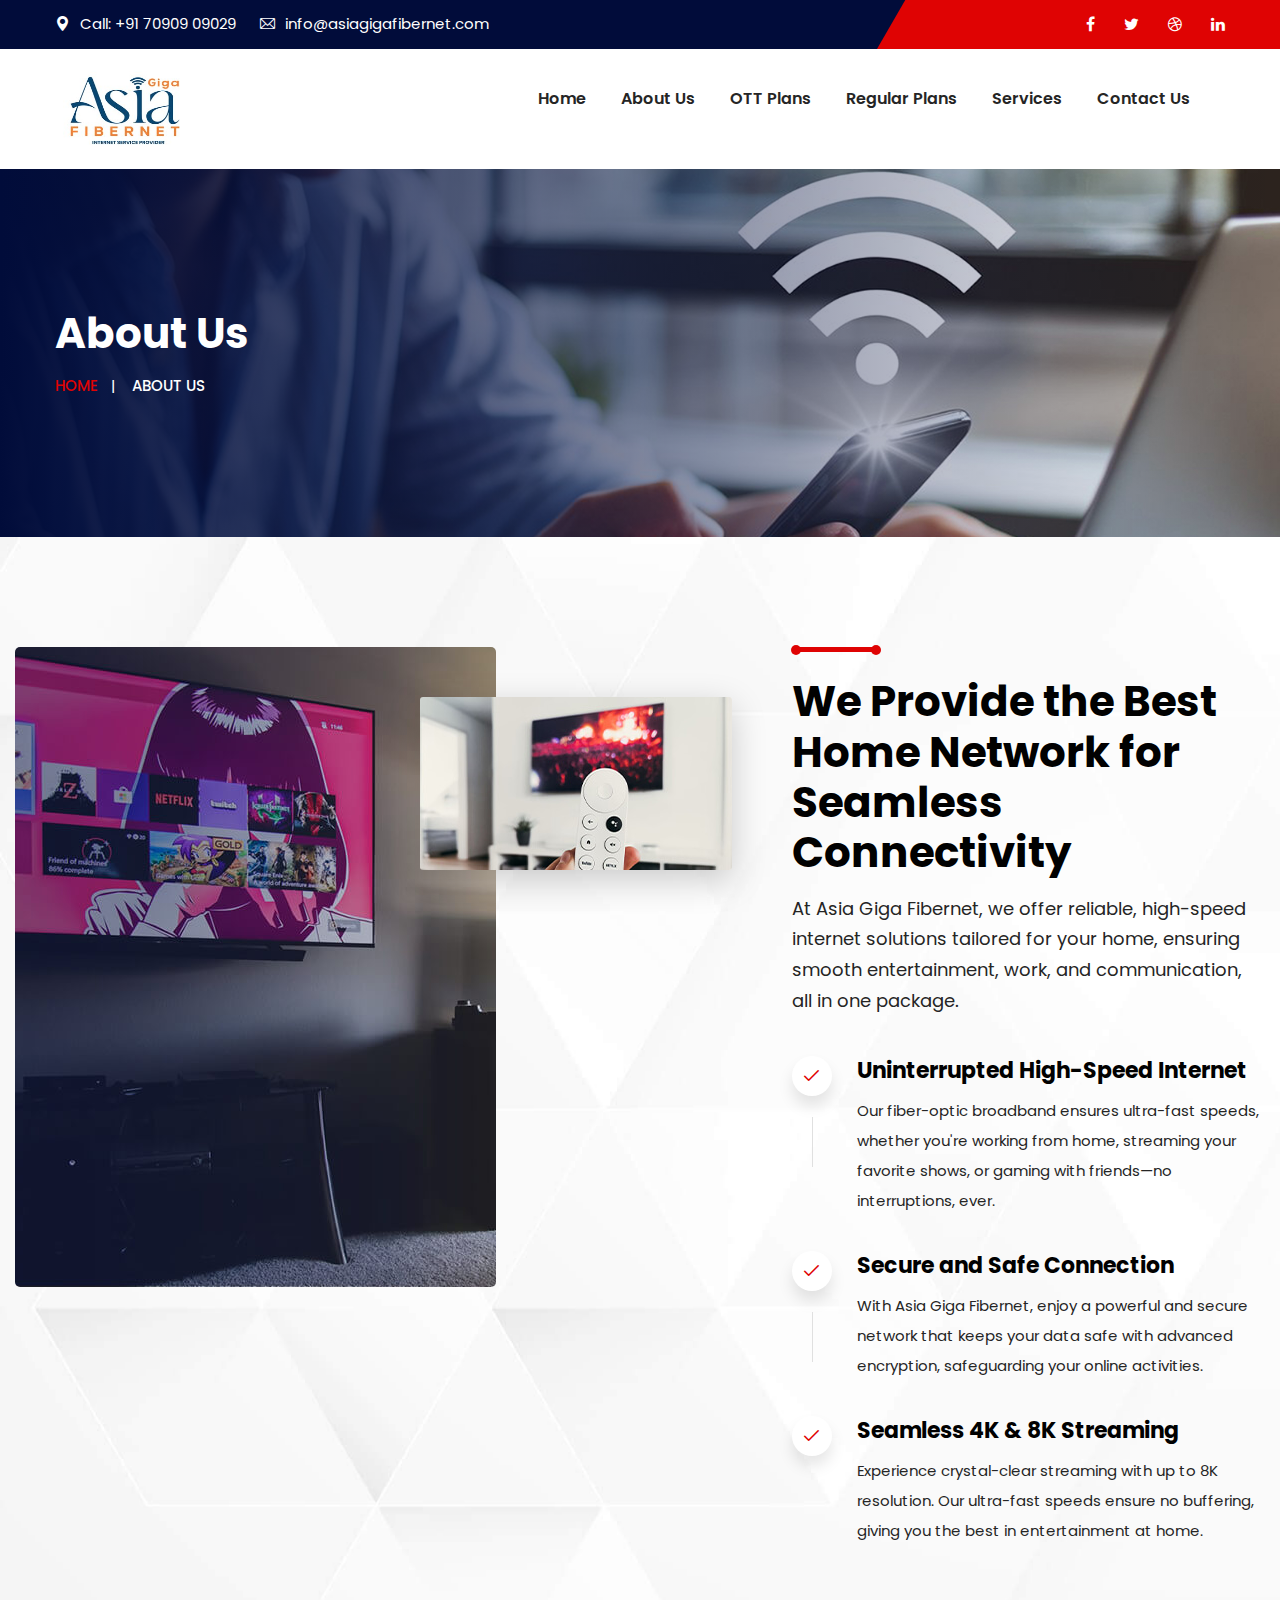
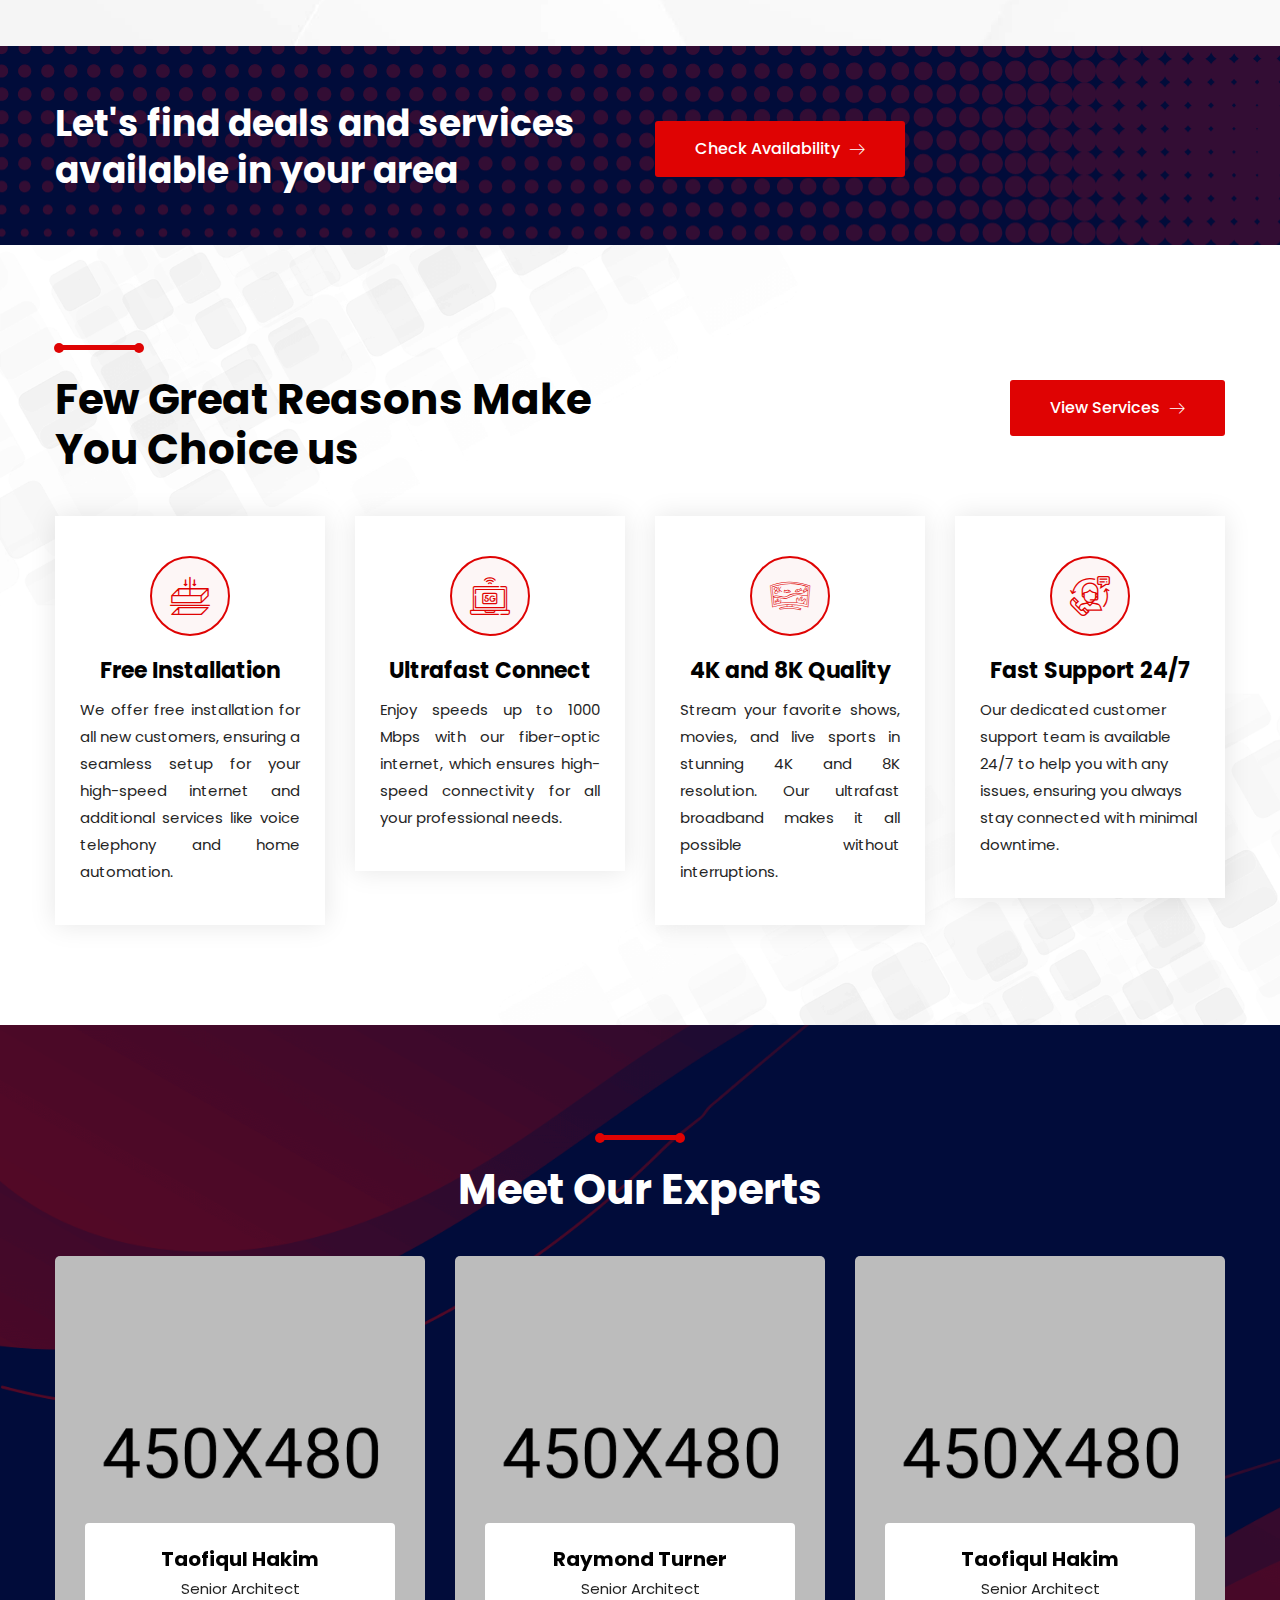
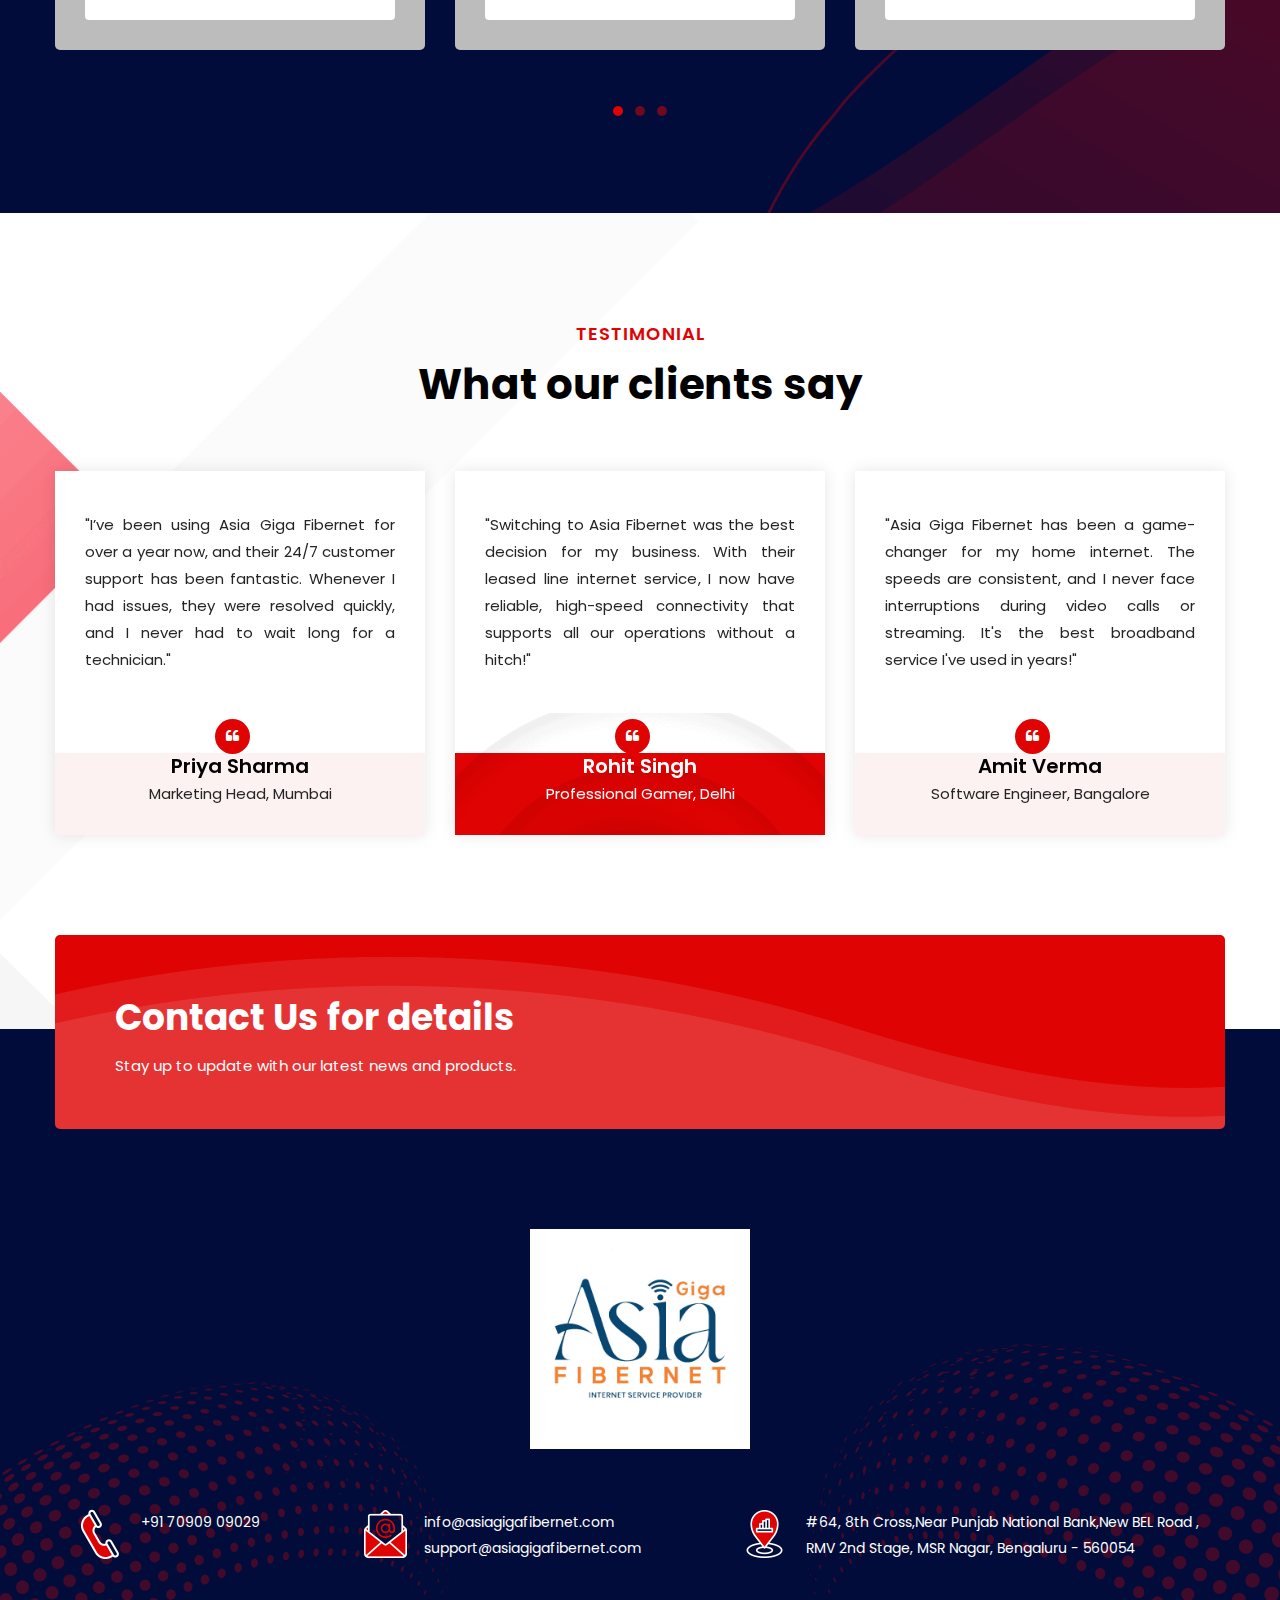
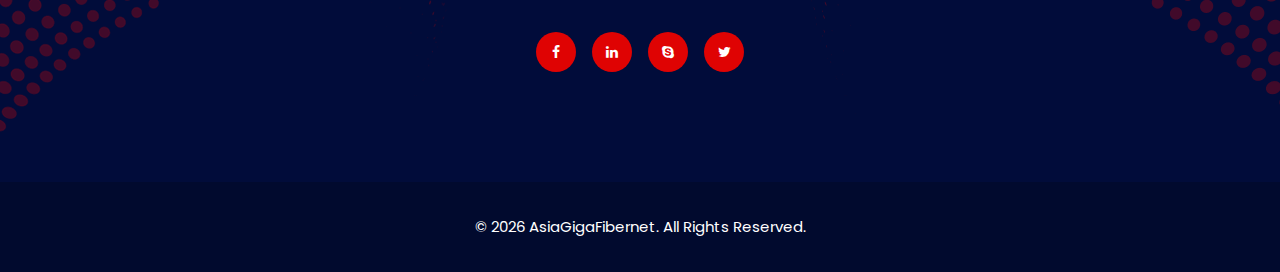
<file: about.html>
<!DOCTYPE html>
<html>
<head>
<meta charset="utf-8">
<title>AsiaGiga Fibernet | About Us</title>
<!-- Stylesheets -->
<link href="css/bootstrap.css" rel="stylesheet">
<link href="css/style.css" rel="stylesheet">
<link href="css/responsive.css" rel="stylesheet">

<link href="https://fonts.googleapis.com/css2?family=Poppins:wght@100;300;400;500;600;700;800;900&display=swap" rel="stylesheet">

<link rel="shortcut icon" href="images/icons/android-chrome-192x192.png" type="image/x-icon">
<link rel="icon" href="images/icons/android-chrome-192x192.png" type="image/x-icon">

<!-- Responsive -->

<meta http-equiv="X-UA-Compatible" content="IE=edge">
<meta name="viewport" content="width=device-width, initial-scale=1.0, maximum-scale=1.0, user-scalable=0">

</head>

<body class="hidden-bar-wrapper">

<div class="page-wrapper">
 	
    <!-- Preloader -->
    <div class="preloader">
		<span></span>
	</div>
 	
 	<!-- Main Header -->
    <header class="main-header">
    	
		<!-- Header Top -->
		<div class="header-top">
			<div class="auto-container clearfix">
				
				<div class="pull-left">
					<ul class="info">
						<li><a href="tel:+6789-875-2235"><span class="icon flaticon-maps-and-flags"></span>Call: +91 70909 09029</a></li>
						<li><a href="mailto:info@asiagigafibernet.com"><span class="icon flaticon-email-2"></span>info@asiagigafibernet.com</a></li>
					</ul>
				</div>
				
				<div class="pull-right clearfix">
					<!-- Social Box -->
					<ul class="social-box">
						<li><a href="https://www.facebook.com/" class="fa fa-facebook-f"></a></li>
						<li><a href="https://www.twitter.com/" class="fa fa-twitter"></a></li>
						<li><a href="https://dribbble.com/" class="fa fa-dribbble"></a></li>
						<li><a href="https://www.linkedin.com/" class="fa fa-linkedin"></a></li>
					</ul>
				</div>
				
			</div>
		</div>


<style>.logo {
  position: relative;
  top: -10px;  /* Adjust the value as needed */
}
.sticky-header {
  display: none !important;
}

</style>

<script>
window.addEventListener("scroll", function () {
  const header = document.querySelector(".header-lower");

  if (window.scrollY > 50) {
    header.style.display = "none";
  } else {
    header.style.display = "block";
  }
});
</script>
		
        <!-- Header Lower -->
        <div class="header-lower">
            
			<div class="auto-container clearfix">
				<div class="inner-container clearfix">
					
					<div class="pull-left logo-box">
						<div class="logo"><a href="index.html"><img src="logoresize.jpg" style="height:100px; width:140px;" alt="" title=""></a></div>
					</div>
					<div class="nav-outer clearfix">
						
						<!-- Mobile Navigation Toggler -->
						<div class="mobile-nav-toggler"><span class="icon flaticon-menu"></span></div>
						<!-- Main Menu -->
						<nav class="main-menu show navbar-expand-md">
							<div class="navbar-header">
								<button class="navbar-toggler" type="button" data-toggle="collapse" data-target="#navbarSupportedContent" aria-controls="navbarSupportedContent" aria-expanded="false" aria-label="Toggle navigation">
									<span class="icon-bar"></span>
									<span class="icon-bar"></span>
									<span class="icon-bar"></span>
								</button>
							</div>
							
							<div class="navbar-collapse collapse clearfix" id="navbarSupportedContent">
								<ul class="navigation clearfix">
									<!-- <li class="current dropdown"><a href="#">Home</a>
										<ul>
											<li><a href="index.html">Homepage One</a></li> -->
											<!-- <li><a href="index-2.html">Homepage Two</a></li>
											<li><a href="index-3.html">Homepage Three</a></li>
											<li><a href="index-4.html">Homepage Four</a></li>
											<li><a href="index-5.html">Homepage Five</a></li>
											<li><a href="index-6.html">Homepage Six</a></li>
											<li><a href="index-7.html">Homepage Seven</a></li>
											<li><a href="index-8.html">Homepage Eight</a></li>
											<li><a href="index-9.html">Homepage Nine</a></li> -->
										<!-- </ul>
									</li> -->

									<li><a href="index.html">Home</a></li>

									<li><a href="about.html">About Us</a></li>
<li><a href="price.html">OTT Plans</a></li>
									<li><a href="regularplans.html">Regular Plans</a></li>
									<!-- <li class="dropdown"><a href="#">About</a>
										<ul>
											<li><a href="about.html">About Us</a></li>
											<li><a href="price.html">Pricing</a></li> -->
											<!-- <li><a href="movie.html">Movie's</a></li> -->
										<!-- </ul>
									</li> -->
									<li class="dropdown"><a href="#">Services</a>
										<ul>
											<li><a href="services.html">Services</a></li>
											<li><a href="services-detail.html">Services Detail</a></li>
										</ul>
									</li>
									<!-- <li class="dropdown"><a href="#">Shop</a>
										<ul>
											<li><a href="shop.html">Our Products</a></li>
											<li><a href="shop-single.html">Product Single</a></li>
											<li><a href="shoping-cart.html">Shoping Cart</a></li>
											<li><a href="checkout.html">Checkout</a></li>
										</ul>
									</li> -->
									<!-- <li class="dropdown"><a href="#">Blog</a>
										<ul>
											<li><a href="blog.html">Our Blog</a></li>
											<li><a href="news-detail.html">Blog Single</a></li>
											<li><a href="not-found.html">Not Found</a></li>
										</ul>
									</li> -->
									<li><a href="contact.html">Contact us</a></li>
								</ul>
							</div>
							
						</nav>
						<!-- Main Menu End-->
						
						<!-- Outer Box -->
						<div class="outer-box clearfix">
							
							<!--Search Box-->
							<!-- <div class="search-box-outer">
								<div class="search-box-btn"><span class="fa fa-search"></span></div>
							</div> -->
							
							<!-- Cart Box -->
							<!-- <div class="cart-box">
								<div class="dropdown">
									<button class="cart-box-btn dropdown-toggle" type="button" id="dropdownMenu1" data-toggle="dropdown" aria-haspopup="true" aria-expanded="false"><span class="flaticon-shopping-bag-2"></span><span class="total-cart">2</span></button>
									<div class="dropdown-menu pull-right cart-panel" aria-labelledby="dropdownMenu1">
										<div class="cart-product">
											<div class="inner">
												<div class="cross-icon"><span class="icon fa fa-remove"></span></div>
												<div class="image"><img src="images/resource/post-thumb-1.jpg" alt="" /></div>
												<h3><a href="shoping-cart.html">Product 01</a></h3>
												<div class="quantity-text">Quantity 1</div>
												<div class="price">$99.00</div>
											</div>
										</div>
										<div class="cart-product">
											<div class="inner">
												<div class="cross-icon"><span class="icon fa fa-remove"></span></div>
												<div class="image"><img src="images/resource/post-thumb-2.jpg" alt="" /></div>
												<h3><a href="shoping-cart.html">Product 02</a></h3>
												<div class="quantity-text">Quantity 1</div>
												<div class="price">$99.00</div>
											</div>
										</div>
										<div class="cart-total">Sub Total: <span>$198</span></div>
										<ul class="btns-boxed">
											<li><a href="shoping-cart.html">View Cart</a></li>
											<li><a href="checkout.html">CheckOut</a></li>
										</ul>
									</div>
								</div>
							</div> -->
							<!-- End Cart Box -->
							
							<!-- Nav Btn -->
							<!-- <div class="nav-btn navSidebar-button"><span class="icon flaticon-dots-menu"></span></div> -->
							
						</div>
						<!-- End Outer Box -->
						
					</div>
				</div>
				
			</div>
        </div>
        <!-- End Header Lower -->
        
		<!-- Sticky Header  -->
        <div class="sticky-header">
            <div class="auto-container clearfix">
                <!-- Logo -->
                <div class="logo pull-left">
                    <a href="index.html" title=""><img src="logoresize.jpg" style="height:100px; width:100px;" alt="" title=""></a>
                </div>
				
                <!--Right Col-->
                <div class="pull-right">
                    <!-- Main Menu -->
                    <nav class="main-menu">
                        <!--Keep This Empty / Menu will come through Javascript-->
                    </nav><!-- Main Menu End-->
					
					<!-- Outer Box -->
					<div class="outer-box clearfix">
						
						<!--Search Box-->
						<!-- <div class="search-box-outer">
							<div class="search-box-btn"><span class="fa fa-search"></span></div>
						</div> -->
						
						<!-- Cart Box -->
						<!-- <div class="cart-box">
							<div class="dropdown">
								<button class="cart-box-btn dropdown-toggle" type="button" id="dropdownMenu2" data-toggle="dropdown" aria-haspopup="true" aria-expanded="false"><span class="flaticon-shopping-bag-2"></span><span class="total-cart">2</span></button>
								<div class="dropdown-menu pull-right cart-panel" aria-labelledby="dropdownMenu2">
									<div class="cart-product">
										<div class="inner">
											<div class="cross-icon"><span class="icon fa fa-remove"></span></div>
											<div class="image"><img src="images/resource/post-thumb-1.jpg" alt="" /></div>
											<h3><a href="shoping-cart.html">Product 01</a></h3>
											<div class="quantity-text">Quantity 1</div>
											<div class="price">$99.00</div>
										</div>
									</div>
									<div class="cart-product">
										<div class="inner">
											<div class="cross-icon"><span class="icon fa fa-remove"></span></div>
											<div class="image"><img src="images/resource/post-thumb-2.jpg" alt="" /></div>
											<h3><a href="shoping-cart.html">Product 02</a></h3>
											<div class="quantity-text">Quantity 1</div>
											<div class="price">$99.00</div>
										</div>
									</div>
									<div class="cart-total">Sub Total: <span>$198</span></div>
									<ul class="btns-boxed">
										<li><a href="shoping-cart.html">View Cart</a></li>
										<li><a href="checkout.html">CheckOut</a></li>
									</ul>
								</div>
							</div>
						</div> -->
						<!-- End Cart Box -->
						
						<!-- Nav Btn -->
						<!-- <div class="nav-btn navSidebar-button"><span class="icon flaticon-dots-menu"></span></div> -->
						
					</div>
					<!-- End Outer Box -->
					
                </div>
            </div>
        </div><!-- End Sticky Menu -->
    
		<!-- Mobile Menu  -->
        <div class="mobile-menu">
            <div class="menu-backdrop"></div>
            <div class="close-btn"><span class="icon flaticon-multiply"></span></div>
            
            <nav class="menu-box">
                <div class="nav-logo"><a href="index.html"><img src="logoresize.jpg" style="height:220px; width:220px;" alt="" title=""></a></div>
                <div class="menu-outer"><!--Here Menu Will Come Automatically Via Javascript / Same Menu as in Header--></div>
            </nav>
        </div><!-- End Mobile Menu -->
	
    </header>
    <!-- End Main Header -->
	
	<!-- Sidebar Cart Item -->
	<div class="xs-sidebar-group info-group">
		<div class="xs-overlay xs-bg-black"></div>
		<div class="xs-sidebar-widget">
			<div class="sidebar-widget-container">
				<div class="widget-heading">
					<a href="#" class="close-side-widget">
						X
					</a>
				</div>
				<div class="sidebar-textwidget">
					
					<!-- Sidebar Info Content -->
					<div class="sidebar-info-contents">
						<div class="content-inner">
							<div class="logo">
								<a href="index.html"><img src="logoresize.jpg" alt="" /></a>
							</div>
							<div class="content-box">
								<h5>About Us</h5>
								<p class="text">The argument in favor of using filler text goes something like this: If you use real content in the Consulting Process, anytime you reach a review point you’ll end up reviewing and negotiating the content itself and not the design.</p>
								<a href="contact.html" class="theme-btn btn-style-one"><span class="txt">Consultation</span></a>
							</div>
							<div class="contact-info">
								<h5>Contact Info</h5>
								<ul class="list-style-one">
									<li><span class="icon fa fa-location-arrow"></span>Chicago 12, Melborne City, USA</li>
									<li><span class="icon fa fa-phone"></span>(111) 111-111-1111</li>
									<li><span class="icon fa fa-envelope"></span>info@asiagigafibernet.com</li>
									<li><span class="icon fa fa-clock-o"></span>Week Days: 09.00 to 18.00 Sunday: Closed</li>
								</ul>
							</div>
							<!-- Social Box -->
							<ul class="social-box">
								<li><a href="https://www.facebook.com/" class="fa fa-facebook-f"></a></li>
								<li><a href="https://www.twitter.com/" class="fa fa-twitter"></a></li>
								<li><a href="https://dribbble.com/" class="fa fa-dribbble"></a></li>
								<li><a href="https://www.linkedin.com/" class="fa fa-linkedin"></a></li>
							</ul>
						</div>
					</div>
					
				</div>
			</div>
		</div>
	</div>
	<!-- END sidebar widget item -->
	
	<!-- Page Title -->
    <section class="page-title" style="background-image: url(images/newimages/banner2.jpg)">
        <div class="auto-container">
			<h2>About Us</h2>
			<ul class="bread-crumb clearfix">
				<li><a href="index.html">Home</a></li>
				<li>About Us</li>
			</ul>
        </div>
    </section>
    <!--End Page Title-->
	
	<!-- Network Section / Style Two -->
	<section class="network-section style-two" style="background-image: url(images/background/2.jpg)">
		<div class="auto-container">
			<div class="inner-container">
				<div class="row clearfix">
					
					<!-- Image Column -->
					<div class="images-column col-lg-7 col-md-12 col-sm-12">
						<div class="inner-column">
							<div class="image wow fadeInLeft" data-wow-delay="0ms" data-wow-duration="1500ms">
								<img src="images/newimages/about.jpg" alt="" />
							</div>
							<div class="image-two wow fadeInRight" data-wow-delay="0ms" data-wow-duration="1500ms">
								<img src="images/newimages/about1.jpg" alt="" />
							</div>
							<div class="image-three wow fadeInUp" data-wow-delay="0ms" data-wow-duration="1500ms">
								<img src="images/newimages/about2.png" alt="" />
							</div>
						</div>
					</div>
					
					<!-- Content Column -->
					<div class="content-column col-lg-5 col-md-12 col-sm-12">
						<div class="inner-column">
							<!-- Sec Title -->
							<div class="sec-title">
    <div class="separator"></div>
    <h2>We Provide the Best Home Network for Seamless Connectivity</h2>
    <div class="text">At Asia Giga Fibernet, we offer reliable, high-speed internet solutions tailored for your home, ensuring smooth entertainment, work, and communication, all in one package.</div>
</div>

<!-- Network List -->
<ul class="network-list">
    <li>
        <span class="icon flaticon-tick-1"></span>
        <strong>Uninterrupted High-Speed Internet</strong>
        Our fiber-optic broadband ensures ultra-fast speeds, whether you're working from home, streaming your favorite shows, or gaming with friends—no interruptions, ever.
    </li>
    <li>
        <span class="icon flaticon-tick-1"></span>
        <strong>Secure and Safe Connection</strong>
        With Asia Giga Fibernet, enjoy a powerful and secure network that keeps your data safe with advanced encryption, safeguarding your online activities.
    </li>
    <li>
        <span class="icon flaticon-tick-1"></span>
        <strong>Seamless 4K & 8K Streaming</strong>
        Experience crystal-clear streaming with up to 8K resolution. Our ultra-fast speeds ensure no buffering, giving you the best in entertainment at home.
    </li>
</ul>

							
						</div>
					</div>
					
				</div>
			</div>
		</div>
	</section>
	<!-- End Network Section / Style Two -->
	
	<!-- Appointment Section -->
	<section class="appointment-section" style="background-image: url(images/background/pattern-1.png)">
		<div class="auto-container">
			<div class="row clearfix">
				
				<!-- Title Column -->
				<div class="title-column col-lg-6 col-md-12 col-sm-12">
					<div class="inner-column">
						<h3>Let's find deals and services available in your area</h3>
					</div>
				</div>
				
				<!-- Form Column -->
				<div class="form-column col-lg-6 col-md-12 col-sm-12">
					<div class="inner-column">
						<div class="appointment-form">
    <div class="form-group">
        <a href="contact.html" class="theme-btn btn-style-two">
            <span class="txt">
                Check Availability <i class="lnr lnr-arrow-right"></i>
            </span>
        </a>
    </div>
</div>
					</div>
				</div>
				
			</div>
		</div>
	</section>
	<!-- End Appointment Section -->
	
	<!-- Services Section Three -->
	<section class="services-section-three" style="background-image: url(images/background/pattern-6.png)">
		<div class="auto-container">
			<div class="sec-title clearfix">
				<div class="pull-left">
					<div class="separator"></div>
					<h2>Few Great Reasons Make <br> You Choice us</h2>
				</div>
				<div class="pull-right">
					<a href="services.html" class="theme-btn btn-style-four"><span class="txt">View Services <i class="lnr lnr-arrow-right"></i></span></a>
				</div>
			</div>
			<div class="row clearfix">
				
				<!-- Facility Block -->
				<div class="facility-block col-lg-3 col-md-6 col-sm-12">
					<div class="inner-box">
						<div class="pattern-layer" style="background-image: url(images/background/pattern-14.png)"></div>
						<div class="icon-box flaticon-swimming-pool"></div>
						<h5><a href="services-detail.html">Free Installation</a></h5>
						 <div class="text" style="text-align: justify;">We offer free installation for all new customers, ensuring a seamless setup for your high-speed internet and additional services like voice telephony and home automation.</div>
					</div>
				</div>
				
				<!-- Facility Block -->
				<div class="facility-block col-lg-3 col-md-6 col-sm-12">
					<div class="inner-box">
						<div class="pattern-layer" style="background-image: url(images/background/pattern-14.png)"></div>
						<div class="icon-box flaticon-5g"></div>
						<h5><a href="services-detail.html">Ultrafast Connect</a></h5>
						<div class="text" style="text-align: justify;">Enjoy speeds up to 1000 Mbps with our fiber-optic internet, which ensures high-speed connectivity for all your professional needs.</div>
					</div>
				</div>
				
				<!-- Facility Block -->
				<div class="facility-block col-lg-3 col-md-6 col-sm-12">
					<div class="inner-box">
						<div class="pattern-layer" style="background-image: url(images/background/pattern-14.png)"></div>
						<div class="icon-box flaticon-8k"></div>
						<h5><a href="services-detail.html">4K and 8K Quality</a></h5>
					   <div class="text" style="text-align: justify;">Stream your favorite shows, movies, and live sports in stunning 4K and 8K resolution. Our ultrafast broadband makes it all possible without interruptions.</div>
					</div>
				</div>
				
				<!-- Facility Block -->
				<div class="facility-block col-lg-3 col-md-6 col-sm-12">
					<div class="inner-box">
						<div class="pattern-layer" style="background-image: url(images/background/pattern-14.png)"></div>
						<div class="icon-box flaticon-customer-service"></div>
						<h5><a href="contact.html">Fast Support 24/7</a></h5>
					  <div class="text" style="text-align: left;">Our dedicated customer support team is available 24/7 to help you with any issues, ensuring you always stay connected with minimal downtime.</div>
					</div>
				</div>

			</div>
			
		</div>
	</section>
	<!-- End Services Section Three -->
	
	<!-- Team Section -->
	<section class="team-section" style="background-image: url(images/background/pattern-25.png)">
		<div class="auto-container">
		
			<!-- Sec Title -->
			<div class="sec-title centered light">
				<div class="separator"></div>
				<h2>Meet Our Experts</h2>
			</div>
			<!-- End Sec Title -->
			
			<div class="three-item-carousel owl-carousel owl-theme">
				
				<!-- Team Block -->
				<div class="team-block">
					<div class="inner-box">
						<div class="image">
							<img src="images/resource/team-1.jpg" alt="" />
							<div class="overlay-box">
								<h6>Taofiqul Hakim</h6>
								<div class="designation">Senior Architect</div>
							</div>
							<div class="overlay-box-two">
								<h6>Taofiqul Hakim</h6>
								<div class="designation">Senior Architect</div>
								<div class="text">Neque porro quisquam est qui dolorem ipsum quia he dolor sit amet, consec tetur adipisci velit adipisci velit.</div>
								<!-- Social Box -->
								<ul class="social-box">
									<li><a href="https://www.facebook.com/" class="fa fa-facebook-f"></a></li>
									<li><a href="https://www.twitter.com/" class="fa fa-twitter"></a></li>
									<li><a href="https://dribbble.com/" class="fa fa-dribbble"></a></li>
									<li><a href="https://www.linkedin.com/" class="fa fa-linkedin"></a></li>
								</ul>
							</div>
						</div>
					</div>
				</div>
				
				<!-- Team Block -->
				<div class="team-block">
					<div class="inner-box">
						<div class="image">
							<img src="images/resource/team-2.jpg" alt="" />
							<div class="overlay-box">
								<h6>Raymond Turner</h6>
								<div class="designation">Senior Architect</div>
							</div>
							<div class="overlay-box-two">
								<h6>Raymond Turner</h6>
								<div class="designation">Senior Architect</div>
								<div class="text">Neque porro quisquam est qui dolorem ipsum quia he dolor sit amet, consec tetur adipisci velit adipisci velit.</div>
								<!-- Social Box -->
								<ul class="social-box">
									<li><a href="https://www.facebook.com/" class="fa fa-facebook-f"></a></li>
									<li><a href="https://www.twitter.com/" class="fa fa-twitter"></a></li>
									<li><a href="https://dribbble.com/" class="fa fa-dribbble"></a></li>
									<li><a href="https://www.linkedin.com/" class="fa fa-linkedin"></a></li>
								</ul>
							</div>
						</div>
					</div>
				</div>
				
				<!-- Team Block -->
				<div class="team-block">
					<div class="inner-box">
						<div class="image">
							<img src="images/resource/team-3.jpg" alt="" />
							<div class="overlay-box">
								<h6>Taofiqul Hakim</h6>
								<div class="designation">Senior Architect</div>
							</div>
							<div class="overlay-box-two">
								<h6>Taofiqul Hakim</h6>
								<div class="designation">Senior Architect</div>
								<div class="text">Neque porro quisquam est qui dolorem ipsum quia he dolor sit amet, consec tetur adipisci velit adipisci velit.</div>
								<!-- Social Box -->
								<ul class="social-box">
									<li><a href="https://www.facebook.com/" class="fa fa-facebook-f"></a></li>
									<li><a href="https://www.twitter.com/" class="fa fa-twitter"></a></li>
									<li><a href="https://dribbble.com/" class="fa fa-dribbble"></a></li>
									<li><a href="https://www.linkedin.com/" class="fa fa-linkedin"></a></li>
								</ul>
							</div>
						</div>
					</div>
				</div>
				
				<!-- Team Block -->
				<div class="team-block">
					<div class="inner-box">
						<div class="image">
							<img src="images/resource/team-1.jpg" alt="" />
							<div class="overlay-box">
								<h6>Taofiqul Hakim</h6>
								<div class="designation">Senior Architect</div>
							</div>
							<div class="overlay-box-two">
								<h6>Taofiqul Hakim</h6>
								<div class="designation">Senior Architect</div>
								<div class="text">Neque porro quisquam est qui dolorem ipsum quia he dolor sit amet, consec tetur adipisci velit adipisci velit.</div>
								<!-- Social Box -->
								<ul class="social-box">
									<li><a href="https://www.facebook.com/" class="fa fa-facebook-f"></a></li>
									<li><a href="https://www.twitter.com/" class="fa fa-twitter"></a></li>
									<li><a href="https://dribbble.com/" class="fa fa-dribbble"></a></li>
									<li><a href="https://www.linkedin.com/" class="fa fa-linkedin"></a></li>
								</ul>
							</div>
						</div>
					</div>
				</div>
				
				<!-- Team Block -->
				<div class="team-block">
					<div class="inner-box">
						<div class="image">
							<img src="images/resource/team-2.jpg" alt="" />
							<div class="overlay-box">
								<h6>Raymond Turner</h6>
								<div class="designation">Senior Architect</div>
							</div>
							<div class="overlay-box-two">
								<h6>Raymond Turner</h6>
								<div class="designation">Senior Architect</div>
								<div class="text">Neque porro quisquam est qui dolorem ipsum quia he dolor sit amet, consec tetur adipisci velit adipisci velit.</div>
								<!-- Social Box -->
								<ul class="social-box">
									<li><a href="https://www.facebook.com/" class="fa fa-facebook-f"></a></li>
									<li><a href="https://www.twitter.com/" class="fa fa-twitter"></a></li>
									<li><a href="https://dribbble.com/" class="fa fa-dribbble"></a></li>
									<li><a href="https://www.linkedin.com/" class="fa fa-linkedin"></a></li>
								</ul>
							</div>
						</div>
					</div>
				</div>
				
				<!-- Team Block -->
				<div class="team-block">
					<div class="inner-box">
						<div class="image">
							<img src="images/resource/team-3.jpg" alt="" />
							<div class="overlay-box">
								<h6>Taofiqul Hakim</h6>
								<div class="designation">Senior Architect</div>
							</div>
							<div class="overlay-box-two">
								<h6>Taofiqul Hakim</h6>
								<div class="designation">Senior Architect</div>
								<div class="text">Neque porro quisquam est qui dolorem ipsum quia he dolor sit amet, consec tetur adipisci velit adipisci velit.</div>
								<!-- Social Box -->
								<ul class="social-box">
									<li><a href="https://www.facebook.com/" class="fa fa-facebook-f"></a></li>
									<li><a href="https://www.twitter.com/" class="fa fa-twitter"></a></li>
									<li><a href="https://dribbble.com/" class="fa fa-dribbble"></a></li>
									<li><a href="https://www.linkedin.com/" class="fa fa-linkedin"></a></li>
								</ul>
							</div>
						</div>
					</div>
				</div>
				
				<!-- Team Block -->
				<div class="team-block">
					<div class="inner-box">
						<div class="image">
							<img src="images/resource/team-1.jpg" alt="" />
							<div class="overlay-box">
								<h6>Taofiqul Hakim</h6>
								<div class="designation">Senior Architect</div>
							</div>
							<div class="overlay-box-two">
								<h6>Taofiqul Hakim</h6>
								<div class="designation">Senior Architect</div>
								<div class="text">Neque porro quisquam est qui dolorem ipsum quia he dolor sit amet, consec tetur adipisci velit adipisci velit.</div>
								<!-- Social Box -->
								<ul class="social-box">
									<li><a href="https://www.facebook.com/" class="fa fa-facebook-f"></a></li>
									<li><a href="https://www.twitter.com/" class="fa fa-twitter"></a></li>
									<li><a href="https://dribbble.com/" class="fa fa-dribbble"></a></li>
									<li><a href="https://www.linkedin.com/" class="fa fa-linkedin"></a></li>
								</ul>
							</div>
						</div>
					</div>
				</div>
				
				<!-- Team Block -->
				<div class="team-block">
					<div class="inner-box">
						<div class="image">
							<img src="images/resource/team-2.jpg" alt="" />
							<div class="overlay-box">
								<h6>Raymond Turner</h6>
								<div class="designation">Senior Architect</div>
							</div>
							<div class="overlay-box-two">
								<h6>Raymond Turner</h6>
								<div class="designation">Senior Architect</div>
								<div class="text">Neque porro quisquam est qui dolorem ipsum quia he dolor sit amet, consec tetur adipisci velit adipisci velit.</div>
								<!-- Social Box -->
								<ul class="social-box">
									<li><a href="https://www.facebook.com/" class="fa fa-facebook-f"></a></li>
									<li><a href="https://www.twitter.com/" class="fa fa-twitter"></a></li>
									<li><a href="https://dribbble.com/" class="fa fa-dribbble"></a></li>
									<li><a href="https://www.linkedin.com/" class="fa fa-linkedin"></a></li>
								</ul>
							</div>
						</div>
					</div>
				</div>
				
				<!-- Team Block -->
				<div class="team-block">
					<div class="inner-box">
						<div class="image">
							<img src="images/resource/team-3.jpg" alt="" />
							<div class="overlay-box">
								<h6>Taofiqul Hakim</h6>
								<div class="designation">Senior Architect</div>
							</div>
							<div class="overlay-box-two">
								<h6>Taofiqul Hakim</h6>
								<div class="designation">Senior Architect</div>
								<div class="text">Neque porro quisquam est qui dolorem ipsum quia he dolor sit amet, consec tetur adipisci velit adipisci velit.</div>
								<!-- Social Box -->
								<ul class="social-box">
									<li><a href="https://www.facebook.com/" class="fa fa-facebook-f"></a></li>
									<li><a href="https://www.twitter.com/" class="fa fa-twitter"></a></li>
									<li><a href="https://dribbble.com/" class="fa fa-dribbble"></a></li>
									<li><a href="https://www.linkedin.com/" class="fa fa-linkedin"></a></li>
								</ul>
							</div>
						</div>
					</div>
				</div>
				
			</div>
		</div>
	</section>
	<!-- End Team Section -->
	
	<!-- Testimonial Section -->
	<section class="testimonial-section">
		<div class="image-layer style-two" style="background-image: url(images/background/pattern-7.png)"></div>
		<div class="auto-container">
			<!-- Sec Title -->
			<div class="sec-title centered">
				<div class="title">testimonial</div>
				<h2>What our clients say</h2>
			</div>
			<!-- End Sec Title -->
			
			<div class="testimonial-carousel owl-carousel owl-theme">
				
				<!-- Testimonial Block -->
				<div class="testimonial-block">
					<div class="inner-box">
						<div class="upper-box">
							 <div class="text" style="text-align: justify;">"Switching to Asia Fibernet was the best decision for my business. With their leased line internet service, I now have reliable, high-speed connectivity that supports all our operations without a hitch!"</div>
						</div>
						<div class="lower-box">
							<div class="color-layer"></div>
							<div class="pattern-layer" style="background-image: url(images/background/pattern-8.png)"></div>
							<div class="author-image-outer">
								<span class="quote-icon fa fa-quote-left"></span>
																
							</div>
							<div class="author-name">Rohit Singh</div>
            <div class="designation">Professional Gamer, Delhi</div>
						</div>
					</div>
				</div>
				
				<!-- Testimonial Block -->
				<div class="testimonial-block">
					<div class="inner-box">
						<div class="upper-box">
							<div class="text" style="text-align: justify;">"Asia Giga Fibernet has been a game-changer for my home internet. The speeds are consistent, and I never face interruptions during video calls or streaming. It's the best broadband service I've used in years!"</div>
						</div>
						<div class="lower-box">
							<div class="color-layer"></div>
							<div class="pattern-layer" style="background-image: url(images/background/pattern-8.png)"></div>
							<div class="author-image-outer">
								<span class="quote-icon fa fa-quote-left"></span>
															
							</div>
							<div class="author-name">Amit Verma</div>
            <div class="designation">Software Engineer, Bangalore</div>
						</div>
					</div>
				</div>
				
				<!-- Testimonial Block -->
				<div class="testimonial-block">
					<div class="inner-box">
						<div class="upper-box">
							 <div class="text" style="text-align: justify;">"I’ve been using Asia Giga Fibernet for over a year now, and their 24/7 customer support has been fantastic. Whenever I had issues, they were resolved quickly, and I never had to wait long for a technician."</div>
						</div>
						<div class="lower-box">
							<div class="color-layer"></div>
							<div class="pattern-layer" style="background-image: url(images/background/pattern-8.png)"></div>
							<div class="author-image-outer">
								<span class="quote-icon fa fa-quote-left"></span>
																
							</div>
						  <div class="author-name">Priya Sharma</div>
            <div class="designation">Marketing Head, Mumbai</div>
						</div>
					</div>
				</div>
				
			</div>
			
		</div>
	</section>
	<!-- End Testimonial Section -->
	
	<!-- Clients Section -->
	<!-- <section class="clients-section">
		<div class="auto-container">
			
			<div class="carousel-outer"> -->
                <!--Sponsors Slider-->
                <!-- <ul class="sponsors-carousel owl-carousel owl-theme">
                    <li><div class="image-box"><a href="#"><img src="images/clients/1.png" alt=""></a></div></li>
                    <li><div class="image-box"><a href="#"><img src="images/clients/2.png" alt=""></a></div></li>
                    <li><div class="image-box"><a href="#"><img src="images/clients/3.png" alt=""></a></div></li>
                    <li><div class="image-box"><a href="#"><img src="images/clients/4.png" alt=""></a></div></li>
					<li><div class="image-box"><a href="#"><img src="images/clients/5.png" alt=""></a></div></li>
                    <li><div class="image-box"><a href="#"><img src="images/clients/1.png" alt=""></a></div></li>
                    <li><div class="image-box"><a href="#"><img src="images/clients/2.png" alt=""></a></div></li>
					<li><div class="image-box"><a href="#"><img src="images/clients/3.png" alt=""></a></div></li>
                    <li><div class="image-box"><a href="#"><img src="images/clients/4.png" alt=""></a></div></li>
                </ul>
            </div>
			
		</div>
	</section> -->
	<!-- End Clients Section / Style Two -->
	
	<!-- CTA Section -->
	<section class="cta-section">
		<div class="auto-container">
			<div class="inner-container" style="background-image: url(images/background/pattern-11.png)">
				<div class="row clearfix">
					
					<!-- Title Column -->
					<div class="title-column col-lg-6 col-md-12 col-sm-12">
						<div class="inner-column">
							<h3>Contact Us for details</h3>
							<div class="text">Stay up to update with our latest news and products.</div>
						</div>
					</div>
					
					<!-- Form Column -->
					<!-- <div class="form-column col-lg-6 col-md-12 col-sm-12">
						<div class="inner-column">
							<div class="newsletter-form">
								<form method="post" action="contact.html">
									<div class="form-group">
										<input type="email" name="email" value="" placeholder="Your Email Address" required="">
										<button type="submit" class="theme-btn btn-style-five"><span class="txt">Subscribe</span></button>
									</div>
								</form>
							</div>
						</div>
					</div> -->
					
				</div>
			</div>
		</div>
	</section>
	<!-- End CTA Section -->
	
	<!-- Main Footer -->
    <footer class="main-footer">
		<div class="pattern-layer-one" style="background-image: url(images/background/pattern-12.png)"></div>
		<div class="pattern-layer-two" style="background-image: url(images/background/pattern-13.png)"></div>
    	<div class="auto-container">
            <div class="widgets-section">
            	<div class="logo">
					<a href="index.html"><img src="logo.jpg" style="height:220px; width:220px;" alt="" /></a>
				</div>
				<ul class="contact-info-list">
					<li>
						<span class="icon"><img src="images/icons/icon-1.png" alt="" /></span>
						<a href="tel:+3453-909-6565">+91 70909 09029</a><br>
						<!-- <a href="tel:+2390-875-223">+2390-875-223</a> -->
					</li>
					<li>
						<span class="icon"><img src="images/icons/icon-2.png" alt="" /></span>
						<a href="mailto:info@asiagigafibernet.com">info@asiagigafibernet.com</a><br>
						<a href="mailto:support@asiagigafibernet.com">support@asiagigafibernet.com</a><br>
						<!-- <a href="www.yourname.com">www.yourname.com</a> -->
					</li>
					<li>
						<span class="icon"><img src="images/icons/icon-3.png" alt="" /></span>
#64, 8th Cross,Near Punjab National Bank,New BEL Road ,<br> RMV 2nd Stage, MSR Nagar, Bengaluru - 560054				
	</li>
				</ul>
				
				<!-- Social Box -->
				<ul class="social-box">
					<li><a href="https://www.facebook.com/" class="fa fa-facebook-f"></a></li>
					<li><a href="https://www.linkedin.com/" class="fa fa-linkedin"></a></li>
					<li><a href="https://skype.com/" class="fa fa-skype"></a></li>
					<li><a href="https://www.twitter.com/" class="fa fa-twitter"></a></li>
				</ul>
				
			</div>
			
		</div>
		<!-- Footer Bottom -->
		<div class="footer-bottom">
			<div class="auto-container">
								<div class="copyright">&copy; 2026 AsiaGigaFibernet. All Rights Reserved.

			</div>
		</div>
	</footer>
	<!-- End Main Footer -->
	
</div>
<!--End pagewrapper-->

<!-- Search Popup -->
<div class="search-popup">
	<div class="color-layer"></div>
	<button class="close-search"><span class="fa fa-arrow-up"></span></button>
	<form method="post" action="blog.html">
		<div class="form-group">
			<input type="search" name="search-field" value="" placeholder="Search Here" required="">
			<button type="submit"><i class="fa fa-search"></i></button>
		</div>
	</form>
</div>
<!-- End Header Search -->

<!-- Scroll To Top -->
<div class="scroll-to-top scroll-to-target" data-target="html"><span class="fa fa-arrow-up"></span></div>

<script src="js/jquery.js"></script>
<script src="js/popper.min.js"></script>
<script src="js/bootstrap.min.js"></script>
<script src="js/jquery.mCustomScrollbar.concat.min.js"></script>
<script src="js/jquery.fancybox.js"></script>
<script src="js/appear.js"></script>
<script src="js/parallax.min.js"></script>
<script src="js/tilt.jquery.min.js"></script>
<script src="js/jquery.paroller.min.js"></script>
<script src="js/owl.js"></script>
<script src="js/wow.js"></script>
<script src="js/nav-tool.js"></script>
<script src="js/jquery-ui.js"></script>
<script src="js/script.js"></script>

<!--[if lt IE 9]><script src="https://cdnjs.cloudflare.com/ajax/libs/html5shiv/3.7.3/html5shiv.js"></script><![endif]-->
<!--[if lt IE 9]><script src="js/respond.js"></script><![endif]-->

</body>
</html>
</file>
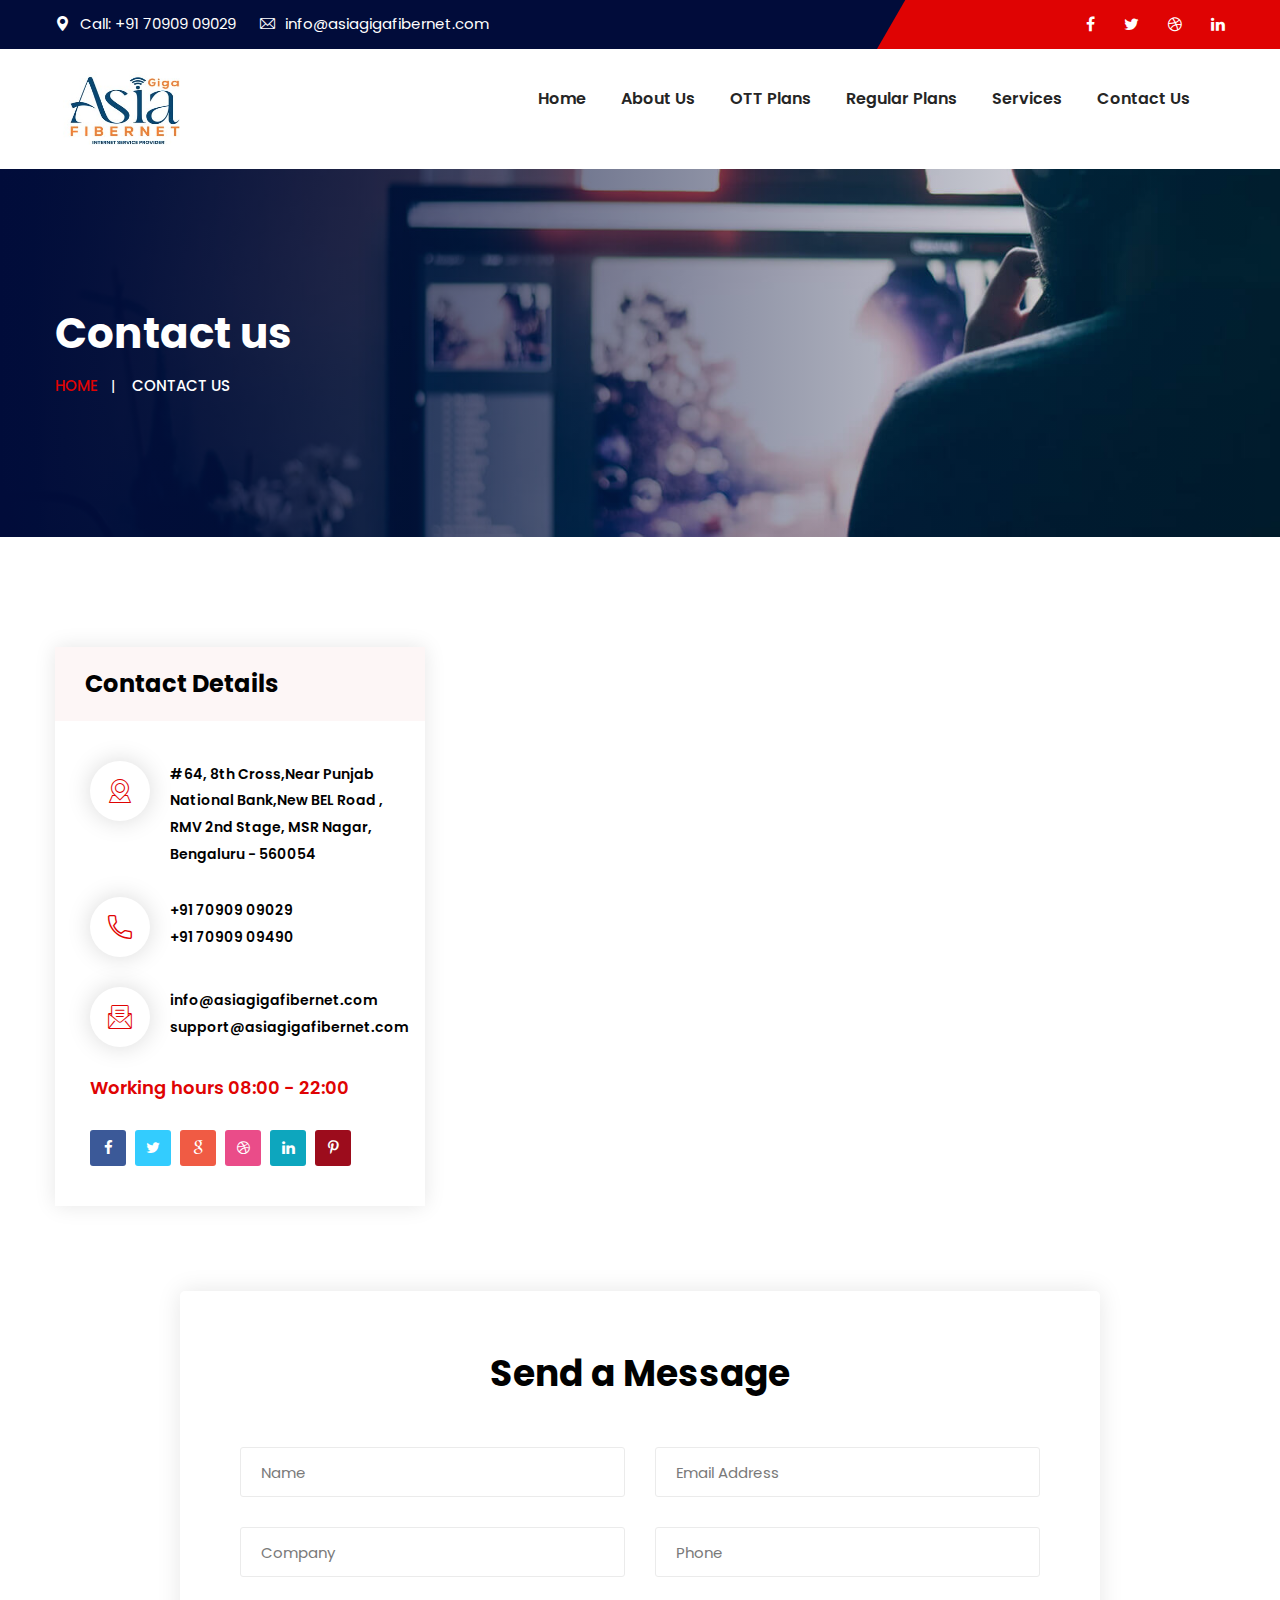
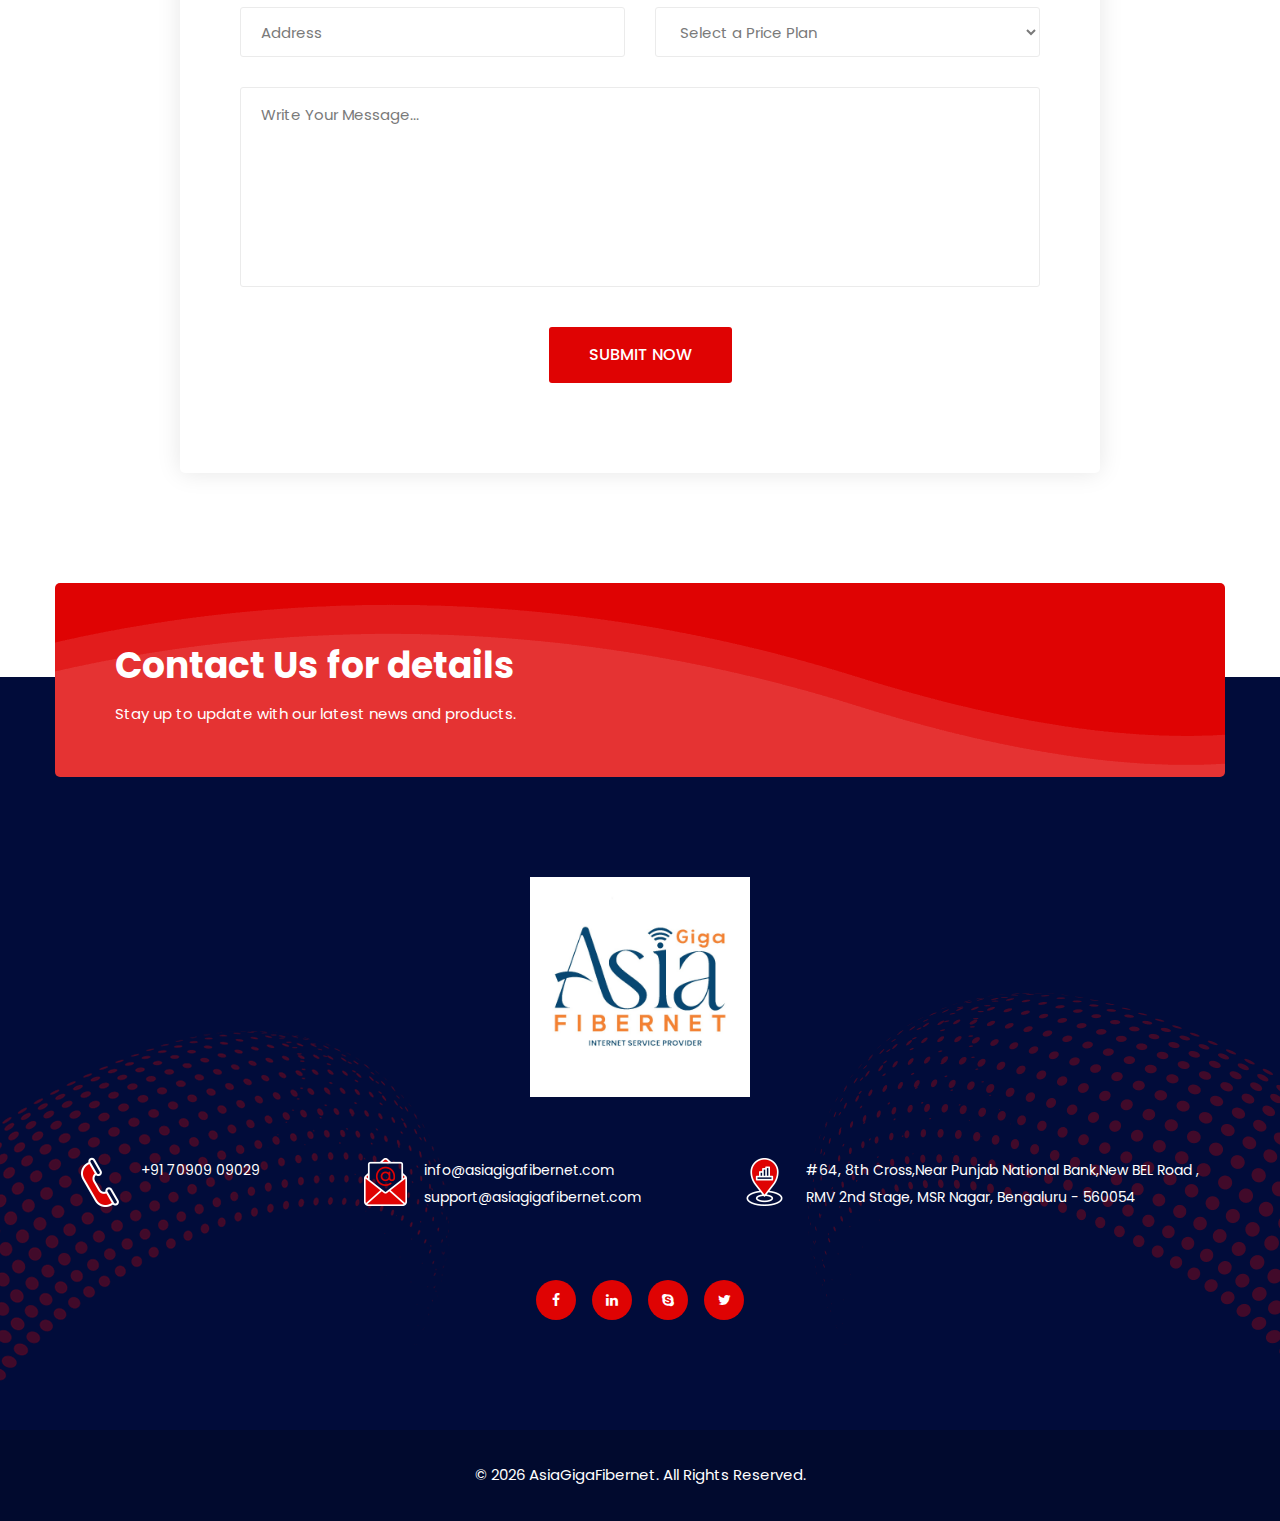
<file: contact.html>
<!DOCTYPE html>
<html>
<head>
<meta charset="utf-8">
<title>AsiaGiga Fibernet | Contact Us</title>
<!-- Stylesheets -->
<link href="css/bootstrap.css" rel="stylesheet">
<link href="css/style.css" rel="stylesheet">
<link href="css/responsive.css" rel="stylesheet">

<link href="https://fonts.googleapis.com/css2?family=Poppins:wght@100;300;400;500;600;700;800;900&display=swap" rel="stylesheet">

<link rel="shortcut icon" href="images/icons/android-chrome-192x192.png" type="image/x-icon">
<link rel="icon" href="images/icons/android-chrome-192x192.png" type="image/x-icon">

<!-- Responsive -->
<meta http-equiv="X-UA-Compatible" content="IE=edge">
<meta name="viewport" content="width=device-width, initial-scale=1.0, maximum-scale=1.0, user-scalable=0">

</head>

<body class="hidden-bar-wrapper">

<div class="page-wrapper">
 	
    <!-- Preloader -->
    <div class="preloader">
		<span></span>
	</div>
 	
 	<!-- Main Header -->
    <header class="main-header">
    	
		<!-- Header Top -->
		<div class="header-top">
			<div class="auto-container clearfix">
				
				<div class="pull-left">
					<ul class="info">
						<li><a href="tel:+6789-875-2235"><span class="icon flaticon-maps-and-flags"></span>Call: +91 70909 09029</a></li>
						<li><a href="mailto:info@asiagigafibernet.com"><span class="icon flaticon-email-2"></span>info@asiagigafibernet.com</a></li>
					</ul>
				</div>
				
				<div class="pull-right clearfix">
					<!-- Social Box -->
					<ul class="social-box">
						<li><a href="https://www.facebook.com/" class="fa fa-facebook-f"></a></li>
						<li><a href="https://www.twitter.com/" class="fa fa-twitter"></a></li>
						<li><a href="https://dribbble.com/" class="fa fa-dribbble"></a></li>
						<li><a href="https://www.linkedin.com/" class="fa fa-linkedin"></a></li>
					</ul>
				</div>
				
			</div>
		</div>
		
        <!-- Header Lower -->
        <div class="header-lower">
            
			<div class="auto-container clearfix">
				<div class="inner-container clearfix">
					
					<div class="pull-left logo-box">
						<div class="logo"><a href="index.html"><img src="logoresize.jpg" style="height:100px; width:140px;" alt="" title=""></a></div>
					</div>
					<div class="nav-outer clearfix">
						
						<!-- Mobile Navigation Toggler -->
						<div class="mobile-nav-toggler"><span class="icon flaticon-menu"></span></div>
						<!-- Main Menu -->
						<nav class="main-menu show navbar-expand-md">
							<div class="navbar-header">
								<button class="navbar-toggler" type="button" data-toggle="collapse" data-target="#navbarSupportedContent" aria-controls="navbarSupportedContent" aria-expanded="false" aria-label="Toggle navigation">
									<span class="icon-bar"></span>
									<span class="icon-bar"></span>
									<span class="icon-bar"></span>
								</button>
							</div>
							
							<div class="navbar-collapse collapse clearfix" id="navbarSupportedContent">
								<ul class="navigation clearfix">
									<!-- <li class="current dropdown"><a href="#">Home</a>
										<ul>
											<li><a href="index.html">Homepage One</a></li> -->
											<!-- <li><a href="index-2.html">Homepage Two</a></li>
											<li><a href="index-3.html">Homepage Three</a></li>
											<li><a href="index-4.html">Homepage Four</a></li>
											<li><a href="index-5.html">Homepage Five</a></li>
											<li><a href="index-6.html">Homepage Six</a></li>
											<li><a href="index-7.html">Homepage Seven</a></li>
											<li><a href="index-8.html">Homepage Eight</a></li>
											<li><a href="index-9.html">Homepage Nine</a></li> -->
										<!-- </ul>
									</li> -->

									<li><a href="index.html">Home</a></li>

									<li><a href="about.html">About Us</a></li>
<li><a href="price.html">OTT Plans</a></li>
									<li><a href="regularplans.html">Regular Plans</a></li>
									<!-- <li class="dropdown"><a href="#">About</a>
										<ul>
											<li><a href="about.html">About Us</a></li>
											<li><a href="price.html">Pricing</a></li> -->
											<!-- <li><a href="movie.html">Movie's</a></li> -->
										<!-- </ul>
									</li> -->
									<li class="dropdown"><a href="#">Services</a>
										<ul>
											<li><a href="services.html">Services</a></li>
											<li><a href="services-detail.html">Services Detail</a></li>
										</ul>
									</li>
									<!-- <li class="dropdown"><a href="#">Shop</a>
										<ul>
											<li><a href="shop.html">Our Products</a></li>
											<li><a href="shop-single.html">Product Single</a></li>
											<li><a href="shoping-cart.html">Shoping Cart</a></li>
											<li><a href="checkout.html">Checkout</a></li>
										</ul>
									</li> -->
									<!-- <li class="dropdown"><a href="#">Blog</a>
										<ul>
											<li><a href="blog.html">Our Blog</a></li>
											<li><a href="news-detail.html">Blog Single</a></li>
											<li><a href="not-found.html">Not Found</a></li>
										</ul>
									</li> -->
									<li><a href="contact.html">Contact us</a></li>
								</ul>
							</div>
							
						</nav>
						<!-- Main Menu End-->
						
						<!-- Outer Box -->
						<div class="outer-box clearfix">
							
							<!--Search Box-->
							<!-- <div class="search-box-outer">
								<div class="search-box-btn"><span class="fa fa-search"></span></div>
							</div> -->
							
							<!-- Cart Box -->
							<!-- <div class="cart-box">
								<div class="dropdown">
									<button class="cart-box-btn dropdown-toggle" type="button" id="dropdownMenu1" data-toggle="dropdown" aria-haspopup="true" aria-expanded="false"><span class="flaticon-shopping-bag-2"></span><span class="total-cart">2</span></button>
									<div class="dropdown-menu pull-right cart-panel" aria-labelledby="dropdownMenu1">
										<div class="cart-product">
											<div class="inner">
												<div class="cross-icon"><span class="icon fa fa-remove"></span></div>
												<div class="image"><img src="images/resource/post-thumb-1.jpg" alt="" /></div>
												<h3><a href="shoping-cart.html">Product 01</a></h3>
												<div class="quantity-text">Quantity 1</div>
												<div class="price">$99.00</div>
											</div>
										</div>
										<div class="cart-product">
											<div class="inner">
												<div class="cross-icon"><span class="icon fa fa-remove"></span></div>
												<div class="image"><img src="images/resource/post-thumb-2.jpg" alt="" /></div>
												<h3><a href="shoping-cart.html">Product 02</a></h3>
												<div class="quantity-text">Quantity 1</div>
												<div class="price">$99.00</div>
											</div>
										</div>
										<div class="cart-total">Sub Total: <span>$198</span></div>
										<ul class="btns-boxed">
											<li><a href="shoping-cart.html">View Cart</a></li>
											<li><a href="checkout.html">CheckOut</a></li>
										</ul>
									</div>
								</div>
							</div> -->
							<!-- End Cart Box -->
							
							<!-- Nav Btn -->
							<!-- <div class="nav-btn navSidebar-button"><span class="icon flaticon-dots-menu"></span></div> -->
							
						</div>
						<!-- End Outer Box -->
						
					</div>
				</div>
				
			</div>
        </div>
        <!-- End Header Lower -->
        
<style>.logo {
  position: relative;
  top: -10px;  /* Adjust the value as needed */
}
.sticky-header {
  display: none !important;
}

</style>

<script>
window.addEventListener("scroll", function () {
  const header = document.querySelector(".header-lower");

  if (window.scrollY > 50) {
    header.style.display = "none";
  } else {
    header.style.display = "block";
  }
});
</script>

		<!-- Sticky Header  -->
        <div class="sticky-header">
            <div class="auto-container clearfix">
                <!-- Logo -->
                <div class="logo pull-left">
                    <a href="index.html" title=""><img src="logoresize.jpg" style="height:100px; width:140px;" alt="" title=""></a>
                </div>
				
                <!--Right Col-->
                <div class="pull-right">
                    <!-- Main Menu -->
                    <nav class="main-menu">
                        <!--Keep This Empty / Menu will come through Javascript-->
                    </nav><!-- Main Menu End-->
					
					<!-- Outer Box -->
					<div class="outer-box clearfix">
						
						<!--Search Box-->
						<!-- <div class="search-box-outer">
							<div class="search-box-btn"><span class="fa fa-search"></span></div>
						</div> -->
						
						<!-- Cart Box -->
						<!-- <div class="cart-box">
							<div class="dropdown">
								<button class="cart-box-btn dropdown-toggle" type="button" id="dropdownMenu2" data-toggle="dropdown" aria-haspopup="true" aria-expanded="false"><span class="flaticon-shopping-bag-2"></span><span class="total-cart">2</span></button>
								<div class="dropdown-menu pull-right cart-panel" aria-labelledby="dropdownMenu2">
									<div class="cart-product">
										<div class="inner">
											<div class="cross-icon"><span class="icon fa fa-remove"></span></div>
											<div class="image"><img src="images/resource/post-thumb-1.jpg" alt="" /></div>
											<h3><a href="shoping-cart.html">Product 01</a></h3>
											<div class="quantity-text">Quantity 1</div>
											<div class="price">$99.00</div>
										</div>
									</div>
									<div class="cart-product">
										<div class="inner">
											<div class="cross-icon"><span class="icon fa fa-remove"></span></div>
											<div class="image"><img src="images/resource/post-thumb-2.jpg" alt="" /></div>
											<h3><a href="shoping-cart.html">Product 02</a></h3>
											<div class="quantity-text">Quantity 1</div>
											<div class="price">$99.00</div>
										</div>
									</div>
									<div class="cart-total">Sub Total: <span>$198</span></div>
									<ul class="btns-boxed">
										<li><a href="shoping-cart.html">View Cart</a></li>
										<li><a href="checkout.html">CheckOut</a></li>
									</ul>
								</div>
							</div>
						</div> -->
						<!-- End Cart Box -->
						
						<!-- Nav Btn -->
						<!-- <div class="nav-btn navSidebar-button"><span class="icon flaticon-dots-menu"></span></div> -->
						
					</div>
					<!-- End Outer Box -->
					
                </div>
            </div>
        </div><!-- End Sticky Menu -->
    
		<!-- Mobile Menu  -->
        <div class="mobile-menu">
            <div class="menu-backdrop"></div>
            <div class="close-btn"><span class="icon flaticon-multiply"></span></div>
            
            <nav class="menu-box">
                <div class="nav-logo"><a href="index.html"><img src="logoresize.jpg" alt="" title=""></a></div>
                <div class="menu-outer"><!--Here Menu Will Come Automatically Via Javascript / Same Menu as in Header--></div>
            </nav>
        </div><!-- End Mobile Menu -->
	
    </header>
    <!-- End Main Header -->
	
	<!-- Sidebar Cart Item -->
	<div class="xs-sidebar-group info-group">
		<div class="xs-overlay xs-bg-black"></div>
		<div class="xs-sidebar-widget">
			<div class="sidebar-widget-container">
				<div class="widget-heading">
					<a href="#" class="close-side-widget">
						X
					</a>
				</div>
				<div class="sidebar-textwidget">
					
					<!-- Sidebar Info Content -->
					<div class="sidebar-info-contents">
						<div class="content-inner">
							<div class="logo">
								<a href="index.html"><img src="logoresize.jpg" alt="" /></a>
							</div>
							<div class="content-box">
								<h5>About Us</h5>
								<p class="text">The argument in favor of using filler text goes something like this: If you use real content in the Consulting Process, anytime you reach a review point you’ll end up reviewing and negotiating the content itself and not the design.</p>
								<a href="contact.html" class="theme-btn btn-style-one"><span class="txt">Consultation</span></a>
							</div>
							<div class="contact-info">
								<h5>Contact Info</h5>
								<ul class="list-style-one">
									<li><span class="icon fa fa-location-arrow"></span>Chicago 12, Melborne City, USA</li>
									<li><span class="icon fa fa-phone"></span>(111) 111-111-1111</li>
									<li><span class="icon fa fa-envelope"></span>info@asiagigafibernet.com</li>
									<li><span class="icon fa fa-clock-o"></span>Week Days: 09.00 to 18.00 Sunday: Closed</li>
								</ul>
							</div>
							<!-- Social Box -->
							<ul class="social-box">
								<li><a href="https://www.facebook.com/" class="fa fa-facebook-f"></a></li>
								<li><a href="https://www.twitter.com/" class="fa fa-twitter"></a></li>
								<li><a href="https://dribbble.com/" class="fa fa-dribbble"></a></li>
								<li><a href="https://www.linkedin.com/" class="fa fa-linkedin"></a></li>
							</ul>
						</div>
					</div>
					
				</div>
			</div>
		</div>
	</div>
	<!-- END sidebar widget item -->
	
	<!-- Page Title -->
    <section class="page-title" style="background-image: url(images/newimages/contact.jpg)">
        <div class="auto-container">
			<h2>Contact us</h2>
			<ul class="bread-crumb clearfix">
				<li><a href="index.html">Home</a></li>
				<li>Contact us</li>
			</ul>
        </div>
    </section>
    <!-- End Page Title -->
	
	<!-- Contact Page Section -->
    <section class="contact-page-section">
    	<div class="auto-container">
        	<div class="row clearfix">
            	
				<!-- Info Column -->
				<div class="info-column col-lg-4 col-md-12 col-sm-12">
					<div class="inner-column">
						<div class="title-box">
							<h4>Contact Details</h4>
						</div>
						<div class="lower-box">
							<ul class="info-list">
								<li>
									<span class="icon flaticon-map"></span>
#64, 8th Cross,Near Punjab National Bank,New BEL Road ,<br> RMV 2nd Stage, MSR Nagar, Bengaluru - 560054							</li>
								<li>
									<span class="icon flaticon-call"></span>
									<a href="tel:+9684-32-45-789">+91 70909 09029</a><br>
									<a href="tel:+9684-32-45-789">+91 70909 09490 </a>
								</li>
								<li>
									<span class="icon flaticon-email-1"></span>
									<a href="mailto:info@asiagigafibernet.com">info@asiagigafibernet.com</a><br>
									<a href="mailto:support@asiagigafibernet.com">support@asiagigafibernet.com</a><br>
									<!-- <a href="www.companyname.com">www.companyname.com</a> -->
								</li>
							</ul>
							<div class="timing">Working hours 08:00 - 22:00</div>
							
							<!-- Social Box -->
							<ul class="social-box">
								<li class="facebook"><a href="#" class="fa fa-facebook-f"></a></li>
								<li class="twitter"><a href="#" class="fa fa-twitter"></a></li>
								<li class="google"><a href="#" class="fa fa-google"></a></li>
								<li class="dribbble"><a href="#" class="fa fa-dribbble"></a></li>
								<li class="linkedin"><a href="#" class="fa fa-linkedin"></a></li>
								<li class="pinterest"><a href="#" class="fa fa-pinterest-p"></a></li>
							</ul>
							
						</div>
					</div>
				</div>
				
				<!-- Map Column -->
				<div class="map-column col-lg-8 col-md-12 col-sm-12">
					<div class="inner-column">
						<!--Map Outer-->
						<div class="map-outer">
							<iframe src="https://www.google.com/maps/embed?pb=!1m18!1m12!1m3!1d805184.6331292129!2d144.49266890254142!3d-37.97123689954809!2m3!1f0!2f0!3f0!3m2!1i1024!2i768!4f13.1!3m3!1m2!1s0x6ad646b5d2ba4df7%3A0x4045675218ccd90!2sMelbourne%20VIC%2C%20Australia!5e0!3m2!1sen!2s!4v1574408946759!5m2!1sen!2s" allowfullscreen=""></iframe>
						</div>
					</div>
				</div>
				
            </div>
        
			<!-- Contact Form Box -->
			<div class="contact-form-box">
				<!-- Form Title Box -->
				<div class="form-title-box">
					<h3>Send a Message</h3>
				</div>
				
				<!-- Contact Form -->
				<div class="contact-form">
					<form method="post" action="sendemail.php" id="contact-form">
						<div class="row clearfix">
							
							<div class="col-lg-6 col-md-6 col-sm-12 form-group">
								<input type="text" name="username" placeholder="Name" required>
							</div>
							
							<div class="col-lg-6 col-md-6 col-sm-12 form-group">
								<input type="email" name="email" placeholder="Email Address" required>
							</div>
							
							<div class="col-lg-6 col-md-6 col-sm-12 form-group">
								<input type="text" name="company" placeholder="Company" required>
							</div>
							
							<div class="col-lg-6 col-md-6 col-sm-12 form-group">
								<input type="text" name="phone" placeholder="Phone" required>
							</div>
							
                            <div class="col-lg-6 col-md-6 col-sm-12 form-group">
								<input type="text" name="address" placeholder="Address" required>
							</div>

							<div class="col-lg-6 col-md-6 col-sm-12 form-group">
  <select name="pricePlan" required>
    <option value="" disabled selected>Select a Price Plan</option>
    <option value="449">₹449 / Month - 50 Mbps Unlimited</option>
    <option value="599">₹599 / Month - 75 Mbps Unlimited</option>
    <option value="799">₹799 / Month - 150 Mbps Unlimited</option>
    <option value="999">₹999 / Month - 200 Mbps Unlimited</option>
    <option value="1249">₹1249 / Month - 300 Mbps Unlimited</option>
    <option value="1799">₹1799 / Month - 500 Mbps Unlimited</option>
  </select>
</div>


							<div class="col-lg-12 col-md-12 col-sm-12 form-group">
								<textarea class="darma" name="message" placeholder="Write Your Message..."></textarea>
							</div>
							
							<div class="col-lg-12 col-md-12 col-sm-12 form-group text-center">
								<button class="theme-btn btn-style-four" type="submit" name="submit-form"><span class="txt">Submit Now</span></button>
							</div>
							
						</div>
					</form>
				</div>
				
			</div>
			<!-- End Contact Form Box -->
			
		</div>
    </section>
    <!-- End Contact Page Section -->
	
	<!-- CTA Section -->
	<section class="cta-section">
		<div class="auto-container">
			<div class="inner-container" style="background-image: url(images/background/pattern-11.png)">
				<div class="row clearfix">
					
					<!-- Title Column -->
				<div class="title-column col-lg-6 col-md-12 col-sm-12">
						<div class="inner-column">
							<h3>Contact Us for details</h3>
							<div class="text">Stay up to update with our latest news and products.</div>
						</div>
					</div>
					
					<!-- Form Column -->
					<!-- <div class="form-column col-lg-6 col-md-12 col-sm-12">
						<div class="inner-column">
							<div class="newsletter-form">
								<form method="post" action="contact.html">
									<div class="form-group">
										<input type="email" name="email" value="" placeholder="Your Email Address" required="">
										<button type="submit" class="theme-btn btn-style-five"><span class="txt">Subscribe</span></button>
									</div>
								</form>
							</div>
						</div>
					</div> -->
					
				</div>
			</div>
		</div>
	</section>
	<!-- End CTA Section -->
	
	<!-- Main Footer -->
    <footer class="main-footer">
		<div class="pattern-layer-one" style="background-image: url(images/background/pattern-12.png)"></div>
		<div class="pattern-layer-two" style="background-image: url(images/background/pattern-13.png)"></div>
    	<div class="auto-container">
            <div class="widgets-section">
            	<div class="logo">
					<a href="index.html"><img src="logo.jpg" style="height:220px; width:220px;" alt="" /></a>
				</div>
				<ul class="contact-info-list">
					<li>
						<span class="icon"><img src="images/icons/icon-1.png" alt="" /></span>
						<a href="tel:+3453-909-6565">+91 70909 09029</a><br>
						<!-- <a href="tel:+2390-875-223">+2390-875-223</a> -->
					</li>
					<li>
						<span class="icon"><img src="images/icons/icon-2.png" alt="" /></span>
						<a href="mailto:info@asiagigafibernet.com">info@asiagigafibernet.com</a><br>
						<a href="mailto:support@asiagigafibernet.com">support@asiagigafibernet.com</a><br>
						<!-- <a href="www.yourname.com">www.yourname.com</a> -->
					</li>
					<li>
						<span class="icon"><img src="images/icons/icon-3.png" alt="" /></span>
#64, 8th Cross,Near Punjab National Bank,New BEL Road ,<br> RMV 2nd Stage, MSR Nagar, Bengaluru - 560054				</li>
				</ul>
				
				<!-- Social Box -->
				<ul class="social-box">
					<li><a href="https://www.facebook.com/" class="fa fa-facebook-f"></a></li>
					<li><a href="https://www.linkedin.com/" class="fa fa-linkedin"></a></li>
					<li><a href="https://skype.com/" class="fa fa-skype"></a></li>
					<li><a href="https://www.twitter.com/" class="fa fa-twitter"></a></li>
				</ul>
				
			</div>
			
		</div>
		<!-- Footer Bottom -->
		<div class="footer-bottom">
			<div class="auto-container">
								<div class="copyright">&copy; 2026 AsiaGigaFibernet. All Rights Reserved.

			</div>
		</div>
	</footer>
	<!-- End Main Footer -->
	
</div>
<!--End pagewrapper-->

<!-- Search Popup -->
<div class="search-popup">
	<div class="color-layer"></div>
	<button class="close-search"><span class="fa fa-arrow-up"></span></button>
	<form method="post" action="blog.html">
		<div class="form-group">
			<input type="search" name="search-field" value="" placeholder="Search Here" required="">
			<button type="submit"><i class="fa fa-search"></i></button>
		</div>
	</form>
</div>
<!-- End Header Search -->

<!-- Scroll To Top -->
<div class="scroll-to-top scroll-to-target" data-target="html"><span class="fa fa-arrow-up"></span></div>

<script src="js/jquery.js"></script>
<script src="js/popper.min.js"></script>
<script src="js/bootstrap.min.js"></script>
<script src="js/jquery.mCustomScrollbar.concat.min.js"></script>
<script src="js/jquery.fancybox.js"></script>
<script src="js/appear.js"></script>
<script src="js/parallax.min.js"></script>
<script src="js/tilt.jquery.min.js"></script>
<script src="js/jquery.paroller.min.js"></script>
<script src="js/owl.js"></script>
<script src="js/wow.js"></script>
<script src="js/validate.js"></script>
<script src="js/nav-tool.js"></script>
<script src="js/jquery-ui.js"></script>
<script src="js/script.js"></script>

<!--[if lt IE 9]><script src="https://cdnjs.cloudflare.com/ajax/libs/html5shiv/3.7.3/html5shiv.js"></script><![endif]-->
<!--[if lt IE 9]><script src="js/respond.js"></script><![endif]-->

</body>
</html>
</file>
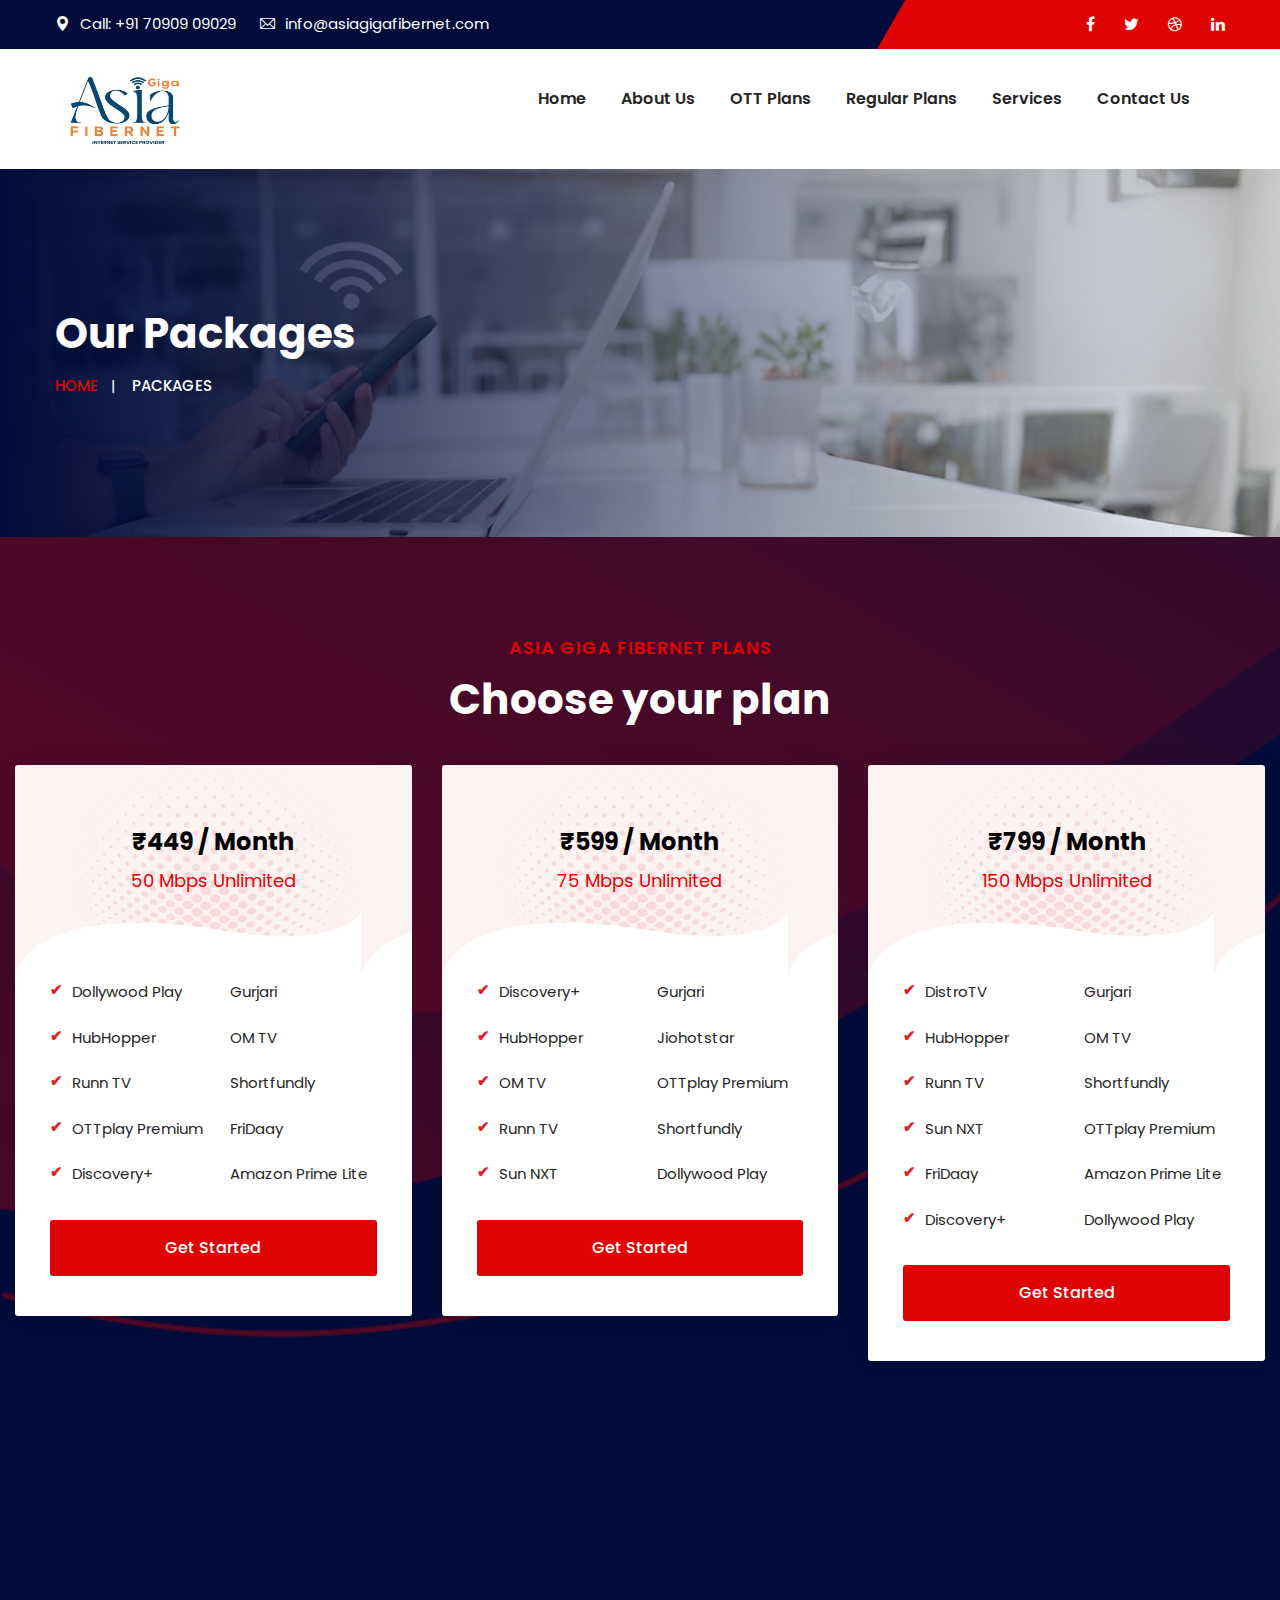
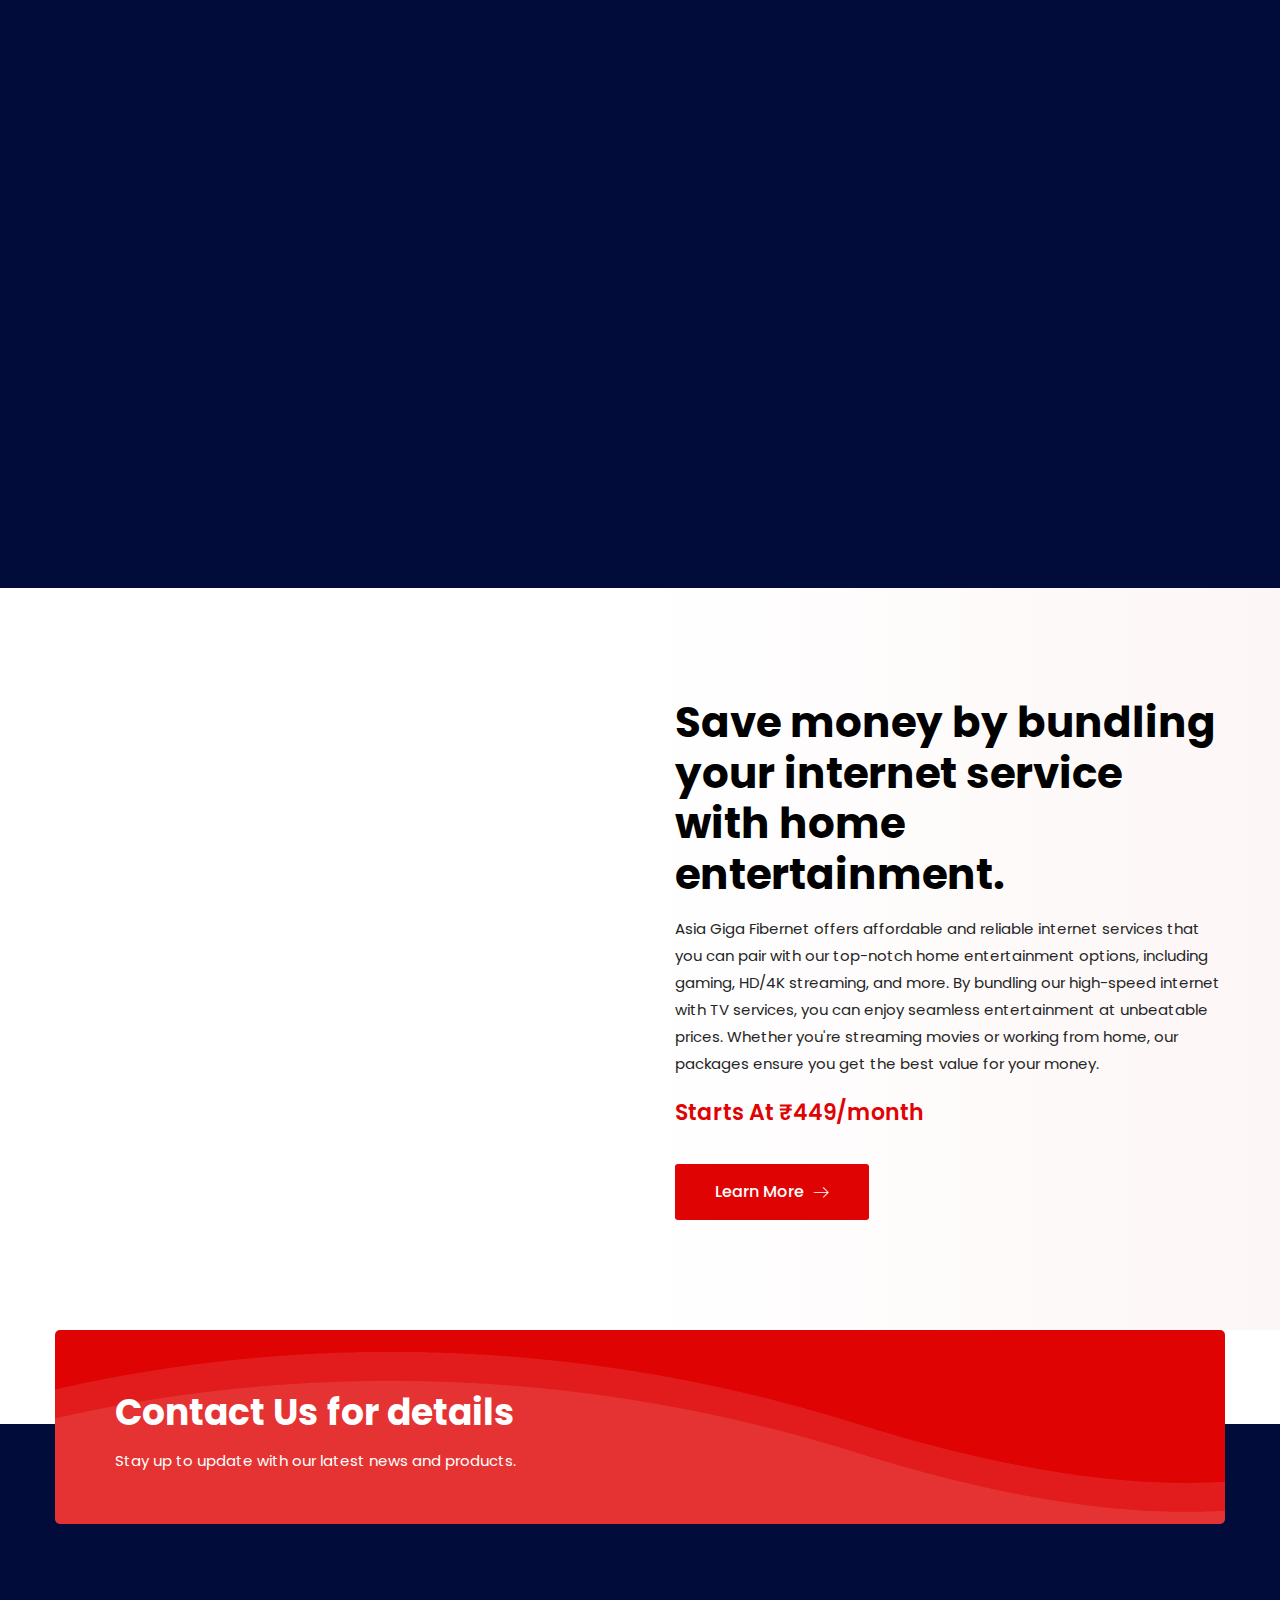
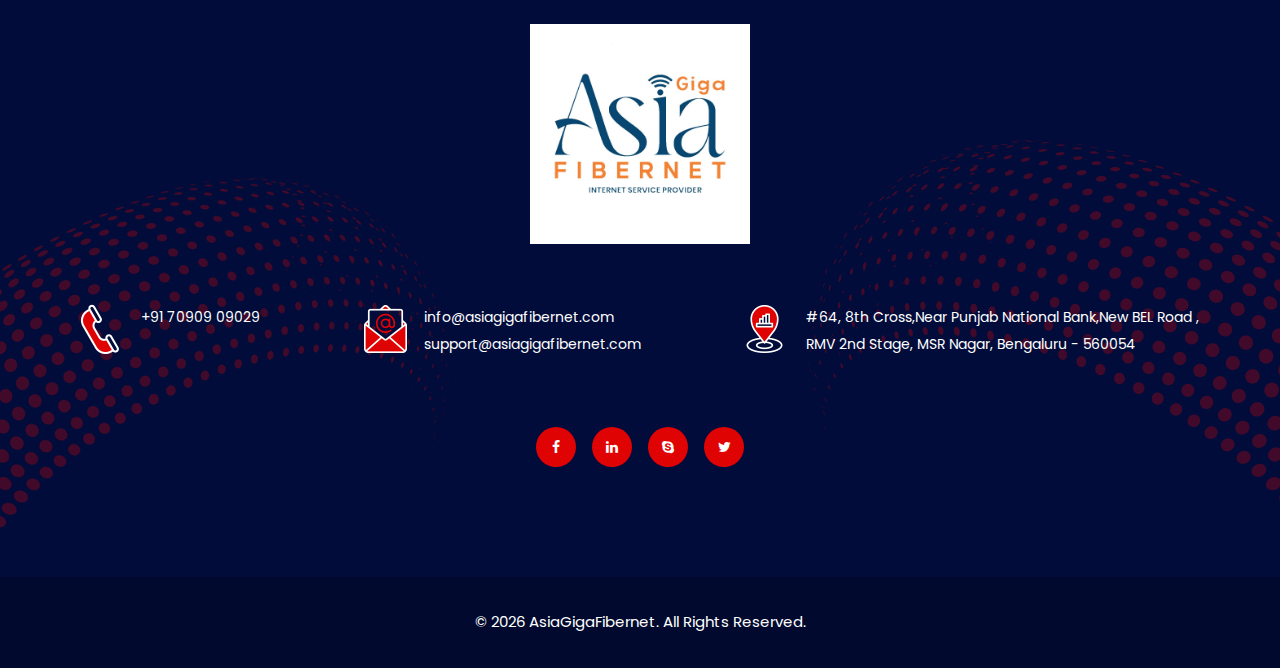
<file: price.html>
<!DOCTYPE html>
<html>
<head>
<meta charset="utf-8">
<title>AsiaGiga Fibernet | Price</title>
<!-- Stylesheets -->
<link href="css/bootstrap.css" rel="stylesheet">
<link href="css/style.css" rel="stylesheet">
<link href="css/responsive.css" rel="stylesheet">

<link href="https://fonts.googleapis.com/css2?family=Poppins:wght@100;300;400;500;600;700;800;900&display=swap" rel="stylesheet">

<link rel="shortcut icon" href="images/icons/android-chrome-192x192.png" type="image/x-icon">
<link rel="icon" href="images/icons/android-chrome-192x192.png" type="image/x-icon">

<!-- Responsive -->
<meta http-equiv="X-UA-Compatible" content="IE=edge">
<meta name="viewport" content="width=device-width, initial-scale=1.0, maximum-scale=1.0, user-scalable=0">

</head>

<body class="hidden-bar-wrapper">

<div class="page-wrapper">
 	
    <!-- Preloader -->
    <div class="preloader">
		<span></span>
	</div>
 	
 	<!-- Main Header -->
    <header class="main-header">
    	
		<!-- Header Top -->
		<div class="header-top">
			<div class="auto-container clearfix">
				
				<div class="pull-left">
					<ul class="info">
						<li><a href="tel:+6789-875-2235"><span class="icon flaticon-maps-and-flags"></span>Call: +91 70909 09029</a></li>
						<li><a href="mailto:info@asiagigafibernet.com"><span class="icon flaticon-email-2"></span>info@asiagigafibernet.com</a></li>
					</ul>
				</div>
				
				<div class="pull-right clearfix">
					<!-- Social Box -->
					<ul class="social-box">
						<li><a href="https://www.facebook.com/" class="fa fa-facebook-f"></a></li>
						<li><a href="https://www.twitter.com/" class="fa fa-twitter"></a></li>
						<li><a href="https://dribbble.com/" class="fa fa-dribbble"></a></li>
						<li><a href="https://www.linkedin.com/" class="fa fa-linkedin"></a></li>
					</ul>
				</div>
				
			</div>
		</div>

		<style>.logo {
  position: relative;
  top: -10px;  /* Adjust the value as needed */
}
.sticky-header {
  display: none !important;
}

</style>

<script>
window.addEventListener("scroll", function () {
  const header = document.querySelector(".header-lower");

  if (window.scrollY > 50) {
    header.style.display = "none";
  } else {
    header.style.display = "block";
  }
});
</script>
		
        <!-- Header Lower -->
        <div class="header-lower">
            
			<div class="auto-container clearfix">
				<div class="inner-container clearfix">
					
					<div class="pull-left logo-box">
						<div class="logo"><a href="index.html"><img src="logoresize.jpg" style="height:100px; width:140px;" alt="" title=""></a></div>
					</div>
					<div class="nav-outer clearfix">
						
						<!-- Mobile Navigation Toggler -->
						<div class="mobile-nav-toggler"><span class="icon flaticon-menu"></span></div>
						<!-- Main Menu -->
						<nav class="main-menu show navbar-expand-md">
							<div class="navbar-header">
								<button class="navbar-toggler" type="button" data-toggle="collapse" data-target="#navbarSupportedContent" aria-controls="navbarSupportedContent" aria-expanded="false" aria-label="Toggle navigation">
									<span class="icon-bar"></span>
									<span class="icon-bar"></span>
									<span class="icon-bar"></span>
								</button>
							</div>
							
							<div class="navbar-collapse collapse clearfix" id="navbarSupportedContent">
								<ul class="navigation clearfix">
									<!-- <li class="current dropdown"><a href="#">Home</a>
										<ul>
											<li><a href="index.html">Homepage One</a></li> -->
											<!-- <li><a href="index-2.html">Homepage Two</a></li>
											<li><a href="index-3.html">Homepage Three</a></li>
											<li><a href="index-4.html">Homepage Four</a></li>
											<li><a href="index-5.html">Homepage Five</a></li>
											<li><a href="index-6.html">Homepage Six</a></li>
											<li><a href="index-7.html">Homepage Seven</a></li>
											<li><a href="index-8.html">Homepage Eight</a></li>
											<li><a href="index-9.html">Homepage Nine</a></li> -->
										<!-- </ul>
									</li> -->

									<li><a href="index.html">Home</a></li>

									<li><a href="about.html">About Us</a></li>
<li><a href="price.html">OTT Plans</a></li>
									<li><a href="regularplans.html">Regular Plans</a></li>
									<!-- <li class="dropdown"><a href="#">About</a>
										<ul>
											<li><a href="about.html">About Us</a></li>
											<li><a href="price.html">Pricing</a></li> -->
											<!-- <li><a href="movie.html">Movie's</a></li> -->
										<!-- </ul>
									</li> -->
									<li class="dropdown"><a href="#">Services</a>
										<ul>
											<li><a href="services.html">Services</a></li>
											<li><a href="services-detail.html">Services Detail</a></li>
										</ul>
									</li>
									<!-- <li class="dropdown"><a href="#">Shop</a>
										<ul>
											<li><a href="shop.html">Our Products</a></li>
											<li><a href="shop-single.html">Product Single</a></li>
											<li><a href="shoping-cart.html">Shoping Cart</a></li>
											<li><a href="checkout.html">Checkout</a></li>
										</ul>
									</li> -->
									<!-- <li class="dropdown"><a href="#">Blog</a>
										<ul>
											<li><a href="blog.html">Our Blog</a></li>
											<li><a href="news-detail.html">Blog Single</a></li>
											<li><a href="not-found.html">Not Found</a></li>
										</ul>
									</li> -->
									<li><a href="contact.html">Contact us</a></li>
								</ul>
							</div>
							
						</nav>
						<!-- Main Menu End-->
						
						<!-- Outer Box -->
						<div class="outer-box clearfix">
							
							<!--Search Box-->
							<!-- <div class="search-box-outer">
								<div class="search-box-btn"><span class="fa fa-search"></span></div>
							</div>
							 -->
							<!-- Cart Box -->
							<!-- <div class="cart-box">
								<div class="dropdown">
									<button class="cart-box-btn dropdown-toggle" type="button" id="dropdownMenu1" data-toggle="dropdown" aria-haspopup="true" aria-expanded="false"><span class="flaticon-shopping-bag-2"></span><span class="total-cart">2</span></button>
									<div class="dropdown-menu pull-right cart-panel" aria-labelledby="dropdownMenu1">
										<div class="cart-product">
											<div class="inner">
												<div class="cross-icon"><span class="icon fa fa-remove"></span></div>
												<div class="image"><img src="images/resource/post-thumb-1.jpg" alt="" /></div>
												<h3><a href="shoping-cart.html">Product 01</a></h3>
												<div class="quantity-text">Quantity 1</div>
												<div class="price">$99.00</div>
											</div>
										</div>
										<div class="cart-product">
											<div class="inner">
												<div class="cross-icon"><span class="icon fa fa-remove"></span></div>
												<div class="image"><img src="images/resource/post-thumb-2.jpg" alt="" /></div>
												<h3><a href="shoping-cart.html">Product 02</a></h3>
												<div class="quantity-text">Quantity 1</div>
												<div class="price">$99.00</div>
											</div>
										</div>
										<div class="cart-total">Sub Total: <span>$198</span></div>
										<ul class="btns-boxed">
											<li><a href="shoping-cart.html">View Cart</a></li>
											<li><a href="checkout.html">CheckOut</a></li>
										</ul>
									</div>
								</div>
							</div> -->
							<!-- End Cart Box -->
							
							<!-- Nav Btn -->
							<!-- <div class="nav-btn navSidebar-button"><span class="icon flaticon-dots-menu"></span></div> -->
							
						</div>
						<!-- End Outer Box -->
						
					</div>
				</div>
				
			</div>
        </div>
        <!-- End Header Lower -->
        
		<!-- Sticky Header  -->
        <div class="sticky-header">
            <div class="auto-container clearfix">
                <!-- Logo -->
                <div class="logo pull-left">
                    <a href="index.html" title=""><img src="logoresize.jpg" style="height:100px; width:140px;" alt="" title=""></a>
                </div>
				
                <!--Right Col-->
                <div class="pull-right">
                    <!-- Main Menu -->
                    <nav class="main-menu">
                        <!--Keep This Empty / Menu will come through Javascript-->
                    </nav><!-- Main Menu End-->
					
					<!-- Outer Box -->
					<div class="outer-box clearfix">
						
						<!--Search Box-->
						<!-- <div class="search-box-outer">
							<div class="search-box-btn"><span class="fa fa-search"></span></div>
						</div> -->
						
						<!-- Cart Box -->
						<!-- <div class="cart-box">
							<div class="dropdown">
								<button class="cart-box-btn dropdown-toggle" type="button" id="dropdownMenu2" data-toggle="dropdown" aria-haspopup="true" aria-expanded="false"><span class="flaticon-shopping-bag-2"></span><span class="total-cart">2</span></button>
								<div class="dropdown-menu pull-right cart-panel" aria-labelledby="dropdownMenu2">
									<div class="cart-product">
										<div class="inner">
											<div class="cross-icon"><span class="icon fa fa-remove"></span></div>
											<div class="image"><img src="images/resource/post-thumb-1.jpg" alt="" /></div>
											<h3><a href="shoping-cart.html">Product 01</a></h3>
											<div class="quantity-text">Quantity 1</div>
											<div class="price">$99.00</div>
										</div>
									</div>
									<div class="cart-product">
										<div class="inner">
											<div class="cross-icon"><span class="icon fa fa-remove"></span></div>
											<div class="image"><img src="images/resource/post-thumb-2.jpg" alt="" /></div>
											<h3><a href="shoping-cart.html">Product 02</a></h3>
											<div class="quantity-text">Quantity 1</div>
											<div class="price">$99.00</div>
										</div>
									</div>
									<div class="cart-total">Sub Total: <span>$198</span></div>
									<ul class="btns-boxed">
										<li><a href="shoping-cart.html">View Cart</a></li>
										<li><a href="checkout.html">CheckOut</a></li>
									</ul>
								</div>
							</div>
						</div> -->
						<!-- End Cart Box -->
						
						<!-- Nav Btn -->
						<!-- <div class="nav-btn navSidebar-button"><span class="icon flaticon-dots-menu"></span></div> -->
						
					</div>
					<!-- End Outer Box -->
					
                </div>
            </div>
        </div><!-- End Sticky Menu -->
    
		<!-- Mobile Menu  -->
        <div class="mobile-menu">
            <div class="menu-backdrop"></div>
            <div class="close-btn"><span class="icon flaticon-multiply"></span></div>
            
            <nav class="menu-box">
                <div class="nav-logo"><a href="index.html"><img src="logoresize.jpg" alt="" title=""></a></div>
                <div class="menu-outer"><!--Here Menu Will Come Automatically Via Javascript / Same Menu as in Header--></div>
            </nav>
        </div><!-- End Mobile Menu -->
	
    </header>
    <!-- End Main Header -->
	
	<!-- Sidebar Cart Item -->
	<div class="xs-sidebar-group info-group">
		<div class="xs-overlay xs-bg-black"></div>
		<div class="xs-sidebar-widget">
			<div class="sidebar-widget-container">
				<div class="widget-heading">
					<a href="#" class="close-side-widget">
						X
					</a>
				</div>
				<div class="sidebar-textwidget">
					
					<!-- Sidebar Info Content -->
					<div class="sidebar-info-contents">
						<div class="content-inner">
							<div class="logo">
								<a href="index.html"><img src="logoresize.jpg" alt="" /></a>
							</div>
							<div class="content-box">
								<h5>About Us</h5>
								<p class="text">The argument in favor of using filler text goes something like this: If you use real content in the Consulting Process, anytime you reach a review point you’ll end up reviewing and negotiating the content itself and not the design.</p>
								<a href="contact.html" class="theme-btn btn-style-one"><span class="txt">Consultation</span></a>
							</div>
							<div class="contact-info">
								<h5>Contact Info</h5>
								<ul class="list-style-one">
									<li><span class="icon fa fa-location-arrow"></span>Chicago 12, Melborne City, USA</li>
									<li><span class="icon fa fa-phone"></span>(111) 111-111-1111</li>
									<li><span class="icon fa fa-envelope"></span>info@asiagigafibernet.com</li>
									<li><span class="icon fa fa-clock-o"></span>Week Days: 09.00 to 18.00 Sunday: Closed</li>
								</ul>
							</div>
							<!-- Social Box -->
							<ul class="social-box">
								<li><a href="https://www.facebook.com/" class="fa fa-facebook-f"></a></li>
								<li><a href="https://www.twitter.com/" class="fa fa-twitter"></a></li>
								<li><a href="https://dribbble.com/" class="fa fa-dribbble"></a></li>
								<li><a href="https://www.linkedin.com/" class="fa fa-linkedin"></a></li>
							</ul>
						</div>
					</div>
					
				</div>
			</div>
		</div>
	</div>
	<!-- END sidebar widget item -->
	
	<!-- Page Title -->
    <section class="page-title" style="background-image: url(images/newimages/banner3.jpg)">
        <div class="auto-container">
			<h2>Our Packages</h2>
			<ul class="bread-crumb clearfix">
				<li><a href="index.html">Home</a></li>
				<li>Packages</li>
			</ul>
        </div>
    </section>
    <!-- End Page Title -->
	
	<!-- Pricing Section -->
	<section class="pricing-section" style="background-image: url(images/background/pattern-3.png)">
	<div class="auto-container">
		<!-- Section Title -->
		<div class="sec-title light centered">
			<div class="title">Asia Giga Fibernet Plans</div>
			<h2>Choose your plan</h2>
		</div>
		<!-- Pricing Row -->
		<div class="row clearfix">

			<!-- 50 Mbps Plan -->
			<div class="price-block col-xl-4 col-lg-4 col-md-6 col-sm-12">
				<div class="inner-box wow fadeInLeft" data-wow-delay="0ms" data-wow-duration="1500ms">
					<div class="upper-box" style="background-image: url(images/background/pattern-4.png)">
						<h4>₹449 / Month <span>50 Mbps Unlimited</span></h4>
					</div>
					<div class="lower-box">
						<ul class="price-list two-column">
							<li><span>Dollywood Play</span> <span>Gurjari</span></li>
							<li><span>HubHopper</span> <span>OM TV</span></li>
							<li><span>Runn TV</span> <span>Shortfundly</span></li>
							<li><span>OTTplay Premium</span> <span>FriDaay</span></li>
							<li><span>Discovery+</span> <span>Amazon Prime Lite</span></li>
						</ul>
						<div class="button-box">
							<a href="price.html" class="theme-btn btn-style-four"><span class="txt">Get started</span></a>
						</div>
					</div>
				</div>
			</div>

			<!-- 75 Mbps Plan -->
			<div class="price-block col-xl-4 col-lg-4 col-md-6 col-sm-12">
				<div class="inner-box wow fadeInLeft" data-wow-delay="150ms" data-wow-duration="1500ms">
					<div class="upper-box" style="background-image: url(images/background/pattern-4.png)">
						<h4>₹599 / Month <span>75 Mbps Unlimited</span></h4>
					</div>
					<div class="lower-box">
						<ul class="price-list two-column">
							<li><span>Discovery+</span> <span>Gurjari</span></li>
							<li><span>HubHopper</span> <span>Jiohotstar</span></li>
							<li><span>OM TV</span> <span>OTTplay Premium</span></li>
							<li><span>Runn TV</span> <span>Shortfundly</span></li>
							<li><span>Sun NXT</span> <span>Dollywood Play</span></li>
						</ul>
						<div class="button-box">
							<a href="contact.html" class="theme-btn btn-style-four"><span class="txt">Get started</span></a>
						</div>
					</div>
				</div>
			</div>

			<!-- 150 Mbps Plan -->
			<div class="price-block col-xl-4 col-lg-4 col-md-6 col-sm-12">
				<div class="inner-box wow fadeInLeft" data-wow-delay="300ms" data-wow-duration="1500ms">
					<div class="upper-box" style="background-image: url(images/background/pattern-4.png)">
						<h4>₹799 / Month <span>150 Mbps Unlimited</span></h4>
					</div>
					<div class="lower-box">
						<ul class="price-list two-column">
							<li><span>DistroTV</span> <span>Gurjari</span></li>
							<li><span>HubHopper</span> <span>OM TV</span></li>
							<li><span>Runn TV</span> <span>Shortfundly</span></li>
							<li><span>Sun NXT</span> <span>OTTplay Premium</span></li>
							<li><span>FriDaay</span> <span>Amazon Prime Lite</span></li>
							<li><span>Discovery+</span> <span>Dollywood Play</span></li>
						</ul>
						<div class="button-box">
							<a href="contact.html" class="theme-btn btn-style-four"><span class="txt">Get started</span></a>
						</div>
					</div>
				</div>
			</div>

			<!-- 200 Mbps Plan -->
			<div class="price-block col-xl-4 col-lg-4 col-md-6 col-sm-12">
				<div class="inner-box wow fadeInLeft" data-wow-delay="450ms" data-wow-duration="1500ms">
					<div class="upper-box" style="background-image: url(images/background/pattern-4.png)">
						<h4>₹999 / Month <span>200 Mbps Unlimited</span></h4>
					</div>
					<div class="lower-box">
						<ul class="price-list two-column">
							<li><span>FriDaay</span> <span>Jiohotstar</span></li>
							<li><span>OM TV</span> <span>OTTplay Premium</span></li>
							<li><span>Shortfundly</span> <span>SonyLiv</span></li>
							<li><span>Sun NXT</span> <span>Zee5</span></li>
							<li><span>Runn TV</span> <span>Gurjari</span></li>
							<li><span>Discovery+</span> <span>DistroTV</span></li>
							<li><span>ShemarooMe</span></li>
						</ul>
						<div class="button-box">
							<a href="contact.html" class="theme-btn btn-style-four"><span class="txt">Get started</span></a>
						</div>
					</div>
				</div>
			</div>

			<!-- 300 Mbps Plan -->
			<div class="price-block col-xl-4 col-lg-4 col-md-6 col-sm-12">
				<div class="inner-box wow fadeInLeft" data-wow-delay="600ms" data-wow-duration="1500ms">
					<div class="upper-box" style="background-image: url(images/background/pattern-4.png)">
						<h4>₹1249 / Month <span>300 Mbps Unlimited</span></h4>
					</div>
					<div class="lower-box">
						<ul class="price-list two-column">
							<li><span>Jiohotstar</span> <span>Zee5</span></li>
							<li><span>Aha</span> <span>SunNxt</span></li>
							<li><span>Discovery+</span> <span>FriDaay</span></li>
							<li><span>Gurjari</span> <span>OM TV</span></li>
							<li><span>OTTplay Premium</span> <span>Runn TV</span></li>
							<li><span>Shortfundly</span> <span>EtvWin</span></li>
							<li><span>DistroTV</span> <span>SonyLiv</span></li>
							<li><span>ShemarooMe</span></li>
						</ul>
						<div class="button-box">
							<a href="contact.html" class="theme-btn btn-style-four"><span class="txt">Get started</span></a>
						</div>
					</div>
				</div>
			</div>

			<!-- 500 Mbps Plan -->
			<div class="price-block col-xl-4 col-lg-4 col-md-6 col-sm-12">
				<div class="inner-box wow fadeInLeft" data-wow-delay="750ms" data-wow-duration="1500ms">
					<div class="upper-box" style="background-image: url(images/background/pattern-4.png)">
						<h4>₹1799 / Month <span>500 Mbps Unlimited</span></h4>
					</div>
					<div class="lower-box">
						<ul class="price-list two-column">
							<li><span>Amazon Prime Lite</span> <span>SonyLiv</span></li>
							<li><span>Sun NXT</span> <span>Zee5</span></li>
							<li><span>Jiohotstar</span> <span>EtvWin</span></li>
							<li><span>Aha</span> <span>Gurjari</span></li>
							<li><span>HubHopper</span> <span>FriDaay</span></li>
							<li><span>Shortfundly</span> <span>Runn TV</span></li>
							<li><span>OTTplay Premium</span> <span>DistroTV</span></li>
							<li><span>Dollywood Play</span> <span>ShemarooMe</span></li>
						</ul>
						<div class="button-box">
							<a href="contact.html" class="theme-btn btn-style-four"><span class="txt">Get started</span></a>
						</div>
					</div>
				</div>
			</div>

		</div>
	</div>

	<!-- Extra CSS for alignment -->
	<style>
		.price-list.two-column li {
			display: flex;
			justify-content: space-between;
			padding: 3px 0;
		}
		.price-list.two-column span {
			width: 48%;
		}
		h4 span {
			display: block;
			font-size: 14px;
			font-weight: 400;
			color: #ccc;
		}
		/* FIX tick alignment */
.price-list.two-column {
  list-style: none;
  padding: 0;
  margin: 0;
}

.price-list.two-column li {
  position: relative;
  display: flex;
  justify-content: space-between;
  padding: 4px 0 4px 22px;
  line-height: 1.5em;
}

/* Create one tick mark per line */
.price-list.two-column li::before {
  content: "✔";
  position: absolute;
  left: 0;
  top: 2px;
  color: #e41e26; /* your brand red */
  font-weight: bold;
}

/* Inner spans stay clean, no extra icons */
.price-list.two-column span {
  width: 48%;
  display: inline-block;
}

	</style>
</section>

	<!-- End Pricing Section -->
	
	<!-- Internet Section -->
	<section class="internet-section" style="background-image: url(images/newimages/11.png)">
		<div class="auto-container">
			<div class="clearfix">
			<div class="content-column">
    <h2>Save money by bundling your internet service with home entertainment.</h2>
    <div class="text">Asia Giga Fibernet offers affordable and reliable internet services that you can pair with our top-notch home entertainment options, including gaming, HD/4K streaming, and more. By bundling our high-speed internet with TV services, you can enjoy seamless entertainment at unbeatable prices. Whether you're streaming movies or working from home, our packages ensure you get the best value for your money.</div>
    <div class="price"> Starts At ₹449/month</div>
    <a href="about.html" class="theme-btn btn-style-four"><span class="txt">Learn More <i class="lnr lnr-arrow-right"></i></span></a>
</div>

			</div>
		</div>
	</section>
	<!-- End Internet Section -->

	
	
	
	<!-- CTA Section -->
	<section class="cta-section">
		<div class="auto-container">
			<div class="inner-container" style="background-image: url(images/background/pattern-11.png)">
				<div class="row clearfix">
					
					<!-- Title Column -->
					<div class="title-column col-lg-6 col-md-12 col-sm-12">
						<div class="inner-column">
							<h3>Contact Us for details</h3>
							<div class="text">Stay up to update with our latest news and products.</div>
						</div>
					</div>
					
					<!-- Form Column -->
					<!-- <div class="form-column col-lg-6 col-md-12 col-sm-12">
						<div class="inner-column">
							<div class="newsletter-form">
								<form method="post" action="contact.html">
									<div class="form-group">
										<input type="email" name="email" value="" placeholder="Your Email Address" required="">
										<button type="submit" class="theme-btn btn-style-five"><span class="txt">Subscribe</span></button>
									</div>
								</form>
							</div>
						</div>
					</div> -->
					
				</div>
			</div>
		</div>
	</section>
	<!-- End CTA Section -->
	
	<!-- Main Footer -->
    <footer class="main-footer">
		<div class="pattern-layer-one" style="background-image: url(images/background/pattern-12.png)"></div>
		<div class="pattern-layer-two" style="background-image: url(images/background/pattern-13.png)"></div>
    	<div class="auto-container">
            <div class="widgets-section">
            	<div class="logo">
					<a href="index.html"><img src="logo.jpg" style="height:220px; width:220px;" alt="" /></a>
				</div>
				<ul class="contact-info-list">
					<li>
						<span class="icon"><img src="images/icons/icon-1.png" alt="" /></span>
						<a href="tel:+3453-909-6565">+91 70909 09029</a><br>
						<!-- <a href="tel:+2390-875-223">+2390-875-223</a> -->
					</li>
					<li>
						<span class="icon"><img src="images/icons/icon-2.png" alt="" /></span>
						<a href="mailto:info@asiagigafibernet.com">info@asiagigafibernet.com</a><br>
						<a href="mailto:support@asiagigafibernet.com">support@asiagigafibernet.com</a><br>
						<!-- <a href="www.yourname.com">www.yourname.com</a> -->
					</li>
					<li>
						<span class="icon"><img src="images/icons/icon-3.png" alt="" /></span>
#64, 8th Cross,Near Punjab National Bank,New BEL Road ,<br> RMV 2nd Stage, MSR Nagar, Bengaluru - 560054			</li>
				</ul>
				
				<!-- Social Box -->
				<ul class="social-box">
					<li><a href="https://www.facebook.com/" class="fa fa-facebook-f"></a></li>
					<li><a href="https://www.linkedin.com/" class="fa fa-linkedin"></a></li>
					<li><a href="https://skype.com/" class="fa fa-skype"></a></li>
					<li><a href="https://www.twitter.com/" class="fa fa-twitter"></a></li>
				</ul>
				
			</div>
			
		</div>
		<!-- Footer Bottom -->
		<div class="footer-bottom">
			<div class="auto-container">
								<div class="copyright">&copy; 2026 AsiaGigaFibernet. All Rights Reserved.

			</div>
		</div>
	</footer>
	<!-- End Main Footer -->
	
</div>
<!--End pagewrapper-->

<!-- Search Popup -->
<div class="search-popup">
	<div class="color-layer"></div>
	<button class="close-search"><span class="fa fa-arrow-up"></span></button>
	<form method="post" action="blog.html">
		<div class="form-group">
			<input type="search" name="search-field" value="" placeholder="Search Here" required="">
			<button type="submit"><i class="fa fa-search"></i></button>
		</div>
	</form>
</div>
<!-- End Header Search -->

<!-- Scroll To Top -->
<div class="scroll-to-top scroll-to-target" data-target="html"><span class="fa fa-arrow-up"></span></div>

<script src="js/jquery.js"></script>
<script src="js/popper.min.js"></script>
<script src="js/bootstrap.min.js"></script>
<script src="js/jquery.mCustomScrollbar.concat.min.js"></script>
<script src="js/jquery.fancybox.js"></script>
<script src="js/appear.js"></script>
<script src="js/parallax.min.js"></script>
<script src="js/tilt.jquery.min.js"></script>
<script src="js/jquery.paroller.min.js"></script>
<script src="js/owl.js"></script>
<script src="js/wow.js"></script>
<script src="js/nav-tool.js"></script>
<script src="js/jquery-ui.js"></script>
<script src="js/script.js"></script>

<!--[if lt IE 9]><script src="https://cdnjs.cloudflare.com/ajax/libs/html5shiv/3.7.3/html5shiv.js"></script><![endif]-->
<!--[if lt IE 9]><script src="js/respond.js"></script><![endif]-->

</body>
</html>
</file>
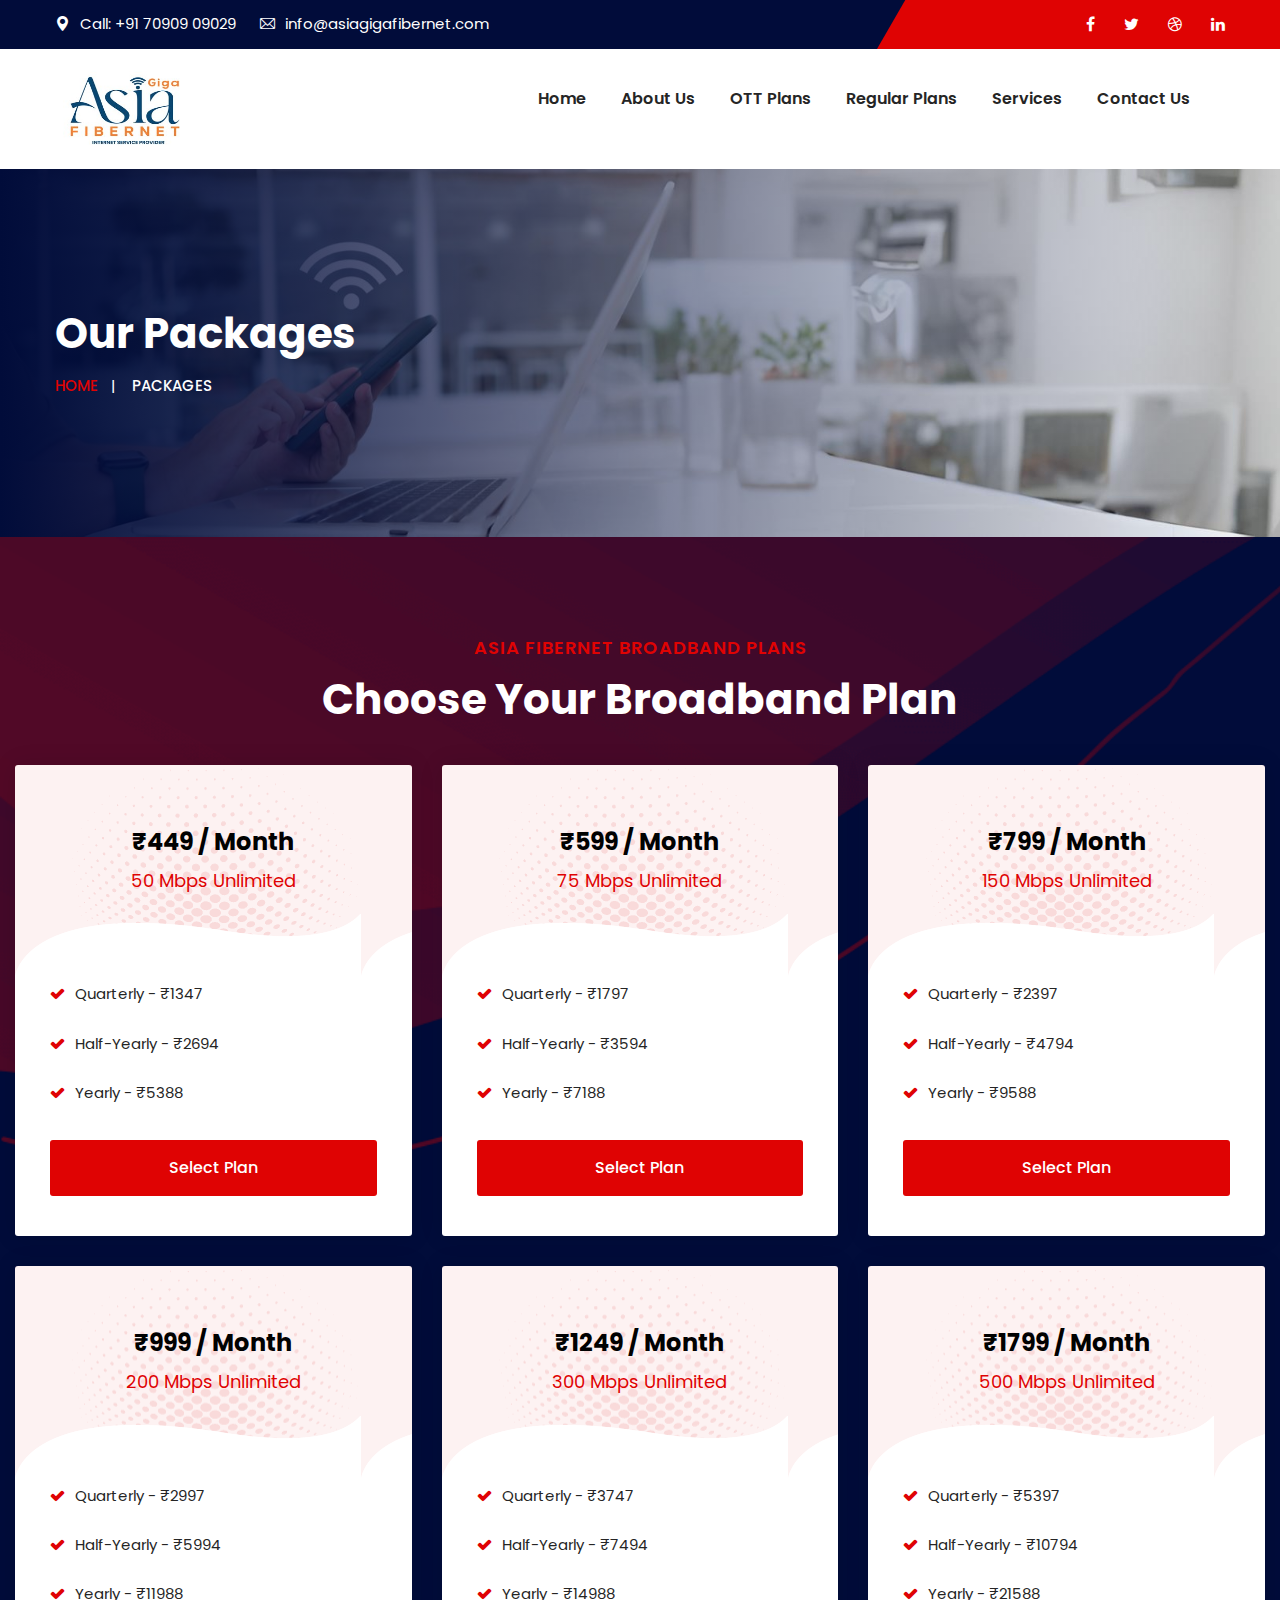
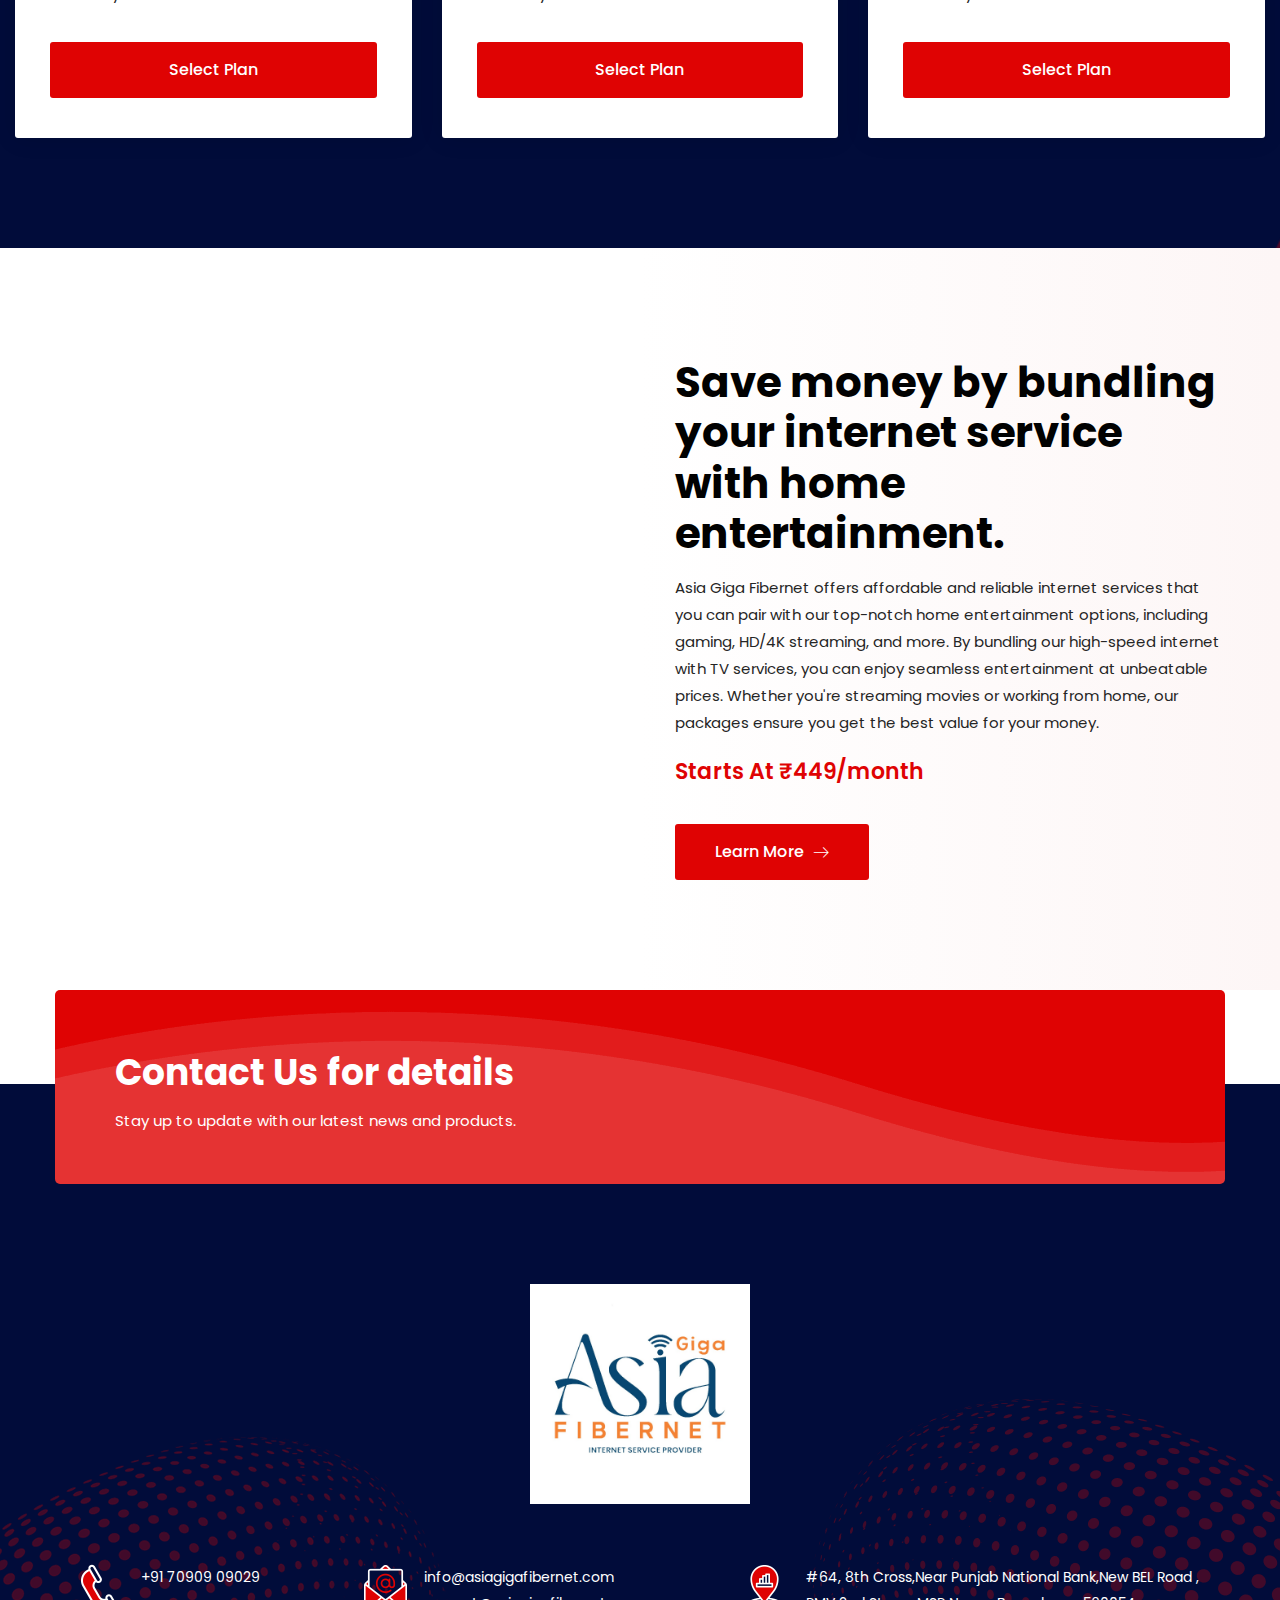
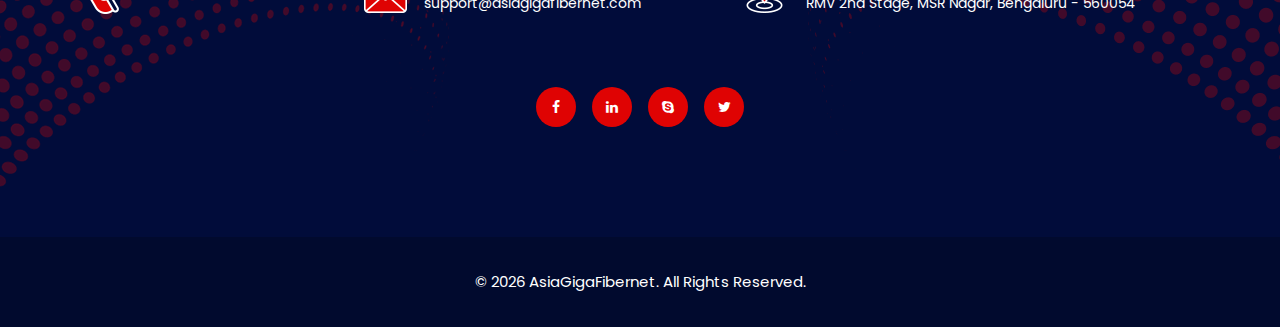
<file: regularplans.html>
<!DOCTYPE html>
<html>
<head>
<meta charset="utf-8">
<title>AsiaGiga Fibernet | Price</title>
<!-- Stylesheets -->
<link href="css/bootstrap.css" rel="stylesheet">
<link href="css/style.css" rel="stylesheet">
<link href="css/responsive.css" rel="stylesheet">

<link href="https://fonts.googleapis.com/css2?family=Poppins:wght@100;300;400;500;600;700;800;900&display=swap" rel="stylesheet">

<link rel="shortcut icon" href="images/icons/android-chrome-192x192.png" type="image/x-icon">
<link rel="icon" href="images/icons/android-chrome-192x192.png" type="image/x-icon">

<!-- Responsive -->
<meta http-equiv="X-UA-Compatible" content="IE=edge">
<meta name="viewport" content="width=device-width, initial-scale=1.0, maximum-scale=1.0, user-scalable=0">

</head>

<body class="hidden-bar-wrapper">

<div class="page-wrapper">
 	
    <!-- Preloader -->
    <div class="preloader">
		<span></span>
	</div>
 	
 	<!-- Main Header -->
    <header class="main-header">
    	
		<!-- Header Top -->
		<div class="header-top">
			<div class="auto-container clearfix">
				
				<div class="pull-left">
					<ul class="info">
						<li><a href="tel:+6789-875-2235"><span class="icon flaticon-maps-and-flags"></span>Call: +91 70909 09029</a></li>
						<li><a href="mailto:info@asiagigafibernet.com"><span class="icon flaticon-email-2"></span>info@asiagigafibernet.com</a></li>
					</ul>
				</div>
				
				<div class="pull-right clearfix">
					<!-- Social Box -->
					<ul class="social-box">
						<li><a href="https://www.facebook.com/" class="fa fa-facebook-f"></a></li>
						<li><a href="https://www.twitter.com/" class="fa fa-twitter"></a></li>
						<li><a href="https://dribbble.com/" class="fa fa-dribbble"></a></li>
						<li><a href="https://www.linkedin.com/" class="fa fa-linkedin"></a></li>
					</ul>
				</div>
				
			</div>
		</div>

		<style>.logo {
  position: relative;
  top: -10px;  /* Adjust the value as needed */
}
.sticky-header {
  display: none !important;
}

</style>

<script>
window.addEventListener("scroll", function () {
  const header = document.querySelector(".header-lower");

  if (window.scrollY > 50) {
    header.style.display = "none";
  } else {
    header.style.display = "block";
  }
});
</script>
		
        <!-- Header Lower -->
        <div class="header-lower">
            
			<div class="auto-container clearfix">
				<div class="inner-container clearfix">
					
					<div class="pull-left logo-box">
						<div class="logo"><a href="index.html"><img src="logoresize.jpg" style="height:100px; width:140px;" alt="" title=""></a></div>
					</div>
					<div class="nav-outer clearfix">
						
						<!-- Mobile Navigation Toggler -->
						<div class="mobile-nav-toggler"><span class="icon flaticon-menu"></span></div>
						<!-- Main Menu -->
						<nav class="main-menu show navbar-expand-md">
							<div class="navbar-header">
								<button class="navbar-toggler" type="button" data-toggle="collapse" data-target="#navbarSupportedContent" aria-controls="navbarSupportedContent" aria-expanded="false" aria-label="Toggle navigation">
									<span class="icon-bar"></span>
									<span class="icon-bar"></span>
									<span class="icon-bar"></span>
								</button>
							</div>
							
							<div class="navbar-collapse collapse clearfix" id="navbarSupportedContent">
								<ul class="navigation clearfix">
									<!-- <li class="current dropdown"><a href="#">Home</a>
										<ul>
											<li><a href="index.html">Homepage One</a></li> -->
											<!-- <li><a href="index-2.html">Homepage Two</a></li>
											<li><a href="index-3.html">Homepage Three</a></li>
											<li><a href="index-4.html">Homepage Four</a></li>
											<li><a href="index-5.html">Homepage Five</a></li>
											<li><a href="index-6.html">Homepage Six</a></li>
											<li><a href="index-7.html">Homepage Seven</a></li>
											<li><a href="index-8.html">Homepage Eight</a></li>
											<li><a href="index-9.html">Homepage Nine</a></li> -->
										<!-- </ul>
									</li> -->

									<li><a href="index.html">Home</a></li>

									<li><a href="about.html">About Us</a></li>
<li><a href="price.html">OTT Plans</a></li>
									<li><a href="regularplans.html">Regular Plans</a></li>
									<!-- <li class="dropdown"><a href="#">About</a>
										<ul>
											<li><a href="about.html">About Us</a></li>
											<li><a href="price.html">Pricing</a></li> -->
											<!-- <li><a href="movie.html">Movie's</a></li> -->
										<!-- </ul>
									</li> -->
									<li class="dropdown"><a href="#">Services</a>
										<ul>
											<li><a href="services.html">Services</a></li>
											<li><a href="services-detail.html">Services Detail</a></li>
										</ul>
									</li>
									<!-- <li class="dropdown"><a href="#">Shop</a>
										<ul>
											<li><a href="shop.html">Our Products</a></li>
											<li><a href="shop-single.html">Product Single</a></li>
											<li><a href="shoping-cart.html">Shoping Cart</a></li>
											<li><a href="checkout.html">Checkout</a></li>
										</ul>
									</li> -->
									<!-- <li class="dropdown"><a href="#">Blog</a>
										<ul>
											<li><a href="blog.html">Our Blog</a></li>
											<li><a href="news-detail.html">Blog Single</a></li>
											<li><a href="not-found.html">Not Found</a></li>
										</ul>
									</li> -->
									<li><a href="contact.html">Contact us</a></li>
								</ul>
							</div>
							
						</nav>
						<!-- Main Menu End-->
						
						<!-- Outer Box -->
						<div class="outer-box clearfix">
							
							<!--Search Box-->
							<!-- <div class="search-box-outer">
								<div class="search-box-btn"><span class="fa fa-search"></span></div>
							</div>
							 -->
							<!-- Cart Box -->
							<!-- <div class="cart-box">
								<div class="dropdown">
									<button class="cart-box-btn dropdown-toggle" type="button" id="dropdownMenu1" data-toggle="dropdown" aria-haspopup="true" aria-expanded="false"><span class="flaticon-shopping-bag-2"></span><span class="total-cart">2</span></button>
									<div class="dropdown-menu pull-right cart-panel" aria-labelledby="dropdownMenu1">
										<div class="cart-product">
											<div class="inner">
												<div class="cross-icon"><span class="icon fa fa-remove"></span></div>
												<div class="image"><img src="images/resource/post-thumb-1.jpg" alt="" /></div>
												<h3><a href="shoping-cart.html">Product 01</a></h3>
												<div class="quantity-text">Quantity 1</div>
												<div class="price">$99.00</div>
											</div>
										</div>
										<div class="cart-product">
											<div class="inner">
												<div class="cross-icon"><span class="icon fa fa-remove"></span></div>
												<div class="image"><img src="images/resource/post-thumb-2.jpg" alt="" /></div>
												<h3><a href="shoping-cart.html">Product 02</a></h3>
												<div class="quantity-text">Quantity 1</div>
												<div class="price">$99.00</div>
											</div>
										</div>
										<div class="cart-total">Sub Total: <span>$198</span></div>
										<ul class="btns-boxed">
											<li><a href="shoping-cart.html">View Cart</a></li>
											<li><a href="checkout.html">CheckOut</a></li>
										</ul>
									</div>
								</div>
							</div> -->
							<!-- End Cart Box -->
							
							<!-- Nav Btn -->
							<!-- <div class="nav-btn navSidebar-button"><span class="icon flaticon-dots-menu"></span></div> -->
							
						</div>
						<!-- End Outer Box -->
						
					</div>
				</div>
				
			</div>
        </div>
        <!-- End Header Lower -->
        
		<!-- Sticky Header  -->
        <div class="sticky-header">
            <div class="auto-container clearfix">
                <!-- Logo -->
                <div class="logo pull-left">
                    <a href="index.html" title=""><img src="logoresize.jpg" style="height:100px; width:140px;" alt="" title=""></a>
                </div>
				
                <!--Right Col-->
                <div class="pull-right">
                    <!-- Main Menu -->
                    <nav class="main-menu">
                        <!--Keep This Empty / Menu will come through Javascript-->
                    </nav><!-- Main Menu End-->
					
					<!-- Outer Box -->
					<div class="outer-box clearfix">
						
						<!--Search Box-->
						<!-- <div class="search-box-outer">
							<div class="search-box-btn"><span class="fa fa-search"></span></div>
						</div> -->
						
						<!-- Cart Box -->
						<!-- <div class="cart-box">
							<div class="dropdown">
								<button class="cart-box-btn dropdown-toggle" type="button" id="dropdownMenu2" data-toggle="dropdown" aria-haspopup="true" aria-expanded="false"><span class="flaticon-shopping-bag-2"></span><span class="total-cart">2</span></button>
								<div class="dropdown-menu pull-right cart-panel" aria-labelledby="dropdownMenu2">
									<div class="cart-product">
										<div class="inner">
											<div class="cross-icon"><span class="icon fa fa-remove"></span></div>
											<div class="image"><img src="images/resource/post-thumb-1.jpg" alt="" /></div>
											<h3><a href="shoping-cart.html">Product 01</a></h3>
											<div class="quantity-text">Quantity 1</div>
											<div class="price">$99.00</div>
										</div>
									</div>
									<div class="cart-product">
										<div class="inner">
											<div class="cross-icon"><span class="icon fa fa-remove"></span></div>
											<div class="image"><img src="images/resource/post-thumb-2.jpg" alt="" /></div>
											<h3><a href="shoping-cart.html">Product 02</a></h3>
											<div class="quantity-text">Quantity 1</div>
											<div class="price">$99.00</div>
										</div>
									</div>
									<div class="cart-total">Sub Total: <span>$198</span></div>
									<ul class="btns-boxed">
										<li><a href="shoping-cart.html">View Cart</a></li>
										<li><a href="checkout.html">CheckOut</a></li>
									</ul>
								</div>
							</div>
						</div> -->
						<!-- End Cart Box -->
						
						<!-- Nav Btn -->
						<!-- <div class="nav-btn navSidebar-button"><span class="icon flaticon-dots-menu"></span></div> -->
						
					</div>
					<!-- End Outer Box -->
					
                </div>
            </div>
        </div><!-- End Sticky Menu -->
    
		<!-- Mobile Menu  -->
        <div class="mobile-menu">
            <div class="menu-backdrop"></div>
            <div class="close-btn"><span class="icon flaticon-multiply"></span></div>
            
            <nav class="menu-box">
                <div class="nav-logo"><a href="index.html"><img src="logoresize.jpg" alt="" title=""></a></div>
                <div class="menu-outer"><!--Here Menu Will Come Automatically Via Javascript / Same Menu as in Header--></div>
            </nav>
        </div><!-- End Mobile Menu -->
	
    </header>
    <!-- End Main Header -->
	
	<!-- Sidebar Cart Item -->
	<div class="xs-sidebar-group info-group">
		<div class="xs-overlay xs-bg-black"></div>
		<div class="xs-sidebar-widget">
			<div class="sidebar-widget-container">
				<div class="widget-heading">
					<a href="#" class="close-side-widget">
						X
					</a>
				</div>
				<div class="sidebar-textwidget">
					
					<!-- Sidebar Info Content -->
					<div class="sidebar-info-contents">
						<div class="content-inner">
							<div class="logo">
								<a href="index.html"><img src="logoresize.jpg" alt="" /></a>
							</div>
							<div class="content-box">
								<h5>About Us</h5>
								<p class="text">The argument in favor of using filler text goes something like this: If you use real content in the Consulting Process, anytime you reach a review point you’ll end up reviewing and negotiating the content itself and not the design.</p>
								<a href="contact.html" class="theme-btn btn-style-one"><span class="txt">Consultation</span></a>
							</div>
							<div class="contact-info">
								<h5>Contact Info</h5>
								<ul class="list-style-one">
									<li><span class="icon fa fa-location-arrow"></span>Chicago 12, Melborne City, USA</li>
									<li><span class="icon fa fa-phone"></span>(111) 111-111-1111</li>
									<li><span class="icon fa fa-envelope"></span>info@asiagigafibernet.com</li>
									<li><span class="icon fa fa-clock-o"></span>Week Days: 09.00 to 18.00 Sunday: Closed</li>
								</ul>
							</div>
							<!-- Social Box -->
							<ul class="social-box">
								<li><a href="https://www.facebook.com/" class="fa fa-facebook-f"></a></li>
								<li><a href="https://www.twitter.com/" class="fa fa-twitter"></a></li>
								<li><a href="https://dribbble.com/" class="fa fa-dribbble"></a></li>
								<li><a href="https://www.linkedin.com/" class="fa fa-linkedin"></a></li>
							</ul>
						</div>
					</div>
					
				</div>
			</div>
		</div>
	</div>
	<!-- END sidebar widget item -->
	
	<!-- Page Title -->
    <section class="page-title" style="background-image: url(images/newimages/banner3.jpg)">
        <div class="auto-container">
			<h2>Our Packages</h2>
			<ul class="bread-crumb clearfix">
				<li><a href="index.html">Home</a></li>
				<li>Packages</li>
			</ul>
        </div>
    </section>
    <!-- End Page Title -->
	
	<!-- Pricing Section -->
<section class="pricing-section" style="background-image: url(images/background/pattern-3.png)">
<div class="auto-container">
    
    <div class="sec-title light centered">
        <div class="title">Asia Fibernet Broadband Plans</div>
        <h2>Choose Your Broadband Plan</h2>
    </div>

    <div class="row clearfix">

        <!-- 30 Mbps -->
        <div class="price-block col-xl-4 col-lg-4 col-md-6 col-sm-12">
            <div class="inner-box">
                <div class="upper-box" style="background-image: url(images/background/pattern-4.png)">
                    <h4>₹449 / Month <span>50 Mbps Unlimited</span></h4>
                </div>
                <div class="lower-box">
                    <ul class="price-list">
                        <li>Quarterly - ₹1347</li>
                        <li>Half-Yearly - ₹2694</li>
                        <li>Yearly - ₹5388</li>
                        <!-- <li>Voice - Not Available</li> -->
                    </ul>
                    <div class="button-box">
                        <a href="#" class="theme-btn btn-style-four"><span class="txt">Select Plan</span></a>
                    </div>
                </div>
            </div>
        </div>

        <!-- 50 Mbps -->
        <div class="price-block col-xl-4 col-lg-4 col-md-6 col-sm-12">
            <div class="inner-box">
                <div class="upper-box" style="background-image: url(images/background/pattern-4.png)">
                    <h4>₹599 / Month <span>75 Mbps Unlimited</span></h4>
                </div>
                <div class="lower-box">
                    <ul class="price-list">
                        <li>Quarterly - ₹1797</li>
                        <li>Half-Yearly - ₹3594</li>
                        <li>Yearly - ₹7188</li>
                        <!-- <li>Voice - Not Available</li> -->
                    </ul>
                    <div class="button-box">
                        <a href="#" class="theme-btn btn-style-four"><span class="txt">Select Plan</span></a>
                    </div>
                </div>
            </div>
        </div>

        <!-- 75 Mbps -->
        <div class="price-block col-xl-4 col-lg-4 col-md-6 col-sm-12">
            <div class="inner-box">
                <div class="upper-box" style="background-image: url(images/background/pattern-4.png)">
                    <h4>₹799 / Month <span>150 Mbps Unlimited</span></h4>
                </div>
                <div class="lower-box">
                    <ul class="price-list">
                        <li>Quarterly - ₹2397</li>
                        <li>Half-Yearly - ₹4794</li>
                        <li>Yearly - ₹9588</li>
                        <!-- <li>Voice - Available ✔</li> -->
                    </ul>
                    <div class="button-box">
                        <a href="#" class="theme-btn btn-style-four"><span class="txt">Select Plan</span></a>
                    </div>
                </div>
            </div>
        </div>

        <!-- 100 Mbps -->
        <div class="price-block col-xl-4 col-lg-4 col-md-6 col-sm-12">
            <div class="inner-box">
                <div class="upper-box" style="background-image: url(images/background/pattern-4.png)">
                    <h4>₹999 / Month <span>200 Mbps Unlimited</span></h4>
                </div>
                <div class="lower-box">
                    <ul class="price-list">
                        <li>Quarterly - ₹2997</li>
                        <li>Half-Yearly - ₹5994</li>
                        <li>Yearly - ₹11988</li>
                        <!-- <li>Voice - Available ✔</li> -->
                    </ul>
                    <div class="button-box">
                        <a href="#" class="theme-btn btn-style-four"><span class="txt">Select Plan</span></a>
                    </div>
                </div>
            </div>
        </div>

        <!-- 150 Mbps -->
        <div class="price-block col-xl-4 col-lg-4 col-md-6 col-sm-12">
            <div class="inner-box">
                <div class="upper-box" style="background-image: url(images/background/pattern-4.png)">
                    <h4>₹1249 / Month <span>300 Mbps Unlimited</span></h4>
                </div>
                <div class="lower-box">
                    <ul class="price-list">
                        <li>Quarterly - ₹3747</li>
                        <li>Half-Yearly - ₹7494</li>
                        <li>Yearly - ₹14988</li>
                        <!-- <li>Voice - Available ✔</li> -->
                    </ul>
                    <div class="button-box">
                        <a href="#" class="theme-btn btn-style-four"><span class="txt">Select Plan</span></a>
                    </div>
                </div>
            </div>
        </div>

        <!-- 200 Mbps -->
        <div class="price-block col-xl-4 col-lg-4 col-md-6 col-sm-12">
            <div class="inner-box">
                <div class="upper-box" style="background-image: url(images/background/pattern-4.png)">
                    <h4>₹1799 / Month <span>500 Mbps Unlimited</span></h4>
                </div>
                <div class="lower-box">
                    <ul class="price-list">
                        <li>Quarterly - ₹5397</li>
                        <li>Half-Yearly - ₹10794</li>
                        <li>Yearly - ₹21588</li>
                        <!-- <li>Voice - Available ✔</li> -->
                    </ul>
                    <div class="button-box">
                        <a href="#" class="theme-btn btn-style-four"><span class="txt">Select Plan</span></a>
                    </div>
                </div>
            </div>
        </div>

    </div>
</div>

<style>
.price-list {
    list-style: none;
    padding: 0;
    margin: 0;
}

.price-list li {
    position: relative;
    padding: 6px 0 6px 22px;
}

.price-list li::before {
    content: "✔";
    position: absolute;
    left: 0;
    color: #e41e26;
    font-weight: bold;
}

h4 span {
    display: block;
    font-size: 14px;
    font-weight: 400;
    color: #ccc;
}
</style>

</section>

	<!-- End Pricing Section -->
	
	<!-- Internet Section -->
	<section class="internet-section" style="background-image: url(images/newimages/11.png)">
		<div class="auto-container">
			<div class="clearfix">
			<div class="content-column">
    <h2>Save money by bundling your internet service with home entertainment.</h2>
    <div class="text">Asia Giga Fibernet offers affordable and reliable internet services that you can pair with our top-notch home entertainment options, including gaming, HD/4K streaming, and more. By bundling our high-speed internet with TV services, you can enjoy seamless entertainment at unbeatable prices. Whether you're streaming movies or working from home, our packages ensure you get the best value for your money.</div>
    <div class="price"> Starts At ₹449/month</div>
    <a href="about.html" class="theme-btn btn-style-four"><span class="txt">Learn More <i class="lnr lnr-arrow-right"></i></span></a>
</div>

			</div>
		</div>
	</section>
	<!-- End Internet Section -->

	
	
	
	<!-- CTA Section -->
	<section class="cta-section">
		<div class="auto-container">
			<div class="inner-container" style="background-image: url(images/background/pattern-11.png)">
				<div class="row clearfix">
					
					<!-- Title Column -->
					<div class="title-column col-lg-6 col-md-12 col-sm-12">
						<div class="inner-column">
							<h3>Contact Us for details</h3>
							<div class="text">Stay up to update with our latest news and products.</div>
						</div>
					</div>
					
					<!-- Form Column -->
					<!-- <div class="form-column col-lg-6 col-md-12 col-sm-12">
						<div class="inner-column">
							<div class="newsletter-form">
								<form method="post" action="contact.html">
									<div class="form-group">
										<input type="email" name="email" value="" placeholder="Your Email Address" required="">
										<button type="submit" class="theme-btn btn-style-five"><span class="txt">Subscribe</span></button>
									</div>
								</form>
							</div>
						</div>
					</div> -->
					
				</div>
			</div>
		</div>
	</section>
	<!-- End CTA Section -->
	
	<!-- Main Footer -->
    <footer class="main-footer">
		<div class="pattern-layer-one" style="background-image: url(images/background/pattern-12.png)"></div>
		<div class="pattern-layer-two" style="background-image: url(images/background/pattern-13.png)"></div>
    	<div class="auto-container">
            <div class="widgets-section">
            	<div class="logo">
					<a href="index.html"><img src="logo.jpg" style="height:220px; width:220px;" alt="" /></a>
				</div>
				<ul class="contact-info-list">
					<li>
						<span class="icon"><img src="images/icons/icon-1.png" alt="" /></span>
						<a href="tel:+3453-909-6565">+91 70909 09029</a><br>
						<!-- <a href="tel:+2390-875-223">+2390-875-223</a> -->
					</li>
					<li>
						<span class="icon"><img src="images/icons/icon-2.png" alt="" /></span>
						<a href="mailto:info@asiagigafibernet.com">info@asiagigafibernet.com</a><br>
						<a href="mailto:support@asiagigafibernet.com">support@asiagigafibernet.com</a><br>
						<!-- <a href="www.yourname.com">www.yourname.com</a> -->
					</li>
					<li>
						<span class="icon"><img src="images/icons/icon-3.png" alt="" /></span>
#64, 8th Cross,Near Punjab National Bank,New BEL Road ,<br> RMV 2nd Stage, MSR Nagar, Bengaluru - 560054			</li>
				</ul>
				
				<!-- Social Box -->
				<ul class="social-box">
					<li><a href="https://www.facebook.com/" class="fa fa-facebook-f"></a></li>
					<li><a href="https://www.linkedin.com/" class="fa fa-linkedin"></a></li>
					<li><a href="https://skype.com/" class="fa fa-skype"></a></li>
					<li><a href="https://www.twitter.com/" class="fa fa-twitter"></a></li>
				</ul>
				
			</div>
			
		</div>
		<!-- Footer Bottom -->
		<div class="footer-bottom">
			<div class="auto-container">
								<div class="copyright">&copy; 2026 AsiaGigaFibernet. All Rights Reserved.

			</div>
		</div>
	</footer>
	<!-- End Main Footer -->
	
</div>
<!--End pagewrapper-->

<!-- Search Popup -->
<div class="search-popup">
	<div class="color-layer"></div>
	<button class="close-search"><span class="fa fa-arrow-up"></span></button>
	<form method="post" action="blog.html">
		<div class="form-group">
			<input type="search" name="search-field" value="" placeholder="Search Here" required="">
			<button type="submit"><i class="fa fa-search"></i></button>
		</div>
	</form>
</div>
<!-- End Header Search -->

<!-- Scroll To Top -->
<div class="scroll-to-top scroll-to-target" data-target="html"><span class="fa fa-arrow-up"></span></div>

<script src="js/jquery.js"></script>
<script src="js/popper.min.js"></script>
<script src="js/bootstrap.min.js"></script>
<script src="js/jquery.mCustomScrollbar.concat.min.js"></script>
<script src="js/jquery.fancybox.js"></script>
<script src="js/appear.js"></script>
<script src="js/parallax.min.js"></script>
<script src="js/tilt.jquery.min.js"></script>
<script src="js/jquery.paroller.min.js"></script>
<script src="js/owl.js"></script>
<script src="js/wow.js"></script>
<script src="js/nav-tool.js"></script>
<script src="js/jquery-ui.js"></script>
<script src="js/script.js"></script>

<!--[if lt IE 9]><script src="https://cdnjs.cloudflare.com/ajax/libs/html5shiv/3.7.3/html5shiv.js"></script><![endif]-->
<!--[if lt IE 9]><script src="js/respond.js"></script><![endif]-->

</body>
</html>
</file>
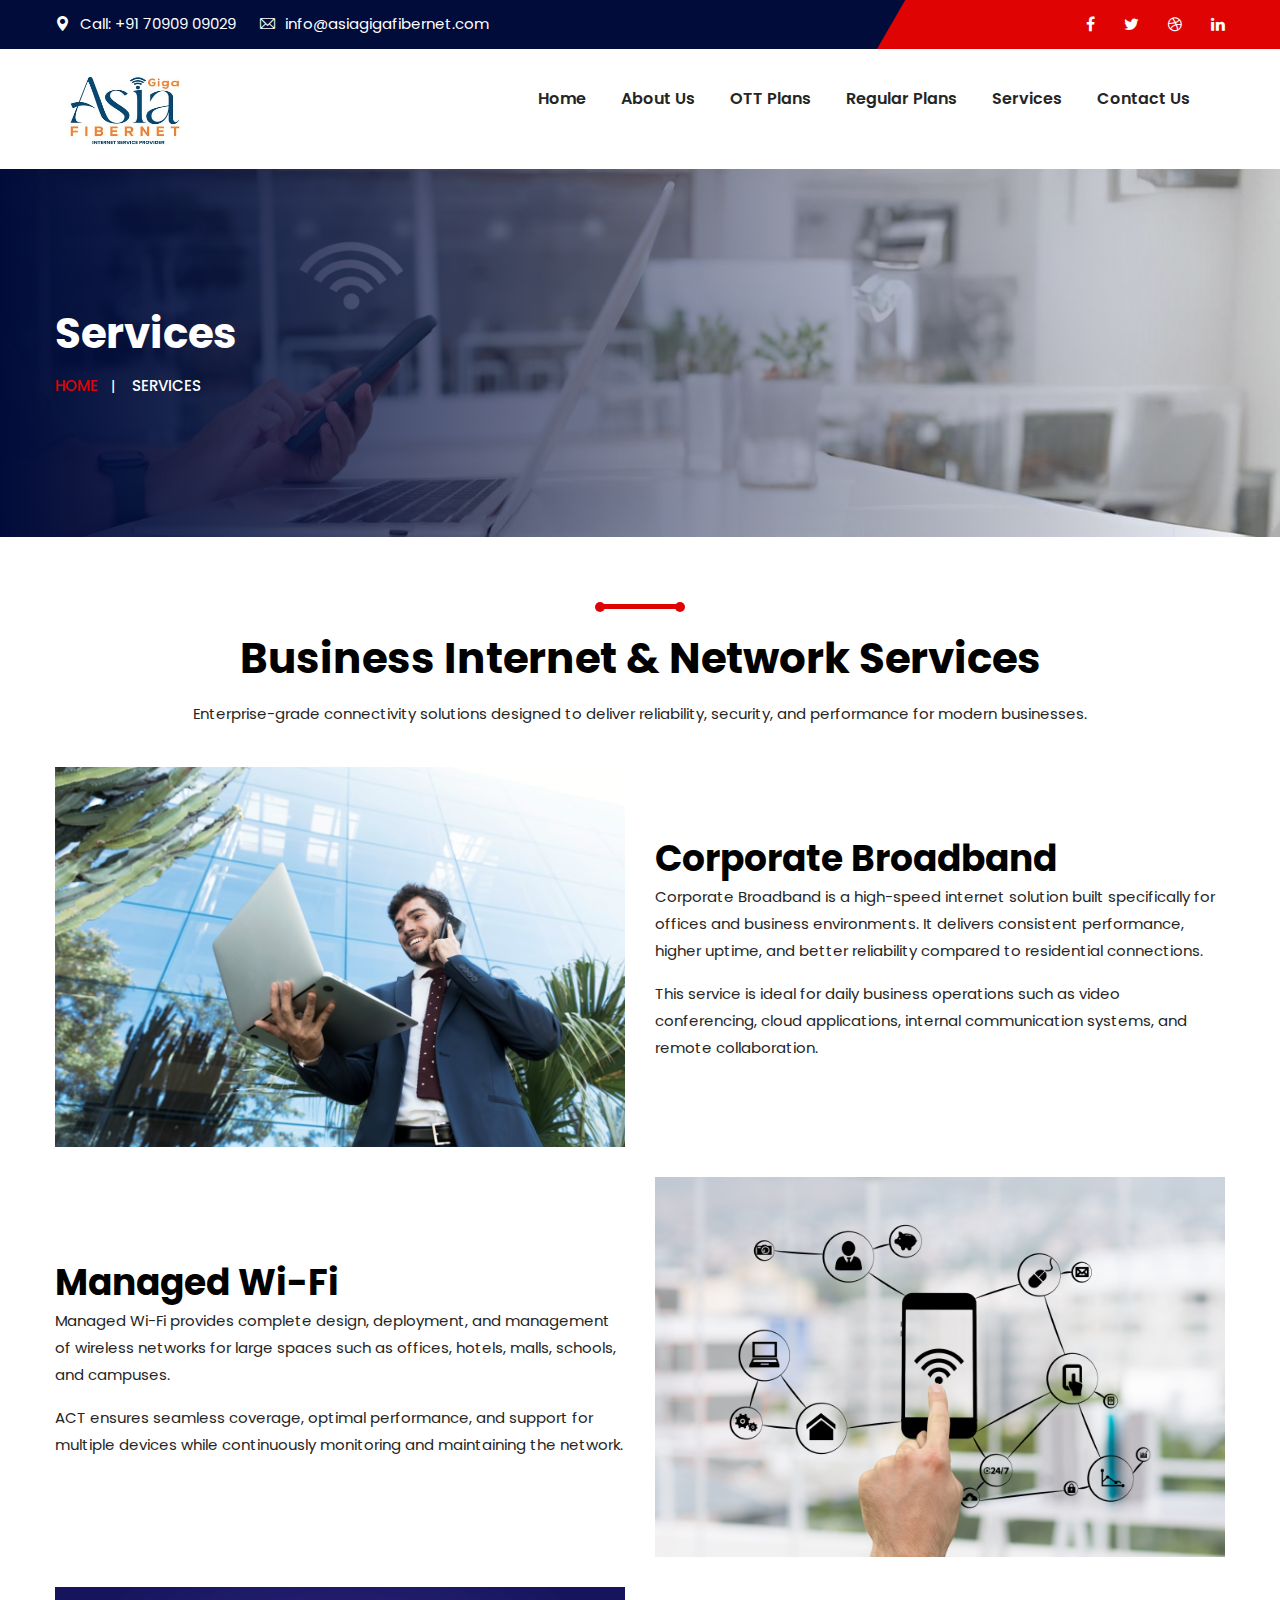
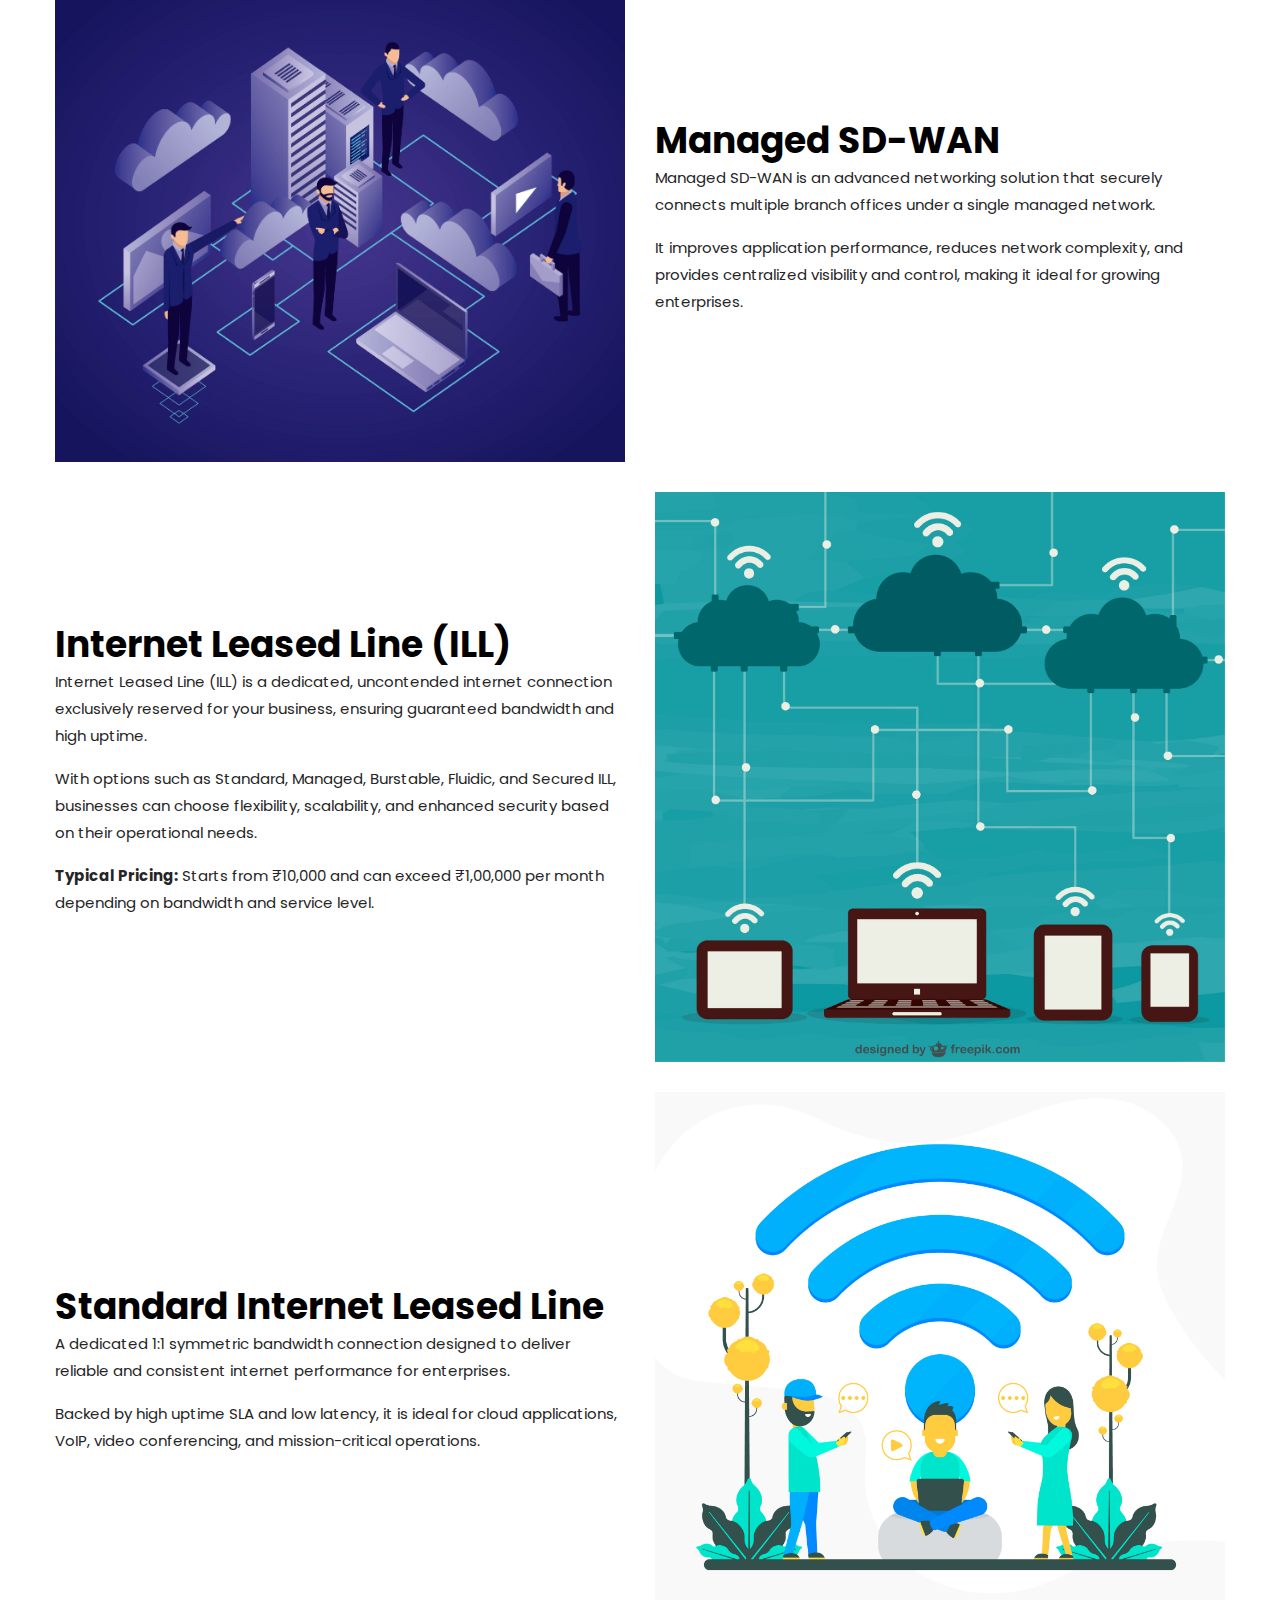
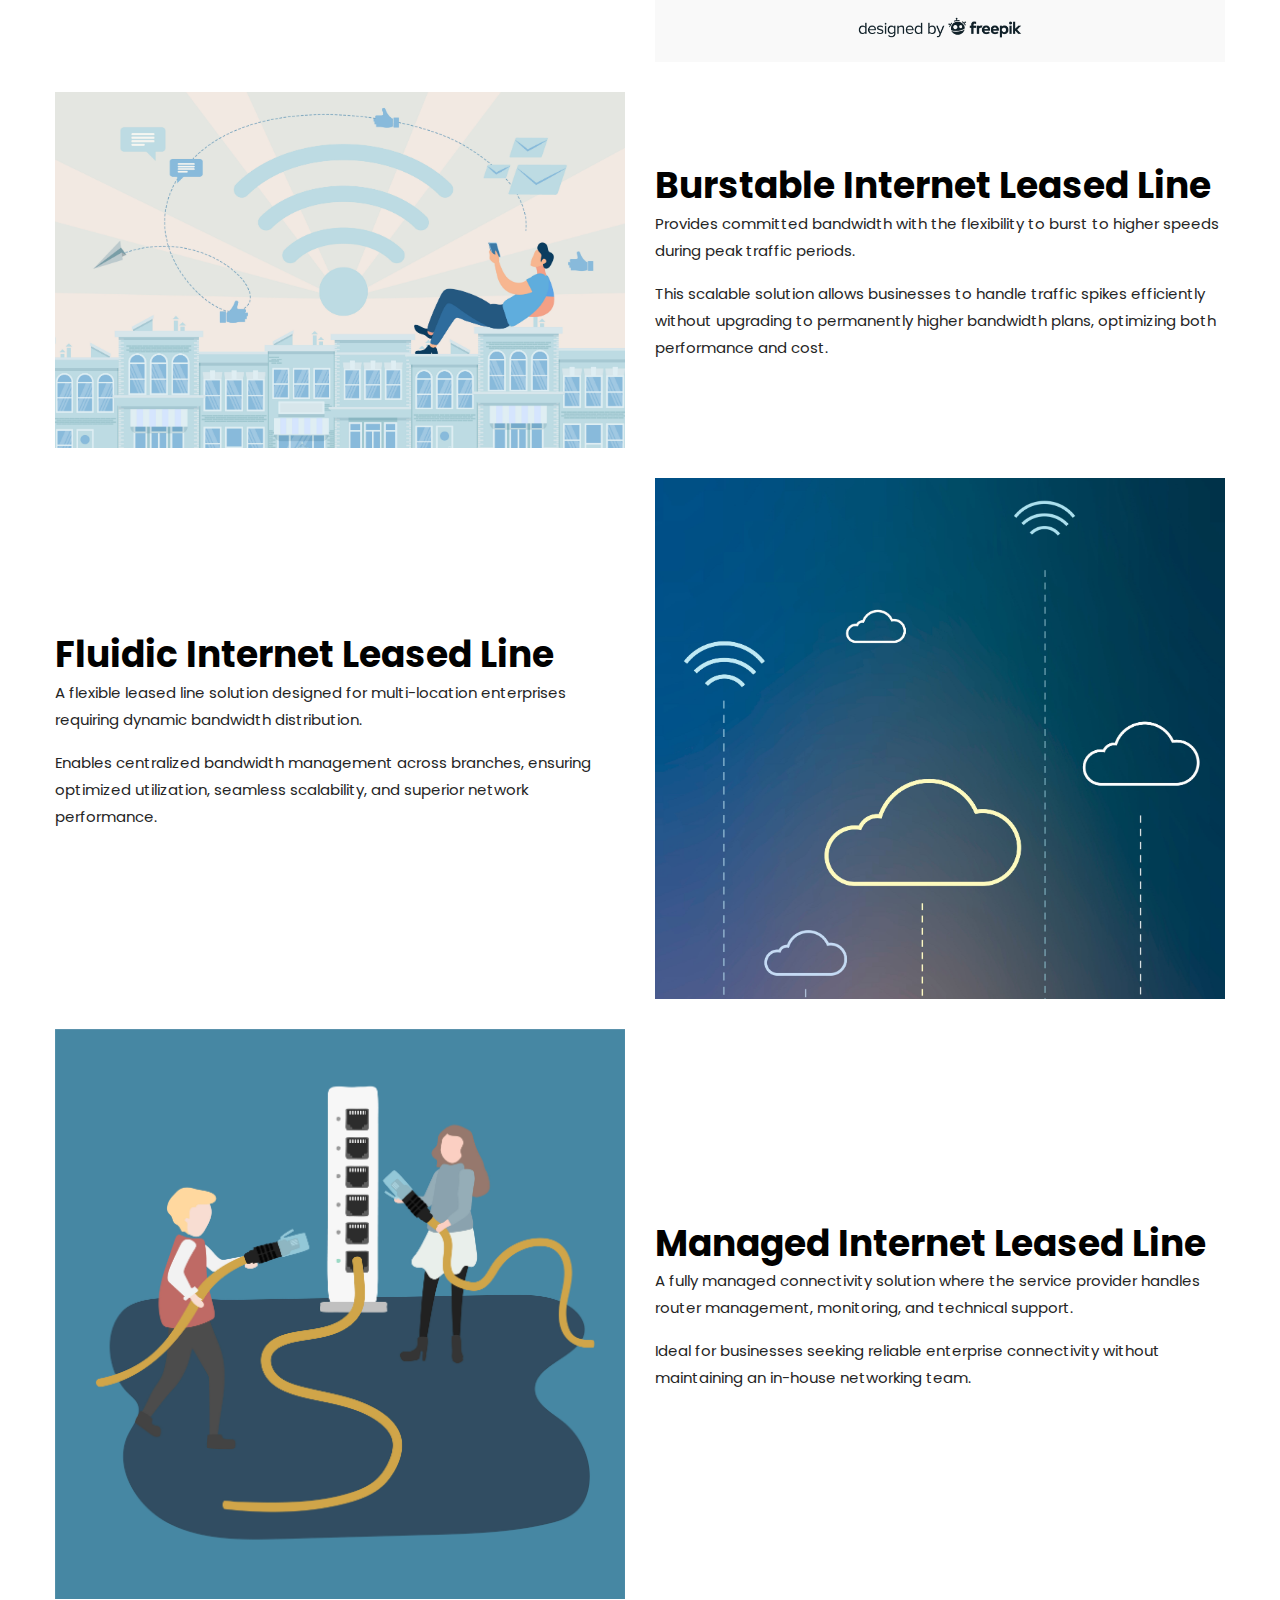
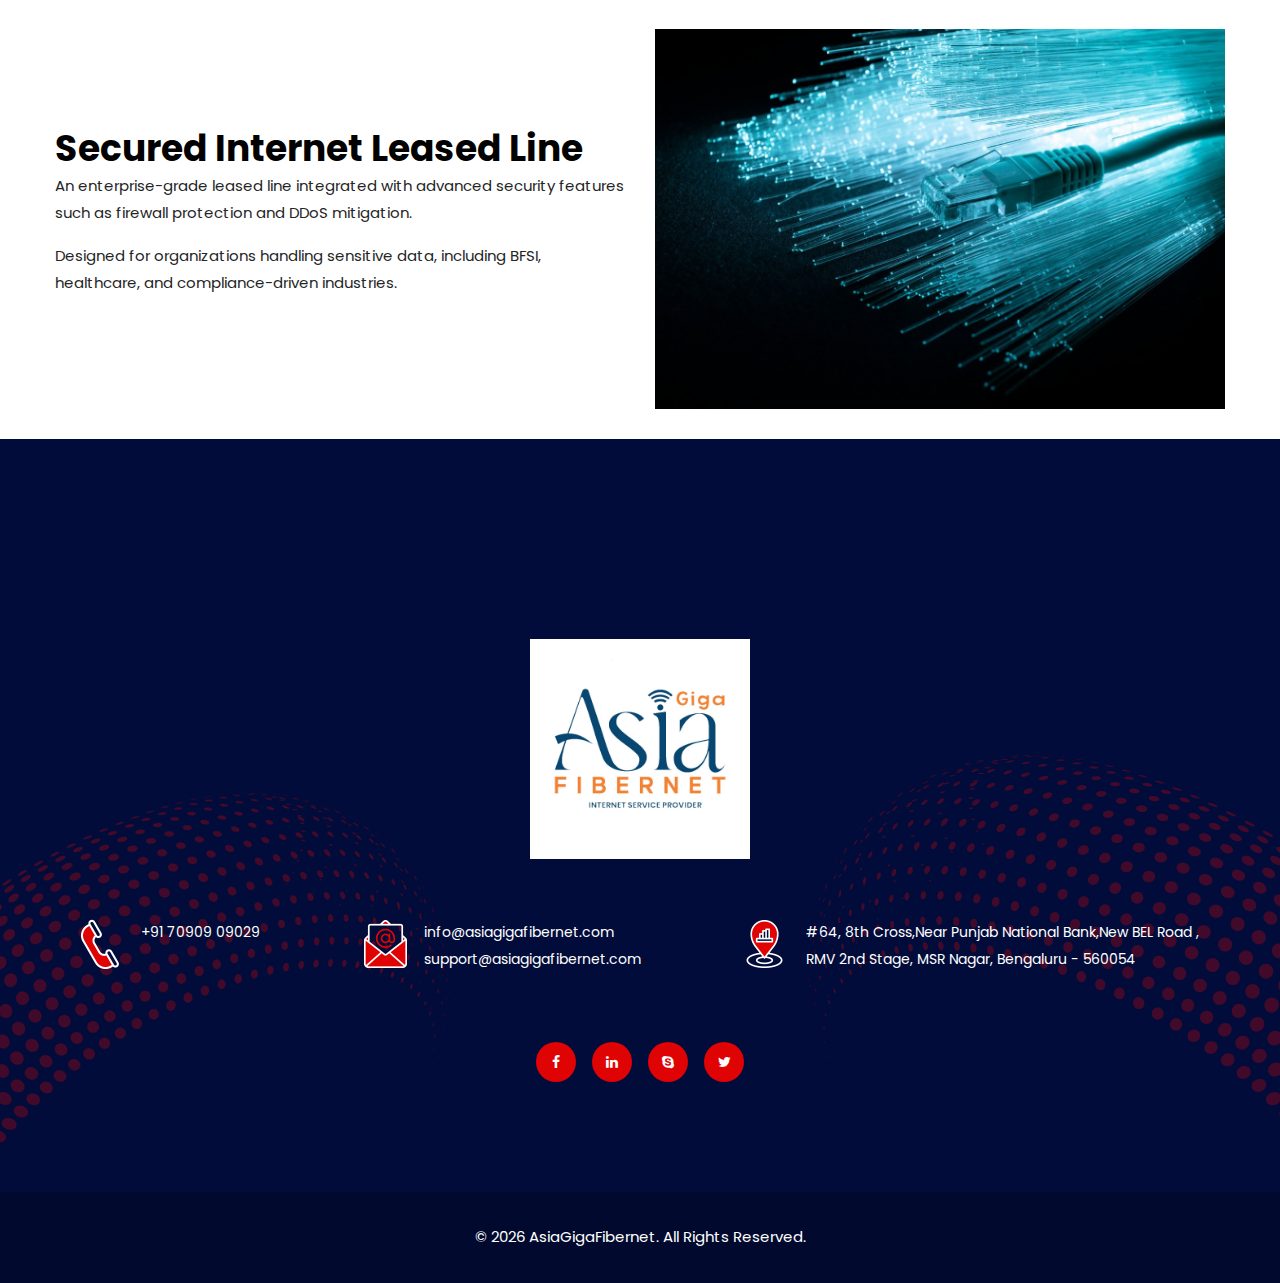
<file: services-detail.html>
<!DOCTYPE html>
<html>
<head>
<meta charset="utf-8">
<title>AsiaGiga Fibernet | Services</title>
<!-- Stylesheets -->
<link href="css/bootstrap.css" rel="stylesheet">
<link href="css/style.css" rel="stylesheet">
<link href="css/responsive.css" rel="stylesheet">

<link href="https://fonts.googleapis.com/css2?family=Poppins:wght@100;300;400;500;600;700;800;900&display=swap" rel="stylesheet">

<link rel="shortcut icon" href="images/icons/android-chrome-192x192.png" type="image/x-icon">
<link rel="icon" href="images/icons/android-chrome-192x192.png" type="image/x-icon">

<!-- Responsive -->
<meta http-equiv="X-UA-Compatible" content="IE=edge">
<meta name="viewport" content="width=device-width, initial-scale=1.0, maximum-scale=1.0, user-scalable=0">

</head>

<body class="hidden-bar-wrapper">

<div class="page-wrapper">
 	
    <!-- Preloader -->
    <div class="preloader">
		<span></span>
	</div>
 	
 	<!-- Main Header -->
    <header class="main-header">
    	
		<!-- Header Top -->
		<div class="header-top">
			<div class="auto-container clearfix">
				
				<div class="pull-left">
					<ul class="info">
						<li><a href="tel:+6789-875-2235"><span class="icon flaticon-maps-and-flags"></span>Call: +91 70909 09029</a></li>
						<li><a href="mailto:info@asiagigafibernet.com"><span class="icon flaticon-email-2"></span>info@asiagigafibernet.com</a></li>
					</ul>
				</div>
				
				<div class="pull-right clearfix">
					<!-- Social Box -->
					<ul class="social-box">
						<li><a href="https://www.facebook.com/" class="fa fa-facebook-f"></a></li>
						<li><a href="https://www.twitter.com/" class="fa fa-twitter"></a></li>
						<li><a href="https://dribbble.com/" class="fa fa-dribbble"></a></li>
						<li><a href="https://www.linkedin.com/" class="fa fa-linkedin"></a></li>
					</ul>
				</div>
				
			</div>
		</div>
		
<style>.logo {
  position: relative;
  top: -10px;  /* Adjust the value as needed */
}
.sticky-header {
  display: none !important;
}

</style>

<script>
window.addEventListener("scroll", function () {
  const header = document.querySelector(".header-lower");

  if (window.scrollY > 50) {
    header.style.display = "none";
  } else {
    header.style.display = "block";
  }
});
</script>

        <!-- Header Lower -->
        <div class="header-lower">
            
			<div class="auto-container clearfix">
				<div class="inner-container clearfix">
					
					<div class="pull-left logo-box">
						<div class="logo"><a href="index.html"><img src="logoresize.jpg" style="height:100px; width:140px;" alt="" title=""></a></div>
					</div>
					<div class="nav-outer clearfix">
						
						<!-- Mobile Navigation Toggler -->
						<div class="mobile-nav-toggler"><span class="icon flaticon-menu"></span></div>
						<!-- Main Menu -->
						<nav class="main-menu show navbar-expand-md">
							<div class="navbar-header">
								<button class="navbar-toggler" type="button" data-toggle="collapse" data-target="#navbarSupportedContent" aria-controls="navbarSupportedContent" aria-expanded="false" aria-label="Toggle navigation">
									<span class="icon-bar"></span>
									<span class="icon-bar"></span>
									<span class="icon-bar"></span>
								</button>
							</div>
							
							<div class="navbar-collapse collapse clearfix" id="navbarSupportedContent">
								<ul class="navigation clearfix">
									<!-- <li class="current dropdown"><a href="#">Home</a>
										<ul>
											<li><a href="index.html">Homepage One</a></li> -->
											<!-- <li><a href="index-2.html">Homepage Two</a></li>
											<li><a href="index-3.html">Homepage Three</a></li>
											<li><a href="index-4.html">Homepage Four</a></li>
											<li><a href="index-5.html">Homepage Five</a></li>
											<li><a href="index-6.html">Homepage Six</a></li>
											<li><a href="index-7.html">Homepage Seven</a></li>
											<li><a href="index-8.html">Homepage Eight</a></li>
											<li><a href="index-9.html">Homepage Nine</a></li> -->
										<!-- </ul>
									</li> -->

									<li><a href="index.html">Home</a></li>

									<li><a href="about.html">About Us</a></li>
<li><a href="price.html">OTT Plans</a></li>
									<li><a href="regularplans.html">Regular Plans</a></li>
									<!-- <li class="dropdown"><a href="#">About</a>
										<ul>
											<li><a href="about.html">About Us</a></li>
											<li><a href="price.html">Pricing</a></li> -->
											<!-- <li><a href="movie.html">Movie's</a></li> -->
										<!-- </ul>
									</li> -->
									<li class="dropdown"><a href="#">Services</a>
										<ul>
											<li><a href="services.html">Services</a></li>
											<li><a href="services-detail.html">Services Detail</a></li>
										</ul>
									</li>
									<!-- <li class="dropdown"><a href="#">Shop</a>
										<ul>
											<li><a href="shop.html">Our Products</a></li>
											<li><a href="shop-single.html">Product Single</a></li>
											<li><a href="shoping-cart.html">Shoping Cart</a></li>
											<li><a href="checkout.html">Checkout</a></li>
										</ul>
									</li> -->
									<!-- <li class="dropdown"><a href="#">Blog</a>
										<ul>
											<li><a href="blog.html">Our Blog</a></li>
											<li><a href="news-detail.html">Blog Single</a></li>
											<li><a href="not-found.html">Not Found</a></li>
										</ul>
									</li> -->
									<li><a href="contact.html">Contact us</a></li>
								</ul>
							</div>
							
						</nav>
						<!-- Main Menu End-->
						
						<!-- Outer Box -->
						<div class="outer-box clearfix">
							
							<!--Search Box-->
							<!-- <div class="search-box-outer">
								<div class="search-box-btn"><span class="fa fa-search"></span></div>
							</div>
							 -->
							<!-- Cart Box -->
							<!-- <div class="cart-box">
								<div class="dropdown">
									<button class="cart-box-btn dropdown-toggle" type="button" id="dropdownMenu1" data-toggle="dropdown" aria-haspopup="true" aria-expanded="false"><span class="flaticon-shopping-bag-2"></span><span class="total-cart">2</span></button>
									<div class="dropdown-menu pull-right cart-panel" aria-labelledby="dropdownMenu1">
										<div class="cart-product">
											<div class="inner">
												<div class="cross-icon"><span class="icon fa fa-remove"></span></div>
												<div class="image"><img src="images/resource/post-thumb-1.jpg" alt="" /></div>
												<h3><a href="shoping-cart.html">Product 01</a></h3>
												<div class="quantity-text">Quantity 1</div>
												<div class="price">$99.00</div>
											</div>
										</div>
										<div class="cart-product">
											<div class="inner">
												<div class="cross-icon"><span class="icon fa fa-remove"></span></div>
												<div class="image"><img src="images/resource/post-thumb-2.jpg" alt="" /></div>
												<h3><a href="shoping-cart.html">Product 02</a></h3>
												<div class="quantity-text">Quantity 1</div>
												<div class="price">$99.00</div>
											</div>
										</div>
										<div class="cart-total">Sub Total: <span>$198</span></div>
										<ul class="btns-boxed">
											<li><a href="shoping-cart.html">View Cart</a></li>
											<li><a href="checkout.html">CheckOut</a></li>
										</ul>
									</div>
								</div>
							</div> -->
							<!-- End Cart Box -->
							
							<!-- Nav Btn -->
							<!-- <div class="nav-btn navSidebar-button"><span class="icon flaticon-dots-menu"></span></div> -->
							
						</div>
						<!-- End Outer Box -->
						
					</div>
				</div>
				
			</div>
        </div>
        <!-- End Header Lower -->
        
		<!-- Sticky Header  -->
        <div class="sticky-header">
            <div class="auto-container clearfix">
                <!-- Logo -->
                <div class="logo pull-left">
                    <a href="index.html" title=""><img src="logoresize.jpg" style="height:100px; width:140px;" alt="" title=""></a>
                </div>
				
                <!--Right Col-->
                <div class="pull-right">
                    <!-- Main Menu -->
                    <nav class="main-menu">
                        <!--Keep This Empty / Menu will come through Javascript-->
                    </nav><!-- Main Menu End-->
					
					<!-- Outer Box -->
					<div class="outer-box clearfix">
						
						<!--Search Box-->
						<!-- <div class="search-box-outer">
							<div class="search-box-btn"><span class="fa fa-search"></span></div>
						</div> -->
						
						<!-- Cart Box -->
						<!-- <div class="cart-box">
							<div class="dropdown">
								<button class="cart-box-btn dropdown-toggle" type="button" id="dropdownMenu2" data-toggle="dropdown" aria-haspopup="true" aria-expanded="false"><span class="flaticon-shopping-bag-2"></span><span class="total-cart">2</span></button>
								<div class="dropdown-menu pull-right cart-panel" aria-labelledby="dropdownMenu2">
									<div class="cart-product">
										<div class="inner">
											<div class="cross-icon"><span class="icon fa fa-remove"></span></div>
											<div class="image"><img src="images/resource/post-thumb-1.jpg" alt="" /></div>
											<h3><a href="shoping-cart.html">Product 01</a></h3>
											<div class="quantity-text">Quantity 1</div>
											<div class="price">$99.00</div>
										</div>
									</div>
									<div class="cart-product">
										<div class="inner">
											<div class="cross-icon"><span class="icon fa fa-remove"></span></div>
											<div class="image"><img src="images/resource/post-thumb-2.jpg" alt="" /></div>
											<h3><a href="shoping-cart.html">Product 02</a></h3>
											<div class="quantity-text">Quantity 1</div>
											<div class="price">$99.00</div>
										</div>
									</div>
									<div class="cart-total">Sub Total: <span>$198</span></div>
									<ul class="btns-boxed">
										<li><a href="shoping-cart.html">View Cart</a></li>
										<li><a href="checkout.html">CheckOut</a></li>
									</ul>
								</div>
							</div>
						</div> -->
						<!-- End Cart Box -->
						
						<!-- Nav Btn -->
						<!-- <div class="nav-btn navSidebar-button"><span class="icon flaticon-dots-menu"></span></div> -->
						
					</div>
					<!-- End Outer Box -->
					
                </div>
            </div>
        </div><!-- End Sticky Menu -->
    
		<!-- Mobile Menu  -->
        <div class="mobile-menu">
            <div class="menu-backdrop"></div>
            <div class="close-btn"><span class="icon flaticon-multiply"></span></div>
            
            <nav class="menu-box">
                <div class="nav-logo"><a href="index.html"><img src="logoresize.jpg" alt="" title=""></a></div>
                <div class="menu-outer"><!--Here Menu Will Come Automatically Via Javascript / Same Menu as in Header--></div>
            </nav>
        </div><!-- End Mobile Menu -->
	
    </header>
    <!-- End Main Header -->
	
	<!-- Sidebar Cart Item -->
	<div class="xs-sidebar-group info-group">
		<div class="xs-overlay xs-bg-black"></div>
		<div class="xs-sidebar-widget">
			<div class="sidebar-widget-container">
				<div class="widget-heading">
					<a href="#" class="close-side-widget">
						X
					</a>
				</div>
				<div class="sidebar-textwidget">
					
					<!-- Sidebar Info Content -->
					<div class="sidebar-info-contents">
						<div class="content-inner">
							<div class="logo">
								<a href="index.html"><img src="logoresize.jpg" alt="" /></a>
							</div>
							<div class="content-box">
								<h5>About Us</h5>
								<p class="text">The argument in favor of using filler text goes something like this: If you use real content in the Consulting Process, anytime you reach a review point you’ll end up reviewing and negotiating the content itself and not the design.</p>
								<a href="contact.html" class="theme-btn btn-style-one"><span class="txt">Consultation</span></a>
							</div>
							<div class="contact-info">
								<h5>Contact Info</h5>
								<ul class="list-style-one">
									<li><span class="icon fa fa-location-arrow"></span>Chicago 12, Melborne City, USA</li>
									<li><span class="icon fa fa-phone"></span>(111) 111-111-1111</li>
									<li><span class="icon fa fa-envelope"></span>info@asiagigafibernet.com</li>
									<li><span class="icon fa fa-clock-o"></span>Week Days: 09.00 to 18.00 Sunday: Closed</li>
								</ul>
							</div>
							<!-- Social Box -->
							<ul class="social-box">
								<li><a href="https://www.facebook.com/" class="fa fa-facebook-f"></a></li>
								<li><a href="https://www.twitter.com/" class="fa fa-twitter"></a></li>
								<li><a href="https://dribbble.com/" class="fa fa-dribbble"></a></li>
								<li><a href="https://www.linkedin.com/" class="fa fa-linkedin"></a></li>
							</ul>
						</div>
					</div>
					
				</div>
			</div>
		</div>
	</div>
	<!-- END sidebar widget item -->
	
	<!-- Page Title -->
    <section class="page-title" style="background-image: url(images/newimages/banner3.jpg)">
        <div class="auto-container">
			<h2>Services</h2>
			<ul class="bread-crumb clearfix">
				<li><a href="index.html">Home</a></li>
				<li>Services</li>
			</ul>
        </div>
    </section>
    <!--End Page Title-->
	
	

	<br>
	<Br>
	<Br>
	<!-- Service Details Section -->
<section class="service-details-section">
	<div class="auto-container">

		<!-- Page Title -->
		<div class="sec-title centered">
			<div class="separator"></div>
			<h2>Business Internet & Network Services</h2>
			<div class="text">
				Enterprise-grade connectivity solutions designed to deliver reliability,
				security, and performance for modern businesses.
			</div>
		</div>

		<!-- Service Block 1 -->
		<div class="service-block">
			<div class="row clearfix align-items-center">

				<!-- Image Column -->
				<div class="image-column col-lg-6 col-md-12 col-sm-12">
					<div class="inner-column">
						<img src="images/newimages/low-angle-lawyer-looking-his-laptop (1).jpg" alt="Corporate Broadband">
					</div>
				</div>

				<!-- Content Column -->
				<div class="content-column col-lg-6 col-md-12 col-sm-12">
					<div class="inner-column">
						<h3>Corporate Broadband</h3>
						<p>
							Corporate Broadband is a high-speed internet solution built specifically
							for offices and business environments. It delivers consistent performance,
							higher uptime, and better reliability compared to residential connections.
						</p>
						<p>
							This service is ideal for daily business operations such as video
							conferencing, cloud applications, internal communication systems, and
							remote collaboration.
						</p>
					</div>
				</div>

			</div>
		</div>

		<!-- Service Block 2 -->
		<div class="service-block">
			<div class="row clearfix align-items-center">

				<!-- Content Column -->
				<div class="content-column col-lg-6 col-md-12 col-sm-12">
					<div class="inner-column">
						<h3>Managed Wi-Fi</h3>
						<p>
							Managed Wi-Fi provides complete design, deployment, and management of
							wireless networks for large spaces such as offices, hotels, malls,
							schools, and campuses.
						</p>
						<p>
							ACT ensures seamless coverage, optimal performance, and support for
							multiple devices while continuously monitoring and maintaining the
							network.
						</p>
					</div>
				</div>

				<!-- Image Column -->
				<div class="image-column col-lg-6 col-md-12 col-sm-12">
					<div class="inner-column">
						<img src="images/newimages/finger-touching-phone-with-wifi.jpg" alt="Managed Wi-Fi">
					</div>
				</div>

			</div>
		</div>

		<!-- Service Block 3 -->
		<div class="service-block">
			<div class="row clearfix align-items-center">

				<!-- Image Column -->
				<div class="image-column col-lg-6 col-md-12 col-sm-12">
					<div class="inner-column">
						<img src="images/newimages/57838 (1).jpg" alt="Managed SD-WAN">
					</div>
				</div>

				<!-- Content Column -->
				<div class="content-column col-lg-6 col-md-12 col-sm-12">
					<div class="inner-column">
						<h3>Managed SD-WAN</h3>
						<p>
							Managed SD-WAN is an advanced networking solution that securely connects
							multiple branch offices under a single managed network.
						</p>
						<p>
							It improves application performance, reduces network complexity, and
							provides centralized visibility and control, making it ideal for growing
							enterprises.
						</p>
					</div>
				</div>

			</div>
		</div>

		<!-- Service Block 4 -->
		<div class="service-block">
			<div class="row clearfix align-items-center">

				<!-- Content Column -->
				<div class="content-column col-lg-6 col-md-12 col-sm-12">
					<div class="inner-column">
						<h3>Internet Leased Line (ILL)</h3>
						<p>
							Internet Leased Line (ILL) is a dedicated, uncontended internet connection
							exclusively reserved for your business, ensuring guaranteed bandwidth
							and high uptime.
						</p>
						<p>
							With options such as Standard, Managed, Burstable, Fluidic, and Secured
							ILL, businesses can choose flexibility, scalability, and enhanced
							security based on their operational needs.
						</p>
						<p>
							<strong>Typical Pricing:</strong> Starts from ₹10,000 and can exceed
							₹1,00,000 per month depending on bandwidth and service level.
						</p>
					</div>
				</div>

				<!-- Image Column -->
				<div class="image-column col-lg-6 col-md-12 col-sm-12">
					<div class="inner-column">
						<img src="images/newimages/preview (1).jpg" alt="Internet Leased Line">
					</div>
				</div>

			</div>
		</div>



		

		<!-- Service Block - Standard ILL -->
<div class="service-block">
	<div class="row clearfix align-items-center">

		

		<!-- Content Column -->
		<div class="content-column col-lg-6 col-md-12 col-sm-12">
			<div class="inner-column">
				<h3>Standard Internet Leased Line</h3>
				<p>
					A dedicated 1:1 symmetric bandwidth connection designed to deliver
					reliable and consistent internet performance for enterprises.
				</p>
				<p>
					Backed by high uptime SLA and low latency, it is ideal for cloud
					applications, VoIP, video conferencing, and mission-critical operations.
				</p>
			</div>
		</div>

<!-- Image Column -->
		<div class="image-column col-lg-6 col-md-12 col-sm-12">
			<div class="inner-column">
				<img src="images/2406101.jpg" alt="Standard ILL">
			</div>
		</div>

	</div>
</div>


<!-- Service Block - Burstable ILL -->
<div class="service-block">
	<div class="row clearfix align-items-center">

		<!-- Image Column -->
		<div class="image-column col-lg-6 col-md-12 col-sm-12">
			<div class="inner-column">
				<img src="images/3853.jpg" alt="Burstable ILL">
			</div>
		</div>

		<!-- Content Column -->
		<div class="content-column col-lg-6 col-md-12 col-sm-12">
			<div class="inner-column">
				<h3>Burstable Internet Leased Line</h3>
				<p>
					Provides committed bandwidth with the flexibility to burst to
					higher speeds during peak traffic periods.
				</p>
				<p>
					This scalable solution allows businesses to handle traffic spikes
					efficiently without upgrading to permanently higher bandwidth plans,
					optimizing both performance and cost.
				</p>
			</div>
		</div>

	</div>
</div>


<!-- Service Block - Fluidic ILL -->
<div class="service-block">
	<div class="row clearfix align-items-center">


		<!-- Content Column -->
		<div class="content-column col-lg-6 col-md-12 col-sm-12">
			<div class="inner-column">
				<h3>Fluidic Internet Leased Line</h3>
				<p>
					A flexible leased line solution designed for multi-location
					enterprises requiring dynamic bandwidth distribution.
				</p>
				<p>
					Enables centralized bandwidth management across branches,
					ensuring optimized utilization, seamless scalability,
					and superior network performance.
				</p>
			</div>
		</div>

		<!-- Image Column -->
		<div class="image-column col-lg-6 col-md-12 col-sm-12">
			<div class="inner-column">
				<img src="images/rm373-17.jpg" alt="Fluidic ILL">
			</div>
		</div>

	</div>
</div>


<!-- Service Block - Managed ILL -->
<div class="service-block">
	<div class="row clearfix align-items-center">

		<!-- Image Column -->
		<div class="image-column col-lg-6 col-md-12 col-sm-12">
			<div class="inner-column">
				<img src="images/17644.jpg" alt="Managed ILL">
			</div>
		</div>

		<!-- Content Column -->
		<div class="content-column col-lg-6 col-md-12 col-sm-12">
			<div class="inner-column">
				<h3>Managed Internet Leased Line</h3>
				<p>
					A fully managed connectivity solution where the service provider
					handles router management, monitoring, and technical support.
				</p>
				<p>
					Ideal for businesses seeking reliable enterprise connectivity
					without maintaining an in-house networking team.
				</p>
			</div>
		</div>

	</div>
</div>


<!-- Service Block - Secured ILL -->
<div class="service-block">
	<div class="row clearfix align-items-center">


		<!-- Content Column -->
		<div class="content-column col-lg-6 col-md-12 col-sm-12">
			<div class="inner-column">
				<h3>Secured Internet Leased Line</h3>
				<p>
					An enterprise-grade leased line integrated with advanced
					security features such as firewall protection and DDoS mitigation.
				</p>
				<p>
					Designed for organizations handling sensitive data,
					including BFSI, healthcare, and compliance-driven industries.
				</p>
			</div>
		</div>

		<!-- Image Column -->
		<div class="image-column col-lg-6 col-md-12 col-sm-12">
			<div class="inner-column">
				<img src="images/blue-optic-fiber-with-ethernet-cable (1).jpg" alt="Secured ILL">
			</div>
		</div>

	</div>
</div>


	</div>
</section>
<!-- End Service Details Section -->


	
	
	<!-- Main Footer -->
    <footer class="main-footer">
		<div class="pattern-layer-one" style="background-image: url(images/background/pattern-12.png)"></div>
		<div class="pattern-layer-two" style="background-image: url(images/background/pattern-13.png)"></div>
    	<div class="auto-container">
            <div class="widgets-section">
            	<div class="logo">
					<a href="index.html"><img src="logo.jpg" style="height:220px; width:220px;" alt="" /></a>
				</div>
				<ul class="contact-info-list">
					<li>
						<span class="icon"><img src="images/icons/icon-1.png" alt="" /></span>
						<a href="tel:+3453-909-6565">+91 70909 09029</a><br>
						<!-- <a href="tel:+2390-875-223">+2390-875-223</a> -->
					</li>
					<li>
						<span class="icon"><img src="images/icons/icon-2.png" alt="" /></span>
						<a href="mailto:info@asiagigafibernet.com">info@asiagigafibernet.com</a><br>
						<a href="mailto:support@asiagigafibernet.com">support@asiagigafibernet.com</a><br>
						<!-- <a href="www.yourname.com">www.yourname.com</a> -->
					</li>
					<li>
						<span class="icon"><img src="images/icons/icon-3.png" alt="" /></span>
#64, 8th Cross,Near Punjab National Bank,New BEL Road ,<br> RMV 2nd Stage, MSR Nagar, Bengaluru - 560054				</li>
				</ul>
				
				<!-- Social Box -->
				<ul class="social-box">
					<li><a href="https://www.facebook.com/" class="fa fa-facebook-f"></a></li>
					<li><a href="https://www.linkedin.com/" class="fa fa-linkedin"></a></li>
					<li><a href="https://skype.com/" class="fa fa-skype"></a></li>
					<li><a href="https://www.twitter.com/" class="fa fa-twitter"></a></li>
				</ul>
				
			</div>
			
		</div>
		<!-- Footer Bottom -->
		<div class="footer-bottom">
			<div class="auto-container">
								<div class="copyright">&copy; 2026 AsiaGigaFibernet. All Rights Reserved.

			</div>
		</div>
	</footer>
	<!-- End Main Footer -->
	
</div>
<!--End pagewrapper-->

<!-- Search Popup -->
<div class="search-popup">
	<div class="color-layer"></div>
	<button class="close-search"><span class="fa fa-arrow-up"></span></button>
	<form method="post" action="blog.html">
		<div class="form-group">
			<input type="search" name="search-field" value="" placeholder="Search Here" required="">
			<button type="submit"><i class="fa fa-search"></i></button>
		</div>
	</form>
</div>
<!-- End Header Search -->

<!-- Scroll To Top -->
<div class="scroll-to-top scroll-to-target" data-target="html"><span class="fa fa-arrow-up"></span></div>

<script src="js/jquery.js"></script>
<script src="js/popper.min.js"></script>
<script src="js/bootstrap.min.js"></script>
<script src="js/jquery.mCustomScrollbar.concat.min.js"></script>
<script src="js/jquery.fancybox.js"></script>
<script src="js/appear.js"></script>
<script src="js/parallax.min.js"></script>
<script src="js/tilt.jquery.min.js"></script>
<script src="js/jquery.paroller.min.js"></script>
<script src="js/owl.js"></script>
<script src="js/wow.js"></script>
<script src="js/nav-tool.js"></script>
<script src="js/jquery-ui.js"></script>
<script src="js/script.js"></script>

<!--[if lt IE 9]><script src="https://cdnjs.cloudflare.com/ajax/libs/html5shiv/3.7.3/html5shiv.js"></script><![endif]-->
<!--[if lt IE 9]><script src="js/respond.js"></script><![endif]-->

</body>
</html>
</file>
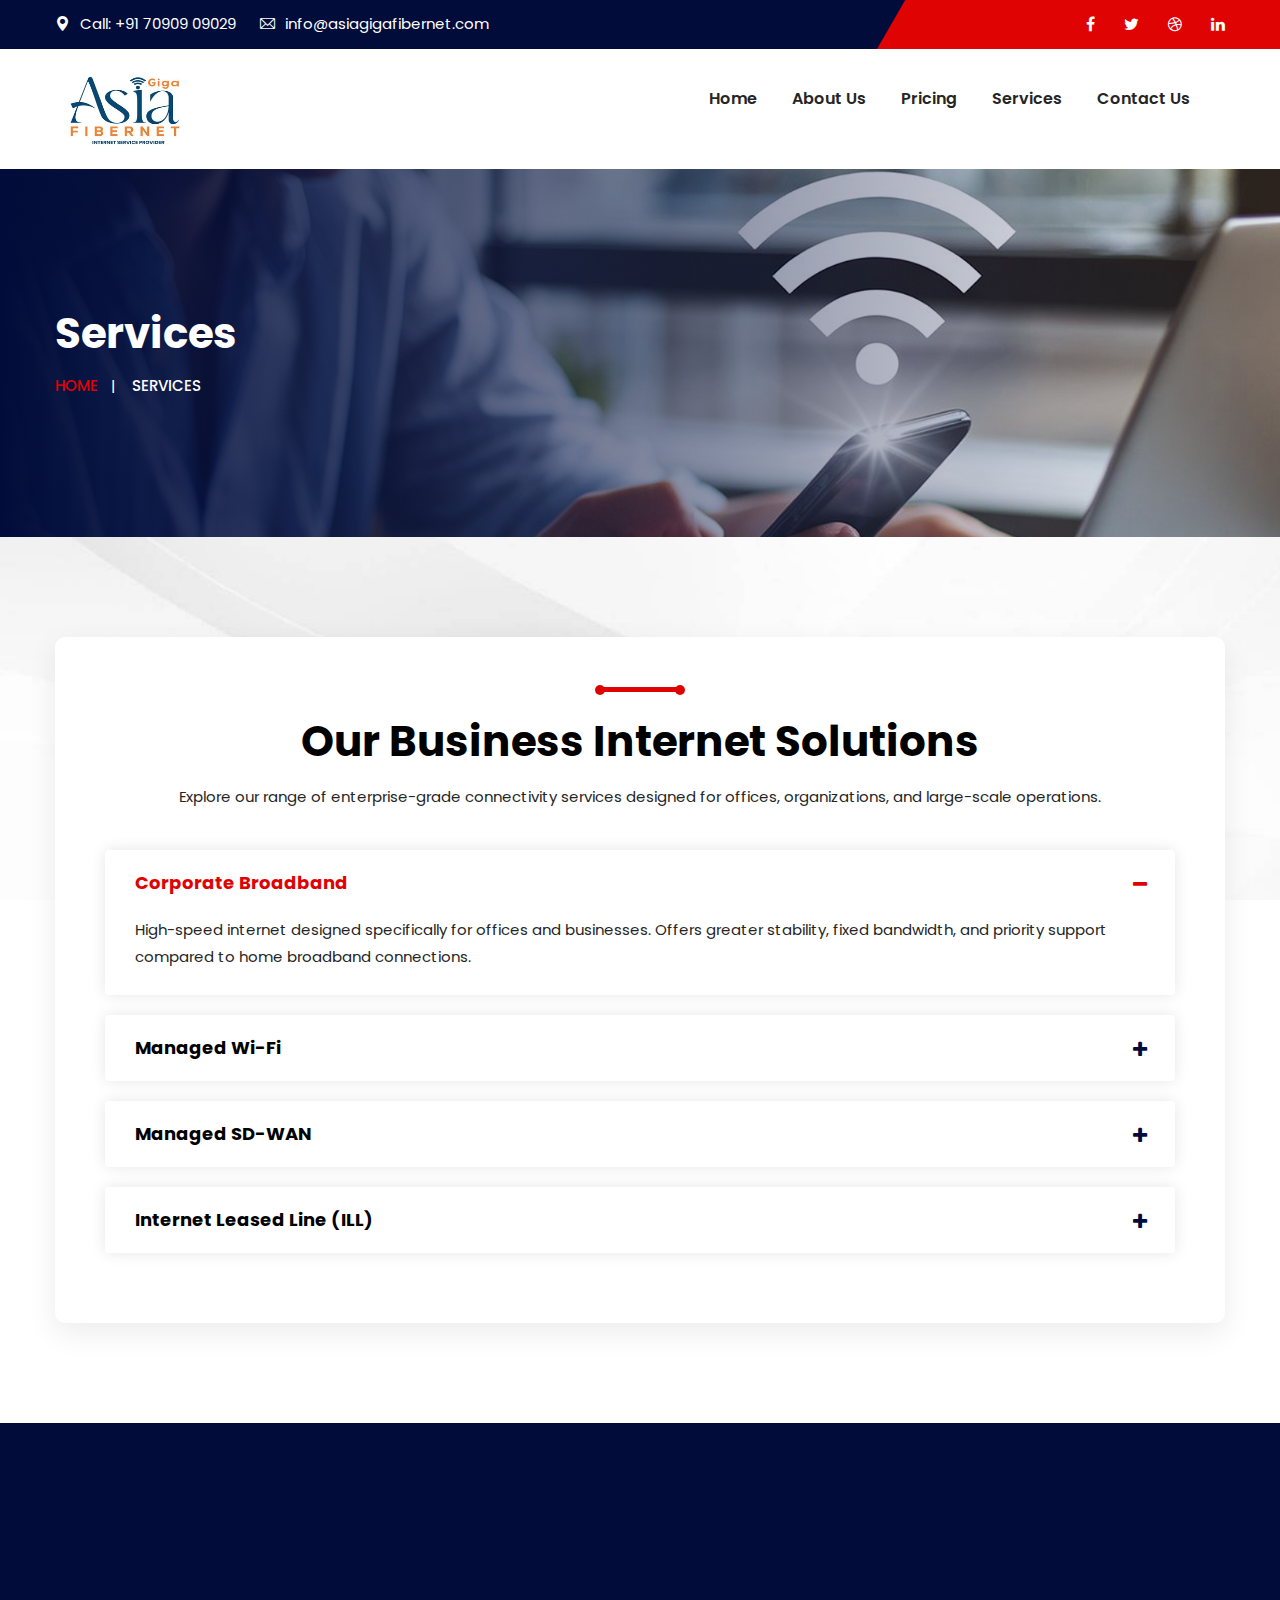
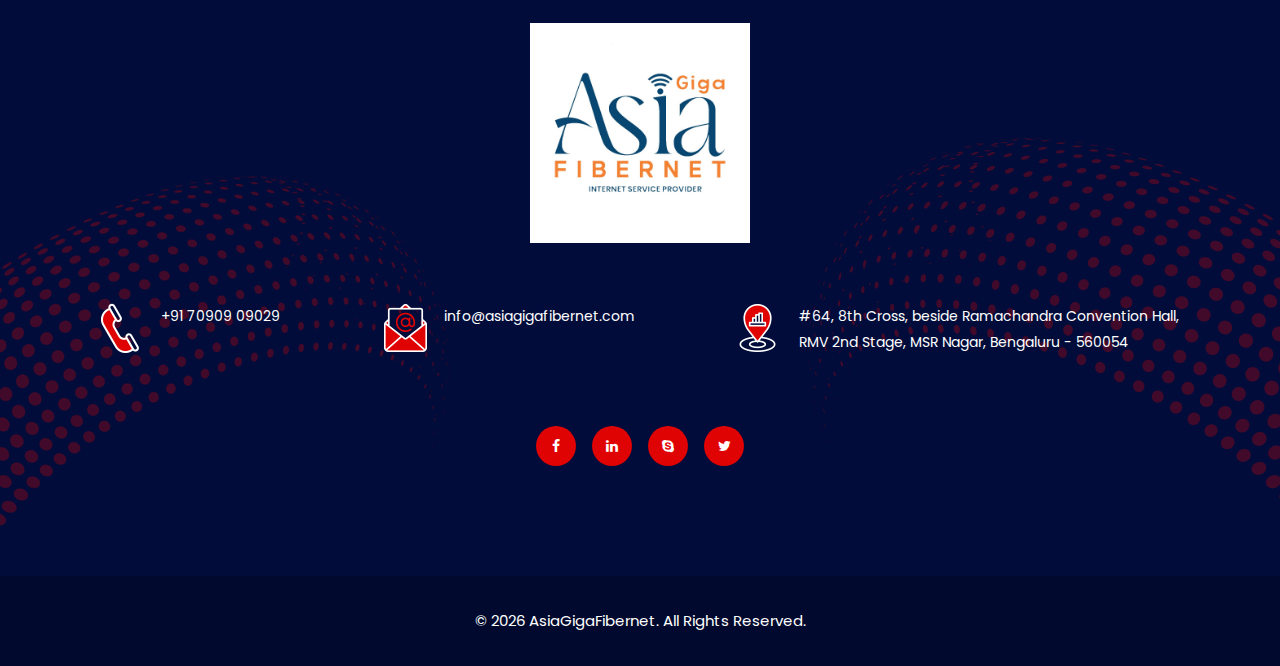
<file: services.html>
<!DOCTYPE html>
<html>
<head>
<meta charset="utf-8">
<title>AsiaGiga Fibernet | Services</title>
<!-- Stylesheets -->
<link href="css/bootstrap.css" rel="stylesheet">
<link href="css/style.css" rel="stylesheet">
<link href="css/responsive.css" rel="stylesheet">

<link href="https://fonts.googleapis.com/css2?family=Poppins:wght@100;300;400;500;600;700;800;900&display=swap" rel="stylesheet">

<link rel="shortcut icon" href="images/icons/android-chrome-192x192.png" type="image/x-icon">
<link rel="icon" href="images/icons/android-chrome-192x192.png" type="image/x-icon">

<!-- Responsive -->
<meta http-equiv="X-UA-Compatible" content="IE=edge">
<meta name="viewport" content="width=device-width, initial-scale=1.0, maximum-scale=1.0, user-scalable=0">

</head>

<body class="hidden-bar-wrapper">

<div class="page-wrapper">
 	
    <!-- Preloader -->
    <div class="preloader">
		<span></span>
	</div>
 	
 	<!-- Main Header -->
    <header class="main-header">
    	
		<!-- Header Top -->
		<div class="header-top">
			<div class="auto-container clearfix">
				
				<div class="pull-left">
					<ul class="info">
						<li><a href="tel:+6789-875-2235"><span class="icon flaticon-maps-and-flags"></span>Call: +91 70909 09029</a></li>
						<li><a href="mailto:info@asiagigafibernet.com"><span class="icon flaticon-email-2"></span>info@asiagigafibernet.com</a></li>
					</ul>
				</div>
				
				<div class="pull-right clearfix">
					<!-- Social Box -->
					<ul class="social-box">
						<li><a href="https://www.facebook.com/" class="fa fa-facebook-f"></a></li>
						<li><a href="https://www.twitter.com/" class="fa fa-twitter"></a></li>
						<li><a href="https://dribbble.com/" class="fa fa-dribbble"></a></li>
						<li><a href="https://www.linkedin.com/" class="fa fa-linkedin"></a></li>
					</ul>
				</div>
				
			</div>
		</div>
		
<style>.logo {
  position: relative;
  top: -10px;  /* Adjust the value as needed */
}
.sticky-header {
  display: none !important;
}

</style>

<script>
window.addEventListener("scroll", function () {
  const header = document.querySelector(".header-lower");

  if (window.scrollY > 50) {
    header.style.display = "none";
  } else {
    header.style.display = "block";
  }
});
</script>

        <!-- Header Lower -->
        <div class="header-lower">
            
			<div class="auto-container clearfix">
				<div class="inner-container clearfix">
					
					<div class="pull-left logo-box">
						<div class="logo"><a href="index.html"><img src="logoresize.jpg" style="height:100px; width:140px;" alt="" title=""></a></div>
					</div>
					<div class="nav-outer clearfix">
						
						<!-- Mobile Navigation Toggler -->
						<div class="mobile-nav-toggler"><span class="icon flaticon-menu"></span></div>
						<!-- Main Menu -->
						<nav class="main-menu show navbar-expand-md">
							<div class="navbar-header">
								<button class="navbar-toggler" type="button" data-toggle="collapse" data-target="#navbarSupportedContent" aria-controls="navbarSupportedContent" aria-expanded="false" aria-label="Toggle navigation">
									<span class="icon-bar"></span>
									<span class="icon-bar"></span>
									<span class="icon-bar"></span>
								</button>
							</div>
							
							<div class="navbar-collapse collapse clearfix" id="navbarSupportedContent">
								<ul class="navigation clearfix">
									<!-- <li class="current dropdown"><a href="#">Home</a>
										<ul>
											<li><a href="index.html">Homepage One</a></li> -->
											<!-- <li><a href="index-2.html">Homepage Two</a></li>
											<li><a href="index-3.html">Homepage Three</a></li>
											<li><a href="index-4.html">Homepage Four</a></li>
											<li><a href="index-5.html">Homepage Five</a></li>
											<li><a href="index-6.html">Homepage Six</a></li>
											<li><a href="index-7.html">Homepage Seven</a></li>
											<li><a href="index-8.html">Homepage Eight</a></li>
											<li><a href="index-9.html">Homepage Nine</a></li> -->
										<!-- </ul>
									</li> -->

									<li><a href="index.html">Home</a></li>

									<li><a href="about.html">About Us</a></li>
									<li><a href="price.html">Pricing</a></li>

									<!-- <li class="dropdown"><a href="#">About</a>
										<ul>
											<li><a href="about.html">About Us</a></li>
											<li><a href="price.html">Pricing</a></li> -->
											<!-- <li><a href="movie.html">Movie's</a></li> -->
										<!-- </ul>
									</li> -->
									<li class="dropdown"><a href="#">Services</a>
										<ul>
											<li><a href="services.html">Services</a></li>
											<li><a href="services-detail.html">Services Detail</a></li>
										</ul>
									</li>
									<!-- <li class="dropdown"><a href="#">Shop</a>
										<ul>
											<li><a href="shop.html">Our Products</a></li>
											<li><a href="shop-single.html">Product Single</a></li>
											<li><a href="shoping-cart.html">Shoping Cart</a></li>
											<li><a href="checkout.html">Checkout</a></li>
										</ul>
									</li> -->
									<!-- <li class="dropdown"><a href="#">Blog</a>
										<ul>
											<li><a href="blog.html">Our Blog</a></li>
											<li><a href="news-detail.html">Blog Single</a></li>
											<li><a href="not-found.html">Not Found</a></li>
										</ul>
									</li> -->
									<li><a href="contact.html">Contact us</a></li>
								</ul>
							</div>
							
						</nav>
						<!-- Main Menu End-->
						
						<!-- Outer Box -->
						<div class="outer-box clearfix">
							
							<!--Search Box-->
							<!-- <div class="search-box-outer">
								<div class="search-box-btn"><span class="fa fa-search"></span></div>
							</div>
							 -->
							<!-- Cart Box -->
							<!-- <div class="cart-box">
								<div class="dropdown">
									<button class="cart-box-btn dropdown-toggle" type="button" id="dropdownMenu1" data-toggle="dropdown" aria-haspopup="true" aria-expanded="false"><span class="flaticon-shopping-bag-2"></span><span class="total-cart">2</span></button>
									<div class="dropdown-menu pull-right cart-panel" aria-labelledby="dropdownMenu1">
										<div class="cart-product">
											<div class="inner">
												<div class="cross-icon"><span class="icon fa fa-remove"></span></div>
												<div class="image"><img src="images/resource/post-thumb-1.jpg" alt="" /></div>
												<h3><a href="shoping-cart.html">Product 01</a></h3>
												<div class="quantity-text">Quantity 1</div>
												<div class="price">$99.00</div>
											</div>
										</div>
										<div class="cart-product">
											<div class="inner">
												<div class="cross-icon"><span class="icon fa fa-remove"></span></div>
												<div class="image"><img src="images/resource/post-thumb-2.jpg" alt="" /></div>
												<h3><a href="shoping-cart.html">Product 02</a></h3>
												<div class="quantity-text">Quantity 1</div>
												<div class="price">$99.00</div>
											</div>
										</div>
										<div class="cart-total">Sub Total: <span>$198</span></div>
										<ul class="btns-boxed">
											<li><a href="shoping-cart.html">View Cart</a></li>
											<li><a href="checkout.html">CheckOut</a></li>
										</ul>
									</div>
								</div>
							</div> -->
							<!-- End Cart Box -->
							
							<!-- Nav Btn -->
							<!-- <div class="nav-btn navSidebar-button"><span class="icon flaticon-dots-menu"></span></div> -->
							
						</div>
						<!-- End Outer Box -->
						
					</div>
				</div>
				
			</div>
        </div>
        <!-- End Header Lower -->
        
		<!-- Sticky Header  -->
        <div class="sticky-header">
            <div class="auto-container clearfix">
                <!-- Logo -->
                <div class="logo pull-left">
                    <a href="index.html" title=""><img src="logoresize.jpg" style="height:100px; width:140px;" alt="" title=""></a>
                </div>
				
                <!--Right Col-->
                <div class="pull-right">
                    <!-- Main Menu -->
                    <nav class="main-menu">
                        <!--Keep This Empty / Menu will come through Javascript-->
                    </nav><!-- Main Menu End-->
					
					<!-- Outer Box -->
					<div class="outer-box clearfix">
						
						<!--Search Box-->
						<!-- <div class="search-box-outer">
							<div class="search-box-btn"><span class="fa fa-search"></span></div>
						</div> -->
						
						<!-- Cart Box -->
						<!-- <div class="cart-box">
							<div class="dropdown">
								<button class="cart-box-btn dropdown-toggle" type="button" id="dropdownMenu2" data-toggle="dropdown" aria-haspopup="true" aria-expanded="false"><span class="flaticon-shopping-bag-2"></span><span class="total-cart">2</span></button>
								<div class="dropdown-menu pull-right cart-panel" aria-labelledby="dropdownMenu2">
									<div class="cart-product">
										<div class="inner">
											<div class="cross-icon"><span class="icon fa fa-remove"></span></div>
											<div class="image"><img src="images/resource/post-thumb-1.jpg" alt="" /></div>
											<h3><a href="shoping-cart.html">Product 01</a></h3>
											<div class="quantity-text">Quantity 1</div>
											<div class="price">$99.00</div>
										</div>
									</div>
									<div class="cart-product">
										<div class="inner">
											<div class="cross-icon"><span class="icon fa fa-remove"></span></div>
											<div class="image"><img src="images/resource/post-thumb-2.jpg" alt="" /></div>
											<h3><a href="shoping-cart.html">Product 02</a></h3>
											<div class="quantity-text">Quantity 1</div>
											<div class="price">$99.00</div>
										</div>
									</div>
									<div class="cart-total">Sub Total: <span>$198</span></div>
									<ul class="btns-boxed">
										<li><a href="shoping-cart.html">View Cart</a></li>
										<li><a href="checkout.html">CheckOut</a></li>
									</ul>
								</div>
							</div>
						</div> -->
						<!-- End Cart Box -->
						
						<!-- Nav Btn -->
						<!-- <div class="nav-btn navSidebar-button"><span class="icon flaticon-dots-menu"></span></div> -->
						
					</div>
					<!-- End Outer Box -->
					
                </div>
            </div>
        </div><!-- End Sticky Menu -->
    
		<!-- Mobile Menu  -->
        <div class="mobile-menu">
            <div class="menu-backdrop"></div>
            <div class="close-btn"><span class="icon flaticon-multiply"></span></div>
            
            <nav class="menu-box">
                <div class="nav-logo"><a href="index.html"><img src="logoresize.jpg" alt="" title=""></a></div>
                <div class="menu-outer"><!--Here Menu Will Come Automatically Via Javascript / Same Menu as in Header--></div>
            </nav>
        </div><!-- End Mobile Menu -->
	
    </header>
    <!-- End Main Header -->
	
	<!-- Sidebar Cart Item -->
	<div class="xs-sidebar-group info-group">
		<div class="xs-overlay xs-bg-black"></div>
		<div class="xs-sidebar-widget">
			<div class="sidebar-widget-container">
				<div class="widget-heading">
					<a href="#" class="close-side-widget">
						X
					</a>
				</div>
				<div class="sidebar-textwidget">
					
					<!-- Sidebar Info Content -->
					<div class="sidebar-info-contents">
						<div class="content-inner">
							<div class="logo">
								<a href="index.html"><img src="logoresize.jpg" alt="" /></a>
							</div>
							<div class="content-box">
								<h5>About Us</h5>
								<p class="text">The argument in favor of using filler text goes something like this: If you use real content in the Consulting Process, anytime you reach a review point you’ll end up reviewing and negotiating the content itself and not the design.</p>
								<a href="contact.html" class="theme-btn btn-style-one"><span class="txt">Consultation</span></a>
							</div>
							<div class="contact-info">
								<h5>Contact Info</h5>
								<ul class="list-style-one">
									<li><span class="icon fa fa-location-arrow"></span>Chicago 12, Melborne City, USA</li>
									<li><span class="icon fa fa-phone"></span>(111) 111-111-1111</li>
									<li><span class="icon fa fa-envelope"></span>info@asiagigafibernet.com</li>
									<li><span class="icon fa fa-clock-o"></span>Week Days: 09.00 to 18.00 Sunday: Closed</li>
								</ul>
							</div>
							<!-- Social Box -->
							<ul class="social-box">
								<li><a href="https://www.facebook.com/" class="fa fa-facebook-f"></a></li>
								<li><a href="https://www.twitter.com/" class="fa fa-twitter"></a></li>
								<li><a href="https://dribbble.com/" class="fa fa-dribbble"></a></li>
								<li><a href="https://www.linkedin.com/" class="fa fa-linkedin"></a></li>
							</ul>
						</div>
					</div>
					
				</div>
			</div>
		</div>
	</div>
	<!-- END sidebar widget item -->
	
	<!-- Page Title -->
    <section class="page-title" style="background-image: url(images/newimages/banner2.jpg)">
        <div class="auto-container">
			<h2>Services</h2>
			<ul class="bread-crumb clearfix">
				<li><a href="index.html">Home</a></li>
				<li>Services</li>
			</ul>
        </div>
    </section>
    <!--End Page Title-->
	
	<!-- Business Services Section -->
<section class="faq-section" style="background-image: url(images/background/4.jpg)">
	<div class="auto-container">

		<!-- Box Wrapper -->
		<div class="inner-boxed" style="background:#ffffff; padding:50px; border-radius:10px; box-shadow:0 10px 30px rgba(0,0,0,0.08);">

			<!-- Section Title -->
			<div class="sec-title centered">
				<div class="separator"></div>
				<h2>Our Business Internet Solutions</h2>
				<div class="text">
					Explore our range of enterprise-grade connectivity services designed
					for offices, organizations, and large-scale operations.
				</div>
			</div>

			<!-- Accordion -->
			<ul class="accordion-box">

				<!-- Corporate Broadband -->
				<li class="accordion block active-block">
					<div class="acc-btn active">
						<div class="icon-outer">
							<span class="icon icon-plus fa fa-plus"></span>
							<span class="icon icon-minus fa fa-minus"></span>
						</div>
						Corporate Broadband
					</div>
					<div class="acc-content current">
						<div class="content">
							<div class="text">
								High-speed internet designed specifically for offices and businesses.
								Offers greater stability, fixed bandwidth, and priority support
								compared to home broadband connections.
							</div>
						</div>
					</div>
				</li>

				<!-- Managed Wi-Fi -->
				<li class="accordion block">
					<div class="acc-btn">
						<div class="icon-outer">
							<span class="icon icon-plus fa fa-plus"></span>
							<span class="icon icon-minus fa fa-minus"></span>
						</div>
						Managed Wi-Fi
					</div>
					<div class="acc-content">
						<div class="content">
							<div class="text">
								ACT designs, installs, and manages Wi-Fi networks for large spaces
								such as offices, hotels, malls, schools, and campuses. Built to
								support multiple users and devices with seamless coverage.
							</div>
						</div>
					</div>
				</li>

				<!-- Managed SD-WAN -->
				<li class="accordion block">
					<div class="acc-btn">
						<div class="icon-outer">
							<span class="icon icon-plus fa fa-plus"></span>
							<span class="icon icon-minus fa fa-minus"></span>
						</div>
						Managed SD-WAN
					</div>
					<div class="acc-content">
						<div class="content">
							<div class="text">
								An advanced networking solution for businesses with multiple branch
								locations. Securely connects offices through a centrally managed
								network. Not required for home users.
							</div>
						</div>
					</div>
				</li>

				<!-- Internet Leased Line -->
				<li class="accordion block">
					<div class="acc-btn">
						<div class="icon-outer">
							<span class="icon icon-plus fa fa-plus"></span>
							<span class="icon icon-minus fa fa-minus"></span>
						</div>
						Internet Leased Line (ILL)
					</div>
					<div class="acc-content">
						<div class="content">
							<div class="text">
								A dedicated internet connection exclusively for businesses,
								delivering guaranteed speed, high uptime, and enterprise-grade
								reliability.
								<br><br>
								<strong>Types of ILL:</strong><br>
								• Standard ILL – Fixed dedicated bandwidth<br>
								• Managed ILL – Router management and monitoring included<br>
								• Burstable ILL – Temporary speed boost during peak usage<br>
								• Fluidic ILL – Flexible bandwidth based on demand<br>
								• Secured ILL – Advanced firewall and security protection
								<br><br>
								<strong>Pricing:</strong> Starts from ₹10,000 and can exceed
								₹1,00,000 per month based on bandwidth and services.
							</div>
						</div>
					</div>
				</li>

			</ul>

		</div>
		<!-- End Box Wrapper -->

	</div>
</section>
<!-- End Business Services Section -->

	
	
	<!-- Main Footer -->
    <footer class="main-footer">
		<div class="pattern-layer-one" style="background-image: url(images/background/pattern-12.png)"></div>
		<div class="pattern-layer-two" style="background-image: url(images/background/pattern-13.png)"></div>
    	<div class="auto-container">
            <div class="widgets-section">
            	<div class="logo">
					<a href="index.html"><img src="logo.jpg" style="height:220px; width:220px;" alt="" /></a>
				</div>
				<ul class="contact-info-list">
					<li>
						<span class="icon"><img src="images/icons/icon-1.png" alt="" /></span>
						<a href="tel:+3453-909-6565">+91 70909 09029</a><br>
						<!-- <a href="tel:+2390-875-223">+2390-875-223</a> -->
					</li>
					<li>
						<span class="icon"><img src="images/icons/icon-2.png" alt="" /></span>
						<a href="mailto:info@asiagigafibernet.com">info@asiagigafibernet.com</a><br>
						<!-- <a href="www.yourname.com">www.yourname.com</a> -->
					</li>
					<li>
						<span class="icon"><img src="images/icons/icon-3.png" alt="" /></span>
#64, 8th Cross, beside Ramachandra Convention Hall,<br> RMV 2nd Stage, MSR Nagar, Bengaluru - 560054					</li>
				</ul>
				
				<!-- Social Box -->
				<ul class="social-box">
					<li><a href="https://www.facebook.com/" class="fa fa-facebook-f"></a></li>
					<li><a href="https://www.linkedin.com/" class="fa fa-linkedin"></a></li>
					<li><a href="https://skype.com/" class="fa fa-skype"></a></li>
					<li><a href="https://www.twitter.com/" class="fa fa-twitter"></a></li>
				</ul>
				
			</div>
			
		</div>
		<!-- Footer Bottom -->
		<div class="footer-bottom">
			<div class="auto-container">
								<div class="copyright">&copy; 2026 AsiaGigaFibernet. All Rights Reserved.

			</div>
		</div>
	</footer>
	<!-- End Main Footer -->
	
</div>
<!--End pagewrapper-->

<!-- Search Popup -->
<div class="search-popup">
	<div class="color-layer"></div>
	<button class="close-search"><span class="fa fa-arrow-up"></span></button>
	<form method="post" action="blog.html">
		<div class="form-group">
			<input type="search" name="search-field" value="" placeholder="Search Here" required="">
			<button type="submit"><i class="fa fa-search"></i></button>
		</div>
	</form>
</div>
<!-- End Header Search -->

<!-- Scroll To Top -->
<div class="scroll-to-top scroll-to-target" data-target="html"><span class="fa fa-arrow-up"></span></div>

<script src="js/jquery.js"></script>
<script src="js/popper.min.js"></script>
<script src="js/bootstrap.min.js"></script>
<script src="js/jquery.mCustomScrollbar.concat.min.js"></script>
<script src="js/jquery.fancybox.js"></script>
<script src="js/appear.js"></script>
<script src="js/parallax.min.js"></script>
<script src="js/tilt.jquery.min.js"></script>
<script src="js/jquery.paroller.min.js"></script>
<script src="js/owl.js"></script>
<script src="js/wow.js"></script>
<script src="js/nav-tool.js"></script>
<script src="js/jquery-ui.js"></script>
<script src="js/script.js"></script>

<!--[if lt IE 9]><script src="https://cdnjs.cloudflare.com/ajax/libs/html5shiv/3.7.3/html5shiv.js"></script><![endif]-->
<!--[if lt IE 9]><script src="js/respond.js"></script><![endif]-->

</body>
</html>
</file>
<file: css/style.css>
/* NextBit HTML Template */

/* 
	font-family: 'Montserrat', sans-serif;
	font-family: 'Roboto', sans-serif;
	font-family: 'Jost', sans-serif;
*/

@import url('global.css');
@import url('header.css');
@import url('footer.css');
@import url('icofont.css');
@import url('font-awesome.css');
@import url('flaticon.css');
@import url('animate.css');
@import url('owl.css');
@import url('swiper.css');
@import url('linearicons.css');
@import url('jquery-ui.css');
@import url('custom-animate.css');
@import url('jquery.fancybox.min.css');
@import url('jquery.mCustomScrollbar.min.css');

/*** 

====================================================================
	Main Slider Section
====================================================================

***/

.main-slider{
	position:relative;
	overflow:hidden;
}

.main-slider .slide{
	position:relative;
	overflow:hidden;
	padding:190px 0px 260px;
	background-size:cover;
}

.main-slider .color-layer-one{
	position:absolute;
	left:0px;
	top:0px;
	width:930px;
	height:840px;
	z-index:1;
	border-radius:100px;
	transform:translateX(-30%) translateY(-35%) rotate(45deg);
	background-color:var(--main-color-two);
}

.main-slider .color-layer-two{
	position:absolute;
	left:0px;
	bottom:0px;
	width:930px;
	height:840px;
	border-radius:0px;
	transform:translate(-25%) translateY(55%) rotate(-45deg);
	background-color:var(--main-color);
}

.main-slider .color-layer-three{
	position:absolute;
	left:0px;
	top:0px;
	width:930px;
	height:840px;
	border-radius:100px;
	transform:translateX(-20%) translateY(-35%) rotate(45deg);
	background-color:var(--main-color-rgba);
}

.main-slider .pattern-layer{
	position:absolute;
	left:60px;
	width:132px;
	height:170px;
	bottom:60px;
	z-index:1;
	background-repeat:no-repeat;
}

.main-slider .content-boxed{
	position:relative;
	max-width:720px;
	z-index:10;
}

.main-slider .content-boxed .inner-box{
	position:relative;
}

.main-slider .title{
	position:relative;
	opacity: 0;
	font-weight:500;
	font-size:var(--font-20);
	color:var(--main-color);
	transform: translateX(180px);
	transform-origin: top;
	text-transform:uppercase;
	-webkit-transition: all 1000ms ease;
	-moz-transition: all 100ms ease;
	-ms-transition: all 1000ms ease;
	-o-transition: all 1000ms ease;
	transition: all 1000ms ease;
	margin-bottom:var(--margin-bottom-20);
}

.main-slider .active .title{
	opacity: 1;
	transform: translateX(0px);
	-webkit-transition-delay: 100ms;
	-moz-transition-delay: 100ms;
	-ms-transition-delay: 100ms;
	-o-transition-delay: 100ms;
	transition-delay: 100ms;
}

.main-slider h1{
	color:var(--white-color);
	opacity: 0;
	transform: translateX(200px);
	transform-origin: top;
	-webkit-transition: all 1000ms ease;
	-moz-transition: all 100ms ease;
	-ms-transition: all 1000ms ease;
	-o-transition: all 1000ms ease;
	transition: all 1000ms ease;
	margin-bottom:var(--margin-bottom-40);
}

.main-slider .active h1{
	opacity: 1;
	transform: translateX(0px);
	-webkit-transition-delay: 450ms;
	-moz-transition-delay: 450ms;
	-ms-transition-delay: 450ms;
	-o-transition-delay: 450ms;
	transition-delay: 450ms;
}

.main-slider .btns-box{
	opacity:0;
	transform: translateX(200px);
	transform-origin: top;
	display:inline-block;
	-webkit-transition: all 900ms ease;
	-moz-transition: all 900ms ease;
	-ms-transition: all 900ms ease;
	-o-transition: all 900ms ease;
	transition: all 900ms ease;
}

.main-slider .active .btns-box{
	opacity: 1;
	transform: translateX(0px);
	-webkit-transition-delay: 900ms;
	-moz-transition-delay: 900ms;
	-ms-transition-delay: 900ms;
	-o-transition-delay: 900ms;
	transition-delay: 900ms;
}

.main-slider .btns-box .theme-btn{
	margin-right:var(--margin-right-25);
	margin-bottom:var(--margin-bottom-15);
}

.main-slider .owl-dots,
.main-slider .owl-nav{
	display:none;
}

/*** 

====================================================================
	Main Slider Section Two
====================================================================

***/

.main-slider-two{
	position:relative;
	overflow:hidden;
}

.main-slider-two .slide{
	position:relative;
	overflow:hidden;
	padding:330px 0px 180px;
	background-size:cover;
	background-position:center right;
}

.main-slider-two .slide:before{
	position:absolute;
	content:'';
	left:0px;
	top:0px;
	right:0px;
	bottom:0px;
	background: #010C3A;
	background: -webkit-linear-gradient(to right, #010C3A 0%, rgba(255,255,255,0) 100%);
	background: -moz-linear-gradient(to right, #010C3A 0%, rgba(255,255,255,0) 100%);
	background: linear-gradient(to right, #010C3A 0%, rgba(255,255,255,0) 100%);
}

.main-slider-two .pattern-layer-one{
	position:absolute;
	left:-40px;
	width:170px;
	height:383px;
	bottom:25%;
	z-index:1;
	background-repeat:no-repeat;
}

.main-slider-two .pattern-layer-two{
	position:absolute;
	right:0px;
	width:243px;
	height:404px;
	bottom:0px;
	z-index:1;
	background-repeat:no-repeat;
}

.main-slider-two .content-boxed{
	position:relative;
	max-width:750px;
	z-index:10;
}

.main-slider-two .content-boxed .inner-box{
	position:relative;
}

.main-slider-two h1{
	color:var(--white-color);
	opacity: 0;
	transform: translateX(200px);
	transform-origin: top;
	-webkit-transition: all 1000ms ease;
	-moz-transition: all 100ms ease;
	-ms-transition: all 1000ms ease;
	-o-transition: all 1000ms ease;
	transition: all 1000ms ease;
	margin-bottom:var(--margin-bottom-25);
}

.main-slider-two .active h1{
	opacity: 1;
	transform: translateX(0);
	-webkit-transition-delay: 100ms;
	-moz-transition-delay: 100ms;
	-ms-transition-delay: 100ms;
	-o-transition-delay: 100ms;
	transition-delay: 100ms;
}

.main-slider-two .text{
	opacity: 0;
	font-weight:400;
	line-height:2em;
	max-width:600px;
	font-size:var(--font-16);
	color:var(--white-color);
	transform: translateX(200px);
	transform-origin: top;
	-webkit-transition: all 1000ms ease;
	-moz-transition: all 100ms ease;
	-ms-transition: all 1000ms ease;
	-o-transition: all 1000ms ease;
	transition: all 1000ms ease;
	margin-bottom:var(--margin-bottom-30);
}

.main-slider-two .active .text{
	opacity: 1;
	transform: translateX(0);
	-webkit-transition-delay: 300ms;
	-moz-transition-delay: 300ms;
	-ms-transition-delay: 300ms;
	-o-transition-delay: 300ms;
	transition-delay: 300ms;
}

.main-slider-two .price{
	opacity: 0;
	font-weight:600;
	line-height:1em;
	font-size:var(--font-60);
	color:var(--main-color);
	transform: translateX(200px);
	transform-origin: top;
	-webkit-transition: all 1000ms ease;
	-moz-transition: all 100ms ease;
	-ms-transition: all 1000ms ease;
	-o-transition: all 1000ms ease;
	transition: all 1000ms ease;
	margin-bottom:var(--margin-bottom-20);
}

.main-slider-two .price span{
	position:relative;
	top:-25px;
	font-weight:500;
	font-size:var(--font-24);
}

.main-slider-two .price sup{
	position:relative;
	top:-22px;
	font-weight:500;
	font-size:var(--font-20);
}

.main-slider-two .active .price{
	opacity: 1;
	transform: translateX(0px);
	-webkit-transition-delay: 600ms;
	-moz-transition-delay: 600ms;
	-ms-transition-delay: 600ms;
	-o-transition-delay: 600ms;
	transition-delay: 600ms;
}

.main-slider-two .btns-box{
	opacity:0;
	transform: translateX(200px);
	transform-origin: top;
	display:inline-block;
	-webkit-transition: all 900ms ease;
	-moz-transition: all 900ms ease;
	-ms-transition: all 900ms ease;
	-o-transition: all 900ms ease;
	transition: all 900ms ease;
}

.main-slider-two .active .btns-box{
	opacity: 1;
	transform: translateX(0px);
	transition-delay:900ms;
}

.main-slider-two .btns-box .theme-btn{
	margin-right:var(--margin-right-25);
	margin-bottom:var(--margin-bottom-15);
}

.main-slider-two .owl-dots{
	display:none;
}

.main-slider-two .owl-nav{
	position:absolute;
	right:60px;
	top:50%;
	margin-top:-50px;
}

.main-slider-two .owl-nav .owl-prev,
.main-slider-two .owl-nav .owl-next{
	position:relative;
	line-height:1em;
	font-size:var(--font-50);
	color:var(--white-color);
	margin-bottom:var(--margin-bottom-20);
	-webkit-transition:all 300ms ease;
	-ms-transition:all 300ms ease;
	-o-transition:all 300ms ease;
	-moz-transition:all 300ms ease;
	transition:all 300ms ease;
}

.main-slider-two .owl-nav .owl-prev:hover,
.main-slider-two .owl-nav .owl-next:hover{
	color:var(--main-color);
}

/*** 

====================================================================
	Appointment Section
====================================================================

***/

.appointment-section{
	position:relative;
	padding:55px 0px 30px;
	background-position:right top;
	background-repeat:no-repeat;
	background-color:var(--main-color-two);
}

.appointment-section .title-column{
	position:relative;
	margin-bottom:var(--margin-bottom-20);
}

.appointment-section .title-column .inner-column{
	position:relative;
}

.appointment-section .title-column h3{
	color:var(--white-color);
}

.appointment-section .form-column{
	position:relative;
	margin-bottom:var(--margin-bottom-20);
}

.appointment-section .form-column .inner-column{
	position:relative;
	padding-top:var(--padding-top-20);
}

.appointment-section.style-two{
	background-color:var(--main-color);
}

.appointment-section.style-two .appointment-form .form-group button{
	padding:13px 40px 13px;
}

/* Appointment Form */

.appointment-form{
	position:relative;
}

.appointment-form .form-group{
	position:relative;
	display:block;
	padding-right:var(--padding-right-260);
	margin-bottom:var(--margin-zero);
}

.appointment-form .form-group input[type="text"],
.appointment-form .form-group input[type="email"]{
	position:relative;
	display:block;
	width:100%;
	height:56px;
	font-size:15px;
	line-height:26px;
	color:var(--dark-color);
	padding:10px 20px 10px 25px;
	border-radius:3px;
	background:var(--white-color);
	-webkit-transition:all 300ms ease;
	-ms-transition:all 300ms ease;
	-o-transition:all 300ms ease;
	-moz-transition:all 300ms ease;
	transition:all 300ms ease;	
}

.appointment-form .form-group button{
	position:absolute;
	right:0px;
	top:0px;
}

/*** 

====================================================================
	Services Section
====================================================================

***/

.services-section{
	position:relative;
	padding:100px 0px 70px;
}

.services-section .upper-section{
	position:relative;
}

.service-block .inner-box:hover::before,
.service-block.active .inner-box:before{
	position:absolute;
	content:'';
	left:0px;
	top:0px;
	width:1px;
	height:100%;
	background-color:#eae7e7;
	-webkit-transition: all 900ms ease;
	-moz-transition: all 900ms ease;
	-ms-transition: all 900ms ease;
	-o-transition: all 900ms ease;
	transition: all 900ms ease;
}

.service-block .inner-box:hover::after,
.service-block.active .inner-box:after{
	position:absolute;
	content:'';
	right:0px;
	top:0px;
	width:1px;
	height:100%;
	background-color:#eae7e7;
	-webkit-transition: all 900ms ease;
	-moz-transition: all 900ms ease;
	-ms-transition: all 900ms ease;
	-o-transition: all 900ms ease;
	transition: all 900ms ease;
}

.service-block{
	position:relative;
	margin-bottom:var(--margin-bottom-30);
}

.service-block .inner-box{
	position:relative;
	text-align:center;
}

.service-block .inner-box h4{
	margin-bottom:var(--margin-bottom-15);
}

.service-block .inner-box h4 a{
	color:var(--heading-color);
}

.service-block .inner-box .icon{
	position:relative;
	max-width:60px;
	margin:0 auto;
	margin-bottom:var(--margin-bottom-30);
}

.service-block:first-child .inner-box .text{
	margin-bottom:var(--margin-bottom-15);
}

.service-block:first-child .inner-box .icon{
	max-width:80px;
	margin-bottom:var(--margin-bottom-15);
}

.service-block .inner-box .text{
	padding:0px 20px;
	margin-bottom:var(--margin-bottom-25);
}

.service-block .inner-box .services{
	position:relative;
	font-weight:500;
	font-size:var(--font-16);
	color:var(--dark-color-two);
}

.service-block .inner-box .services .arrow{
	position:relative;
	top:2px;
	margin-left:5px;
}

.service-block .inner-box:hover h4 a,
.service-block .inner-box:hover .services{
	color:var(--main-color);
}

.service-block .inner-box .border-one{
	position:absolute;
	left:0px;
	top:0px;
	width:50px;
	height:50px;
	opacity:0;
	border-top:10px solid var(--main-color);
	border-left:10px solid var(--main-color);
	-webkit-transition: all 900ms ease;
	-moz-transition: all 900ms ease;
	-ms-transition: all 900ms ease;
	-o-transition: all 900ms ease;
	transition: all 900ms ease;
}

.service-block .inner-box .border-two{
	position:absolute;
	right:0px;
	bottom:0px;
	width:50px;
	height:50px;
	opacity:0;
	border-right:10px solid var(--main-color);
	border-bottom:10px solid var(--main-color);
	-webkit-transition: all 900ms ease;
	-moz-transition: all 900ms ease;
	-ms-transition: all 900ms ease;
	-o-transition: all 900ms ease;
	transition: all 900ms ease;
}

.service-block.active .inner-box .border-one,
.service-block.active .inner-box .border-two,
.service-block .inner-box:hover .border-one,
.service-block .inner-box:hover .border-two{
	opacity:1;
}

.services-section .lower-section{
	position:relative;
	padding-top:var(--padding-top-90);
}

.services-section .image-column{
	position:relative;
	margin-bottom:var(--margin-bottom-30);
}

.services-section .image-column .inner-column{
	position:relative;
}

.services-section .image-column .image{
	position:relative;
}

.services-section .image-column .image img{
	position:relative;
	width:100%;
	display:block;
}

.services-section .image-column .color-layer{
	position:absolute;
	left:-15px;
	bottom:-15px;
	right:60px;
	height:100%;
	background:url(../images/resource/service-pattern-layer.png) no-repeat;
	background-size:cover;
}

.services-section .image-column .border-layer{
	position:absolute;
	left:30px;
	bottom:40px;
	right:0px;
	top:-25px;
	z-index:1;
	background:url(../images/resource/service-border-layer.png) no-repeat;
	background-size:cover;
}

.services-section .content-column{
	position:relative;
	margin-bottom:var(--margin-bottom-30);
}

.services-section .content-column .inner-column{
	position:relative;
	padding-left:var(--padding-left-30);
}

.services-section .content-column .bold-text{
	position:relative;
	font-weight:500;
	line-height:1.7em;
	color:var(--dark-color);
	font-size:var(--font-18);
	margin-bottom:var(--margin-bottom-20);
}

.services-section .content-column .sec-title{
	margin-bottom:var(--margin-bottom-15);
}

.services-section .content-column .text{
	margin-bottom:var(--margin-bottom-30);
}

/*** 

====================================================================
	Pricing Section
====================================================================

***/

.pricing-section{
	position:relative;
	padding:100px 0px 80px;
	background-color:var(--main-color-two);
	background-size:cover;
}

.pricing-section.style-two{
	background-color:var(--white-color);
}

.pricing-section .auto-container{
	max-width:1340px;
}

.price-block{
	position:relative;
	padding-bottom:var(--padding-bottom-30);
}

.price-block .inner-box{
	position:relative;
	border-radius:3px;
	background-color:var(--white-color);
	padding-bottom:var(--padding-bottom-40);
	box-shadow:0px 0px 25px rgba(0,0,0,0.10);
}

.price-block .upper-box{
	position:relative;
	text-align:center;
	padding:40px 20px 80px;
	background-position:center center;
	background-repeat:no-repeat;
}

.price-block .upper-box:before{
	position:absolute;
	content:'';
	left:0px;
	top:0px;
	right:0px;
	bottom:0px;
	opacity:0.05;
	background-color:var(--main-color);
}

.price-block .upper-box:after{
	position:absolute;
	content:'';
	left:0px;
	right:0px;
	bottom:0px;
	height:63px;
	background:url(../images/background/pattern-5.png) repeat-x;
}

.price-block .icon-list{
	position:relative;
}

.price-block .icon-list li{
	position:relative;
	width:76px;
	height:76px;
	padding:14px;
	margin:0px 3px;
	border-radius:50px;
	display:inline-block;
	background-color:var(--white-color);
	box-shadow:0px 0px 15px rgba(0,0,0,0.10);
	-webkit-transition:all 500ms ease;
	-moz-transition:all 500ms ease;
	-ms-transition:all 500ms ease;
	-o-transition:all 500ms ease;
	transition:all 500ms ease;
}

.price-block .inner-box:hover .icon-list li{
	transform:rotateY(180deg);
}

.price-block .upper-box h4{
	margin-top:var(--margin-top-20);
}

.price-block .upper-box h4 span{
	display:block;
	color:var(--main-color);
	font-size:var(--font-18);
	margin-top:var(--margin-top-5);
}

.price-block .lower-box{
	position:relative;
	padding-left:var(--padding-left-35);
	padding-right:var(--padding-right-35);
}

.price-block .price-list{
	position:relative;
}

.price-block .price-list li{
	position:relative;
	font-size:var(--font-15);
	color:var(--dark-color);
	padding-left:var(--padding-left-25);
	margin-bottom:var(--margin-bottom-15);
}

.price-block .price-list li:before{
	position:absolute;
	content: "\f00c";
	left:0px;
	color:var(--main-color);
	font-family: 'FontAwesome';
}

.price-block .price-list li:last-child{
	margin-bottom:var(--margin-zero);
}

.price-block .button-box{
	position:relative;
	margin-top:var(--margin-top-30);
}

.price-block .button-box .theme-btn{
	width:100%;
}

/*** 

====================================================================
	Facility Section
====================================================================

***/

.facility-section{
	position:relative;
	overflow:hidden;
	padding:110px 0px 70px;
	background-size:cover;
}

.facility-section .auto-container{
	max-width:1340px;
}

.facility-section .blocks-column{
	position:relative;
	margin-bottom:var(--margin-bottom-30);
}

.facility-section .blocks-column .inner-column{
	position:relative;
}

.facility-section .blocks-column .facility-block:nth-child(2n + 0){
	transform:translateY(30px);
}

.facility-block{
	position:relative;
	margin-bottom:var(--margin-bottom-30);
}

.facility-block .inner-box{
	position:relative;
	padding:40px 20px 40px;
	text-align:center;
	background-color:var(--white-color);
	box-shadow:0px 0px 25px rgba(0,0,0,0.10);
}

.facility-block .inner-box .icon-box{
	position:relative;
	width:80px;
	height:80px;
	border-radius:50%;
	line-height:76px;
	text-align:center;
	margin:0 auto;
	margin-bottom:var(--margin-bottom-20);
	color:var(--main-color);
	font-size:var(--font-40);
	background-color:#fdf6f6;
	border:2px solid var(--main-color);
	transition: all 600ms ease;
    -moz-transition: all 600ms ease;
    -webkit-transition: all 600ms ease;
    -ms-transition: all 600ms ease;
    -o-transition: all 600ms ease;
}

.facility-block .inner-box:hover .icon-box{
	color:var(--white-color);
	background-color:var(--main-color);
	-webkit-transform: scale(-1) rotate(180deg);
    -moz-transform: scale(-1) rotate(180deg);
    -ms-transform: scale(-1) rotate(180deg);
    -o-transform: scale(-1) rotate(180deg);
    transform: scale(-1) rotate(180deg);
}

.facility-block .inner-box h5{
	margin-bottom:var(--margin-bottom-10);
}

.facility-block .inner-box h5 a{
	color:var(--heading-color);
}

.facility-block .inner-box h5 a:hover{
	color:var(--main-color);
}

.facility-block .inner-box .text{
	padding:0px 5px;
}

.facility-block .inner-box .pattern-layer{
	position:absolute;
	left:23%;
	top:10%;
	width:70px;
	height:56px;
	opacity:0;
	background-repeat:no-repeat;
	transition: all 300ms ease;
    -moz-transition: all 300ms ease;
    -webkit-transition: all 300ms ease;
    -ms-transition: all 300ms ease;
    -o-transition: all 300ms ease;
}

.facility-block .inner-box:hover .pattern-layer{
	opacity:1;
}

.facility-section .image-column{
	position:relative;
	margin-bottom:var(--margin-bottom-30);
}

.facility-section .image-column .inner-column{
	position:relative;
	padding-left:var(--padding-top-60);
	padding-top:var(--padding-top-30);
}

.facility-section .image-column .pattern-layer{
	position:absolute;
	left:0px;
	bottom:0px;
	right:0px;
	height:325px;
	width:100%;
	background:url(../images/resource/facility-1.png) no-repeat;
	background-size:cover;
}

/*** 

====================================================================
	Internet Section
====================================================================

***/

.internet-section{
	position:relative;
	overflow:hidden;
	padding:110px 0px 110px;
	background-size:cover;
	background-attachment:fixed;
}

.internet-section:before{
	position:absolute;
	content:'';
	right:0px;
	top:0px;
	width:50%;
	height:100%;
	z-index:1;
	background: rgba(255,255,255,0);
	background: -webkit-linear-gradient(to right, rgba(255,255,255,0) 0%, #FDF6F6 100%);
	background: -moz-linear-gradient(to right, rgba(255,255,255,0) 0%, #FDF6F6 100%);
	background: linear-gradient(to right, rgba(255,255,255,0) 0%, #FDF6F6 100%);
}

.internet-section .content-column{
	position:relative;
	max-width:550px;
	width:100%;
	float:right;
	z-index:10;
}

.internet-section .content-column .text{
	margin-top:var(--margin-top-15);
	margin-bottom:var(--margin-bottom-25);
}

.internet-section .content-column .price{
	position:relative;
	font-weight:600;
	color:var(--main-color);
	font-size:var(--font-22);
	margin-top:var(--margin-top-15);
	margin-bottom:var(--margin-bottom-40);
}

/*** 

====================================================================
	Testimonial Section
====================================================================

***/

.testimonial-section{
	position:relative;
	padding:110px 0px 80px;
	background-size:cover;
}

.testimonial-section.style-two{
	background-color:#fdf6f6;
}

.testimonial-section .image-layer{
	position:absolute;
	left:0px;
	top:0px;
	right:0px;
	height:1105px;
	background-size:cover;
}

.testimonial-section .owl-dots,
.testimonial-section .owl-nav{
	display:none;
}

.testimonial-section .owl-carousel .owl-item.center .testimonial-block .inner-box .lower-box .color-layer{
	transform:scale(1,1);
}

.testimonial-section .owl-carousel .owl-item.center .testimonial-block .inner-box .designation,
.testimonial-section .owl-carousel .owl-item.center .testimonial-block .inner-box .author-name{
	color:var(--white-color);
}

.testimonial-section .owl-carousel .owl-item.center .testimonial-block .inner-box .lower-box .pattern-layer{
	bottom:0px;
	opacity:1;
	-webkit-transition-delay: 250ms;
	-moz-transition-delay: 250ms;
	-ms-transition-delay: 250ms;
	-o-transition-delay: 250ms;
	transition-delay: 250ms;
}

.testimonial-section .owl-carousel .owl-stage-outer{
	position:static;
	padding:20px 0px;
}

.testimonial-section .owl-theme .testimonial-block{
	margin:0px 15px;
}

.testimonial-section .owl-carousel{
	margin:0px -15px;
	width:auto;
}

.testimonial-block{
	position:relative;
}

.testimonial-block .inner-box{
	position:relative;
	text-align:center;
	overflow:hidden;
	background-color:var(--white-color);
	box-shadow:0px 0px 15px rgba(0,0,0,0.10);
}

.testimonial-block .upper-box{
	position:relative;
	padding:40px 30px 40px;
}

.testimonial-block .lower-box{
	position:relative;
	padding:0px 30px 30px;
}

.testimonial-block .lower-box .color-layer{
	position:absolute;
	left:0px;
	top:40px;
	right:0px;
	bottom:0px;
	transform:scale(0,1);
	background-color:var(--main-color);
	transition: all 600ms ease;
    -moz-transition: all 600ms ease;
    -webkit-transition: all 600ms ease;
    -ms-transition: all 600ms ease;
    -o-transition: all 600ms ease;
}

.testimonial-block .inner-box:hover .lower-box .color-layer{
	transform:scale(1,1);
}

.testimonial-block .inner-box:hover .designation,
.testimonial-block .inner-box:hover .author-name{
	color:var(--white-color);
}

.testimonial-block .inner-box:hover .lower-box .pattern-layer{
	bottom:0px;
	opacity:1;
	-webkit-transition-delay: 250ms;
	-moz-transition-delay: 250ms;
	-ms-transition-delay: 250ms;
	-o-transition-delay: 250ms;
	transition-delay: 250ms;
}

.testimonial-block .lower-box .pattern-layer{
	position:absolute;
	top:0px;
	left:0px;
	right:0px;
	bottom:-150px;
	opacity:0;
	background-position:center bottom;
	background-repeat:no-repeat;
	transition: all 600ms ease;
    -moz-transition: all 600ms ease;
    -webkit-transition: all 600ms ease;
    -ms-transition: all 600ms ease;
    -o-transition: all 600ms ease;
}

.testimonial-block .lower-box:before{
	position:absolute;
	content:'';
	left:0px;
	top:40px;
	right:0px;
	bottom:0px;
	opacity:0.05;
	background-color:var(--main-color);
}

.testimonial-block .author-image-outer{
	position:relative;
	display:inline-block;
}

.testimonial-block .author-image-outer .quote-icon{
	position:absolute;
	right:-10px;
	top:-10px;
	width:35px;
	height:35px;
	z-index:1;
	border-radius:50px;
	line-height:35px;
	color:var(--white-color);
	background-color:var(--main-color);
}

.testimonial-block .author-image{
	position:relative;
	width:80px;
	height:80px;
	border-radius:50%;
	overflow:hidden;
}

.testimonial-block .author-name{
	position:relative;
	font-weight:600;
	font-size:var(--font-20);
	color:var(--dark-color-two);
	margin-top:var(--margin-top-20);
	transition: all 600ms ease;
    -moz-transition: all 600ms ease;
    -webkit-transition: all 600ms ease;
    -ms-transition: all 600ms ease;
    -o-transition: all 600ms ease;
}

.testimonial-block .designation{
	position:relative;
	font-size:var(--font-15);
	color:var(--dark-color);
	margin-top:var(--margin-top-5);
	transition: all 600ms ease;
    -moz-transition: all 600ms ease;
    -webkit-transition: all 600ms ease;
    -ms-transition: all 600ms ease;
    -o-transition: all 600ms ease;
}

/*** 

====================================================================
	Clients Section
====================================================================

***/

.clients-section{
	position:relative;
	padding:0px 0px 100px;
}

.clients-section .image-box img{
	position:relative;
	filter: grayscale(0%);
	-webkit-transition:all 500ms ease;
	-moz-transition:all 500ms ease;
	-ms-transition:all 500ms ease;
	-o-transition:all 500ms ease;
	transition:all 500ms ease;
}

.clients-section .image-box:hover img{
	filter: grayscale(100%);
}

.clients-section .owl-dots,
.clients-section .owl-nav{
	display:none;
}

/*** 

====================================================================
	Featured Section
====================================================================

***/

.featured-section{
	position:relative;
	overflow:hidden;
	padding:110px 0px 80px;
	background-color:var(--main-color-two);
}

.featured-section .sec-title .button-box{
	margin-top:var(--margin-top-25);
}

.featured-section .pattern-layer-one{
	position:absolute;
	right:0px;
	top:0px;
	width:590px;
	height:504px;
	background-repeat:no-repeat;
}

.featured-section .pattern-layer-two{
	position:absolute;
	left:0px;
	bottom:0px;
	width:542px;
	height:502px;
	background-repeat:no-repeat;
}

.featured-section .feature-block{
	position:relative;
	width:20%;
	padding:0px 15px;
}

.feature-block{
	position:relative;
	margin-bottom:var(--margin-bottom-25);
}

.feature-block .inner-box{
	position:relative;
}

.feature-block .inner-box .image{
	position:relative;
	border-radius:3px;
	overflow:hidden;
}

.feature-block .inner-box .image img{
	position:relative;
	width:100%;
	display:block;
}

.feature-block .inner-box .image .overlay-box{
	position:absolute;
	left:0px;
	top:0px;
	right:0px;
	bottom:0px;
	background-color:rgba(0,0,0,0.50);
}






.feature-block .inner-box .video-box{
	position:absolute;
	left:0px;
	top:0px;
	width:100%;
	height:100%;
	text-align:center;
	overflow:hidden;
	line-height: 45px;
	overflow:hidden;
	z-index:2;
	transition: -webkit-transform 0.4s ease;
	transition: transform 0.4s ease;
	transition: transform 0.4s ease, -webkit-transform 0.4s ease;
	
	transition: all 900ms ease;
    -moz-transition: all 900ms ease;
    -webkit-transition: all 900ms ease;
    -ms-transition: all 900ms ease;
    -o-transition: all 900ms ease;
	transition: -webkit-transform 0.4s ease;
	transition: transform 0.4s ease;
	transition: transform 0.4s ease, -webkit-transform 0.4s ease;
	-webkit-transform: scale(0, 1);
	-ms-transform: scale(0, 1);
	transform: scale(0, 1);
	-webkit-transform-origin: right center;
	-ms-transform-origin: right center;
	transform-origin: right center;
	background-position:center center;
}

.feature-block .inner-box:hover .video-box{
	-webkit-transform: scale(1, 1);
	-ms-transform: scale(1, 1);
	transform: scale(1, 1);
	-webkit-transform-origin: left center;
	-ms-transform-origin: left center;
	transform-origin: left center;
}

.feature-block .inner-box .video-box:before{
	position:absolute;
	content:'';
	left:0px;
	top:0px;
	right:0px;
	bottom:0px;
	opacity:0.50;
	background-color:var(--main-color-two);
}

.feature-block .inner-box .video-box span{
	position: absolute;
	width:70px;
	height: 70px;
	left:50%;
    top: 50%;
	z-index:10;
	color: var(--main-color);
	font-weight:400;
	font-size:var(--font-20);
	text-align: center;
	padding-left:4px;
	display: inline-block;
	margin-top: -35px;
	margin-left:-35px;
	line-height:66px;
	border-radius:50%;
	transition: all 900ms ease;
    -moz-transition: all 900ms ease;
    -webkit-transition: all 900ms ease;
    -ms-transition: all 900ms ease;
    -o-transition: all 900ms ease;
	border:3px solid var(--main-color);
}

.feature-block .inner-box .video-box .ripple,
.feature-block .inner-box .video-box .ripple:before,
.feature-block .inner-box .video-box .ripple:after {
    position: absolute;
    top: 50%;
    left: 50%;
    width:70px;
	height: 70px;
    -webkit-transform: translate(-50%, -50%);
    -moz-transform: translate(-50%, -50%);
    -ms-transform: translate(-50%, -50%);
    -o-transform: translate(-50%, -50%);
    transform: translate(-50%, -50%);
    -webkit-border-radius: 50% 50% 50% 50%;
    -moz-border-radius: 50% 50% 50% 50%;
    -ms-border-radius: 50% 50% 50% 50%;
    -o-border-radius: 50% 50% 50% 50%;
    border-radius: 50% 50% 50% 50%;
    -webkit-box-shadow: 0 0 0 0 rgba(255, 255, 255, .6);
    -moz-box-shadow: 0 0 0 0 rgba(255, 255, 255, .6);
    -ms-box-shadow: 0 0 0 0 rgba(255, 255, 255, .6);
    -o-box-shadow: 0 0 0 0 rgba(255, 255, 255, .6);
    box-shadow: 0 0 0 0 rgba(255, 255, 255, .6);
    -webkit-animation: ripple 3s infinite;
    -moz-animation: ripple 3s infinite;
    -ms-animation: ripple 3s infinite;
    -o-animation: ripple 3s infinite;
    animation: ripple 3s infinite;
}

.feature-block .inner-box .video-box .ripple:before {
    -webkit-animation-delay: .9s;
    -moz-animation-delay: .9s;
    -ms-animation-delay: .9s;
    -o-animation-delay: .9s;
    animation-delay: .9s;
    content: "";
    position: absolute;
}

.feature-block .inner-box .video-box .ripple:after {
    -webkit-animation-delay: .6s;
    -moz-animation-delay: .6s;
    -ms-animation-delay: .6s;
    -o-animation-delay: .6s;
    animation-delay: .6s;
    content: "";
    position: absolute;
}

.feature-block .inner-box .post-meta{
	position:absolute;
	right:15px;
	top:12px;
	z-index:2;
}

.feature-block .inner-box .post-meta li{
	position:relative;
	margin-left:10px;
	display:inline-block;
	font-size:var(--font-15);
	color:var(--white-color);
	padding-left:var(--padding-left-25);
}

.feature-block .inner-box .post-meta li .icon{
	position:absolute;
	left:0px;
	top:0px;
	font-size:var(--font-15);
	color:var(--main-color);
}

.feature-block .inner-box .lower-content{
	position:relative;
	padding-top:var(--padding-top-20);
}

.feature-block .inner-box h6 a{
	position:relative;
	color:var(--white-color);
}

.feature-block .inner-box h6 a:hover{
	color:var(--main-color);
}

.feature-block .inner-box .year{
	position:relative;
	font-weight:700;
	font-size:var(--font-18);
	color:var(--main-color);
	margin-top:var(--margin-top-5);
}

.feature-block.style-two .inner-box h6 a{
	color:var(--heading-color);
	transition: all 300ms ease;
    -moz-transition: all 300ms ease;
    -webkit-transition: all 300ms ease;
    -ms-transition: all 300ms ease;
    -o-transition: all 300ms ease;
}

.feature-block.style-two .inner-box h6 a:hover{
	color:var(--main-color);
}

/*** 

====================================================================
	Store Section
====================================================================

***/

.store-section{
	position:relative;
	padding:100px 0px 80px;
}

.store-section .owl-dots,
.store-section .owl-nav{
	display:none;
}

.product-block{
	position:relative;
	margin-bottom:var(--margin-bottom-30);
}

.product-block .inner-box{
	position:relative;
}

.product-block .inner-box .image{
	position:relative;
	border-radius:5px;
	overflow:hidden;
}

.product-block .inner-box .image img{
	position:relative;
	width:100%;
	display:block;
}

.product-block .inner-box .image:before{
	position:absolute;
	content:'';
	left:0px;
	top:0px;
	right:0px;
	bottom:0px;
	opacity:0.05;
	background-color:var(--main-color);
	transition: all 600ms ease;
    -moz-transition: all 600ms ease;
    -webkit-transition: all 600ms ease;
    -ms-transition: all 600ms ease;
    -o-transition: all 600ms ease;
}

.product-block .inner-box:hover .image:before{
	opacity:0.20;
}

.product-block .inner-box .lower-content{
	position:relative;
	text-align:center;
	padding-top:var(--padding-top-25);
}

.product-block .inner-box .name{
	position:relative;
	font-weight:700;
	font-size:var(--font-20);
	color:var(--dark-color-two);
}

.product-block .inner-box:hover .name{
	color:var(--main-color);
}

.product-block .inner-box .price{
	position:relative;
	font-weight:700;
	font-size:var(--font-20);
	color:var(--dark-color-two);
	margin-top:var(--margin-top-10);
	margin-bottom:var(--margin-bottom-25);
}

.product-block .inner-box .shop-options{
	position:relative;
}

.product-block .inner-box .shop-options li{
	position:relative;
	margin:0px 2px;
	display:inline-block;
}

.product-block .inner-box .shop-options li a{
	position:relative;
	width:40px;
	height:40px;
	line-height:36px;
	text-align:center;
	display:inline-block;
	color:var(--dark-color-two);
	border:1px solid var(--dark-color);
}

.product-block .inner-box .shop-options li a.cart{
	width:auto;
	padding:0px 18px;
}

.product-block .inner-box .shop-options li a:hover{
	color:var(--white-color);
	border-color:var(--main-color);
	background-color:var(--main-color);
}

/*** 

====================================================================
	CTA Section
====================================================================

***/

.cta-section{
	position:relative;
	z-index:1;
}

.cta-section .inner-container{
	position:relative;
	border-radius:5px;
	margin-bottom:-100px;
	padding:60px 60px 30px;
	background-color:var(--main-color);
	background-position:left bottom;
	background-repeat:no-repeat;
}

.cta-section .title-column{
	position:relative;
	margin-bottom:var(--margin-bottom-20);
}

.cta-section .title-column .inner-column{
	position:relative;
}

.cta-section .title-column h3{
	color:var(--white-color);
}

.cta-section .title-column .text{
	color:var(--white-color);
	margin-top:var(--margin-top-10);
}

.cta-section .form-column{
	position:relative;
	margin-bottom:var(--margin-bottom-20);
}

.cta-section .form-column .inner-column{
	position:relative;
	padding-top:var(--padding-top-10);
}

/* Newsletter Form */

.newsletter-form{
	position:relative;
}

.newsletter-form .form-group{
	position:relative;
	display:block;
	padding-right:var(--padding-right-180);
	margin-bottom:var(--margin-zero);
}

.newsletter-form .form-group input[type="text"],
.newsletter-form .form-group input[type="email"]{
	position:relative;
	display:block;
	width:100%;
	height:56px;
	font-size:15px;
	line-height:26px;
	color:var(--dark-color);
	padding:10px 20px 10px 25px;
	border-radius:3px;
	background:var(--white-color);
	-webkit-transition:all 300ms ease;
	-ms-transition:all 300ms ease;
	-o-transition:all 300ms ease;
	-moz-transition:all 300ms ease;
	transition:all 300ms ease;	
}

.newsletter-form .form-group button{
	position:absolute;
	right:0px;
	top:0px;
}

.cta-section.style-two .inner-container{
	background-color:var(--main-color-four);
}

.cta-section.style-three{
	z-index:10;
}

.cta-section.style-three .inner-container{
	background-color:inherit;
}

.cta-section.style-three .inner-container:before{
	position:absolute;
	content:'';
	left:0px;
	top:0px;
	right:0px;
	bottom:0px;
	z-index:-1;
    background: linear-gradient(to right, var(--main-color-twentytwo) 0%, var(--main-color-eighteen) 100%);
}

/*** 

====================================================================
	Network Section
====================================================================

***/

.network-section{
	position:relative;
	padding:110px 0px 70px;
	background-size:cover;
}

.network-section .auto-container{
	max-width:1340px;
}

.network-section .images-column{
	position:relative;
	margin-bottom:var(--margin-bottom-30);
}

.network-section .images-column .inner-column{
	position:relative;
}

.network-section .images-column .image{
	position:relative;
	border-radius:5px;
	overflow:hidden;
	display:inline-block;
}

.network-section .images-column .image-two{
	position:absolute;
	right:0px;
	top:50px;
	border-radius:5px;
	overflow:hidden;
	border:6px solid var(--main-color);
}

.network-section .images-column .image-three{
	position:absolute;
	right:0px;
	bottom:0px;
}

.network-section .content-column{
	position:relative;
	margin-bottom:var(--margin-bottom-30);
}

.network-section .content-column .inner-column{
	position:relative;
	padding-left:var(--padding-left-30);
}

.network-section .network-list{
	position:relative;
}

.network-section .network-list li{
	position:relative;
	line-height:2em;
	color:var(--dark-color);
	font-size:var(--font-15);
	padding-left:var(--padding-left-65);
	margin-bottom:var(--margin-bottom-35);
}

.network-section .network-list li strong{
	position:relative;
	display:block;
	font-size:var(--font-22);
	color:var(--dark-color-two);
	margin-bottom:var(--margin-bottom-10);
	-webkit-transition:all 300ms ease;
	-ms-transition:all 300ms ease;
	-o-transition:all 300ms ease;
	-moz-transition:all 300ms ease;
	transition:all 300ms ease;	
}

.network-section .network-list li .icon{
	position:absolute;
	left:0px;
	top:0px;
	width:40px;
	height:40px;
	line-height:40px;
	display:inline-block;
	border-radius:50px;
	text-align:center;
	color:var(--main-color);
	background-color:var(--white-color);
	box-shadow:0px 10px 15px rgba(0,0,0,0.10);
	-webkit-transition:all 300ms ease;
	-ms-transition:all 300ms ease;
	-o-transition:all 300ms ease;
	-moz-transition:all 300ms ease;
	transition:all 300ms ease;	
}

.network-section .network-list li .icon:after{
	position:absolute;
	content:'';
	left:20px;
	top:152%;
	width:1px;
	height:125%;
	background-color:#e0e0e0;
}

.network-section .network-list li:last-child{
	margin-bottom:var(--margin-zero);
}

.network-section .network-list li:last-child .icon:after{
	display:none;
}

.network-section .network-list li:hover .icon{
	color:var(--white-color);
	background-color:var(--main-color);
}

.network-section .network-list li:hover strong{
	color:var(--main-color);
}

.network-section.style-two .images-column .image-two{
	border:none;
	border-radius:3px;
	box-shadow:0px 10px 35px rgba(0,0,0,0.20);
}

.network-section.style-two .content-column .sec-title .text{
	font-size:var(--font-18);
	line-height:1.7em;
}

/*** 

====================================================================
	Services Section Two
====================================================================

***/

.services-section-two{
	position:relative;
	padding:100px 0px 100px;
	background-attachment:fixed;
	background-size:cover;
}

.services-section-two:before{
	position:absolute;
	content:'';
	left:0px;
	top:0px;
	right:0px;
	bottom:0px;
	opacity:0.90;
	background-color:var(--main-color-two);
}

.services-section-two .pattern-layer-one{
	position:absolute;
	left:0px;
	bottom:0px;
	width:86px;
	height:154px;
	background-repeat:no-repeat;
}

.services-section-two .pattern-layer-two{
	position:absolute;
	right:0px;
	top:0px;
	width:82px;
	height:149px;
	background-repeat:no-repeat;
}

.services-section-two .owl-nav{
	display:none;
}

.services-section-two .owl-dots{
	position:relative;
	text-align:center;
	margin-top:var(--margin-top-10);
}

.services-section-two .owl-dots .owl-dot{
	position:relative;
	width:10px;
	height:10px;
	opacity:0.50;
	margin:0px 6px;
	border-radius:50px;
	display:inline-block;
	background-color:var(--main-color);
	-webkit-transition:all 300ms ease;
	-ms-transition:all 300ms ease;
	-o-transition:all 300ms ease;
	-moz-transition:all 300ms ease;
	transition:all 300ms ease;
}

.services-section-two .owl-dots .owl-dot.active,
.services-section-two .owl-dots .owl-dot:hover{
	opacity:1;
}

.service-block-two{
	position:relative;
	margin-bottom:var(--margin-bottom-30);
}

.service-block-two .inner-box{
	position:relative;
	text-align:center;
	border-radius:3px;
	overflow:hidden;
	padding:30px 20px 40px;
	border:1px solid rgba(255,255,255,0.10);
}

.service-block-two .icon-layer-one{
	position:absolute;
	left:-60px;
	top:0px;
	width:52px;
	height:67px;
	background-repeat:no-repeat;
	-webkit-transition:all 600ms ease;
	-ms-transition:all 600ms ease;
	-o-transition:all 600ms ease;
	-moz-transition:all 600ms ease;
	transition:all 600ms ease;
}

.service-block-two .inner-box:hover .icon-layer-one{
	left:0px;
	-webkit-transition-delay: 100ms;
	-moz-transition-delay: 100ms;
	-ms-transition-delay: 100ms;
	-o-transition-delay: 100ms;
	transition-delay: 100ms;
}

.service-block-two .icon-layer-two{
	position:absolute;
	right:-60px;
	bottom:0px;
	width:55px;
	height:61px;
	background-repeat:no-repeat;
	-webkit-transition:all 600ms ease;
	-ms-transition:all 600ms ease;
	-o-transition:all 600ms ease;
	-moz-transition:all 600ms ease;
	transition:all 600ms ease;
}

.service-block-two .inner-box:hover .icon-layer-two{
	right:0px;
	-webkit-transition-delay: 300ms;
	-moz-transition-delay: 300ms;
	-ms-transition-delay: 300ms;
	-o-transition-delay: 300ms;
	transition-delay: 300ms;
}

.service-block-two .color-layer{
	position:absolute;
	left:0px;
	top:0px;
	right:0px;
	bottom:0px;
	transform:scale(0,1);
	background-color:var(--main-color-two);
	-webkit-transition:all 600ms ease;
	-ms-transition:all 600ms ease;
	-o-transition:all 600ms ease;
	-moz-transition:all 600ms ease;
	transition:all 600ms ease;
}

.service-block-two .inner-box:hover .color-layer{
	transform:scale(1,1);
}

.service-block-two .icon{
	position:relative;
	margin-bottom:var(--margin-bottom-20);
}

.service-block-two .icon img{
	position:relative;
	width:auto;
	margin:0 auto;
}

.service-block-two h4{
	margin-bottom:var(--margin-bottom-10);
}

.service-block-two h4 a{
	position:relative;
	color:var(--white-color);
}

.service-block-two .text{
	color:var(--white-color);
	margin-bottom:var(--margin-bottom-20);
	-webkit-transition:all 300ms ease;
	-ms-transition:all 300ms ease;
	-o-transition:all 300ms ease;
	-moz-transition:all 300ms ease;
	transition:all 300ms ease;
}

.service-block-two .learn-more{
	position:relative;
	display:inline-block;
	font-size:var(--font-16);
	color:var(--white-color);
	padding-right:var(--padding-right-25);
}

.service-block-two .learn-more:before{
	position:absolute;
	content: "\f15d";
	right:0px;
	top:1px;
	font-family: "Flaticon";
}

.service-block-two h4 a:hover,
.service-block-two .learn-more:hover{
	color:var(--main-color);
}

/*** 

====================================================================
	Faq Section
====================================================================

***/

.faq-section{
	position:relative;
	padding:100px 0px 100px;
	background-attachment:fixed;
	background-size:cover;
}

.faq-section .accordion-column{
	position:relative;
	margin-bottom:var(--margin-bottom-25);
}

.faq-section .accordion-column .inner-column{
	position:relative;
}

/*** 

====================================================================
	Accordion Style
====================================================================

***/

.accordion-box{
	position:relative;
}

.accordion-box .block{
	position:relative;
	border-radius:4px;
	background-color:var(--white-color);
	margin-bottom:var(--margin-bottom-20);
	box-shadow:0px 0px 15px rgba(0,0,0,0.10);
}

.accordion-box .block .acc-btn{
	font-size:var(--font-18);
	padding-right:40px;
	position:relative;
	cursor:pointer;
	line-height:30px;
	font-weight:700;
	padding:18px 30px;
	text-transform:capitalize;
	color:var(--dark-color-two);
	transition:all 500ms ease;
	-ms-transition:all 500ms ease;
	-o-transition:all 500ms ease;
	-moz-transition:all 500ms ease;
	-webkit-transition:all 500ms ease;
}

.accordion-box .block .icon-outer{
	position:absolute;
	right:10px;
	top:10px;
	width:50px;
	height:50px;
	text-align:center;
	font-size:var(--font-18);
	color:var(--main-color-two);
	transition:all 500ms ease;
	-moz-transition:all 500ms ease;
	-webkit-transition:all 500ms ease;
	-ms-transition:all 500ms ease;
	-o-transition:all 500ms ease;
}

.accordion-box .block .icon-outer .icon{
    position: absolute;
    left: 0px;
    top: 0px;
    width:50px;
	height:50px;
    text-align: center;
    line-height: 50px;
    font-size:var(--font-18);
	color:var(--main-color-two);
	transition:all 500ms ease;
	-moz-transition:all 500ms ease;
	-webkit-transition:all 500ms ease;
	-ms-transition:all 500ms ease;
	-o-transition:all 500ms ease;
}

.accordion-box .block .icon-outer .icon-plus{
	opacity:1;
}

.accordion-box .block .icon-outer .icon-minus{
	opacity:0;
	font-weight:400;
	color:var(--main-color-two);
}

.accordion-box .block .acc-btn.active .icon-outer .icon-minus{
	opacity:1;
	color:var(--main-color);
}

.accordion-box .block .acc-btn.active .icon-outer .icon-plus{
	opacity:0;
}

.accordion-box .block .acc-btn.active .icon-outer{
	
}

.accordion-box .block .acc-btn.active{
	color:var(--main-color);
}

.accordion-box .block .acc-content{
	position:relative;
	display:none;
}

.accordion-box .block .acc-content .content-text{
	padding-bottom:6px;
}

.accordion-box .block .acc-content.current{
	display:block;	
}

.accordion-box .block .content{
	position:relative;
	padding:0px 25px 25px 30px;
}

.accordion-box .block .content .text p{
	margin-bottom:0px;
	color:var(--dark-color);
}

.accordion-box .block .content p:last-child{
	margin-bottom:0px;	
}

/* Style Two */

.accordion-box.style-two .block{
	margin-bottom:2px;
	box-shadow:inherit;
	background-color:#fdf6f6;
}

.accordion-box.style-two .block .acc-btn.active{
	color:var(--dark-color-two);
}

.accordion-box.style-two .block .content{
	padding:25px 35px;
	background-color:var(--white-color);
	box-shadow:0px 0px 15px rgba(0,0,0,0.10);
}

.faq-section .image-column{
	position:relative;
	margin-bottom:var(--margin-bottom-25);
}

.faq-section .image-column .inner-column{
	position:relative;
	text-align:center;
}

.faq-section .image-column .pattern-layer{
	position:absolute;
	left:0px;
	bottom:0px;
	right:0px;
	width:100%;
	height:450px;
	background-position:center bottom;
	background-repeat:no-repeat;
	background-size:cover;
}

.faq-section .image-column .image{
	position:relative;
	z-index:1;
}

/*** 

====================================================================
	Pricing Section Two
====================================================================

***/

.pricing-section-two{
	position:relative;
	padding:110px 0px 110px;
	background-color:#fdf6f6;
	background-size:cover;
}

.pricing-section-two.style-two{
	background:none;
}

.pricing-section-two .price-block-two:nth-child(3){
	z-index:1;
}

.pricing-section-two .price-block-two:nth-child(3) .inner-box{
	box-shadow:0px 0px 25px rgba(0,0,0,0.10);
}

.pricing-section-two.style-two .price-block-two .inner-box{
	border:1px solid #eeeeee;
}

.pricing-section-two.style-three{
	padding-bottom:200px;
	margin-bottom:-95px;
}

.price-block-two{
	position:relative;
}

.price-block-two .inner-box{
	position:relative;
	padding-left:370px;
	min-height:225px;
	border-radius:4px;
	background-color:var(--white-color);
	padding-right:var(--padding-right-260);
}

.price-block-two .title-box{
	position:absolute;
	left:0px;
	top:0px;
	max-width:360px;
	padding:48px 35px;
	transition:all 500ms ease;
	-moz-transition:all 500ms ease;
	-webkit-transition:all 500ms ease;
	-ms-transition:all 500ms ease;
	-o-transition:all 500ms ease;
}

.price-block-two .title-box:before{
	position:absolute;
	content:'';
	right:-15px;
	top:0px;
	bottom:0px;
	width:56px;
	background:url(../images/icons/team-icon.png);
	background-position:center top;
}

.price-block-two .title-box .title{
	position:relative;
	font-size:var(--font-14);
	color:var(--main-color);
	text-transform:uppercase;
	transition:all 500ms ease;
	-moz-transition:all 500ms ease;
	-webkit-transition:all 500ms ease;
	-ms-transition:all 500ms ease;
	-o-transition:all 500ms ease;
}

.price-block-two .title-box h4{
	margin-top:var(--margin-top-5);
	margin-bottom:var(--margin-bottom-15);
}

.price-block-two .title-box h4 a{
	color:var(--heading-color);
}

.price-block-two.active .inner-box .title-box,
.price-block-two .inner-box:hover .title-box{
	background-color:var(--main-color);
}

.price-block-two.active .inner-box .title-box h4 a,
.price-block-two.active .inner-box .title,
.price-block-two.active .inner-box .text,
.price-block-two .inner-box:hover .title-box h4 a,
.price-block-two .inner-box:hover .title,
.price-block-two .inner-box:hover .text{
	color:var(--white-color);
}

.price-block-two .middle-content{
	position:relative;
	min-height:225px;
	padding:46px 0px 46px 0px;
	border-right:1px solid #f1f1f1;
}

.price-block-two .middle-content .middle-inner{
	position:relative;
	padding-left:var(--padding-left-290);
}

.price-block-two .icon-list{
	position:absolute;
	left:0px;
	width:100%;
	text-align:center;
	max-width:280px;
	padding-top:var(--padding-top-35);
}

.price-block-two .icon-list li{
	position:relative;
	width:76px;
	height:76px;
	padding:14px;
	margin:0px 5px;
	border-radius:50px;
	display:inline-block;
	background-color:var(--white-color);
	box-shadow:0px 0px 15px rgba(0,0,0,0.10);
	-webkit-transition:all 500ms ease;
	-moz-transition:all 500ms ease;
	-ms-transition:all 500ms ease;
	-o-transition:all 500ms ease;
	transition:all 500ms ease;
}

.price-block-two .inner-box:hover .icon-list li{
	transform:rotateY(180deg);
}

.price-block-two .price-list{
	position:relative;
}

.price-block-two .price-list li{
	position:relative;
	font-size:var(--font-15);
	color:var(--dark-color);
	padding-left:var(--padding-left-25);
	margin-bottom:var(--margin-bottom-15);
}

.price-block-two .price-list li:before{
	position:absolute;
	content: "\f00c";
	left:0px;
	color:var(--main-color);
	font-family: 'FontAwesome';
}

.price-block-two .price-list li:last-child{
	margin-bottom:var(--margin-zero);
}

.price-block-two .price-box{
	position:absolute;
	right:0px;
	top:0px;
	bottom:0px;
	width:100%;
	max-width:260px;
	text-align:center;
	padding-top:var(--padding-top-45);
}

.price-block-two .price-box .price{
	position:relative;
	font-weight:700;
	line-height:1.1em;
	font-size:var(--font-30);
	color:var(--dark-color-two);
	margin-bottom:var(--margin-bottom-20);
}

.price-block-two .price-box .price span{
	position:relative;
	display:block;
	font-weight:500;
	font-size:15px;
}

/*** 

====================================================================
	Streaming Section
====================================================================

***/

.streaming-section{
	position:relative;
	padding:100px 0px 100px;
	background-attachment:fixed;
	background-size:cover;
}

.streaming-section:before{
	position:absolute;
	content:'';
	left:0px;
	top:0px;
	right:0px;
	bottom:0px;
	opacity:0.90;
	background-color:var(--main-color-two);
}

.streaming-section .pattern-layer-one{
	position:absolute;
	left:0px;
	top:0px;
	width:388px;
	height:203px;
	background-repeat:no-repeat;
}

.streaming-section .pattern-layer-two{
	position:absolute;
	right:0px;
	bottom:0px;
	width:403px;
	height:190px;
	background-repeat:no-repeat;
}

.streaming-section .owl-nav{
	display:none;
}

.streaming-section .owl-dots{
	position:relative;
	text-align:center;
	margin-top:var(--margin-top-10);
}

.streaming-section .owl-dots .owl-dot{
	position:relative;
	width:10px;
	height:10px;
	opacity:0.50;
	margin:0px 6px;
	border-radius:50px;
	display:inline-block;
	background-color:var(--main-color);
	-webkit-transition:all 300ms ease;
	-ms-transition:all 300ms ease;
	-o-transition:all 300ms ease;
	-moz-transition:all 300ms ease;
	transition:all 300ms ease;
}

.streaming-section .owl-dots .owl-dot.active,
.streaming-section .owl-dots .owl-dot:hover{
	opacity:1;
}

.streaming-block{
	position:relative;
	margin-bottom:var(--margin-bottom-30);
}

.streaming-block .inner-box{
	position:relative;
	text-align:center;
	border-radius:3px;
	overflow:hidden;
	padding:30px 30px 30px;
	border:1px solid rgba(255,255,255,0.10);
	-webkit-transition:all 300ms ease;
	-ms-transition:all 300ms ease;
	-o-transition:all 300ms ease;
	-moz-transition:all 300ms ease;
	transition:all 300ms ease;
}

.streaming-block .inner-box .image{
	position:relative;
}

.streaming-block .inner-box .image img{
	position:relative;
	width:100%;
	display:block;
}

.streaming-block .inner-box .content-overlay{
	position:absolute;
	left:15px;
	right:15px;
	bottom:20px;
	z-index:3;
}

.streaming-block .inner-box h4 a{
	color:var(--white-color);
}

.streaming-block .inner-box .gradient-layer{
	position:absolute;
	content:'';
	left:0px;
	top:30%;
	right:0px;
	bottom:0px;
	z-index:1;
	transition: all 900ms ease;
	-moz-transition: all 900ms ease;
    -webkit-transition: all 900ms ease;
    -ms-transition: all 900ms ease;
    -o-transition: all 900ms ease;
	background-image: -ms-linear-gradient(top, rgba(255,255,255,0) 0%, rgba(1,12,58,1) 100%);
	background-image: -moz-linear-gradient(top, rgba(255,255,255,0) 0%, rgba(1,12,58,1) 100%);
	background-image: -o-linear-gradient(top, rgba(255,255,255,0) 0%, rgba(1,12,58,1) 100%);
	background-image: -webkit-gradient(linear, left top, left bottom, color-stop(0, rgba(255,255,255,0)), color-stop(100, rgba(1,12,58,1)));
	background-image: -webkit-linear-gradient(top, rgba(255,255,255,0) 0%, rgba(1,12,58,1) 100%);
	background-image: linear-gradient(to bottom, rgba(255,255,255,0) 0%, rgba(1,12,58,1) 100%);
}

.streaming-block .inner-box:hover h4 a{
	color:var(--main-color);
}

.streaming-block .inner-box:hover{
	border-color:var(--main-color);
}

.streaming-block .image .overlay-box{
	position:absolute;
	left:0px;
	top:0px;
	width:100%;
	height:100%;
	text-align:center;
	overflow:hidden;
	line-height: 45px;
	overflow:hidden;
	z-index:2;
	transition: all 900ms ease;
    -moz-transition: all 900ms ease;
    -webkit-transition: all 900ms ease;
    -ms-transition: all 900ms ease;
    -o-transition: all 900ms ease;
	transition: -webkit-transform 0.4s ease;
	transition: transform 0.4s ease;
	transition: transform 0.4s ease, -webkit-transform 0.4s ease;
	-webkit-transform: scale(0, 1);
	-ms-transform: scale(0, 1);
	transform: scale(0, 1);
	-webkit-transform-origin: right center;
	-ms-transform-origin: right center;
	transform-origin: right center;
	background-position:center center;
}

.streaming-block .inner-box:hover .overlay-box{
	-webkit-transform: scale(1, 1);
	-ms-transform: scale(1, 1);
	transform: scale(1, 1);
	-webkit-transform-origin: left center;
	-ms-transform-origin: left center;
	transform-origin: left center;
}

.streaming-block .image .overlay-box:before{
	position:absolute;
	content:'';
	left:0px;
	top:0px;
	right:0px;
	bottom:0px;
	opacity:0.80;
	background-color:var(--main-color-two);
}

.streaming-block .image .overlay-box span{
	position: absolute;
	width:60px;
	height: 60px;
	left:50%;
    top: 50%;
	z-index:10;
	color: var(--main-color);
	font-weight:400;
	font-size:var(--font-18);
	text-align: center;
	padding-left:4px;
	display: inline-block;
	margin-top: -30px;
	margin-left:-30px;
	line-height:58px;
	border-radius:50%;
	transition: all 900ms ease;
    -moz-transition: all 900ms ease;
    -webkit-transition: all 900ms ease;
    -ms-transition: all 900ms ease;
    -o-transition: all 900ms ease;
	border:2px solid var(--main-color);
}

.streaming-block .image .ripple,
.streaming-block .image .ripple:before,
.streaming-block .image .ripple:after {
    position: absolute;
    top: 50%;
    left: 50%;
    width:60px;
	height: 60px;
    -webkit-transform: translate(-50%, -50%);
    -moz-transform: translate(-50%, -50%);
    -ms-transform: translate(-50%, -50%);
    -o-transform: translate(-50%, -50%);
    transform: translate(-50%, -50%);
    -webkit-border-radius: 50% 50% 50% 50%;
    -moz-border-radius: 50% 50% 50% 50%;
    -ms-border-radius: 50% 50% 50% 50%;
    -o-border-radius: 50% 50% 50% 50%;
    border-radius: 50% 50% 50% 50%;
    -webkit-box-shadow: 0 0 0 0 rgba(255, 255, 255, .6);
    -moz-box-shadow: 0 0 0 0 rgba(255, 255, 255, .6);
    -ms-box-shadow: 0 0 0 0 rgba(255, 255, 255, .6);
    -o-box-shadow: 0 0 0 0 rgba(255, 255, 255, .6);
    box-shadow: 0 0 0 0 rgba(255, 255, 255, .6);
    -webkit-animation: ripple 3s infinite;
    -moz-animation: ripple 3s infinite;
    -ms-animation: ripple 3s infinite;
    -o-animation: ripple 3s infinite;
    animation: ripple 3s infinite;
}

.streaming-block .image .ripple:before {
    -webkit-animation-delay: .9s;
    -moz-animation-delay: .9s;
    -ms-animation-delay: .9s;
    -o-animation-delay: .9s;
    animation-delay: .9s;
    content: "";
    position: absolute;
}

.streaming-block .image .ripple:after {
    -webkit-animation-delay: .6s;
    -moz-animation-delay: .6s;
    -ms-animation-delay: .6s;
    -o-animation-delay: .6s;
    animation-delay: .6s;
    content: "";
    position: absolute;
}

@-webkit-keyframes ripple {
    70% {box-shadow: 0 0 0 70px rgba(253, 167, 0, 0);}
    100% {box-shadow: 0 0 0 0 rgba(253, 167, 0, 0);}
}

@keyframes ripple {
    70% {box-shadow: 0 0 0 70px rgba(253, 167, 0, 0);}
    100% {box-shadow: 0 0 0 0 rgba(253, 167, 0, 0);}
}

/*** 

====================================================================
	Internet Section Two
====================================================================

***/

.internet-section-two{
	position:relative;
	padding:110px 0px 70px;
	background-position:right top;
	background-repeat:no-repeat;
}

.internet-section-two .image-column{
	position:relative;
	margin-bottom:var(--margin-bottom-30);
}

.internet-section-two .image-column .icon-layer-one{
	position:absolute;
	left:-40px;
	bottom:90px;
	width:123px;
	height:131px;
	background-repeat:no-repeat;
}

.internet-section-two .image-column .icon-layer-two{
	position:absolute;
	right:-5px;
	top:40px;
	width:123px;
	height:131px;
	background-repeat:no-repeat;
}

.internet-section-two .image-column .inner-column{
	position:relative;
	padding-right:var(--padding-right-30);
	padding-bottom:var(--padding-bottom-100);
}

.internet-section-two .image-column .image{
	position:relative;
	border-radius:4px;
	overflow:hidden;
}

.internet-section-two .image-column .image img{
	position:relative;
	width:100%;
	display:block;
}

.internet-section-two .image-column .image-two{
	position:absolute;
	left:-37px;
	bottom:0px;
}

.internet-section-two .image-column .image-three{
	position:absolute;
	right:0px;
	bottom:0px;
}

.internet-section-two .content-column{
	position:relative;
	margin-bottom:var(--margin-bottom-30);
}

.internet-section-two .content-column .inner-column{
	position:relative;
	padding-left:var(--padding-left-30);
	padding-top:var(--padding-top-25);
}

.internet-section-two .content-column .sec-title{
	margin-bottom:var(--margin-bottom-15);
}

.internet-section-two .content-column .text{
	margin-bottom:var(--margin-bottom-20);
}

.internet-section-two .content-column .price{
	position:relative;
	font-weight:600;
	color:var(--main-color);
	font-size:var(--font-22);
	margin-top:var(--margin-top-15);
	margin-bottom:var(--margin-bottom-40);
}

/*** 

====================================================================
	Internet Section Two
====================================================================

***/

.news-section{
	position:relative;
	margin-bottom:-95px;
	padding:110px 0px 170px;
}

.news-block{
	position:relative;
	margin-bottom:var(--margin-bottom-30);
}

.news-block .inner-box{
	position:relative;
	padding:25px 25px;
	border-radius:5px;
	border:1px solid #ebebeb;
	background-color:var(--white-color);
}

.news-block .inner-box .image{
	position:relative;
	overflow:hidden;
	background-color:var(--main-color);
}

.news-block .inner-box .image img{
	position:relative;
	width:100%;
	display:block;
	-webkit-transition:all 600ms ease;
	-ms-transition:all 600ms ease;
	-o-transition:all 600ms ease;
	-moz-transition:all 600ms ease;
	transition:all 600ms ease;
}

.news-block .inner-box:hover .image img{
	opacity:0.70;
	transform:scale(1.06,1.06) rotate(3deg);
}

.news-block .lower-content{
	position:relative;
	padding-top:var(--padding-top-25);
}

.news-block .post-meta{
	position:relative;
	transition: all 300ms ease;
    -webkit-transition: all 300ms ease;
    -ms-transition: all 300ms ease;
    -o-transition: all 300ms ease;
}

.news-block .post-meta li{
	position:relative;
	color:#7a7a7a;
	font-weight:400;
	display:inline-block;
	font-size:var(--font-15);
	margin-right:var(--margin-right-10);
	padding-left:var(--padding-left-25);
	transition: all 300ms ease;
    -webkit-transition: all 300ms ease;
    -ms-transition: all 300ms ease;
    -o-transition: all 300ms ease;
}

.news-block .post-meta li .icon{
	position:absolute;
	left:0px;
	top:1px;
	color:#7a7a7a;
	font-size:var(--font-15);
	margin-right:var(--margin-right-5);
}

.news-block .post-meta li:last-child{
	margin-right:var(--margin-zero);
}

.news-block .inner-box h5{
	padding-top:var(--padding-top-15);
	padding-bottom:var(--padding-bottom-20);
}

.news-block .inner-box h5 a{
	color:var(--heading-color);
	-webkit-transition:all 300ms ease;
	-ms-transition:all 300ms ease;
	-o-transition:all 300ms ease;
	-moz-transition:all 300ms ease;
	transition:all 300ms ease;
}

.news-block .inner-box h5 a:hover{
	color:var(--main-color);
}

.news-block .inner-box .theme-btn{
	font-size:var(--font-15);
	padding:10px 35px 10px;
}

/*** 

====================================================================
	Page Title
====================================================================

***/

.page-title{
	position:relative;
	overflow:hidden;
	padding:140px 0px;
	background-size:cover;
}

.page-title:before{
	position:absolute;
	content:'';
	left:0px;
	top:0px;
	right:0px;
	bottom:0px;
	background: #010C3A;
	background: -webkit-linear-gradient(to right, #010C3A 0%, rgba(255,255,255,0) 100%);
	background: -moz-linear-gradient(to right, #010C3A 0%, rgba(255,255,255,0) 100%);
	background: linear-gradient(to right, #010C3A 0%, rgba(255,255,255,0) 100%);
}

.page-title h2{
	color:var(--white-color);
	padding-bottom:var(--padding-bottom-15);
}

.page-title .bread-crumb{
	position: relative;
}

.page-title .bread-crumb li{
	position: relative;
	font-weight: 500;
	display:inline-block;
	text-transform: uppercase;
	font-size: var(--font-15);
	color: var(--white-color);
	margin-right: var(--margin-right-15);
	padding-right: var(--padding-right-15);
}

.page-title .bread-crumb li:before{
	position: absolute;
	right: -3px;
	top:0px;
	color: #ffffff;
    content: "|";
	font-weight:400;
	font-size: var(--font-15);
	color: var(--white-color);
}

.page-title .bread-crumb li:last-child{
	padding-right: 0;
	margin-right: 0;
}

.page-title .bread-crumb li:last-child:before{
	display: none;
}

.page-title .bread-crumb li a{
	font-weight: 500;
	color: var(--main-color);
	-webkit-transition: all 300ms ease;
	-moz-transition: all 300ms ease;
	-ms-transition: all 300ms ease;
	-o-transition: all 300ms ease;
	transition: all 300ms ease;	
}

.page-title .bread-crumb li a:hover{
	color: var(--white-color);
}

/*** 

====================================================================
	Services Section Three
====================================================================

***/

.services-section-three{
	position:relative;
	padding:100px 0px 70px;
	background-size:cover;
}

.services-section-three .sec-title .theme-btn{
	margin-top:var(--margin-top-35);
}

/*** 

====================================================================
	Team Section
====================================================================

***/

.team-section{
	position:relative;
	overflow:hidden;
	padding:110px 0px 90px;
	background-size:cover;
	background-color:var(--main-color-two);
}

.team-section .owl-nav{
	display:none;
}

.team-section .owl-dots{
	position:relative;
	text-align:center;
	margin-top:var(--margin-top-20);
}

.team-section .owl-dots .owl-dot{
	position:relative;
	width:10px;
	height:10px;
	opacity:0.50;
	margin:0px 6px;
	border-radius:50px;
	display:inline-block;
	background-color:var(--main-color);
	-webkit-transition:all 300ms ease;
	-ms-transition:all 300ms ease;
	-o-transition:all 300ms ease;
	-moz-transition:all 300ms ease;
	transition:all 300ms ease;
}

.team-section .owl-dots .owl-dot.active,
.team-section .owl-dots .owl-dot:hover{
	opacity:1;
}

.team-block{
	position:relative;
	margin-bottom:var(--margin-bottom-30);
}

.team-block .inner-box{
	position:relative;
	text-align:center;
	border-radius:5px;
	overflow:hidden;
}

.team-block .inner-box .image{
	position:relative;
}

.team-block .inner-box .image img{
	position:relative;
	width:100%;
	display:block;
}

.team-block .inner-box .image .overlay-box{
	position:absolute;
	left:30px;
	right:30px;
	bottom:30px;
	padding:20px 20px;
	border-radius:4px;
	background-color:var(--white-color);
	-webkit-transition: all 600ms ease;
	-moz-transition: all 600ms ease;
	-ms-transition: all 600ms ease;
	-o-transition: all 600ms ease;
	transition: all 600ms ease;	
}

.team-block .inner-box:hover .overlay-box{
	bottom:-150px;
}

.team-block .inner-box .image .overlay-box h6{
	font-size:var(--font-20);
}

.team-block .inner-box .image .overlay-box .designation{
	position:relative;
	color:var(--dark-color);
	font-size:var(--font-15);
	margin-top:3px;
}

.team-block .inner-box .overlay-box-two{
	position:absolute;
	left:30px;
	right:30px;
	opacity:0;
	bottom:-350px;
	padding:30px 20px;
	border-radius:4px;
	background-color:var(--main-color);
	-webkit-transition: all 600ms ease;
	-moz-transition: all 600ms ease;
	-ms-transition: all 600ms ease;
	-o-transition: all 600ms ease;
	transition: all 600ms ease;	
}

.team-block .inner-box:hover .overlay-box-two{
	bottom:30px;
	opacity:1;
	-webkit-transition-delay: 300ms;
	-moz-transition-delay: 300ms;
	-ms-transition-delay: 300ms;
	-o-transition-delay: 300ms;
	transition-delay: 300ms;
}

.team-block .inner-box .overlay-box-two h6{
	color:var(--white-color);
	font-size:var(--font-20);
}

.team-block .inner-box .overlay-box-two .designation{
	position:relative;
	color:var(--white-color);
	font-size:var(--font-15);
	margin-top:var(--margin-top-5);
}

.team-block .inner-box .overlay-box-two .text{
	position:relative;
	color:var(--white-color);
	font-size:var(--font-15);
	margin-top:var(--margin-top-15);
	margin-bottom:var(--margin-bottom-20);
}

.team-block .inner-box .overlay-box-two .social-box{
	position:relative;
}

.team-block .inner-box .overlay-box-two .social-box li{
	position:relative;
	margin:0px 8px;
	display:inline-block;
}

.team-block .inner-box .overlay-box-two .social-box li a{
	position:relative;
	font-size:var(--font-18);
	color:var(--white-color);
}

.team-block .inner-box .overlay-box-two .social-box li a:hover{
	color:var(--main-color-two);
}

/*** 

====================================================================
	Internet Section Three
====================================================================

***/

.internet-section-three{
	position:relative;
	padding:110px 0px 70px;
	background-position:right top;
	background-repeat:no-repeat;
	background-size:cover;
}

.internet-section-three:before{
	position:absolute;
	content:'';
	left:0px;
	top:0px;
	right:0px;
	bottom:0px;
	opacity:0.70;
	background-color:var(--main-color-two);
}

.internet-section-three .image-column{
	position:relative;
	margin-bottom:var(--margin-bottom-30);
}

.internet-section-three .image-column .inner-column{
	position:relative;
	padding-right:var(--padding-right-30);
	padding-bottom:var(--padding-bottom-100);
}

.internet-section-three .image-column .image{
	position:relative;
	overflow:hidden;
}

.internet-section-three .image-column .image img{
	position:relative;
	width:100%;
	display:block;
}

.internet-section-three .image-column .overlay-box{
	position:absolute;
	left:0px;
	top:0px;
	width:100%;
	height:100%;
	text-align:center;
	overflow:hidden;
	line-height: 45px;
	overflow:hidden;
	z-index:2;
	transition: -webkit-transform 0.4s ease;
	transition: transform 0.4s ease;
	transition: transform 0.4s ease, -webkit-transform 0.4s ease;
}

.internet-section-three .image-column .overlay-box span{
	position: absolute;
	width:90px;
	height: 90px;
	left:50%;
    top: 50%;
	z-index:10;
	color: var(--white-color);
	font-weight:400;
	font-size:var(--font-26);
	text-align: center;
	padding-left:4px;
	display: inline-block;
	margin-top: -45px;
	margin-left:-45px;
	line-height:86px;
	border-radius:50%;
	transition: all 900ms ease;
    -moz-transition: all 900ms ease;
    -webkit-transition: all 900ms ease;
    -ms-transition: all 900ms ease;
    -o-transition: all 900ms ease;
	border:3px solid var(--white-color);
}

.internet-section-three .image-column .ripple,
.internet-section-three .image-column .ripple:before,
.internet-section-three .image-column .ripple:after {
    position: absolute;
    top: 50%;
    left: 50%;
    width:90px;
	height: 90px;
    -webkit-transform: translate(-50%, -50%);
    -moz-transform: translate(-50%, -50%);
    -ms-transform: translate(-50%, -50%);
    -o-transform: translate(-50%, -50%);
    transform: translate(-50%, -50%);
    -webkit-border-radius: 50% 50% 50% 50%;
    -moz-border-radius: 50% 50% 50% 50%;
    -ms-border-radius: 50% 50% 50% 50%;
    -o-border-radius: 50% 50% 50% 50%;
    border-radius: 50% 50% 50% 50%;
    -webkit-box-shadow: 0 0 0 0 rgba(255, 255, 255, .6);
    -moz-box-shadow: 0 0 0 0 rgba(255, 255, 255, .6);
    -ms-box-shadow: 0 0 0 0 rgba(255, 255, 255, .6);
    -o-box-shadow: 0 0 0 0 rgba(255, 255, 255, .6);
    box-shadow: 0 0 0 0 rgba(255, 255, 255, .6);
    -webkit-animation: ripple 3s infinite;
    -moz-animation: ripple 3s infinite;
    -ms-animation: ripple 3s infinite;
    -o-animation: ripple 3s infinite;
    animation: ripple 3s infinite;
}

.internet-section-three .image-column .ripple:before {
    -webkit-animation-delay: .9s;
    -moz-animation-delay: .9s;
    -ms-animation-delay: .9s;
    -o-animation-delay: .9s;
    animation-delay: .9s;
    content: "";
    position: absolute;
}

.internet-section-three .image-column .ripple:after {
    -webkit-animation-delay: .6s;
    -moz-animation-delay: .6s;
    -ms-animation-delay: .6s;
    -o-animation-delay: .6s;
    animation-delay: .6s;
    content: "";
    position: absolute;
}

.internet-section-three .content-column{
	position:relative;
	margin-bottom:var(--margin-bottom-30);
}

.internet-section-three .content-column .inner-column{
	position:relative;
	padding-left:var(--padding-left-30);
	padding-top:var(--padding-top-25);
}

.internet-section-three .content-column .sec-title{
	margin-bottom:var(--margin-bottom-15);
}

.internet-section-three .content-column .text{
	margin-bottom:var(--margin-bottom-20);
	color:var(--white-color);
}

.internet-section-three .content-column .price{
	position:relative;
	font-weight:600;
	color:var(--white-color);
	font-size:var(--font-22);
	margin-top:var(--margin-top-15);
	margin-bottom:var(--margin-bottom-40);
}

/*** 

====================================================================
	Moview Page Section
====================================================================

***/

.movie-page-section{
	position:relative;
	padding:110px 0px 80px;
}

.movie-page-section .filters{
	position:relative;
	margin-bottom:60px;
	text-align:center;
}

.movie-page-section .filters .filter-tabs{
	position:relative;
}

.movie-page-section .filters li{
	position: relative;
	cursor: pointer;
    font-weight: 500;
	margin:0px 15px 0px;
    display: inline-block;
    color: var(--dark-color);
	font-size: var(--font-18);
    transition: all 300ms ease;
    -webkit-transition: all 300ms ease;
    -ms-transition: all 300ms ease;
    -o-transition: all 300ms ease;
	border-bottom:1px solid transparent;
}

.movie-page-section .filters .filter.active,
.movie-page-section .filters .filter:hover{
    color:var(--main-color);
	border-color:var(--main-color);
}

.movie-page-section .feature-block{
	position:relative;
	width:20%;
	padding:0px 15px;
}

.feature-block.mix{
	display:none;
}

/*** 

====================================================================
	Services Page Section
====================================================================

***/

.services-page-section{
	position:relative;
	padding:110px 0px 110px;
}

.services-page-section .owl-nav{
	display:none;
}

.services-page-section .owl-dots{
	position:relative;
	text-align:center;
	margin-top:var(--margin-top-25);
}

.services-page-section .owl-dots .owl-dot{
	position:relative;
	width:10px;
	height:10px;
	opacity:0.50;
	margin:0px 6px;
	border-radius:50px;
	display:inline-block;
	background-color:var(--main-color);
	-webkit-transition:all 300ms ease;
	-ms-transition:all 300ms ease;
	-o-transition:all 300ms ease;
	-moz-transition:all 300ms ease;
	transition:all 300ms ease;
}

.services-page-section .owl-dots .owl-dot.active,
.services-page-section .owl-dots .owl-dot:hover{
	opacity:1;
}

.services-page-section .service-block-two .inner-box{
	box-shadow:0px 0px 20px rgba(0,0,0,0.10);
}

.services-page-section .owl-carousel .owl-stage-outer{
	position:static;
	padding:20px 0px;
}

.services-page-section .owl-theme .service-block-two{
	margin:0px 15px;
}

.services-page-section .owl-carousel{
	margin:0px -15px;
	width:auto;
}

.services-page-section .service-block-two .text{
	color:var(--dark-color);
}

.services-page-section .service-block-two .learn-more,
.services-page-section .service-block-two h4 a{
	color:var(--heading-color);
}

.services-page-section .service-block-two .inner-box:hover .learn-more,
.services-page-section .service-block-two .inner-box:hover .text,
.services-page-section .service-block-two .inner-box:hover h4 a{
	color:var(--white-color);
}

/*** 

====================================================================
	Sidebar Page Container
====================================================================

***/

.sidebar-page-container{
	position:relative;
	padding:100px 0px 70px;
}

.sidebar-page-container .content-side,
.sidebar-page-container .sidebar-side{
	margin-bottom:40px;
}

.sidebar-page-container .sidebar-side .sidebar{
	padding-left:var(--padding-left-20);
}

/*** 

====================================================================
	Services Detail Section
====================================================================

***/

.service-detail{
	position:relative;
}

.service-detail .inner-box{
	position:relative;
}

.service-detail .inner-box .image{
	position:relative;
	padding:25px 25px;
	box-shadow:0px 0px 25px rgba(0,0,0,0.10);
}

.service-detail .inner-box .image img{
	position:relative;
	width:100%;
	display:block;
}

.service-detail .inner-box .lower-content{
	position:relative;
	padding-top:var(--padding-top-35);
}

.service-detail .inner-box h3{
	margin-bottom:var(--margin-bottom-20);
}

.service-detail .inner-box blockquote{
	padding:30px 30px;
	line-height:1.9em;
	color:var(--dark-color);
	margin-top:var(--margin-top-30);
	border-left:10px solid var(--main-color);
	box-shadow:0px 0px 20px rgba(0,0,0,0.15);
	margin-bottom:var(--margin-bottom-30);
}

.service-detail .inner-box h4{
	margin-bottom:var(--margin-bottom-10);
}

.service-detail .inner-box .two-column{
	position:relative;
	margin-bottom:var(--margin-bottom-50);
}

.service-detail .inner-box .two-column .lower-image img{
	width:100%;
	display:block;
}

.service-detail .accordion-outer h4{
	margin-bottom:var(--margin-bottom-25);
}

/* Sidebar Widget */

.sidebar-widget{
	margin-bottom:var(--margin-bottom-50);
}

.sidebar-widget .widget-content{
	position:relative;
	padding:30px 30px;
	background-color:var(--white-color);
	box-shadow:0px 0px 25px rgba(0,0,0,0.10);
}

.sidebar-title{
	position:relative;
	margin-bottom:var(--margin-bottom-10);
}

.sidebar-title h5{
	display:inline-block;
	padding-bottom:var(--padding-bottom-5);
	margin-bottom:var(--margin-bottom-10);
	border-bottom:1px solid var(--dark-color-two);
}

.sticky-top{
	z-index:10;
	top:120px;
}

/* Service List Widget */

.service-list{
	position:relative;
}

.service-list li{
	position:relative;
	font-weight:400;
	line-height:1.8em;
	margin-bottom:var(--margin-bottom-10);
}

.service-list li a{
	position:relative;
	color:var(--dark-color);
	font-size:var(--font-14);
	padding-left:var(--padding-left-30);
	-webkit-transition:all 300ms ease;
	-moz-transition:all 300ms ease;
	-ms-transition:all 300ms ease;
	-o-transition:all 300ms ease;
	transition:all 300ms ease;
}

.service-list li:before{
	position:absolute;
	left:0px;
	content: "\f187";
	font-weight:600;
	color:var(--main-color);
	font-family: "Flaticon";
}

.service-list li:last-child{
	margin-bottom:var(--margin-zero);
}

.service-list li a:hover{
	color:var(--main-color);
}

/* Broucher Widget */

.broucher-widget .widget-content{
	background-color:#fdf6f6;
}

.broucher-widget .text{
	margin-bottom:var(--margin-bottom-25);
}

.contact-info-widget{
	position:relative;
}

.contact-info-widget li{
	position:relative;
	text-align:left;
	line-height:1.9em;
	color:var(--dark-color);
	padding-left:var(--padding-left-50);
	margin-bottom:var(--margin-bottom-20);
}

.contact-info-widget li:last-child{
	margin-right:var(--margin-zero);
}

.contact-info-widget li a{
	position:relative;
	display:inline-block;
	color:var(--dark-color);
}

.contact-info-widget li .icon{
	position:absolute;
	left:0px;
	top:10px;
	line-height:1em;
	font-size:var(--font-34);
	color:var(--main-color);
}

.contact-info-widget li a:hover{
	color:var(--main-color);
}



/*Search Box Widget*/

.sidebar .search-box .form-group{
	position:relative;
	margin:0px;
}

.sidebar .search-box .form-group input[type="text"],
.sidebar .search-box .form-group input[type="search"]{
	position:relative;
	line-height:43px;
	padding:10px 50px 10px 25px;
	border:1px solid #ebebeb;
	background:var(--white-color);
	display:block;
	font-size:var(--font-16);
	width:100%;
	height:60px;
	color:var(--dark-color);
	border-radius:3px;
	transition:all 500ms ease;
	-moz-transition:all 500ms ease;
	-webkit-transition:all 500ms ease;
	-ms-transition:all 500ms ease;
	-o-transition:all 500ms ease;
	box-shadow:0px 0px 15px rgba(0,0,0,0.10);
}

.sidebar .search-box .form-group button{
	position:absolute;
	right:0px;
	top:0px;
	height:56px;
	width:60px;
	display:block;
	font-size:16px;
	color:#272727;
	cursor:pointer;
	border-radius:0px 0px 0px 0px;
	line-height:100%;
	font-weight:normal;
	background:none;
}

.sidebar .search-box .form-group input[type="text"]:focus,
.sidebar .search-box .form-group input[type="search"]:focus{
	border-color:var(--main-color);
}

/* Post Widget */

.sidebar .popular-posts .post{
	position:relative;
	padding:0px 0px;
	min-height:90px;
	color:var(--dark-color);
	font-size:var(--font-14);
	margin-bottom:var(--margin-bottom-5);
	padding-left:var(--padding-left-100);
}

.sidebar .popular-posts .post:last-child{
	margin-bottom:var(--margin-zero);
	border-bottom:0px;
	min-height:auto;
}

.sidebar .popular-posts .post .post-thumb{
	 position:absolute;
	 left:0px;
	 top:0px;
	 width:95px;
	 border-radius:5px;
	overflow:hidden;
}

.sidebar .popular-posts .post .post-thumb .overlay-box{
	position: absolute;
    content: '';
    left: 0px;
    top: 0px;
    width: 100%;
    height: 100%;
    display: block;
    color: var(--white-color);
    font-size: var(--font-18);
    opacity: 0;
    text-align: center;
    transition: all 0.3s ease;
    -moz-transition: all 0.3s ease;
    -webkit-transition: all 0.3s ease;
    -ms-transition: all 0.3s ease;
    -o-transition: all 0.3s ease;
    background-color: var(--main-color-rgba);
}

.sidebar .popular-posts .post .post-thumb .overlay-box .fa{
	top: 50%;
    position: relative;
    margin-top: -12px;
    display: block;
}

.sidebar .popular-posts .post:hover .post-thumb .overlay-box{
	opacity:1;
}

.sidebar .popular-posts .post .post-thumb img{
	display:block;
	width:100%;
	transition:all 0.3s ease;
	-moz-transition:all 0.3s ease;
	-webkit-transition:all 0.3s ease;
	-ms-transition:all 0.3s ease;
	-o-transition:all 0.3s ease;
}

.sidebar .popular-posts .post .text{
	position:relative;
	top:0px;
	font-size:var(--font-16);
	margin:0px 0px 0px;
	font-weight:600;
	color:var(--dark-color-two);
	line-height:1.5em;
	text-transform:capitalize;
}

.sidebar .popular-posts .post .text a{
	color:var(--dark-color-two);
	transition:all 0.3s ease;
	-moz-transition:all 0.3s ease;
	-webkit-transition:all 0.3s ease;
	-ms-transition:all 0.3s ease;
	-o-transition:all 0.3s ease;
}

.sidebar .popular-posts .post a:hover{
	color:var(--main-color);
}

.sidebar .popular-posts .post-info{
	position:relative;
	font-size:var(--font-12);
	color:var(--dark-color);
	font-weight:400;
	margin-top:var(--margin-top-5);
}

.sidebar .popular-posts .post-info span{
	position:relative;
	margin-left:var(--margin-left-15);
}

/* Popular Tags */

.sidebar .popular-tags a{
	position:relative;
	display:inline-block;
	line-height:24px;
	padding:8px 20px 8px;
	margin:0px 6px 10px 0px;
	color:var(--dark-color);
	text-align:center;
	font-size:var(--font-15);
	background:none;
	font-weight:400;
	border-radius:0px;
	border:1px solid #d7d7d7;
	text-transform:capitalize;
	transition:all 300ms ease;
	-webkit-transition:all 300ms ease;
	-ms-transition:all 300ms ease;
	-o-transition:all 300ms ease;
	-moz-transition:all 300ms ease;
}

.sidebar .popular-tags a:hover{
	border-color:var(--main-color);
	background-color:var(--main-color);
	color:#ffffff;
}

/* News Block Two */

.news-block-two{
	position:relative;
	margin-bottom:var(--margin-bottom-60);
}

.news-block-two .inner-box{
	position:relative;
}

.news-block-two .inner-box .image{
	position:relative;
	overflow:hidden;
	padding:25px 25px;
	box-shadow:0px 0px 15px rgba(0,0,0,0.10);
}

.news-block-two .inner-box .image img{
	position:relative;
	width:100%;
	display:block;
	-webkit-transition:all 600ms ease;
	-ms-transition:all 600ms ease;
	-o-transition:all 600ms ease;
	-moz-transition:all 600ms ease;
	transition:all 600ms ease;
}

.news-block-two .inner-box:hover .image img{
	opacity:0.70;
	transform:scale(1.03,1.03);
}

.news-block-two .lower-content{
	position:relative;
	padding:30px 25px 0px;
}

.news-block-two .post-meta{
	position:relative;
	transition: all 300ms ease;
    -webkit-transition: all 300ms ease;
    -ms-transition: all 300ms ease;
    -o-transition: all 300ms ease;
}

.news-block-two .post-meta li{
	position:relative;
	color:#7a7a7a;
	font-weight:400;
	display:inline-block;
	font-size:var(--font-15);
	margin-right:var(--margin-right-10);
	padding-left:var(--padding-left-25);
	transition: all 300ms ease;
    -webkit-transition: all 300ms ease;
    -ms-transition: all 300ms ease;
    -o-transition: all 300ms ease;
}

.news-block-two .post-meta li .icon{
	position:absolute;
	left:0px;
	top:1px;
	color:#7a7a7a;
	font-size:var(--font-15);
	margin-right:var(--margin-right-5);
}

.news-block-two .inner-box h4{
	padding-top:var(--padding-top-15);
	padding-bottom:var(--padding-bottom-10);
}

.news-block-two .inner-box h4 a{
	color:var(--heading-color);
	-webkit-transition:all 300ms ease;
	-ms-transition:all 300ms ease;
	-o-transition:all 300ms ease;
	-moz-transition:all 300ms ease;
	transition:all 300ms ease;
}

.news-block-two .inner-box h4 a:hover{
	color:var(--main-color);
}

.news-block-two .inner-box .text{
	position:relative;
	padding-bottom:var(--padding-bottom-25);
}

/* Blog Detail */

.blog-detail{
	position:relative;
}

.blog-detail .inner-box{
	position:relative;
	padding:25px 25px;
	box-shadow:0px 0px 15px rgba(0,0,0,0.10);
}

.blog-detail .inner-box .image{
	position:relative;
	overflow:hidden;
	background-color:var(--main-color);
}

.blog-detail .inner-box .image img{
	position:relative;
	width:100%;
	display:block;
	-webkit-transition:all 600ms ease;
	-ms-transition:all 600ms ease;
	-o-transition:all 600ms ease;
	-moz-transition:all 600ms ease;
	transition:all 600ms ease;
}

.blog-detail .inner-box:hover .image img{
	opacity:0.70;
	transform:scale(1.03,1.03);
}

.blog-detail .lower-content{
	position:relative;
	padding-top:var(--padding-top-30);
}

.blog-detail .post-meta{
	position:relative;
	padding-bottom:var(--padding-bottom-15);
	transition: all 300ms ease;
    -webkit-transition: all 300ms ease;
    -ms-transition: all 300ms ease;
    -o-transition: all 300ms ease;
}

.blog-detail .post-meta li{
	position:relative;
	color:#7a7a7a;
	font-weight:400;
	display:inline-block;
	font-size:var(--font-15);
	margin-right:var(--margin-right-10);
	padding-left:var(--padding-left-25);
	transition: all 300ms ease;
    -webkit-transition: all 300ms ease;
    -ms-transition: all 300ms ease;
    -o-transition: all 300ms ease;
}

.blog-detail .post-meta li .icon{
	position:absolute;
	left:0px;
	top:1px;
	color:#7a7a7a;
	font-size:var(--font-15);
	margin-right:var(--margin-right-5);
}

.blog-detail .inner-box h4{
	padding-bottom:var(--padding-bottom-15);
}

.blog-detail .inner-box h4 a{
	color:var(--heading-color);
	-webkit-transition:all 300ms ease;
	-ms-transition:all 300ms ease;
	-o-transition:all 300ms ease;
	-moz-transition:all 300ms ease;
	transition:all 300ms ease;
}

.blog-detail .inner-box h4 a:hover{
	color:var(--main-color);
}

.blog-detail .inner-box blockquote{
	padding:25px 30px;
	font-size:16px;
	font-style:italic;
	line-height:1.7em;
	margin-top:var(--margin-top-30);
	margin-left:var(--margin-left-30);
	margin-right:var(--margin-right-50);
	margin-bottom:var(--margin-bottom-30);
	box-shadow:0px 0px 15px rgba(0,0,0,0.10);
}

.blog-detail .inner-box .two-column{
	position:relative;
	margin-top:var(--margin-top-25);
	margin-bottom:var(--margin-bottom-25);
}

.blog-detail .inner-box .two-column .row{
	margin:0px -10px;
}

.blog-detail .inner-box .two-column .column{
	padding:0px 10px;
}

/* Post Share Options */

.blog-detail .post-share-options{
	position:relative;
	margin-top: 40px;
	padding:22px 0px 18px;
	border-top:1px solid #f0eeee;
	border-bottom:1px solid #f0eeee;
}

.blog-detail .post-share-options .tags span{
	font-size:var(--font-16);
	color:var(--dark-color-two);
	font-weight:500;
	margin-right:10px;
	text-transform: capitalize;
}

.blog-detail .post-share-options .tags a{
	position:relative;
	color:var(--dark-color);
	font-size:var(--font-12);
	font-weight:400;
	line-height: 1em;
	padding:10px 12px;
	border-radius:2px;
	display: inline-block;
	text-transform:capitalize;
	transition:all 500ms ease;
	-moz-transition:all 500ms ease;
	-webkit-transition:all 500ms ease;
	-ms-transition:all 500ms ease;
	-o-transition:all 500ms ease;
	border:1px solid #e5e5e5;
	margin-right: var(--margin-right-5);
	margin-bottom: var(--margin-bottom-5);
}

.blog-detail .post-share-options .tags a:last-child{
	margin-right: 0px;
}

.blog-detail .post-share-options .tags a:hover{
	color:var(--white-color);
	border-color:var(--main-color);
	background-color:var(--main-color);
}

.blog-detail .post-share-options .social-box{
	position:relative;
	margin-top:var(--margin-top-5);
}

.blog-detail .post-share-options .social-box li{
	position:relative;
	margin-left:15px;
	display:inline-block;
}

.blog-detail .post-share-options .social-box li a{
	position:relative;
	font-size:var(--font-16);
	color:var(--dark-color);
	display:inline-block;
	-webkit-transition:all 300ms ease;
	-ms-transition:all 300ms ease;
	-o-transition:all 300ms ease;
	-moz-transition:all 300ms ease;
	transition:all 300ms ease;
}

.blog-detail .post-share-options .social-box li a:hover{
	color:var(--main-color);
}

.blog-detail .more-posts{
	position:relative;
	padding:35px 0px 20px;
}

.blog-detail .more-posts .prev{
	position:relative;
	font-weight:600;
	color:var(--dark-color);
	font-size:var(--font-16);
}

.blog-detail .more-posts .next{
	position:relative;
	font-weight:600;
	color:var(--dark-color);
	font-size:var(--font-16);
}

.blog-detail .more-posts .prev a,
.blog-detail .more-posts .next a{
	color:var(--dark-color);
	-webkit-transition:all 300ms ease;
	-ms-transition:all 300ms ease;
	-o-transition:all 300ms ease;
	-moz-transition:all 300ms ease;
	transition:all 300ms ease;
}

.blog-detail .more-posts .prev a:hover,
.blog-detail .more-posts .next a:hover{
	color:var(--main-color);
}

/*** 

====================================================================
	Comments Area
====================================================================

 ***/

.sidebar-page-container .comments-area{
	position:relative;
	margin-top:var(--margin-top-50);
	margin-bottom:var(--margin-bottom-50);
}

.sidebar-page-container .group-title{
	position:relative;
}

.sidebar-page-container .group-title h4{
	margin-bottom:var(--margin-bottom-25);
}

.sidebar-page-container .comments-area .comment-box{
	position:relative;
	margin-bottom:var(--margin-bottom-30);
	padding-bottom:var(--padding-bottom-30);
	border-bottom:1px solid #f0f0f0;
	-webkit-transition:all 300ms ease;
	-ms-transition:all 300ms ease;
	-o-transition:all 300ms ease;
	-moz-transition:all 300ms ease;
	transition:all 300ms ease;
}

.sidebar-page-container .comments-area .comment-box:last-child{
	border:none;
	padding:var(--padding-zero);
	margin-bottom:var(--margin-zero);
}

.sidebar-page-container .comments-area .comment{
	position:relative;
	font-size:var(--font-14);
	min-height:120px;
	padding:0px 0px 0px 110px;
}

.sidebar-page-container .comments-area .reply-comment{
	margin-left:var(--margin-left-40);	
}

.sidebar-page-container .comments-area .comment-box .author-thumb{
	position:absolute;
	left:0px;
	top:0px;
	width:90px;
	border-radius:50%;
	margin-bottom:var(--margin-bottom-20);
	overflow:hidden;
}

.sidebar-page-container .comments-area .comment-box .author-thumb img{
	width:100%;
	display:block;
}

.sidebar-page-container .comments-area .comment-info{
	margin-bottom:var(--margin-bottom-10);
}

.sidebar-page-container .comments-area .comment-box strong{
	font-size:var(--font-18);
	font-weight:500;
	color:var(--dark-color-two);
	display:block;
	line-height:1.3em;
	display:inline-block;
	text-transform:capitalize;
}

.sidebar-page-container .comments-area .comment-box .text{
	color:var(--dark-color);
	margin-bottom:var(--margin-bottom-10);
}

.sidebar-page-container .comments-area .comment-info .comment-time{
	position:absolute;
	right:0px;
	color:#7a7a7a;
	display:inline-block;
	font-size:var(--font-15);
	padding-left:var(--padding-left-25);
}

.sidebar-page-container .comments-area .comment-info .comment-time:before{
	position:absolute;
	content: "\f133";
	left:0px;
	top:0px;
	color:var(--dark-color);
	font-family: 'FontAwesome';
}

.sidebar-page-container .comments-area .comment-box .theme-btn{
	position:relative;
	color:#666666;
	font-weight:500;
	font-size:var(--font-15);
	text-transform:capitalize;
}

.sidebar-page-container .comments-area .comment-box .theme-btn:hover{
	color:var(--main-color);
}

/*** 

====================================================================
	Comment Form
====================================================================

***/

.comment-form .form-group label{
	color:#7a7a7a;
	font-size:var(--font-15);
	margin-bottom:var(--margin-bottom-10);
}

.comment-form .form-group{
	margin-bottom:var(--margin-bottom-25);
}

.comment-form .form-group input[type="text"],
.comment-form .form-group input[type="password"],
.comment-form .form-group input[type="tel"],
.comment-form .form-group input[type="email"],
.comment-form .form-group select{
	position:relative;
	display:block;
	width:100%;
	line-height:28px;
	padding:10px 20px;
	color:var(--dark-color);
	height:54px;
	font-size:var(--font-15);
	border-radius:3px;
	background:var(--white-color);
	-webkit-transition:all 300ms ease;
	-ms-transition:all 300ms ease;
	-o-transition:all 300ms ease;
	-moz-transition:all 300ms ease;
	transition:all 300ms ease;
	box-shadow:0px 0px 15px rgba(0,0,0,0.10);
}

.comment-form .form-group input[type="text"]:focus,
.comment-form .form-group input[type="password"]:focus,
.comment-form .form-group input[type="tel"]:focus,
.comment-form .form-group input[type="email"]:focus,
.comment-form .form-group select:focus,
.comment-form .form-group textarea:focus{
	border-color:#f7961d;
}

.comment-form .form-group textarea{
	position:relative;
	display:block;
	width:100%;
	line-height:24px;
	padding:15px 20px 25px;
	color:var(--dark-color);
	height:200px;
	font-size:var(--font-15);
	border-radius:3px;
	background:var(--white-color);
	resize:none;
	-webkit-transition:all 300ms ease;
	-ms-transition:all 300ms ease;
	-o-transition:all 300ms ease;
	-moz-transition:all 300ms ease;
	transition:all 300ms ease;
	box-shadow:0px 0px 15px rgba(0,0,0,0.10);
}

/* Error Section */

.error-section{
	position:relative;
	padding:100px 0px 100px;
}

.error-section .content{
	position:relative;
	text-align:center;
}

.error-section h1{
	font-size:180px;
	font-weight:800;
	line-height:1em;
	margin-bottom:var(--margin-bottom-20);
}

.error-section h2{
	margin-bottom:var(--margin-bottom-20);
}

.error-section .text{
	margin-bottom:var(--margin-bottom-20);
}

/*** 

====================================================================
	Contact Page Section
====================================================================

***/

.contact-page-section{
	position:relative;
	padding:110px 0px 110px;
}

.contact-page-section .info-column{
	position:relative;
	margin-bottom:var(--margin-bottom-40);
}

.contact-page-section .info-column .inner-column{
	position:relative;
	box-shadow:0px 0px 20px rgba(0,0,0,0.10);
}

.contact-page-section .title-box{
	position:relative;
	padding:20px 30px;
	background-color:#fdf6f6;
}

.contact-page-section .info-column .lower-box{
	position:relative;
	padding:40px 35px 30px;
}

.contact-page-section .info-column .info-list{
	position:relative;
}

.contact-page-section .info-column .info-list li{
	position:relative;
	text-align:left;
	line-height:1.9em;
	font-weight:600;
	min-height:60px;
	color:var(--dark-color-two);
	padding-left:var(--padding-left-80);
	margin-bottom:var(--margin-bottom-30);
}

.contact-page-section .info-column .info-list li:last-child{
	margin-bottom:var(--margin-zero);
}

.contact-page-section .info-column .info-list li a{
	position:relative;
	font-weight:600;
	display:inline-block;
	color:var(--dark-color-two);
}

.contact-page-section .info-column .info-list li .icon{
	position:absolute;
	width:60px;
	height:60px;
	left:0px;
	top:0px;
	text-align:center;
	line-height:60px;
	font-weight:500;
	font-size:var(--font-24);
	color:var(--main-color);
	border-radius:50px;
	background-color:var(--white-color);
	box-shadow:0px 0px 25px rgba(0,0,0,0.15);
}

.contact-page-section .info-column .info-list li a:hover{
	color:var(--main-color);
}

.contact-page-section .info-column .timing{
	position:relative;
	font-weight:600;
	font-size:var(--font-18);
	color:var(--main-color);
	margin-top:var(--margin-top-30);
	margin-bottom:var(--margin-bottom-30);
}

.contact-page-section .info-column .social-box li{
	position:relative;
	display:inline-block;
	margin-bottom:var(--margin-bottom-10);
}

.contact-page-section .info-column .social-box li a{
	position:relative;
	display:inline-block;
	font-size:var(--font-15);
	width:36px;
	height:36px;
	line-height:36px;
	text-align:center;
	border-radius:3px;
	color:var(--white-color);
	background:var(--main-color);
	transition:all 0.5s ease;
	margin-right:5px;
	-moz-transition:all 0.5s ease;
	-webkit-transition:all 0.5s ease;
	-ms-transition:all 0.5s ease;
	-o-transition:all 0.5s ease;
}

.contact-page-section .info-column .social-box li.facebook a{
	background:#3b5998;	
}

.contact-page-section .info-column .social-box li.twitter a{
	background:#33ccfe;	
}

.contact-page-section .info-column .social-box li.google a{
	background:#f05b44;
}

.contact-page-section .info-column .social-box li.dribbble a{
	background:#ea4c89;
}

.contact-page-section .info-column .social-box li.linkedin a{
	background:#0da6be;
}

.contact-page-section .info-column .social-box li.pinterest a{
	background:#9c0c1c;
}

.contact-page-section .map-column{
	position:relative;
	margin-bottom:var(--margin-bottom-40);
}

.contact-page-section .map-column .inner-column{
	position:relative;
}

.contact-page-section .map-column iframe{
	position: relative;
	left: 0;
	top: 0;
	width: 100%;
	height: 510px;
}

.contact-page-section .contact-form-box{
	position:relative;
	max-width:920px;
	width:100%;
	margin:0 auto;
	border-radius:5px;
	padding:60px 60px 60px;
	margin-top:var(--margin-top-45);
	box-shadow:0px 0px 25px rgba(0,0,0,0.10);
}

.contact-page-section .contact-form-box .form-title-box{
	position:relative;
	text-align:center;
	margin-bottom:var(--margin-bottom-20);
}

/*** 

====================================================================
	Contact Form
====================================================================

***/

.contact-form{
	position:relative;
	margin-top:50px;
}

.contact-form .form-group{
	margin-bottom:30px;
}

.contact-form .form-group input[type="text"],
.contact-form .form-group input[type="password"],
.contact-form .form-group input[type="tel"],
.contact-form .form-group input[type="email"],
.contact-form .form-group select{
	position:relative;
	display:block;
	width:100%;
	line-height:24px;
	padding:10px 20px;
	color:#7a7a7a;
	height:50px;
	font-size:var(--font-15);
	border-radius:3px;
	background:var(--white-color);
	border:1px solid #ebebeb;
	-webkit-transition:all 300ms ease;
	-ms-transition:all 300ms ease;
	-o-transition:all 300ms ease;
	-moz-transition:all 300ms ease;
	transition:all 300ms ease;
}

.contact-form .form-group input[type="text"]:focus,
.contact-form .form-group input[type="password"]:focus,
.contact-form .form-group input[type="tel"]:focus,
.contact-form .form-group input[type="email"]:focus,
.contact-form .form-group select:focus,
.contact-form .form-group textarea:focus{
	border-color:var(--main-color);
}

.contact-form .form-group textarea{
	position:relative;
	display:block;
	width:100%;
	line-height:24px;
	padding:15px 20px 25px;
	color:#7a7a7a;
	background:var(--white-color);
	border:1px solid #ebebeb;
	height:200px;
	resize:none;
	border-radius:3px;
	font-size:var(--font-15);
	-webkit-transition:all 300ms ease;
	-ms-transition:all 300ms ease;
	-o-transition:all 300ms ease;
	-moz-transition:all 300ms ease;
	transition:all 300ms ease;
}

.contact-form .theme-btn{
	cursor:pointer;
	text-transform:uppercase;
	margin-top:var(--margin-top-10);
}

.contact-form input.error,
.contact-form select.error,
.contact-form textarea.error{
	border-color:#ff0000 !important;	
}

.contact-form label.error{
	display:block;
	line-height:24px;
	padding:5px 0px 0px;
	margin:0px;
	text-transform:uppercase;
	font-size:12px;
	color:#ff0000;
	font-weight:500;	
}

.shop-page-section{
	position:relative;
	padding:110px 0px 100px;
}

/*** 

====================================================================
	Styled Pagination
====================================================================

***/

.shop-page-section .styled-pagination{
	margin-top:30px;
}

.styled-pagination{
	position:relative;
}

.styled-pagination li{
	position:relative;
	display:inline-block;
	margin:0px 6px 6px 0px;
}

.styled-pagination li a{
	position:relative;
	display:inline-block;
	line-height:48px;
	width:50px;
	height:50px;
	font-size:var(--font-16);
	color:#b4b4b4;
	font-weight:400;
	text-align:center;
	border-radius:50px;
	background:var(--white-color);
	border:1px solid #ededed;
	text-transform:capitalize;
	transition:all 500ms ease;
	-webkit-transition:all 500ms ease;
	-ms-transition:all 500ms ease;
	-o-transition:all 500ms ease;
	-moz-transition:all 500ms ease;
}

.styled-pagination li.prev a{
	width:30px;
	height:30px;
	color:#b9b9b9;
	font-size:14px;
	line-height:28px;
	margin-right:var(--margin-right-30);
	background:var(--white-color);
	border:1px solid #b9b9b9;
}

.styled-pagination li.next a{
	width:30px;
	height:30px;
	color:#b9b9b9;
	font-size:14px;
	line-height:28px;
	margin-left:var(--margin-left-30);
	background:var(--white-color);
	border:1px solid #b9b9b9;
}

.styled-pagination li a:hover,
.styled-pagination li a.active{
	color:#ffffff;
	border-color:var(--main-color);
	background-color:var(--main-color);
}

/*** 

====================================================================
	Shop Detail Section
====================================================================

***/

.shop-detail-section{
	position:relative;
	padding:110px 0px 70px;
}

.shop-detail-section .images-column{
	position:relative;
}

.shop-detail-section .images-column .inner-column{
	position:relative;
}

.shop-detail-section .content-column{
	position:relative;
}

.shop-detail-section .content-column .rating{
	position:relative;
	color:var(--main-color);
	font-size:var(--font-16);
	margin-top:var(--margin-top-10);
}

.shop-detail-section .content-column .rating a{
	position:relative;
	color:var(--main-color-two);
	margin-left:var(--margin-left-5);
	-webkit-transition:all 300ms ease;
	-ms-transition:all 300ms ease;
	-o-transition:all 300ms ease;
	-moz-transition:all 300ms ease;
	transition:all 300ms ease;
}

.shop-detail-section .content-column .rating a:hover{
	color:var(--main-color);
}

.shop-detail-section .content-column .inner-column{
	position:relative;
	padding-left:var(--padding-left-40);
}

.shop-detail-section .content-column .price{
	position:relative;
	font-weight:600;
	font-size:var(--font-18);
	color:var(--main-color);
	margin-top:var(--margin-top-10);
	margin-bottom:var(--margin-bottom-15);
}

.shop-detail-section .content-column .text{
	margin-bottom:var(--margin-bottom-20);
}

.shop-detail-section .content-column .theme-btn{
	position:relative;
	border-radius:0px;
	width:100%;
}

.shop-detail-section .social-box{
	position:relative;
	margin-top:var(--margin-top-30);
}

.shop-detail-section .social-box a{
	position:relative;
	line-height:1em;
	font-size:var(--font-22);
	color:var(--dark-color);
	margin-right:var(--margin-right-20);
}

.shop-detail-section .social-box a:last-child{
	margin-right:var(--margin-zero);
}

.shop-detail-section .social-box a:hover{
	color:var(--main-color);
}

.shop-detail-section .shop-list{
	position:relative;
	margin-top:var(--margin-top-30);
}

.shop-detail-section .shop-list li{
	font-weight:600;
	font-size:var(--font-15);
	color:var(--main-color);
	margin-bottom:var(--margin-bottom-10);
}

.shop-detail-section .shop-list li a{
	position:relative;
	color:#505050;
	font-weight:400;
}

.shop-detail-section .shop-list li a:hover{
	color:var(--main-color);
}

/*** 

====================================================================
	Product Tabs Style
====================================================================

***/

.gallery-tabs{
	position:relative;
	padding-left:var(--padding-left-120);
}

.gallery-tabs .tab-btns{
	position:absolute;
	left:0px;
	top:0px;
	text-align:center;
	margin-bottom:var(--margin-bottom-30);
}

.gallery-tabs .tab-btns .tab-btn{
	position:relative;
	display:block;
	background:none;
	cursor:pointer;
	opacity:0.60;
	transition:all 500ms ease;
	margin-bottom:var(--margin-bottom-10);
}

.gallery-tabs .tab-btns .tab-btn:hover,
.gallery-tabs .tab-btns .tab-btn.active-btn{
	opacity:1;
}

.gallery-tabs .tabs-content{
	position:relative;	
}

.gallery-tabs .tabs-content .tab{
	position:relative;
	display:none;
}

.gallery-tabs .tabs-content .tab.active-tab{
	display:block;	
}

/* Custom Select */

.form-group .ui-selectmenu-button.ui-button{
	width:100%;
	font-size:var(--font-15);
	font-style:normal;
	height:54px;
	padding:10px 18px;
	line-height:34px;
	color:var(--dark-color);
	font-weight:600;
	border-radius:0px;
	background:var(--white-color);
	border:1px solid #d9d9d9;
}

.form-group .ui-button .ui-icon{
	background:none;
	position:relative;
	top:6px;
	text-indent:0px;
	color:var(--dark-color);
}

.form-group .ui-button .ui-icon:before{
	font-family: 'FontAwesome';
	content: "\f107";
	position:absolute;
	right:0px;
	top:2px !important;
	top:13px;
	width:10px;
	height:20px;
	display:block;
	color:var(--dark-color);
	line-height:20px;
	font-size:var(--font-16);
	font-weight:normal;
	text-align:center;
	z-index:5;
}

.ui-widget.ui-widget-content{
	border:1px solid #e0e0e0;
}

.ui-menu .ui-menu-item{
	font-size:var(--font-14);
	border-bottom:1px solid #e0e0e0;
}

.ui-menu .ui-menu-item:last-child{
	border:none;	
}

.ui-state-active, .ui-widget-content .ui-state-active{
	background:var(--main-color);
	border-color:var(--main-color);
}

.ui-menu .ui-menu-item-wrapper{
	position:relative;
	display:block;
	padding:8px 20px;
	font-size:var(--font-16);
	line-height:24px;
}

.ui-menu-item:hover{
	background-color:#025158;
}

/*** 

====================================================================
	Product Tabs Style
====================================================================

***/

.shop-detail-section .prod-tabs{
	position:relative;
	max-width:980px;
	margin-top:var(--margin-top-70);
	margin-bottom:var(--margin-bottom-40);
}

.shop-detail-section .prod-tabs .tab-btns{
	position:relative;
	margin-bottom:var(--margin-bottom-30);
}

.shop-detail-section .prod-tabs .tab-btns .tab-btn{
	position:relative;
	display:block;
	float:left;
	margin-right:var(--margin-right-25);
	font-size:var(--font-18);
	color:var(--dark-color);
	text-transform:capitalize;
	font-weight:600;
	line-height:24px;
	cursor:pointer;
	padding-bottom:var(--padding-bottom-5);
	transition:all 500ms ease;
	border-bottom:1px solid transparent;
}

.shop-detail-section .prod-tabs .tab-btns .tab-btn:hover,
.shop-detail-section .prod-tabs .tab-btns .tab-btn.active-btn{
	color:var(--main-color);
	border-color:var(--main-color);
}

.shop-detail-section .prod-tabs .tabs-content{
	position:relative;
}

.shop-detail-section .prod-tabs .tabs-content .tab{
	position:relative;
	display:none;
}

.shop-detail-section .prod-tabs .tabs-content .tab.active-tab{
	display:block;	
}

.shop-detail-section .prod-tabs .tabs-content .tab .title{
	position:relative;
	color:var(--text-color);
	font-size:var(--font-20);
	font-weight:400;
	margin-top:var(--margin-top-10);
	margin-bottom:var(--margin-bottom-25);
}

/*** 

====================================================================
	Comments Area
====================================================================

 ***/

.shop-detail-section .comments-area{
	position:relative;
	margin-top:var(--margin-zero);
	margin-bottom:var(--margin-bottom-40);
}

.shop-detail-section .comments-area .comment-box{
	position:relative;
	-webkit-transition:all 300ms ease;
	-ms-transition:all 300ms ease;
	-o-transition:all 300ms ease;
	-moz-transition:all 300ms ease;
	transition:all 300ms ease;
	margin-bottom:var(--margin-bottom-30);
}

.shop-detail-section .comments-area .comment-box:nth-child(1){
	padding-top:0px;	
}

.shop-detail-section .comments-area .comment-box:hover{
	border-color:var(--main-color);	
}

.shop-detail-section .comments-area .comment-box.reply-comment{
	margin-left:var(--marg-left-30);
}

.shop-detail-section .comments-area .comment{
	position:relative;
	font-size: var(--font-14);
	padding:0px 0px 0px 80px;
}

.shop-detail-section .comments-area .comment .comment-inner{
	position:relative;
	padding:15px 20px;
	border:1px solid #f4f4f4;
}

.shop-detail-section .comments-area .comment .comment-inner .rating{
	position:absolute;
	right:15px;
	top:15px;
}

.shop-detail-section .comments-area .comment .comment-inner .rating .fa{
	display:inline-block;
	font-size: var(--font-14);
	color: var(--main-color);
}

.shop-detail-section .comments-area .comment-box .author-thumb{
	position:absolute;
	left:0px;
	top:0px;
	margin-bottom:var(--margin-bottom-20);
}

.shop-detail-section .comments-area .comment-box .author-thumb img{
	width:60px;
	display:block;
}

.shop-detail-section .comments-area .comment-info{
	position:relative;
	font-size: var(--font-16);
	color: var(--main-color-two);
	line-height:24px;
	font-weight:700;
}

.shop-detail-section .comments-area .comment-box .text{
	font-weight:400;
	font-size: var(--font-16);
	color: var(--main-color-two);
    margin-top:var(--margin-top-10);
	margin-bottom:var(--margin-zero);
}

/*Comment Form*/

.shop-comment-form{
	position:relative;
}

.shop-comment-form h4{
	margin-bottom:var(--margin-bottom-25);
}

.shop-comment-form .group-title{
	margin-bottom:var(--margin-bottom-20);
}

.shop-comment-form .rating-box{
	position:relative;
	margin-bottom:var(--margin-bottom-30);
}

.shop-comment-form .rating-box .text{
	color:var(--main-color-two);
	margin-bottom:var(--margin-bottom-10);
}

.shop-comment-form .rating-box .rating{
	position:relative;
	display:inline-block;
	border-right:1px solid #ebebeb;
	margin-right:var(--margin-right-10);
	padding-right:var(--padding-right-10);
}

.shop-comment-form .rating-box .rating:last-child{
	border-right:0px;
}

.shop-comment-form .rating-box .rating .fa{
	position:relative;
	display:inline-block;
	margin-right:var(--margin-right-5);
}

.shop-comment-form .rating-box .rating a{
	position:relative;
	color:var(--main-color-two);
	font-size:var(--font-16);
	display:inline-block;
	-webkit-transition:all 300ms ease;
	-ms-transition:all 300ms ease;
	-o-transition:all 300ms ease;
	-moz-transition:all 300ms ease;
	transition:all 300ms ease;
}

.shop-comment-form .rating-box .rating a:hover{
	color:var(--main-color);
}

.shop-comment-form .form-group{
	position:relative;
	margin-bottom:var(--margin-bottom-15);
}

.shop-comment-form .form-group label{
	position:relative;
	color:var(--main-color-two);
	font-size:var(--font-16);
	font-weight:300;
}

.shop-comment-form .form-group:last-child{
	margin-bottom:0px;
}

.shop-comment-form .form-group input[type="text"],
.shop-comment-form .form-group input[type="password"],
.shop-comment-form .form-group input[type="tel"],
.shop-comment-form .form-group input[type="email"],
.shop-comment-form .form-group select{
	position:relative;
	display:block;
	width:100%;
	line-height:28px;
	padding:10px 15px;
	border:1px solid #efefef;
	height:50px;
	color:var(--main-color-two);
	font-weight:300;
	background:var(--white-color);
	-webkit-transition:all 300ms ease;
	-ms-transition:all 300ms ease;
	-o-transition:all 300ms ease;
	-moz-transition:all 300ms ease;
	transition:all 300ms ease;
}

.shop-comment-form .form-group input[type="text"]:focus,
.shop-comment-form .form-group input[type="password"]:focus,
.shop-comment-form .form-group input[type="tel"]:focus,
.shop-comment-form .form-group input[type="email"]:focus,
.shop-comment-form .form-group select:focus,
.shop-comment-form .form-group textarea:focus{
	border-color:var(--main-color);
}

.shop-comment-form .form-group textarea{
	position:relative;
	display:block;
	width:100%;
	line-height:26px;
	padding:10px 15px;
	color:var(--main-color-two);
	border:1px solid #efefef;
	height:105px;
	font-weight:300;
	background:var(--white-color);
	resize:none;
	-webkit-transition:all 300ms ease;
	-ms-transition:all 300ms ease;
	-o-transition:all 300ms ease;
	-moz-transition:all 300ms ease;
	transition:all 300ms ease;
}

.shop-comment-form button{
	position:relative;
	margin-top:var(--margin-top-10);
}

.shop-comment-form input:focus,
.shop-comment-form select:focus,
.shop-comment-form textarea:focus{
	border-color:var(--main-color);	
}

.related-products-section{
	position:relative;
	padding-bottom:var(--padding-bottom-90);
}


.shop-page-section .items-sorting{
	position:relative;
	margin-bottom:var(--margin-bottom-30);
}

.shop-page-section .items-sorting .results-column,
.shop-page-section .items-sorting .select-column{
	margin-bottom:var(--margin-bottom-20);
}

.shop-page-section .items-sorting .results-column h5{
	font-weight:400;
	padding:13px 0px;
}

.shop-page-section .items-sorting .form-group{
	margin-bottom:var(--margin-zero);
	float:right;
	margin-left:var(--margin-left-15);
}

.shop-page-section .items-sorting select{
	position:relative;
	display:block;
	line-height:26px;
	padding:10px 20px 10px;
	height:50px;
	font-size:var(--font-14);
	width:270px;
	border:1px solid #dddddd;
	cursor:pointer;
	-moz-appearance:none;
	-webkit-appearance:none;
	-ms-appearance:none;
	-o-appearance:none;
	background:url(../images/icons/icon-select-2.png) right top no-repeat;
	color:#999999;
	transition:all 500ms ease;
	-webkit-transition:all 500ms ease;
	-ms-transition:all 500ms ease;
	-o-transition:all 500ms ease;	
}

.shop-page-section .items-sorting select option{
	text-indent:15px;	
}

.shop-page-section .options-views{
	position:relative;
	float:right;
	padding:10px 16px;
	display:inline-block;
	border:1px solid #dddddd;
}

.shop-page-section .options-views li{
	position:relative;
	margin:0px 5px;
	display:inline-block;
}

.shop-page-section .options-views li a{
	position:relative;
	color:#c3c3c3;
	font-size:var(--font-18);
}

.shop-page-section .options-views li:last-child a{
	font-size:var(--font-22);
	font-weight:700;
	top:2px;
}

.shop-page-section .options-views li.active a,
.shop-page-section .options-views li a:hover{
	color:var(--black-color);
}

/*** 

====================================================================
	Cart Section style
====================================================================

***/

.cart-section{
	position:relative;
	padding:100px 0px 110px;
}

.cart-outer{
	position:relative;	
}

.checkout-page .cart-outer{
	margin-bottom:40px;	
}

.cart-outer .table-outer{
	position:relative;
	width:100%;
	margin-bottom:50px;
}

.cart-outer .cart-table{
	width:100%;
	min-width:900px;
	border-bottom:1px solid #e9e9e9;
}

.cart-outer .cart-table tbody{
	padding-bottom:30px;
}

.cart-table .cart-header{
	position:relative;
	width:100%;
	font-size:13px;
	color:#1c1c1c;
	border-bottom:1px solid #ebebeb;
}

.cart-table thead tr th{
	line-height:24px;
	padding:15px 28px;
	font-weight:700;
	font-size:18px;
	color:#161e39;
	text-align:center;
	letter-spacing:1px;
}

.cart-table thead tr th .fa{
	font-size:18px;	
}

.cart-table tbody tr td{
	line-height:24px;
	padding:25px 50px 25px;
}

.cart-table tbody tr .qty{
	width:225px;
	padding-right:80px;
}

.cart-table tbody tr .prod-column .column-box{
	position: relative;
    min-height: 120px;
    padding-top: 45px;
    padding-left: 150px;
}

.cart-table tbody tr .prod-column .column-box .prod-thumb{
	position:absolute;
	left:0px;
	top:0px;
	width:120px;
	float:left;
}

.cart-table tbody tr .prod-column .column-box .prod-thumb img{
	 display:block;
	 max-width:100%;
}

.cart-table tbody tr .prod-column .column-box h4{
	
}

.cart-table tbody tr .prod-column .column-box .text{
	position:relative;
	font-size:16px;
	color:#777777;
	font-weight:400;
	margin-top:15px;
}

.cart-table tbody tr .prod-column .author{
	font-size:13px;
	color:#333333;
	margin-bottom:0px;
}

.cart-table tbody tr .sub-total{
	font-weight:700;
	color:#161e39;
	font-size:18px;
}

.cart-table tbody tr .remove-btn{
	position:relative;
	font-size:20px;
	color:#df0303;
	line-height:30px;
	font-weight:400;
	-webkit-transition:all 500ms ease;
	-ms-transition:all 500ms ease;
	-o-transition:all 500ms ease;
	-moz-transition:all 500ms ease;
	transition:all 500ms ease;
}

.cart-table tbody tr .remove-btn .fa{
	position:relative;
	line-height:30px;
}

.cart-table tbody tr .remove-btn:hover{
	color:#222222;
}

.cart-table tbody tr td{
	vertical-align:middle;
	color:#797979;
	font-size:17px;
}

.cart-table tbody tr .total-price{
    font-weight: 700;
    color: #161e39;
    font-size: 18px;
}

.cart-table tbody tr td .prod-title{
	position:relative;
	font-size:17px;
	color:#797979;
}

.cart-table tbody tr td .quantity-spinner{
	padding:5px 0px 5px 20px;
	line-height:24px;
	height:34px;
	display:block;
	width:100%;
	position:relative;
}

.cart-table tbody .available-info{
	position:relative;
	padding-left:50px;	
}

.cart-table tbody .available-info .icon{
	position:absolute;
	left:0px;
	top:5px;
	width:40px;
	height:40px;
	line-height:40px;
	text-align:center;
	font-size:18px;
	color:#ffffff;
	background:#223555;
	border-radius:50%;
}

.cart-section .cart-options{
	position:relative;
	padding:28px 35px 15px;
	margin-bottom:50px;
	background-color:#f9f9f9;
	border:1px solid #ebebeb;
	border-top:0px;
}

.cart-section .apply-coupon{
	position:relative;
}

.cart-section .apply-coupon .form-group{
	position:relative;
	float:left;
	margin-right:10px;	
}

.cart-section .apply-coupon .form-group input[type="text"]{
	display:block;
	line-height:15px;
	padding:8px 25px 8px 0px;
	border-bottom:1px solid #e0e0e0;
	width:230px;
	height:56px;
	color:#161e39;
	font-size:16px;
	font-weight:400;
	background:#ffffff;
}

.cart-section .btn-style-three{
	padding:10px 35px;
	margin-right:15px;
	border-radius:0px;
	font-weight:600;
}

.cart-section .btn-style-two:hover{
	color:#ffffff;
}

.cart-section .cart-options .btn-style-one{
	top:-4px;
	font-weight:500;
	font-size:15px;
	padding:5px 32px;
}

.cart-section .totals-table{
	position:relative;
	margin-top:0px;
}

.cart-section h3{
	position:relative;
	color:#161e39;
	font-size:36px;
	font-weight:700;
	margin-top:30px;
	line-height:1.3em;
	margin-bottom:0px;
}

.cart-section .totals-table li{
	line-height:24px;
	padding:14px 0px;
	border-bottom:1px solid #dee4e8;
}

.cart-section .totals-table .col{
	position:relative;
	display:block;
	float:left;
	line-height:24px;
	width:30%;
	color:#161e39;
	font-size:18px;
	font-weight:600;
	padding-left:0px;
	text-transform:capitalize;
}

.cart-section .totals-table li .col:last-child{
	color:#161e39;
}

.cart-section .checkout-btn{
	margin-top:35px;
}

.cart-section .cart-btn{
	padding:8px 34px;
	margin-top:110px;
}

.cart-table tbody tr .qty .quantity-spinner{
	background:#ffffff;	
	height:50px;
}

.cart-table tbody tr .qty .quantity-spinner:focus,
.cart-table tbody tr .qty .quantity-spinner:hover{
	box-shadow:inherit;
	border-color:#df0303;
}

.cart-table tbody tr .qty .input-group-btn-vertical{
	position:absolute;
	right:0px;
	top:0px;
	z-index:10;
}

.bootstrap-touchspin .input-group-btn-vertical{
	width:30px;
	border-left:1px solid #dddddd;
}

.shop-single-section .info-column .bootstrap-touchspin .input-group-btn-vertical > .btn,
.cart-section .bootstrap-touchspin .input-group-btn-vertical > .btn{
	padding:2px 8px;
	line-height:1em;
	background:none;
	left:4px;
}

.product-details .bootstrap-touchspin .input-group-btn-vertical i,
.cart-section .bootstrap-touchspin .input-group-btn-vertical i{
	top:1px;	
}




.bootstrap-touchspin .glyphicon-chevron-up:before {
    content: "\f0d8";
	font-size: 18px;
	font-style:normal;
	font-weight:800;
	font-family: 'FontAwesome';
}

.bootstrap-touchspin .glyphicon-chevron-down:before {
    content: "\f0d7";
	font-size: 18px;
	font-style:normal;
	font-weight:800;
	font-family: 'FontAwesome';
}

/*Check Out Page*/

.checkout-page{
	position:relative;
	z-index: 9;
	background-color: #ffffff;
	padding:100px 0px 80px;
}

.checkout-page .default-links{
	position:relative;
	margin-bottom:40px;	
}

.checkout-page .default-links li{
	margin-bottom:15px;
	line-height:24px;
	padding:18px 28px;
	background:#f9f9f9;
	color:#111111;
	font-size:15px;
	font-weight:500;
	border:1px solid #ebebeb;
}

.checkout-page .default-links li a{
	color:#df0303;
	text-decoration:underline;
}

.shop-form .billing-inner{
	position:relative;
	padding-right:100px;
}

.shop-form .sec-title h2{
	font-size:24px;
}

.shop-form .form-group{
	position:relative;
	margin-bottom:20px;	
}

.billing-details .shop-form .sec-title{
	margin-bottom:20px;	
}

.billing-details .shop-form .form-group.sec-title{
	margin-bottom:10px;
	padding-bottom:30px;
	margin-top:20px;
}

.shop-form .form-group .field-label{
	display:block;
	line-height:24px;
	margin-bottom:8px;
	color:#111111;
	font-size:15px;
	font-weight:500;
	text-transform:capitalize;
}

.shop-form .form-group .field-label sup{
	position:relative;
	top:0px;
	color:#797979;	
	font-size:16px;
}

.shop-form input[type="text"],
.shop-form input[type="email"],
.shop-form input[type="password"],
.shop-form input[type="tel"],
.shop-form input[type="number"],
.shop-form input[type="url"],
.shop-form select,
.shop-form textarea{
	position:relative;
	display:block;
	width:100%;
	background:#ffffff;
	line-height:16px;
	padding:10px 15px;
	height:50px;
	border:1px solid #eeeeee;
	transition:all 300ms ease;
	-webkit-transition:all 300ms ease;
	-ms-transition:all 300ms ease;
	-o-transition:all 300ms ease;
	-moz-transition:all 300ms ease;
}

.shop-form input.address-two{
	margin-top:12px;
}

.shop-form input::-webkit-input-placeholder,
.shop-form select::-webkit-input-placeholder,
.shop-form textarea::-webkit-input-placeholder{
	color:#111111;
}

.shop-form select{
	-webkit-appearance:none;
	-ms-appearance:none;
	-moz-appearance:none;
	-o-appearance:none;
	background:#ffffff url(../images/icons/icon-select.png) right center no-repeat;
	cursor:pointer;
}

.shop-form select option{
	text-indent:15px;	
}

.shop-form textarea{
	resize:none;
	height:100px !important;
	overflow:hidden;	
}

.shop-form input:focus,
.shop-form select:focus,
.shop-form textarea:focus{
	border-color:#df0303;	
}

/* Shop Order Box */

.shop-order-box{
	position:relative;
	padding:20px 28px 50px;
	border:1px solid #d9d9d9;
	background-color:#fdfdfd;
}

.shop-order-box .order-list{
	position:relative;
}

.shop-order-box .order-list li{
	position:relative;
	color:#111111;
	font-size:15px;
	font-weight:500;
	margin-bottom:12px;
	text-transform:uppercase;
}

.shop-order-box .order-list li span{
	float:right;
	width:35%;
	text-align:left;
	text-transform:capitalize;
}

.shop-order-box .order-list li span.dark{
	color:#242424;
}

.shop-order-box .order-list li.total{
	padding:8px 0px;
	border-top:1px solid #e2e2e2;
	border-bottom:1px solid #e2e2e2;
}

.payment-options{
	position:relative;
	margin-top:20px;
	margin-bottom:20px;	
}

.checkout-page .payment-options li{
	position:relative;
	margin-bottom:15px;	
}

.checkout-page .payment-options li .radio-option{
	position:relative;		
}

.checkout-page .payment-options li .radio-option label{
	position:relative;
	display:block;
	padding-left:30px;
	font-weight:600 !important;
	text-transform:capitalize;
	letter-spacing:1px;
	color:#797979;
	cursor:pointer;
	font-size:15px;
}

.checkout-page .payment-options li .radio-option label strong{
	font-weight:500;
	display: inline-block;
	color:#111111;
	font-size:14px;
}

.checkout-page .payment-options li .radio-option input[type="radio"]{
	position:absolute;
	left:0px;
	top:3px;	
}

.checkout-page .payment-options li .radio-option #payment-3{
	top:9px;
}

.checkout-page .payment-options li .what-paypall{
	display:block;
	font-size:13px;
	font-weight:600;
	margin-left:0px;
	color:#df0303;
	margin-top:20px;
}

.checkout-page .payment-options li .radio-option label .small-text{
	position:relative;
	display:none;
	padding:18px 26px;
	letter-spacing:0px;
	text-transform:none;
	font-weight:normal;
	font-size:14px;
	color:#111111;
	border-radius:4px;
	line-height:20px;
	line-height:1.8em;
	margin-top:20px;
	margin-left:-30px;
	background-color:#ececec;
}

.checkout-page .payment-options li .radio-option label .small-text:before{
	position:absolute;
	content:'';
	left:24px;
	top:-10px;
	border-left: 10px solid transparent;
	border-right: 10px solid transparent;
	border-bottom: 15px solid #ececec;
}

.checkout-page .payment-options li .radio-option input[type="radio"]:checked + label .small-text{
	display: block;
}

.checkout-page .payment-options li .radio-option label img{
	position:relative;
	top:-3px;
	display:inline-block;
	max-width:100%;
	padding-left:30px;	
}

.checkout-page .payment-options li .radio-option label img{
	position:relative;
	display:inline-block;
	max-width:100%;
	padding-left:30px;	
}

/*** 

====================================================================
	Banner Section
====================================================================

***/

.banner-section{
	position:relative;
	overflow:hidden;
	padding:200px 0px 80px;
	background-color:var(--main-color-three);
}

.banner-section .circle-layer{
	position:absolute;
	right:-300px;
	top:-250px;
	width:1049px;
	height:1048px;
	background-repeat:no-repeat;
}

.banner-section .content-column{
	position:relative;
	margin-bottom:var(--margin-bottom-30);
}

.banner-section .content-column .inner-column{
	position:relative;
	padding-top:var(--padding-top-60);
}

.banner-section .content-column h1{
	color:var(--white-color);
	font-size:var(--font-64);
}

.banner-section .content-column .info{
	position:relative;
	color:var(--white-color);
	font-size:var(--font-16);
	margin-bottom:var(--margin-bottom-20);
	margin-top:var(--margin-top-30);
}

.banner-section .content-column .info-list{
	position:relative;
	margin-bottom:var(--margin-bottom-20);
}

.banner-section .content-column .info-list li{
	position:relative;
	color:var(--white-color);
	font-size:var(--font-16);
	margin-bottom:var(--margin-bottom-10);
}

.banner-section .content-column .info-list li:last-child{
	margin-bottom:var(--margin-zero);
}

.banner-section .content-column .info-list li span{
	color:var(--main-color);
	margin-right:var(--margin-right-25);
}

.banner-section .content-column .info-list i{
	color:#ffba01;
}

.banner-section .content-column .text{
	position:relative;
	color:var(--white-color);
	font-size:var(--font-16);
	margin-bottom:var(--margin-bottom-30);
}

.banner-section .carousel-column{
	position:relative;
	margin-bottom:var(--margin-bottom-30);
}

.banner-section .carousel-column .inner-column{
	position:relative;
}

.swiper-wrapper{
	height: 500px;
	width: 300px;
}

.banner-section .carousel-column .swiper-slide:before{
	position:absolute;
	content:'';
	left:0px;
	top:0px;
	right:0px;
	bottom:0px;
	opacity:0.50;
	background-color:var(--white-color);
	transition:all 300ms ease;
	-webkit-transition:all 300ms ease;
	-ms-transition:all 300ms ease;
	-o-transition:all 300ms ease;
	-moz-transition:all 300ms ease;
}

.banner-section .carousel-column .swiper-slide.swiper-slide-active::before{
	opacity:0;
}

/* .swiper-slide.swiper-slide-active {
	background-size: 100% 100%;
} */

.row.appScreenshotCarousel-container.swiper-container-horizontal.swiper-container-3d.swiper-container-coverflow {
	position: relative;
}

/*** 

====================================================================
	Clients Section Two
====================================================================

***/

.clients-section-two{
	position:relative;
	padding:70px 0px 0px;
}

.clients-section-two .image-box{
	position:relative;
	background-color:#01274e;
}

.clients-section-two .channel-name{
	text-align:center;
	font-weight:500;
	display:block;
	font-size:var(--font-18);
	color:var(--white-color);
	margin-top:var(--margin-top-15);
}

.clients-section-two .image-box img{
	position:relative;
	filter: grayscale(0%);
	-webkit-transition:all 500ms ease;
	-moz-transition:all 500ms ease;
	-ms-transition:all 500ms ease;
	-o-transition:all 500ms ease;
	transition:all 500ms ease;
}

.clients-section-two .image-box:hover img{
	filter: grayscale(100%);
}

.clients-section-two .owl-dots{
	display:none;
}

.clients-section-two .owl-nav{
	position:absolute;
	left:-25px;
	top:50%;
	right:-25px;
	margin-top:-45px;
}

.clients-section-two .owl-nav .owl-prev{
	position:absolute;
	left:0px;
	width:50px;
	height:50px;
	text-align:center;
	line-height:50px;
	font-weight:600;
	font-size:var(--font-20);
	color:var(--main-color);
	border-radius:50px;
	display:inline-block;
	background-color:#ffffff;
	-webkit-transition:all 500ms ease;
	-moz-transition:all 500ms ease;
	-ms-transition:all 500ms ease;
	-o-transition:all 500ms ease;
	transition:all 500ms ease;
}

.clients-section-two .owl-nav .owl-next{
	position:absolute;
	right:0px;
	width:50px;
	height:50px;
	text-align:center;
	line-height:50px;
	font-weight:600;
	font-size:var(--font-20);
	color:var(--main-color);
	border-radius:50px;
	display:inline-block;
	background-color:#ffffff;
	-webkit-transition:all 500ms ease;
	-moz-transition:all 500ms ease;
	-ms-transition:all 500ms ease;
	-o-transition:all 500ms ease;
	transition:all 500ms ease;
}

.clients-section-two .owl-nav .owl-prev:hover,
.clients-section-two .owl-nav .owl-next:hover{
	background-color:var(--main-color);
	color:var(--white-color);
}

/*** 

====================================================================
	Spotlight Section
====================================================================

***/

.spotlight-section{
	position:relative;
	padding:90px 0px 100px;
}

.spotlight-section .tab-btns-box{
	position:relative;
	text-align:center;
	margin-bottom:var(--margin-bottom-20);
}

.spotlight-section .tab-btns-box .p-tab-btn{
	position:relative;
	cursor:pointer;
	font-weight:500;
	margin:0px 15px;
	display:inline-block;
	font-size:var(--font-16);
	transition:all 0.3s ease;
	color:var(--white-color);
	padding-bottom:var(--padding-bottom-5);
	-moz-transition:all 0.3s ease;
	-webkit-transition:all 0.3s ease;
	-ms-transition:all 0.3s ease;
	-o-transition:all 0.3s ease;
	margin-bottom:var(--margin-bottom-20);
}

.spotlight-section .tab-btns-box .p-tab-btn:hover,
.spotlight-section .tab-btns-box .p-tab-btn.active-btn{
	color:var(--main-color);
}

.spotlight-section .tab-btns-box .p-tab-btn:before{
	position:absolute;
	content:'';
	left:0px;
	bottom:0px;
	width:100%;
	height:3px;
	opacity:0;
	display:block;
	background-color:var(--main-color);
	transform:scale(0.2,1);
	-moz-transition:all 0.3s ease;
	-webkit-transition:all 0.3s ease;
	-ms-transition:all 0.3s ease;
	-o-transition:all 0.3s ease;
}

.spotlight-section .tab-btns-box .p-tab-btn:hover::before,
.spotlight-section .tab-btns-box .p-tab-btn.active-btn::before{
	opacity:1;
	transform:scale(1,1);
}

.spotlight-tab .p-tabs-content{
	position:relative;
	display:block;
}

.spotlight-tab .p-tabs-content .owl-nav{
	display:none;
}

.spotlight-tab .p-tabs-content .owl-dots{
	position:relative;
	text-align:center;
	margin-top:var(--margin-top-20);
}

.spotlight-tab .p-tabs-content .owl-dots .owl-dot{
	position:relative;
	width:20px;
	height:20px;
	margin:0px 7px;
	border-radius:50px;
	display:inline-block;
	border:2px solid var(--main-color);
	transition:all 0.3s ease;
	-moz-transition:all 0.3s ease;
	-webkit-transition:all 0.3s ease;
	-ms-transition:all 0.3s ease;
	-o-transition:all 0.3s ease;
}

.spotlight-tab .p-tabs-content .owl-dots .owl-dot:before{
	position:absolute;
	content:'';
	left:4px;
	top:4px;
	right:4px;
	bottom:4px;
	opacity:0;
	border-radius:50px;
	display:inline-block;
	background-color:var(--main-color);
	transition:all 0.7s ease;
	-moz-transition:all 0.7s ease;
	-webkit-transition:all 0.7s ease;
	-ms-transition:all 0.7s ease;
	-o-transition:all 0.7s ease;
}

.spotlight-tab .p-tabs-content .owl-dots .owl-dot:hover::before,
.spotlight-tab .p-tabs-content .owl-dots .owl-dot.active::before{
	opacity:1;
}

.spotlight-tab .p-tab{
	position:absolute;
	left:0px;
	top:0px;
	width:100%;
	height:auto;
	visibility:hidden;	
}

.spotlight-tab .p-tab.active-tab{
	position:relative;
	visibility:visible;
	z-index:5;
}

.p-tab.active-tab .video-block{
	-webkit-transform:scaleY(1);
	-ms-transform:scaleY(1);
	-o-transform:scaleY(1);
	-moz-transform:scaleY(1);
	transform:scaleY(1);
}

.p-tab .video-block{
	transition:all 0.7s ease;
	-moz-transition:all 0.7s ease;
	-webkit-transition:all 0.7s ease;
	-ms-transition:all 0.7s ease;
	-o-transition:all 0.7s ease;
	-webkit-transform:scaleY(0);
	-ms-transform:scaleY(0);
	-o-transform:scaleY(0);
	-moz-transform:scaleY(0);
	transform:scaleY(0);	
}

/* Video Block */

.video-block{
	position:relative;
	margin-bottom:var(--margin-bottom-25);
}

.video-block .inner-box{
	position:relative;
}

.video-block .inner-box .image{
	position:relative;
	border-radius:3px;
	overflow:hidden;
}

.video-block .inner-box .image img{
	position:relative;
	width:100%;
	display:block;
}

.video-block .inner-box .image .overlay-box{
	position:absolute;
	left:0px;
	top:0px;
	right:0px;
	bottom:0px;
	background-color:rgba(0,0,0,0.50);
}

.video-block .inner-box .video-box{
	position:absolute;
	left:0px;
	top:0px;
	width:100%;
	height:100%;
	text-align:center;
	overflow:hidden;
	line-height: 45px;
	overflow:hidden;
	z-index:2;
	transition: -webkit-transform 0.4s ease;
	transition: transform 0.4s ease;
	transition: transform 0.4s ease, -webkit-transform 0.4s ease;
	
	transition: all 900ms ease;
    -moz-transition: all 900ms ease;
    -webkit-transition: all 900ms ease;
    -ms-transition: all 900ms ease;
    -o-transition: all 900ms ease;
	transition: -webkit-transform 0.4s ease;
	transition: transform 0.4s ease;
	transition: transform 0.4s ease, -webkit-transform 0.4s ease;
	-webkit-transform: scale(0, 1);
	-ms-transform: scale(0, 1);
	transform: scale(0, 1);
	-webkit-transform-origin: right center;
	-ms-transform-origin: right center;
	transform-origin: right center;
	background-position:center center;
}

.video-block .inner-box:hover .video-box{
	-webkit-transform: scale(1, 1);
	-ms-transform: scale(1, 1);
	transform: scale(1, 1);
	-webkit-transform-origin: left center;
	-ms-transform-origin: left center;
	transform-origin: left center;
}

.video-block .inner-box .video-box:before{
	position:absolute;
	content:'';
	left:0px;
	top:0px;
	right:0px;
	bottom:0px;
	opacity:0.50;
	background-color:var(--main-color-two);
}

.video-block .inner-box .video-box span{
	position: absolute;
	width:70px;
	height: 70px;
	left:50%;
    top: 50%;
	z-index:10;
	color: var(--main-color);
	font-weight:400;
	font-size:var(--font-20);
	text-align: center;
	padding-left:4px;
	display: inline-block;
	margin-top: -35px;
	margin-left:-35px;
	line-height:66px;
	border-radius:50%;
	transition: all 900ms ease;
    -moz-transition: all 900ms ease;
    -webkit-transition: all 900ms ease;
    -ms-transition: all 900ms ease;
    -o-transition: all 900ms ease;
	border:3px solid var(--main-color);
}

.video-block .inner-box .video-box .ripple,
.video-block .inner-box .video-box .ripple:before,
.video-block .inner-box .video-box .ripple:after {
    position: absolute;
    top: 50%;
    left: 50%;
    width:70px;
	height: 70px;
    -webkit-transform: translate(-50%, -50%);
    -moz-transform: translate(-50%, -50%);
    -ms-transform: translate(-50%, -50%);
    -o-transform: translate(-50%, -50%);
    transform: translate(-50%, -50%);
    -webkit-border-radius: 50% 50% 50% 50%;
    -moz-border-radius: 50% 50% 50% 50%;
    -ms-border-radius: 50% 50% 50% 50%;
    -o-border-radius: 50% 50% 50% 50%;
    border-radius: 50% 50% 50% 50%;
    -webkit-box-shadow: 0 0 0 0 rgba(255, 255, 255, .6);
    -moz-box-shadow: 0 0 0 0 rgba(255, 255, 255, .6);
    -ms-box-shadow: 0 0 0 0 rgba(255, 255, 255, .6);
    -o-box-shadow: 0 0 0 0 rgba(255, 255, 255, .6);
    box-shadow: 0 0 0 0 rgba(255, 255, 255, .6);
    -webkit-animation: ripple 3s infinite;
    -moz-animation: ripple 3s infinite;
    -ms-animation: ripple 3s infinite;
    -o-animation: ripple 3s infinite;
    animation: ripple 3s infinite;
}

.video-block .inner-box .video-box .ripple:before {
    -webkit-animation-delay: .9s;
    -moz-animation-delay: .9s;
    -ms-animation-delay: .9s;
    -o-animation-delay: .9s;
    animation-delay: .9s;
    content: "";
    position: absolute;
}

.video-block .inner-box .video-box .ripple:after {
    -webkit-animation-delay: .6s;
    -moz-animation-delay: .6s;
    -ms-animation-delay: .6s;
    -o-animation-delay: .6s;
    animation-delay: .6s;
    content: "";
    position: absolute;
}

.video-block .inner-box .lower-content{
	position:relative;
	padding-top:var(--padding-top-20);
}

.video-block .inner-box h6{
	font-weight:600;
}

.video-block .inner-box h6 a{
	position:relative;
	color:var(--white-color);
}

.video-block .inner-box h6 a:hover{
	color:var(--main-color);
}

.video-block .inner-box .year{
	position:relative;
	font-weight:700;
	font-size:var(--font-18);
	color:var(--main-color);
	margin-top:var(--margin-top-5);
}

.video-block .inner-box .rating{
	position:relative;
	color:var(--white-color);
	font-size:var(--font-15);
	margin-top:var(--margin-top-10);
}

.video-block .inner-box .rating .fa{
	position:relative;
	color:#ffba01;
	margin-right:2px;
}

.video-block .inner-box .name{
	position:relative;
	font-weight:400;
	font-size:var(--font-16);
	color:var(--white-color);
	margin-top:var(--margin-top-10);
}

/*** 

====================================================================
	Trailer Section
====================================================================

***/

.trailer-section{
	position:relative;
	padding:100px 0px 100px;
	background-color:#01274e;
}

.trailer-section .sec-title-two .btn-box{
	margin-top:var(--margin-top-55);
}

.trailer-section .default-tab-box{
	position:relative;	
	overflow:hidden;
	padding:50px 0px 50px 50px;
	background-color:#002d5b;
}

.trailer-section .default-tab-box .column{
	padding:0px;
	float:left;
}

.trailer-section .default-tab-box .tab-btns{
	position:relative;
	z-index:1;
	overflow:hidden;
	margin-left:-20px;
	padding:0px 0px 0px 0px;
	margin-bottom:0px;
    height: 475px;
}

.mCustomScrollBox,
#mCSB_1_container{
	overflow:visible;
}

.trailer-section .default-tab-box .tab-btns .tab-btn{
	position:relative;
	display:block;
	cursor:pointer;
	margin-bottom:0px;
	padding-left:var(--padding-lef-30);
	padding-right:var(--padding-right-10);
	transition:all 500ms ease;
}

.trailer-section .default-tab-box .tabs-content{
	position:relative;
	padding-right:var(--padding-right-50);
}

.trailer-section .default-tab-box .tabs-content .tab{
	position:relative;
	display:none;
	padding:var(--padding-zero);
}

.trailer-section .default-tab-box .tabs-content .tab.active-tab{
	display:block;	
}

/* Video Block Two */

.video-block-two{
	position:relative;
	margin-bottom:var(--margin-bottom-25);
}

.video-block-two .inner-box{
	position:relative;
}

.video-block-two .inner-box .image{
	position:relative;
	border-radius:3px;
	overflow:hidden;
}

.video-block-two .inner-box .image img{
	position:relative;
	width:100%;
	display:block;
}

.video-block-two .inner-box .image .overlay-box{
	position:absolute;
	left:0px;
	top:0px;
	right:0px;
	bottom:0px;
	background-color:rgba(0,0,0,0.10);
}

.video-block-two .inner-box .video-box{
	position:absolute;
	left:0px;
	top:0px;
	width:100%;
	height:100%;
	text-align:center;
	overflow:hidden;
	line-height: 45px;
	overflow:hidden;
	z-index:2;
	transition: -webkit-transform 0.4s ease;
	transition: transform 0.4s ease;
	transition: transform 0.4s ease, -webkit-transform 0.4s ease;
	
	transition: all 900ms ease;
    -moz-transition: all 900ms ease;
    -webkit-transition: all 900ms ease;
    -ms-transition: all 900ms ease;
    -o-transition: all 900ms ease;
	transition: -webkit-transform 0.4s ease;
	transition: transform 0.4s ease;
	transition: transform 0.4s ease, -webkit-transform 0.4s ease;
}

.video-block-two .inner-box .video-box:before{
	position:absolute;
	content:'';
	left:0px;
	top:0px;
	right:0px;
	bottom:0px;
	opacity:0.50;
	background-color:var(--main-color-two);
}

.video-block-two .inner-box .video-box span{
	position: absolute;
	width:68px;
	height: 68px;
	left:50%;
    top: 50%;
	z-index:10;
	display: inline-block;
	margin-top: -34px;
	margin-left:-34px;
}

.video-block-two .inner-box .lower-content{
	position:relative;
	padding-top:var(--padding-top-20);
}

.video-block-two .inner-box h6{
	font-weight:600;
	color:var(--white-color);
}

.video-block-two .inner-box .name{
	position:relative;
	font-weight:400;
	font-size:var(--font-14);
	color:var(--white-color);
	margin-top:var(--margin-top-5);
}

/* Video Block Three */

.video-block-three{
	position:relative;
}

.video-block-three .inner-box{
	position:relative;
}

.video-block-three .inner-box .image{
	position:relative;
	overflow:hidden;
}

.video-block-three .inner-box .image img{
	position:relative;
	width:100%;
	display:block;
	-webkit-transition:all 500ms ease;
	-moz-transition:all 500ms ease;
	-ms-transition:all 500ms ease;
	-o-transition:all 500ms ease;
	transition:all 500ms ease;
}

.video-block-three .inner-box:hover .image img{
	transform:scale(1.05,1.05);
}

.video-block-three .inner-box .image:before{
	position: absolute;
	top: 0;
	left: -85%;
	z-index: 2;
	display: block;
	content: '';
	width: 50%;
	height: 100%;
	background: -o-linear-gradient(left, rgba(255, 255, 255, 0) 0%, rgba(255, 255, 255, .3) 100%);
	background: -webkit-gradient(linear, left top, right top, from(rgba(255, 255, 255, 0)), to(rgba(255, 255, 255, .3)));
	background: linear-gradient(to right, rgba(255, 255, 255, 0) 0%, rgba(255, 255, 255, .3) 100%);
	-webkit-transform: skewX(-25deg);
	-ms-transform: skewX(-25deg);
	transform: skewX(-25deg);
	z-index: 1;
}

.video-block-three .inner-box:hover .image::before{
	-webkit-animation: shine 1s;
	animation: shine 1s;
}

.video-block-three .inner-box .image .video-box{
	position: absolute;
	width:116px;
	height: 116px;
	left:50%;
    top: 50%;
	z-index:10;
	font-weight:400;
	display: inline-block;
	margin-top: -85px;
	margin-left:-58px;
}

.video-block-three .inner-box .lower-content{
	position:absolute;
	left:0px;
	bottom:0px;
	right:0px;
	padding:25px 30px;
}

.video-block-three .inner-box .lower-content:before{
	position:absolute;
	content:'';
	left:0px;
	bottom:0px;
	right:0px;
	top:0px;
	opacity:0.50;
	background-color:#01274e;
}

.video-block-three .inner-box .lower-content .content{
	position:relative;
	padding-left:var(--padding-left-85);
}

.video-block-three .inner-box .lower-content .content .movie-image{
	position:absolute;
	left:0px;
	top:8px;
	width:70px;
	height:40px;
}

.video-block-three .inner-box h6{
	font-weight:600;
	color:var(--white-color);
}

.video-block-three .inner-box h6 a{
	color:var(--white-color);
}

.video-block-three .inner-box h6 a:hover{
	color:var(--main-color);
}

.video-block-three .inner-box .category{
	position:relative;
	font-size:var(--font-14);
	color:var(--white-color);
	margin-top:var(--margin-top-5);
}

.video-block-three .inner-box .rating{
	position:relative;
	color:var(--white-color);
	font-size:var(--font-15);
	margin-top:var(--margin-top-15);
}

.video-block-three .inner-box .rating .fa{
	position:relative;
	color:#ffba01;
	margin-right:2px;
}

/*** 

====================================================================
	Register Section
====================================================================

***/

.register-section{
	position:relative;
	padding:100px 0px 100px;
}

.register-section .image-column{
	position:relative;
	margin-bottom:var(--margin-bottom-30);
}

.register-section .image-column .inner-column{
	position:relative;
}

.register-section .image-column .image{
	position:relative;
	overflow:hidden;
}

.register-section .image-column .image:before{
	position: absolute;
	top: 0;
	left: -75%;
	z-index: 2;
	display: block;
	content: '';
	width: 50%;
	height: 100%;
	background: -o-linear-gradient(left, rgba(255, 255, 255, 0) 0%, rgba(255, 255, 255, .3) 100%);
	background: -webkit-gradient(linear, left top, right top, from(rgba(255, 255, 255, 0)), to(rgba(255, 255, 255, .3)));
	background: linear-gradient(to right, rgba(255, 255, 255, 0) 0%, rgba(255, 255, 255, .3) 100%);
	-webkit-transform: skewX(-25deg);
	-ms-transform: skewX(-25deg);
	transform: skewX(-25deg);
	z-index: 1;
}

.register-section .image-column .image:hover::before{
	-webkit-animation: shine 1s;
	animation: shine 1s;
}

@-webkit-keyframes shine {
  100% {
    left: 125%;
  }
}

@keyframes shine {
  100% {
    left: 125%;
  }
}

.register-section .image-column .image img{
	position:relative;
	width:100%;
	display:block;
}

.register-section .content-column{
	position:relative;
	margin-bottom:var(--margin-bottom-30);
}

.register-section .content-column .inner-column{
	position:relative;
	padding-left:var(--padding-left-40);
}

.register-section .avatar-image{
	position:relative;
	margin-top:var(--margin-top-50);
}

/*** 

====================================================================
	Testimonial Section Two
====================================================================

***/

.testimonial-section-two{
	position:relative;
	padding:100px 0px 80px;
	background-color:#01274e;
}

.testimonial-section-two .owl-dots,
.testimonial-section-two .owl-nav{
	display:none;
}

.testimonial-block-two{
	position:relative;
	margin-bottom:var(--margin-bottom-30);
}

.testimonial-block-two .inner-box{
	position:relative;
	padding:45px 40px;
	background-color:var(--main-color-three);
}

.testimonial-block-two .inner-box .quote{
	position:absolute;
	right:40px;
	top:50px;
	opacity:0.20;
	line-height:1em;
	font-size:var(--font-60);
	color:var(--main-color);
	-webkit-transition:all 500ms ease;
	-moz-transition:all 500ms ease;
	-ms-transition:all 500ms ease;
	-o-transition:all 500ms ease;
	transition:all 500ms ease;
}

.testimonial-block-two .inner-box:hover .quote{
	opacity:1;
}

.testimonial-block-two .inner-box .image{
	position:relative;
	width:80px;
	height:80px;
	border-radius:50%;
	overflow:hidden;
	-webkit-transition:all 500ms ease;
	-moz-transition:all 500ms ease;
	-ms-transition:all 500ms ease;
	-o-transition:all 500ms ease;
	transition:all 500ms ease;
}

.testimonial-block-two .inner-box:hover .image{
	-webkit-transform: scale(-1) rotate(180deg);
    -moz-transform: scale(-1) rotate(180deg);
    -ms-transform: scale(-1) rotate(180deg);
    -o-transform: scale(-1) rotate(180deg);
    transform: scale(-1) rotate(180deg);
}

.testimonial-block-two .inner-box .text{
	position:relative;
	line-height:1.7em;
	color:var(--white-color);
	font-size:var(--font-16);
	margin-top:var(--margin-top-30);
}

.testimonial-block-two .inner-box h6{
	font-weight:600;
	color:var(--white-color);
	margin-top:var(--margin-top-25);
}

.testimonial-block-two .inner-box .designation{
	position:relative;
	margin-top:2px;
	font-size:var(--font-14);
	color:var(--white-color);
}

/*** 

====================================================================
	Celebrities Section
====================================================================

***/

.celebrities-section{
	position:relative;
	padding:100px 0px 70px;
}

.celebrity-block{
	position:relative;
	margin-bottom:var(--margin-bottom-30);
}

.celebrity-block .inner-box{
	position:relative;
	padding-left:300px;
	min-height:423px;
	background-color:#01274e;
}

.celebrity-block .inner-box .image{
	position:absolute;
	left:0px;
	top:0px;
	width:300px;
	overflow:hidden;
	background-color:var(--main-color);
}

.celebrity-block .inner-box .image img{
	width:100%;
	display:block;
	-webkit-transition:all 500ms ease;
	-moz-transition:all 500ms ease;
	-ms-transition:all 500ms ease;
	-o-transition:all 500ms ease;
	transition:all 500ms ease;
}

.celebrity-block .inner-box:hover .image img{
	opacity:0.8;
	transform:scale(1.05,1.05);
	-webkit-transition-delay: 300ms;
	-moz-transition-delay: 300ms;
	-ms-transition-delay: 300ms;
	-o-transition-delay: 300ms;
	transition-delay: 300ms;
}

.celebrity-block .inner-box .image:before{
	position: absolute;
	top: 0;
	left: -85%;
	z-index: 2;
	display: block;
	content: '';
	width: 50%;
	height: 100%;
	background: -o-linear-gradient(left, rgba(255, 255, 255, 0) 0%, rgba(255, 255, 255, .3) 100%);
	background: -webkit-gradient(linear, left top, right top, from(rgba(255, 255, 255, 0)), to(rgba(255, 255, 255, .3)));
	background: linear-gradient(to right, rgba(255, 255, 255, 0) 0%, rgba(255, 255, 255, .3) 100%);
	-webkit-transform: skewX(-25deg);
	-ms-transform: skewX(-25deg);
	transform: skewX(-25deg);
	z-index: 1;
}

.celebrity-block .inner-box:hover .image::before{
	-webkit-animation: shine 1s;
	animation: shine 1s;
}

.celebrity-block .inner-box .content{
	position:relative;
	padding:35px 35px;
}

.celebrity-block .inner-box h3{
	margin-bottom:var(--margin-bottom-15);
}

.celebrity-block .inner-box h3 a{
	position:relative;
	color:var(--white-color);
}

.celebrity-block .inner-box h3 a:hover{
	color:var(--main-color);
}

.celebrity-block .inner-box p{
	position:relative;
	font-size:var(--font-15);
	color:var(--white-color);
	margin-bottom:var(--margin-bottom-15);
}

.celebrity-block .inner-box .btn-box{
	margin-top:var(--margin-top-25);
}

/* Celebrity Block Two */

.celebrity-block-two{
	position:relative;
	margin-bottom:var(--margin-bottom-20);
}

.celebrity-block-two .inner-box{
	position:relative;
	padding-left:160px;
	min-height:125px;
	background-color:#01274e;
}

.celebrity-block-two .inner-box .image{
	position:absolute;
	left:0px;
	top:0px;
	width:160px;
	overflow:hidden;
	background-color:var(--main-color);
}

.celebrity-block-two .inner-box .image img{
	width:100%;
	display:block;
	-webkit-transition:all 500ms ease;
	-moz-transition:all 500ms ease;
	-ms-transition:all 500ms ease;
	-o-transition:all 500ms ease;
	transition:all 500ms ease;
}

.celebrity-block-two .inner-box:hover .image img{
	opacity:0.8;
}

.celebrity-block-two .inner-box .image:before{
	position: absolute;
	top: 0;
	left: -85%;
	z-index: 2;
	display: block;
	content: '';
	width: 50%;
	height: 100%;
	background: -o-linear-gradient(left, rgba(255, 255, 255, 0) 0%, rgba(255, 255, 255, .3) 100%);
	background: -webkit-gradient(linear, left top, right top, from(rgba(255, 255, 255, 0)), to(rgba(255, 255, 255, .3)));
	background: linear-gradient(to right, rgba(255, 255, 255, 0) 0%, rgba(255, 255, 255, .3) 100%);
	-webkit-transform: skewX(-25deg);
	-ms-transform: skewX(-25deg);
	transform: skewX(-25deg);
	z-index: 1;
}

.celebrity-block-two .inner-box:hover .image::before{
	-webkit-animation: shine 1s;
	animation: shine 1s;
}

.celebrity-block-two .inner-box .content{
	position:relative;
	padding:34px 25px;
}

.celebrity-block-two .inner-box h5{
	font-weight:600;
	margin-bottom:var(--margin-bottom-5);
}

.celebrity-block-two .inner-box h5 a{
	position:relative;
	color:var(--white-color);
}

.celebrity-block-two .inner-box h5 a:hover{
	color:var(--main-color);
}

.celebrity-block-two .inner-box .category{
	position:relative;
	font-size:var(--font-15);
	color:var(--white-color);
}

/*** 

====================================================================
	Internet Section Two
====================================================================

***/

.news-section-two{
	position:relative;
	margin-bottom:-95px;
	padding:100px 0px 170px;
	background-color:#01274e;
}

.news-block-three{
	position:relative;
	margin-bottom:var(--margin-bottom-30);
}

.news-block-three .inner-box{
	position:relative;
	border-radius:5px;
	padding:25px 25px 28px;
	background-color:var(--main-color-three);
}

.news-block-three .inner-box .image{
	position:relative;
	overflow:hidden;
	background-color:var(--main-color);
}

.news-block-three .inner-box .image img{
	position:relative;
	width:100%;
	display:block;
	-webkit-transition:all 600ms ease;
	-ms-transition:all 600ms ease;
	-o-transition:all 600ms ease;
	-moz-transition:all 600ms ease;
	transition:all 600ms ease;
}

.news-block-three .inner-box:hover .image img{
	opacity:0.70;
	transform:scale(1.06,1.06) rotate(3deg);
}

.news-block-three .lower-content{
	position:relative;
	padding-top:var(--padding-top-25);
}

.news-block-three .post-meta{
	position:relative;
	transition: all 300ms ease;
    -webkit-transition: all 300ms ease;
    -ms-transition: all 300ms ease;
    -o-transition: all 300ms ease;
}

.news-block-three .post-meta li{
	position:relative;
	font-weight:400;
	display:inline-block;
	font-size:var(--font-15);
	color:var(--white-color);
	margin-right:var(--margin-right-10);
	padding-left:var(--padding-left-25);
	transition: all 300ms ease;
    -webkit-transition: all 300ms ease;
    -ms-transition: all 300ms ease;
    -o-transition: all 300ms ease;
}

.news-block-three .post-meta li .icon{
	position:absolute;
	left:0px;
	top:1px;
	color:var(--main-color);
	font-size:var(--font-15);
	margin-right:var(--margin-right-5);
}

.news-block-three .post-meta li:last-child{
	margin-right:var(--margin-zero);
}

.news-block-three .inner-box h5{
	font-weight:600;
	padding-top:var(--padding-top-15);
	padding-bottom:var(--padding-bottom-20);
}

.news-block-three .inner-box h5 a{
	color:var(--white-color);
	-webkit-transition:all 300ms ease;
	-ms-transition:all 300ms ease;
	-o-transition:all 300ms ease;
	-moz-transition:all 300ms ease;
	transition:all 300ms ease;
}

.news-block-three .inner-box h5 a:hover{
	color:var(--main-color);
}

.news-block-three .inner-box .theme-btn{
	font-size:var(--font-15);
	padding:10px 35px 10px;
}

/*** 

====================================================================
	Main Slider Three
====================================================================

***/

.main-slider-three{
	position:relative;
	background-color:var(--white-color);
}

.main-slider-three .icons-outer{
	position:absolute;
	left:0px;
	top:0px;
	right:0px;
	bottom:0px;
}

.main-slider-three .icon-layer-one{
	position:absolute !important;
	left:6% !important;
	top:30% !important;
	width:72px;
	height:140px;
	background-repeat:no-repeat;
}

.main-slider-three .icon-layer-two{
	position:absolute !important;
	left:47% !important;
	top:70% !important;
	width:139px;
	height:70px;
	background-repeat:no-repeat;
}

.main-slider-three .rev_slider li.tp-revslider-slidesli{
	background-position:left bottom;
}

.main-slider-three .tp-caption{
	z-index:5 !important;
}

.main-slider-three .tp-dottedoverlay{
	background:none !important;	
}

.main-slider-three h1{
	font-size:var(--font-70);
    color: var(--main-color-two);
}

.main-slider-three .text{
    color: #64676c;
    font-size: var(--font-18);
}

.main-slider-three .btns-box{
	position:relative;
}

.main-slider-three .content-image{
	overflow:hidden;
	border-radius:0px 0px 0px 220px;
}

.main-slider-three .tp-bannertimer,
.main-slider-three .tp-bullets{
	display:none !important;	
}

.main-slider-three .metis.tparrows{
	display:none;
}

/*** 

====================================================================
	Experiance Section
====================================================================

***/

.experiance-section{
	position:relative;
	padding:110px 0px 70px;
}

.experiance-section .image-column{
	position:relative;
	margin-bottom:var(--margin-bottom-30);
}

.experiance-section .image-column .row{
	margin:0px -12px;
}

.experiance-section .image-column .column{
	padding:0px 12px;
}

.experiance-section .image-column .inner-column{
	position:relative;
}

.experiance-section .image-column .image{
	position:relative;
	border-radius:5px;
	overflow:hidden;
	margin-bottom:var(--margin-bottom-25);
}

.experiance-section .image-column .image img{
	position:relative;
	width:100%;
	display:block;
}

.experiance-section .content-column{
	position:relative;
	margin-bottom:var(--margin-bottom-30);
}

.experiance-section .content-column .sec-title{
	margin-bottom:var(--margin-bottom-25);
}

.experiance-section .content-column .inner-column{
	position:relative;
	padding-top:var(--padding-top-20);
	padding-left:var(--padding-left-35);
}

.experiance-section .content-column .bold-text{
	position:relative;
	color:#64676c;
	line-height:1.7em;
	font-size:var(--font-18);
	margin-bottom:var(--margin-bottom-20);
}

.experiance-section .content-column .text{
	position:relative;
	color:#64676c;
	line-height:1.7em;
	font-size:var(--font-16);
}

.experiance-section .content-column .button-box{
	position:relative;
	margin-top:var(--margin-top-40);
}

.experiance-section .image-column .overlay-box{
	position:absolute;
	left:0px;
	top:0px;
	width:100%;
	height:100%;
	text-align:center;
	overflow:hidden;
	overflow:hidden;
	z-index:1;
}

.experiance-section .image-column .border-one{
	position:absolute;
	left:50px;
	top:25px;
	right:50px;
	bottom:45px;
	border-radius:50%;
	border:2px dashed var(--white-color);
}

.experiance-section .image-column .border-two{
	position:absolute;
	left:120px;
	top:95px;
	right:120px;
	bottom:115px;
	border-radius:50%;
	border:2px dashed var(--white-color);
}

.experiance-section .image-column .border-three{
	position:absolute;
	left:180px;
	top:150px;
	right:180px;
	bottom:170px;
	border-radius:50%;
	border:2px dashed var(--white-color);
}

.experiance-section .image-column .overlay-box .play{
	position: absolute;
	width:70px;
	height: 70px;
	left:50%;
    top: 50%;
	z-index:10;
	color: var(--white-color);
	font-weight:400;
	font-size:var(--font-18);
	text-align: center;
	padding-left:4px;
	display: inline-block;
	margin-top: -35px;
	margin-left:-35px;
	line-height:64px;
	border-radius:50%;
	transition: all 900ms ease;
    -moz-transition: all 900ms ease;
    -webkit-transition: all 900ms ease;
    -ms-transition: all 900ms ease;
    -o-transition: all 900ms ease;
	border:3px solid var(--white-color);
	
	background: var(--main-color-four);
	background: -webkit-linear-gradient(to bottom, var(--main-color-four) 0%, var(--main-color-five) 100%);
	background: -moz-linear-gradient(to bottom, var(--main-color-four) 0%, var(--main-color-five) 100%);
	background: linear-gradient(to bottom, var(--main-color-four) 0%, var(--main-color-five) 100%);
}

.experiance-section .image-column .overlay-box .ripple,
.experiance-section .image-column .overlay-box .ripple:before,
.experiance-section .image-column .overlay-box .ripple:after {
    position: absolute;
    top: 50%;
    left: 50%;
    width:70px;
	height: 70px;
    -webkit-transform: translate(-50%, -50%);
    -moz-transform: translate(-50%, -50%);
    -ms-transform: translate(-50%, -50%);
    -o-transform: translate(-50%, -50%);
    transform: translate(-50%, -50%);
    -webkit-border-radius: 50% 50% 50% 50%;
    -moz-border-radius: 50% 50% 50% 50%;
    -ms-border-radius: 50% 50% 50% 50%;
    -o-border-radius: 50% 50% 50% 50%;
    border-radius: 50% 50% 50% 50%;
    -webkit-box-shadow: 0 0 0 0 rgba(255, 255, 255, .6);
    -moz-box-shadow: 0 0 0 0 rgba(255, 255, 255, .6);
    -ms-box-shadow: 0 0 0 0 rgba(255, 255, 255, .6);
    -o-box-shadow: 0 0 0 0 rgba(255, 255, 255, .6);
    box-shadow: 0 0 0 0 rgba(255, 255, 255, .6);
    -webkit-animation: ripple 3s infinite;
    -moz-animation: ripple 3s infinite;
    -ms-animation: ripple 3s infinite;
    -o-animation: ripple 3s infinite;
    animation: ripple 3s infinite;
}

.experiance-section .image-column .overlay-box .ripple:before {
    -webkit-animation-delay: .9s;
    -moz-animation-delay: .9s;
    -ms-animation-delay: .9s;
    -o-animation-delay: .9s;
    animation-delay: .9s;
    content: "";
    position: absolute;
}

.experiance-section .image-column .overlay-box .ripple:after {
    -webkit-animation-delay: .6s;
    -moz-animation-delay: .6s;
    -ms-animation-delay: .6s;
    -o-animation-delay: .6s;
    animation-delay: .6s;
    content: "";
    position: absolute;
}

/*** 

====================================================================
	Business Section
====================================================================

***/

.business-section{
	position:relative;
	padding:0px 0px 70px;
}

.business-section .content-column .button-box{
	position:relative;
	margin-top:var(--margin-top-30);
}

.business-section .content-column{
	position:relative;
	margin-bottom:var(--margin-bottom-30);
}

.business-section .content-column .sec-title{
	margin-bottom:var(--margin-bottom-25);
}

.business-section .content-column .inner-column{
	position:relative;
	padding-top:var(--padding-top-50);
}

.business-section .content-column .bold-text{
	position:relative;
	color:#64676c;
	line-height:1.7em;
	font-size:var(--font-18);
	margin-bottom:var(--margin-bottom-20);
}

.business-section .content-column .text{
	position:relative;
	color:#64676c;
	line-height:1.7em;
	font-size:var(--font-16);
}

.business-section .blocks-column{
	position:relative;
	margin-bottom:var(--margin-bottom-30);
}

.business-section .blocks-column .inner-column{
	position:relative;
	padding-left:var(--padding-left-60);
}

.business-section .blocks-column .feature-block-two:nth-child(2n + 0){
	transform:translateY(30px);
}

.feature-block-two{
	position:relative;
	margin-bottom:var(--margin-bottom-30);
}

.feature-block-two .inner-box{
	position:relative;
	text-align:center;
	padding:40px 20px 40px;
	border-radius:6px;
	overflow:hidden;
	box-shadow:0px 0px 30px rgba(0,0,0,0.07);
}

.feature-block-two .inner-box .overlay-link{
	position:absolute;
	left:0px;
	top:0px;
	right:0px;
	bottom:0px;
	z-index:1;
}

.feature-block-two .inner-box:before{
	position:absolute;
	content:'';
	left:0px;
	top:0px;
	right:0px;
	bottom:0px;
	opacity:0;
	background: var(--main-color-four);
	background: -webkit-linear-gradient(to right, var(--main-color-four) 0%, var(--main-color-five) 100%);
	background: -moz-linear-gradient(to right, var(--main-color-four) 0%, var(--main-color-five) 100%);
	background: linear-gradient(to right, var(--main-color-four) 0%, var(--main-color-five) 100%);
	transform:scale(0.2,1);
	-webkit-transition:all 500ms ease;
	-moz-transition:all 500ms ease;
	-ms-transition:all 500ms ease;
	-o-transition:all 500ms ease;
	transition:all 500ms ease;
}

.feature-block-two .inner-box:hover::before{
	opacity:1;
	transform:scale(1,1);
}

.feature-block-two .inner-box .icon{
	position:relative;
	line-height:1em;
	display:inline-block;
	font-size:var(--font-60);
	color:var(--main-color-four);
	-webkit-transition:all 500ms ease;
	-moz-transition:all 500ms ease;
	-ms-transition:all 500ms ease;
	-o-transition:all 500ms ease;
	transition:all 500ms ease;
}

.feature-block-two .inner-box:hover .icon{
	color:var(--white-color);
	-webkit-transform: scaleY(-1) rotate(180deg);
    -moz-transform: scaleY(-1) rotate(180deg);
    -ms-transform: scaleY(-1) rotate(180deg);
    -o-transform: scaleY(-1) rotate(180deg);
    transform: scaleY(-1) rotate(180deg);
}

.feature-block-two .inner-box h5{
	font-weight:600;
	margin-top:var(--margin-top-15);
	color:var(--main-color-three);
	-webkit-transition:all 300ms ease;
	-ms-transition:all 300ms ease;
	-o-transition:all 300ms ease;
	-moz-transition:all 300ms ease;
	transition:all 300ms ease;
}

.feature-block-two .inner-box:hover h5{
	color:var(--white-color);
}

/*** 

====================================================================
	Pricing Section Three
====================================================================

***/

.pricing-section-three{
	position:relative;
	padding:110px 0px 230px;
	background-color:#fafafa;
}

.price-block-three{
	position:relative;
	margin-bottom:var(--margin-bottom-30);
}

.price-block-three .inner-box{
	position:relative;
	background-color:var(--white-color);
}

.price-block-three .inner-box .upper-box{
	position:relative;
	text-align:center;
	padding:60px 30px 50px;
}

.price-block-three .inner-box .title{
	position:relative;
	color:#64676c;
	font-size:var(--font-16);
}

.price-block-three .inner-box h4{
	color:var(--main-color-three);
	margin-top:var(--margin-top-15);
}

.price-block-three .inner-box .price{
	position:relative;
	text-align:center;
	padding:25px 15px;
	font-weight:700;
	line-height:1.2em;
	color:var(--main-color-four);
	font-size:var(--font-30);
	background-color:#fafafa;
}

.price-block-three .inner-box .price sub{
	position:relative;
	color:#64676c;
	font-weight:500;
	font-size:var(--font-16);
}

.price-block-three .inner-box .lower-box{
	position:relative;
	text-align:center;
	padding:60px 30px 60px;
}

.price-block-three .inner-box .options-list{
	position:relative;
}

.price-block-three .inner-box .options-list li{
	position:relative;
	color:#64676c;
	font-size:var(--font-16);
	margin-bottom:var(--margin-bottom-20);
}

.price-block-three .inner-box .options-list li:last-child{
	margin:var(--margin-zero);
}

.price-block-three .inner-box .button-box{
	position:relative;
	margin-top:var(--margin-top-55);
}

/*** 

====================================================================
	CTA Section
====================================================================

***/

.cta-section-two{
	position:relative;
	z-index:1;
	margin-top:-125px;
}

.cta-section-two .inner-container{
	position:relative;
	overflow:hidden;
	background-size:cover;
	padding:80px 50px 40px;
	border-radius:0px 45px 0px 45px;
}

.cta-section-two .inner-container::before{
	position:absolute;
	content:'';
	left:0px;
	top:0px;
	right:0px;
	bottom:0px;
	opacity:0.90;
	background: var(--main-color-four);
	background: -webkit-linear-gradient(to bottom, var(--main-color-four) 0%, var(--main-color-five) 100%);
	background: -moz-linear-gradient(to bottom, var(--main-color-four) 0%, var(--main-color-five) 100%);
	background: linear-gradient(to bottom, var(--main-color-four) 0%, var(--main-color-five) 100%);
}

.cta-section-two .title-column{
	position:relative;
	margin-bottom:var(--margin-bottom-30);
}

.cta-section-two .title-column .inner-column{
	position:relative;
}

.cta-section-two .title-column h3{
	font-size:var(--font-30);
	color:var(--white-color);
}

.cta-section-two .title-column .text{
	color:var(--white-color);
	margin-top:var(--margin-top-10);
}

.cta-section-two .form-column{
	position:relative;
	margin-bottom:var(--margin-bottom-20);
}

.cta-section-two .form-column .inner-column{
	position:relative;
	padding-top:var(--padding-top-25);
}

/* Newsletter Form */

.email-form{
	position:relative;
}

.email-form .form-group{
	position:relative;
	display:block;
	margin-bottom:var(--margin-zero);
}

.email-form .form-group input[type="text"],
.email-form .form-group input[type="email"]{
	position:relative;
	display:block;
	width:100%;
	height:66px;
	font-size:15px;
	line-height:26px;
	color:var(--dark-color);
	padding:10px 20px 10px 25px;
	border-radius:0px 8px 0px 8px;
	background:var(--white-color);
	-webkit-transition:all 300ms ease;
	-ms-transition:all 300ms ease;
	-o-transition:all 300ms ease;
	-moz-transition:all 300ms ease;
	transition:all 300ms ease;	
}

.email-form .form-group button{
	position:absolute;
	right:5px;
	top:5px;
}

/*** 

====================================================================
	Testimonials Section
====================================================================

***/

.testimonials-thumbs-carousel{
	position:relative;
	padding:100px 0px 110px;
}

.testimonials-thumbs-carousel .carousel-control-prev{
	position:absolute;
	left:0px;
	top:auto;
	bottom:-70px;
	font-size:var(--font-28);
	color:var(---main-color-three);
	width:50px;
	height:50px;
	opacity:1;
	line-height:58px;
	text-align:center;
	border-radius:50px;
	font-weight:700;
	display:inline-block;
	margin:0px 15px 0px 0px;
	-webkit-transition:all 300ms ease;
	-ms-transition:all 300ms ease;
	-o-transition:all 300ms ease;
	-moz-transition:all 300ms ease;
	transition:all 300ms ease;
}

.testimonials-thumbs-carousel .carousel-control-prev:before{
	position:absolute;
	content: "\f14c";
	left:0px;
	top:0px;
	width:50px;
	height:50px;
	line-height:50px;
	text-align:center;
	border-radius:50px;
	font-family: "flaticon";
}

.testimonials-thumbs-carousel .carousel-control-next{
	position:absolute;
	left:65px;
	top:auto;
	bottom:-70px;
	font-size:var(--font-28);
	color:var(---main-color-three);
	width:50px;
	height:50px;
	opacity:1;
	line-height:58px;
	text-align:center;
	border-radius:50px;
	font-weight:700;
	display:inline-block;
	margin:0px 15px 0px 0px;
	-webkit-transition:all 300ms ease;
	-ms-transition:all 300ms ease;
	-o-transition:all 300ms ease;
	-moz-transition:all 300ms ease;
	transition:all 300ms ease;
}

.testimonials-thumbs-carousel .carousel-control-next:before{
	position:absolute;
	content: "\f14b";
	left:0px;
	top:0px;
	width:50px;
	height:50px;
	line-height:50px;
	text-align:center;
	border-radius:50px;
	font-family: "flaticon";
}

.testimonials-thumbs-carousel .carousel-control-prev span,
.testimonials-thumbs-carousel .carousel-control-next span{
	background:none;
}

.testimonials-thumbs-carousel .carousel-control-prev:hover,
.testimonials-thumbs-carousel .carousel-control-next:hover{
	color:var(--white-color);
	background-color:var(--main-color-four);
}

.testimonials-thumbs-carousel .carousel-column{
	position:relative;
}

.testimonials-thumbs-carousel .carousel-column .inner-column{
	position:relative;
	padding-top:var(--padding-top-120);
}

.testimonials-thumbs-carousel .pagers-column{
	position:relative;
}

.testimonials-thumbs-carousel .pagers-column .inner-column{
	position:relative;
}

.testimonials-thumbs-carousel .pagers-column .circle-one{
	position:absolute;
	left:40px;
	top:40px;
	right:40px;
	bottom:40px;
	border-radius:50%;
	border:2px dashed #ebebeb;
}

.testimonials-thumbs-carousel .pagers-column .circle-two{
	position:absolute;
	left:140px;
	top:140px;
	right:140px;
	bottom:140px;
	border-radius:50%;
	border:2px dashed #ebebeb;
}

.testimonials-thumbs-carousel .pagers-column .circle-three{
	position:absolute;
	left:210px;
	top:210px;
	right:210px;
	bottom:210px;
	border-radius:50%;
	border:2px dashed #ebebeb;
}

.testimonials-thumbs-carousel .carousel-indicators{
	position:relative;
	display:block;
	max-width:100%;
	margin:0px;
	height:560px;
	bottom:0px;
	overflow:hidden;
}

.testimonials-thumbs-carousel .carousel-indicators li{
	position: relative;
    width: 80px;
    height: 80px;
	text-indent:0;
	overflow:hidden;
	border-radius:50px;
    -webkit-transition: all 900ms ease;
    -ms-transition: all 900ms ease;
    -moz-transition: all 900ms ease;
    -o-transition: all 900ms ease;
    transition: all 900ms ease;
    -webkit-border-radius: 50%;
    -ms-border-radius: 50%;
    -o-border-radius: 50%;
    -moz-border-radius: 50%;
    border-radius: 50%;
	border:2px solid var(--main-color-four);
}

.testimonials-thumbs-carousel .carousel-indicators li:first-child{
	position:absolute;
	left:0px;
	top:50%;
	margin-top:-40px;
}

.testimonials-thumbs-carousel .carousel-indicators li:nth-child(2){
	position:absolute;
	left:50%;
	top:0px;
	margin-left:-40px;
}

.testimonials-thumbs-carousel .carousel-indicators li:nth-child(3){
	position:absolute;
	right:0px;
	top:50%;
	margin-top:-40px;
}

.testimonials-thumbs-carousel .carousel-indicators li:nth-child(4){
	position:absolute;
	left:50%;
	bottom:0px;
	margin-left:-40px;
}

.testimonials-thumbs-carousel .carousel-indicators li:nth-child(5){
	position:absolute;
	left:50%;
	top:50%;
	margin-left:-40px;
	margin-top:-40px;
}

.testimonial-block-three{
	position:relative;
}

.testimonial-block-three .inner-box{
	position:relative;
}

.testimonial-block-three .inner-box .text{
	position:relative;
	color:#717b9b;
	font-size:16px;
}

.testimonial-block-three .inner-box .author{
	position:relative;
	font-weight:600;
	font-size:var(--font-22);
	color:var(--main-color-two);
	margin-top:var(--margin-top-40);
	text-transform:uppercase;
}

.testimonial-block-three .inner-box .author span{
	position:relative;
	font-weight:400;
	color:#64676c;
	font-size:var(--font-16);
	text-transform:capitalize;
	margin-left:var(--margin-left-10);
}

/*** 

====================================================================
	News Section Three
====================================================================

***/

.news-section-three{
	position:relative;
	margin-bottom:-95px;
	padding:100px 0px 170px;
	background-color:#fafafa;
}

.news-block-four{
	position:relative;
	margin-bottom:var(--margin-bottom-30);
}

.news-block-four .inner-box{
	position:relative;
	border-radius:5px;
	background-color:var(--white-color);
}

.news-block-four .inner-box .image{
	position:relative;
	overflow:hidden;
}

.news-block-four .inner-box .image::before{
	position: absolute;
	top: 50%;
	left: 50%;
	z-index: 1;
	display: block;
	content: '';
	width: 0;
	height: 0;
	background: rgba(255, 255, 255,.2);
	border-radius: 0%;
	-webkit-transform: translate(-50%, -50%);
	transform: translate(-50%, -50%);
	opacity: 0;
}

.news-block-four .inner-box:hover .image::before {
	-webkit-animation: circle .95s;
	animation: circle .95s;
}

@-webkit-keyframes circle {
  0% {
    opacity: 1;
  }
  40% {
    opacity: 1;
  }
  100% {
    width: 200%;
    height: 200%;
    opacity: 0;
  }
}
@keyframes circle {
  0% {
    opacity: 1;
  }
  40% {
    opacity: 1;
  }
  100% {
    width: 200%;
    height: 200%;
    opacity: 0;
  }
}

.news-block-four .inner-box .image img{
	position:relative;
	width:100%;
	display:block;
	-webkit-transition:all 600ms ease;
	-ms-transition:all 600ms ease;
	-o-transition:all 600ms ease;
	-moz-transition:all 600ms ease;
	transition:all 600ms ease;
}

.news-block-four .inner-box:hover .image img{
	transform:scale(1.06,1.06) rotate(3deg);
}

.news-block-four .lower-content{
	position:relative;
	padding:25px 25px;
}

.news-block-four .post-meta{
	position:relative;
	transition: all 300ms ease;
    -webkit-transition: all 300ms ease;
    -ms-transition: all 300ms ease;
    -o-transition: all 300ms ease;
}

.news-block-four .post-meta li{
	position:relative;
	font-weight:400;
	display:inline-block;
	font-size:var(--font-15);
	color:#64676c;
	margin-right:var(--margin-right-10);
	padding-left:var(--padding-left-25);
	transition: all 300ms ease;
    -webkit-transition: all 300ms ease;
    -ms-transition: all 300ms ease;
    -o-transition: all 300ms ease;
}

.news-block-four .post-meta li .icon{
	position:absolute;
	left:0px;
	top:1px;
	color:#64676c;
	font-size:var(--font-15);
	margin-right:var(--margin-right-5);
}

.news-block-four .post-meta li:last-child{
	margin-right:var(--margin-zero);
}

.news-block-four .inner-box h5{
	font-weight:600;
	padding-bottom:var(--padding-bottom-15);
}

.news-block-four .inner-box h5 a{
	color:var(--main-color-two);
	-webkit-transition:all 300ms ease;
	-ms-transition:all 300ms ease;
	-o-transition:all 300ms ease;
	-moz-transition:all 300ms ease;
	transition:all 300ms ease;
}

.news-block-four .inner-box h5 a:hover{
	color:var(--main-color-four);
}

/*** 

====================================================================
	Author Slider Section
====================================================================

***/

.author-slider-section{
	position:relative;
}

.author-slider-section .pattern-layer{
	position:absolute;
	left:0px;
	bottom:0px;
	z-index:2;
}

.author-slider-block{
	position:relative;
	overflow:hidden;
	padding:250px 0px 180px;
	background-size:cover;
}

.author-slider-block .inner-box{
	position:relative;
	z-index:3;
}

.author-slider-block:before{
	position:absolute;
	content:'';
	left:0px;
	top:0px;
	right:0px;
	bottom:0px;
	opacity:0.70;
	background: var(--main-color-six);
	background: -webkit-linear-gradient(to right, var(--main-color-six) 0%, var(--main-color-seven) 100%);
	background: -moz-linear-gradient(to right, var(--main-color-six) 0%, var(--main-color-seven) 100%);
	background: linear-gradient(to right, var(--main-color-six) 0%, var(--main-color-seven) 100%);
}

.author-slider-block .inner-box .title{
	position:relative;
	opacity: 0;
	padding:12px 20px 12px 0px;
	font-size:var(--font-16);
	color:var(--white-color);
	display:inline-block;
	font-weight:700;
	border-radius:0px 7px 7px 0px;
	background: var(--main-color-six);
	font-family:var(--font-family-Sen);
	background: -webkit-linear-gradient(to left, var(--main-color-six) 0%, rgba(255,255,255,0) 100%);
	background: -moz-linear-gradient(to left, var(--main-color-six) 0%, rgba(255,255,255,0) 100%);
	background: linear-gradient(to left, var(--main-color-six) 0%, rgba(255,255,255,0) 100%);
	
	transform: translateX(180px);
	-webkit-transition: all 1000ms ease;
	-moz-transition: all 100ms ease;
	-ms-transition: all 1000ms ease;
	-o-transition: all 1000ms ease;
	transition: all 1000ms ease;
}

.author-slider-section .active .title{
	opacity:1;
	transform: translateX(0px);
}

.author-slider-block .inner-box h1{
	opacity:0;
	line-height:1em;
	color:var(--white-color);
	margin-top:var(--margin-top-25);
	font-family:var(--font-family-Sen);
	transform: translateX(180px);
	-webkit-transition: all 1000ms ease;
	-moz-transition: all 100ms ease;
	-ms-transition: all 1000ms ease;
	-o-transition: all 1000ms ease;
	transition: all 1000ms ease;
}

.author-slider-section .active h1{
	opacity:1;
	transform: translateX(0px);
	-webkit-transition-delay: 300ms;
	-moz-transition-delay: 300ms;
	-ms-transition-delay: 300ms;
	-o-transition-delay: 300ms;
	transition-delay: 300ms;
}

.author-slider-block .inner-box .text{
	opacity:0;
	font-weight:500;
	line-height:1.7em;
	color:var(--white-color);
	font-size:var(--font-16);
	margin-top:var(--margin-top-35);
	margin-bottom:var(--margin-bottom-40);
	font-family:var(--font-family-DM-Sans);
	transform: translateX(180px);
	-webkit-transition: all 1000ms ease;
	-moz-transition: all 100ms ease;
	-ms-transition: all 1000ms ease;
	-o-transition: all 1000ms ease;
	transition: all 1000ms ease;
}

.author-slider-section .active .text{
	opacity:1;
	transform: translateX(0px);
	-webkit-transition-delay: 600ms;
	-moz-transition-delay: 600ms;
	-ms-transition-delay: 600ms;
	-o-transition-delay: 600ms;
	transition-delay: 600ms;
}

.author-slider-block .inner-box .options-box{
	position:relative;
	opacity:0;
	transform: translateX(180px);
	-webkit-transition: all 1000ms ease;
	-moz-transition: all 100ms ease;
	-ms-transition: all 1000ms ease;
	-o-transition: all 1000ms ease;
	transition: all 1000ms ease;
}

.author-slider-section .active .options-box{
	opacity:1;
	transform: translateX(0px);
	-webkit-transition-delay: 900ms;
	-moz-transition-delay: 900ms;
	-ms-transition-delay: 900ms;
	-o-transition-delay: 900ms;
	transition-delay: 900ms;
}

.author-slider-block .inner-box .play-box{
	position:relative;
}

.author-slider-block .inner-box .play-box .fa{
	position:relative;
	width:56px;
	height:56px;
	float:left;
	max-width:56px;
	line-height:54px;
	border-radius:50px;
	margin-top:3px;
	display:inline-block;
	color:var(--white-color);
	font-size:var(--font-18);
	text-align:center !important;
	margin-left:var(--margin-left-30);
	border:2px solid var(--white-color);
}

.author-slider-block .inner-box .play-box i{
	position:relative;
	font-style:normal;
	font-weight:600;
	display:inline-block;
	font-size:var(--font-20);
	color:var(--white-color);
	padding-top:var(--padding-top-20);
	font-family:var(--font-family-Sen);
	margin-left:var(--margin-left-20);
}

.author-slider-section .client-thumb-outer{
	position:absolute;
	right:30px;
	bottom:30px;
	width:100%;
	max-width:330px;
	overflow:hidden;
}

.author-slider-section .client-thumb-outer .owl-item.active .thumb-item .thumb-box{
	z-index:999;
}

.author-slider-section .client-thumb-outer .owl-item.active .thumb-item .author-info{
	opacity:1;
}

.author-slider-section .client-thumb-outer .client-thumbs-carousel{
	position: relative;
    max-width: 90px;
    margin: 0 auto;
	text-align:center;
}

.author-slider-section .client-thumb-outer .client-thumbs-carousel .owl-stage-outer{
	overflow:visible;
}

.author-slider-section .client-thumb-outer .thumb-item .thumb-box{
	width:90px;
	height:90px;
	cursor:pointer;
	border-radius:50%;
	margin: 0 auto;
	overflow:hidden;
	border:3px solid var(--white-color);
	-webkit-transition:all 300ms ease;
	-ms-transition:all 300ms ease;
	-o-transition:all 300ms ease;
	-moz-transition:all 300ms ease;
	transition:all 300ms ease;
	transform:scale(0.9,0.9);
}

/* .author-slider-section .client-thumb-outer .thumb-item .thumb-box:before{
	position:absolute;
	content:'';
	left:2px;
	top:2px;
	right:2px;
	bottom:2px;
	opacity:0.67;
	z-index:1;
	border-radius:50px;
	background-color:#040412;
}

.author-slider-section .client-thumb-outer .owl-item.active .thumb-box:before{
	opacity:0;
} */

.author-slider-section .client-thumb-outer .owl-item{
	z-index:0;	
}

.author-slider-section .client-thumb-outer .owl-item.active .thumb-box{
	border-color:var(--main-color-seven);
	transform:scale(1.03,1.03);
}

.author-slider-section .client-thumb-outer .client-thumbs-carousel .thumb-item img{
	overflow:hidden;
	width:100%;
	height:100%;
	display:block;
	border-radius:0%;
}

.author-slider-section .owl-nav,
.author-slider-section .owl-dots{
    display:none;
}

/*** 

====================================================================
	Featured Section
====================================================================

***/

.featured-section-two{
	position:relative;
	overflow:hidden;
	padding:110px 0px 80px;
	background-color:#f9f9f9;
	background-position:left top;
	background-repeat:no-repeat;
}

.featured-section-two .pattern-layer{
	position:absolute;
	right:0px;
	top:280px;
	width:411px;
	height:100%;
	transform:rotate(-20deg);
	background-repeat:no-repeat;
}

.featured-section-two .pattern-layer-two{
	position:absolute;
	left:50%;
	bottom:40px;
	width:192px;
	height:149px;
	margin-left:-75px;
	background-repeat:no-repeat;
}

.feature-block-three{
	position:relative;
	margin-bottom:var(--margin-bottom-30);
}

.feature-block-three .inner-box{
	position:relative;
	padding:35px 15px;
	border-radius:6px;
	text-align:center;
	border:2px solid #EAEAEA;
	background-color:var(--white-color);
	-webkit-transition:all 500ms ease;
	-moz-transition:all 500ms ease;
	-ms-transition:all 500ms ease;
	-o-transition:all 500ms ease;
	transition:all 500ms ease;
}

.feature-block-three .inner-box:hover{
	border-color:var(--white-color);
	box-shadow:0px 0px 20px rgba(0,0,0,0.10);
}

.feature-block-three .inner-box .icon-box{
	position:relative;
	width:60px;
	height:60px;
	display:block;
	margin:0 auto;
	text-align:center;
	border-radius:50px;
	line-height:60px;
	background-color:var(--main-color-eight);
	-webkit-transition:all 500ms ease;
	-moz-transition:all 500ms ease;
	-ms-transition:all 500ms ease;
	-o-transition:all 500ms ease;
	transition:all 500ms ease;
}

.feature-block-three .inner-box:hover .icon-box{
	transform:rotateY(180deg);
	background: var(--main-color-six);
	background: -webkit-linear-gradient(to right, var(--main-color-six) 0%, var(--main-color-seven) 100%);
	background: -moz-linear-gradient(to right, var(--main-color-six) 0%, var(--main-color-seven) 100%);
	background: linear-gradient(to right, var(--main-color-six) 0%, var(--main-color-seven) 100%);
}

.feature-block-three .inner-box .icon{
	position:relative;
	font-size:var(--font-30);
	color:var(--main-color-six);
	background: linear-gradient(to left, var(--main-color-six) 0%, var(--main-color-seven) 100%);
    -webkit-background-clip: text;
    -webkit-text-fill-color: transparent;
	-webkit-transition:all 500ms ease;
	-moz-transition:all 500ms ease;
	-ms-transition:all 500ms ease;
	-o-transition:all 500ms ease;
	transition:all 500ms ease;
}

.feature-block-three .inner-box:hover .icon{
	color:var(--white-color);
	-webkit-text-fill-color: inherit;
}

.feature-block-three .inner-box h4{
	letter-spacing:-1px;
	font-family:var(--font-family-Sen);
	margin-top:var(--margin-top-20);
}

.feature-block-three .inner-box h4 a{
	color:var(--dark-color-four);
}

.feature-block-three .inner-box:hover h4 a{
	color:var(--main-color-seven);
}

.feature-block-three .inner-box .text{
	position:relative;
	color:#666666;
	line-height:1.6em;
	padding:0px 10px;
	font-size:var(--font-16);
	margin-top:var(--margin-top-15);
	margin-bottom:var(--margin-bottom-20);
	font-family:var(--font-family-DM-Sans);
}

.feature-block-three .inner-box .plus{
	position:relative;
	width:40px;
	height:40px;
	margin:0 auto;
	line-height:40px;
	border-radius:50px;
	display:inline-block;
	font-size:var(--font-16);
	background-color:var(--main-color-eight);
	-webkit-transition:all 500ms ease;
	-moz-transition:all 500ms ease;
	-ms-transition:all 500ms ease;
	-o-transition:all 500ms ease;
	transition:all 500ms ease;
}

.feature-block-three .inner-box .plus span{
	position:relative;
	font-weight:700;
	color:var(--main-color-six);
	background: linear-gradient(to left, var(--main-color-six) 0%, var(--main-color-seven) 100%);
    -webkit-background-clip: text;
    -webkit-text-fill-color: transparent;
	-webkit-transition:all 500ms ease;
	-moz-transition:all 500ms ease;
	-ms-transition:all 500ms ease;
	-o-transition:all 500ms ease;
	transition:all 500ms ease;
}

.feature-block-three .inner-box:hover .plus span{
	color:var(--white-color);
	background-image:none;
	-webkit-text-fill-color: inherit;
}

.feature-block-three .inner-box:hover .plus{
	-webkit-transform: scaleY(-1) rotate(180deg);
    -moz-transform: scaleY(-1) rotate(180deg);
    -ms-transform: scaleY(-1) rotate(180deg);
    -o-transform: scaleY(-1) rotate(180deg);
    transform: scaleY(-1) rotate(180deg);
	background: var(--main-color-six);
	background: -webkit-linear-gradient(to right, var(--main-color-six) 0%, var(--main-color-seven) 100%);
	background: -moz-linear-gradient(to right, var(--main-color-six) 0%, var(--main-color-seven) 100%);
	background: linear-gradient(to right, var(--main-color-six) 0%, var(--main-color-seven) 100%);
}

/*** 

====================================================================
	About Section
====================================================================

***/

.about-section{
	position:relative;
	padding:0px 0px 280px;
	background-color:#f9f9f9;
	background-position:left bottom;
	background-repeat:no-repeat;
}

.about-section .image-column{
	position:relative;
	margin-bottom:var(--margin-bottom-30);
}

.about-section .image-column .inner-column{
	position:relative;
	z-index:1;
}

.about-section .image-column .image{
	position:relative;
	text-align:center;
}

.about-section .image-column .pattern-layer{
	position:absolute;
	left:20px;
	top:60px;
	width:100px;
	height:100px;
	opacity:0.20;
	z-index:-1;
	opacity:0.20 !important;
}

.about-section .image-column .color-layer{
	position:absolute;
	right:32px;
	top:75px;
	width:176px;
	height:164px;
	border-radius:0px 20px 0px 0px;
	background: var(--main-color-six);
	background: -webkit-linear-gradient(to right, var(--main-color-six) 0%, var(--main-color-seven) 100%);
	background: -moz-linear-gradient(to right, var(--main-color-six) 0%, var(--main-color-seven) 100%);
	background: linear-gradient(to right, var(--main-color-six) 0%, var(--main-color-seven) 100%);
}

.about-section .image-column .color-layer-two{
	position:absolute;
	right:80px;
	top:120px;
	left:70px;
	bottom:0px;
	border-radius:0px 30px 0px 80px;
	background-color:#E5E5E5;
}

.about-section .image-column .mb-box{
	position:absolute;
	right:0px;
	bottom:-40px;
	width:166px;
	height:166px;
	text-align:center;
	border-radius:50%;
	padding-top:var(--padding-top-30);
	background-color:var(--main-color-six);
	border:12px solid var(--white-color); 
}

.about-section .image-column .title{
	position:relative;
	font-weight:500;
	font-size:var(--font-16);
	color:var(--white-color);
	font-family:var(--font-family-DM-Sans);
}

.about-section .image-column .title span{
	position:relative;
	font-weight:700;
	display:block;
	font-size:var(--font-24);
	font-family:var(--font-family-Sen);
}

.about-section .image-column .text{
	position:relative;
	font-weight:400;
	letter-spacing:0px;
	font-size:var(--font-12);
	color:var(--white-color);
	margin-top:var(--margin-top-5);
}

.about-section .content-column{
	position:relative;
	margin-bottom:var(--margin-bottom-30);
}

.about-section .content-column .inner-column{
	position:relative;
	padding-left:var(--padding-left-20);
	padding-top:var(--padding-top-110);
}

.about-section .content-column .sec-title-three{
	margin-bottom:var(--margin-bottom-25);
}

.about-section .content-column .text{
	position:relative;
	color:#666666;
	font-size:16px;
	line-height:1.7em;
	font-family:var(--font-family-DM-Sans);
}

.about-section .content-column .button-box{
	margin-top:var(--margin-top-40);
}

/*** 

====================================================================
	CTA Section
====================================================================

***/

.cta-section-three{
	position:relative;
	z-index:1;
	margin-top:-135px;
}

.cta-section-three .inner-container{
	position:relative;
	padding:55px 50px 10px;
	border-radius:10px;
	background-color:var(--main-color-six);
	background-position:right bottom;
	background-repeat:no-repeat;
}

.cta-section-three .button-box{
	margin-top:var(--margin-top-55);
}

/*** 

====================================================================
	Services Section Four
====================================================================

***/

.services-section-four{
	position:relative;
	margin-top:-136px;
	padding:270px 0px 50px;
	background-color:#010048;
	background-position:left bottom;
	background-repeat:no-repeat;
}

.services-section-four .pattern-layer{
	position:absolute;
	right:0px;
	bottom:0px;
	width:100%;
	height:638px;
	opacity:0.80;
	background-position:right bottom;
	background-repeat:no-repeat;
}

.services-section-four .title-column{
	position:relative;
	margin-bottom:var(--margin-bottom-30);
}

.services-section-four .title-column .inner-column{
	position:relative;
	padding-top:var(--padding-top-200);
}

.services-section-four .blocks-column{
	position:relative;
	margin-bottom:var(--margin-bottom-30);
}

.services-section-four .blocks-column .inner-column{
	position:relative;
}

.feature-block-four{
	position:relative;
	margin-bottom:var(--margin-bottom-30);
}

.feature-block-four .inner-box{
	position:relative;
	padding:35px 15px;
	border-radius:6px;
	text-align:center;
	-webkit-transition:all 500ms ease;
	-moz-transition:all 500ms ease;
	-ms-transition:all 500ms ease;
	-o-transition:all 500ms ease;
	transition:all 500ms ease;
}

.feature-block-four .inner-box:before{
	position:absolute;
	content:'';
	left:0px;
	top:0px;
	right:0px;
	bottom:0px;
	opacity:0.10;
	border-radius:6px;
	background-color:var(--white-color);
}

.feature-block-four .inner-box:hover{
	border-color:var(--white-color);
	box-shadow:0px 0px 20px rgba(0,0,0,0.10);
}

.feature-block-four .inner-box .icon-box{
	position:relative;
	width:60px;
	height:60px;
	display:block;
	margin:0 auto;
	text-align:center;
	line-height:60px;
	-webkit-transition:all 500ms ease;
	-moz-transition:all 500ms ease;
	-ms-transition:all 500ms ease;
	-o-transition:all 500ms ease;
	transition:all 500ms ease;
}

.feature-block-four .inner-box .icon-box:before{
	position:absolute;
	content:'';
	left:0px;
	top:0px;
	right:0px;
	bottom:0px;
	opacity:0.10;
	border-radius:50%;
	background-color:var(--white-color);
	-webkit-transition:all 500ms ease;
	-moz-transition:all 500ms ease;
	-ms-transition:all 500ms ease;
	-o-transition:all 500ms ease;
	transition:all 500ms ease;
}

.feature-block-four .inner-box:hover .icon-box::before{
	opacity:1;
	transform:rotateY(180deg);
	background: var(--main-color-six);
	background: -webkit-linear-gradient(to right, var(--main-color-six) 0%, var(--main-color-seven) 100%);
	background: -moz-linear-gradient(to right, var(--main-color-six) 0%, var(--main-color-seven) 100%);
	background: linear-gradient(to right, var(--main-color-six) 0%, var(--main-color-seven) 100%);
}

.feature-block-four .inner-box .icon{
	position:relative;
	font-size:var(--font-30);
	color:var(--main-color-six);
	background: linear-gradient(to left, var(--main-color-six) 0%, var(--main-color-seven) 100%);
    -webkit-background-clip: text;
    -webkit-text-fill-color: transparent;
	-webkit-transition:all 500ms ease;
	-moz-transition:all 500ms ease;
	-ms-transition:all 500ms ease;
	-o-transition:all 500ms ease;
	transition:all 500ms ease;
}

.feature-block-four .inner-box:hover .icon{
	color:var(--white-color);
	-webkit-text-fill-color: inherit;
}

.feature-block-four .inner-box h5{
	letter-spacing:-1px;
	font-family:var(--font-family-Sen);
	margin-top:var(--margin-top-25);
}

.feature-block-four .inner-box h5 a{
	color:var(--white-color);
}

.feature-block-four .inner-box:hover h5 a{
	color:var(--main-color-seven);
}

.feature-block-four .inner-box .text{
	position:relative;
	color:var(--white-color);
	line-height:1.6em;
	padding:0px 10px;
	font-size:var(--font-16);
	margin-top:var(--margin-top-15);
	margin-bottom:var(--margin-bottom-25);
	font-family:var(--font-family-DM-Sans);
}

.feature-block-four .inner-box .plus{
	position:relative;
	width:40px;
	height:40px;
	margin:0 auto;
	line-height:40px;
	border-radius:50px;
	display:inline-block;
	font-size:var(--font-16);
	-webkit-transition:all 500ms ease;
	-moz-transition:all 500ms ease;
	-ms-transition:all 500ms ease;
	-o-transition:all 500ms ease;
	transition:all 500ms ease;
}

.feature-block-four .inner-box .plus:before{
	position:absolute;
	content:'';
	left:0px;
	top:0px;
	right:0px;
	bottom:0px;
	opacity:0.10;
	border-radius:50%;
	background-color:var(--white-color);
	-webkit-transition:all 500ms ease;
	-moz-transition:all 500ms ease;
	-ms-transition:all 500ms ease;
	-o-transition:all 500ms ease;
	transition:all 500ms ease;
}

.feature-block-four .inner-box .plus span{
	position:relative;
	font-weight:700;
	color:var(--main-color-six);
	background: linear-gradient(to left, var(--main-color-six) 0%, var(--main-color-seven) 100%);
    -webkit-background-clip: text;
    -webkit-text-fill-color: transparent;
	-webkit-transition:all 500ms ease;
	-moz-transition:all 500ms ease;
	-ms-transition:all 500ms ease;
	-o-transition:all 500ms ease;
	transition:all 500ms ease;
}

.feature-block-four .inner-box:hover .plus span{
	color:var(--white-color);
	background-image:none;
	-webkit-text-fill-color: inherit;
}

.feature-block-four .inner-box:hover .plus{
	-webkit-transform: scaleY(-1) rotate(180deg);
    -moz-transform: scaleY(-1) rotate(180deg);
    -ms-transform: scaleY(-1) rotate(180deg);
    -o-transform: scaleY(-1) rotate(180deg);
    transform: scaleY(-1) rotate(180deg);
	background: var(--main-color-six);
	background: -webkit-linear-gradient(to right, var(--main-color-six) 0%, var(--main-color-seven) 100%);
	background: -moz-linear-gradient(to right, var(--main-color-six) 0%, var(--main-color-seven) 100%);
	background: linear-gradient(to right, var(--main-color-six) 0%, var(--main-color-seven) 100%);
}

/*** 

====================================================================
	Pricing Section Four
====================================================================

***/

.pricing-section-four{
	position:relative;
	padding:110px 0px 70px;
	background-color:#fafafa;
	background-position:left top;
	background-repeat:no-repeat;
}

.price-block-four{
	position:relative;
	margin-bottom:var(--margin-bottom-30);
}

.price-block-four .inner-box{
	position:relative;
	padding:35px 40px;
	border-radius:10px;
	overflow:hidden;
	background-color:var(--white-color);
	box-shadow:0px 0px 15px rgba(0,0,0,0.10);
	background-position:center bottom;
	background-repeat:no-repeat;
}

.price-block-four .inner-box:before{
	position:absolute;
	content:'';
	left:0px;
	top:0px;
	width:30%;
	bottom:0px;
	opacity:0;
	background: var(--main-color-six);
	background: -webkit-linear-gradient(to right, var(--main-color-six) 0%, var(--main-color-seven) 100%);
	background: -moz-linear-gradient(to right, var(--main-color-six) 0%, var(--main-color-seven) 100%);
	background: linear-gradient(to right, var(--main-color-six) 0%, var(--main-color-seven) 100%);
	-webkit-transition:all 500ms ease;
	-moz-transition:all 500ms ease;
	-ms-transition:all 500ms ease;
	-o-transition:all 500ms ease;
	transition:all 500ms ease;
}

.price-block-four .inner-box:hover::before{
	opacity:1;
	width:100%;
}

.price-block-four .inner-box .pattern-layer{
	position:absolute;
	right:0px;
	top:0px;
	width:337px;
	height:329px;
	background-repeat:no-repeat;
}

.price-block-four .inner-box h4{
	color:#666666;
	font-family:var(--font-family-Sen);
	transition:all 0.3s ease;
	-moz-transition:all 0.3s ease;
	-webkit-transition:all 0.3s ease;
	-ms-transition:all 0.3s ease;
	-o-transition:all 0.3s ease;
}

.price-block-four .inner-box:hover h4,
.price-block-four .inner-box:hover .price,
.price-block-four .inner-box:hover .price-list li{
	color:var(--white-color);
}

.price-block-four .inner-box .price{
	position:relative;
	font-weight:700;
	line-height:1em;
	font-size:var(--font-48);
	color:var(--dark-color-four);
	margin-top:var(--margin-top-10);
	font-family:var(--font-family-Sen);
	margin-bottom:var(--margin-bottom-20);
	transition:all 0.3s ease;
	-moz-transition:all 0.3s ease;
	-webkit-transition:all 0.3s ease;
	-ms-transition:all 0.3s ease;
	-o-transition:all 0.3s ease;
}

.price-block-four .inner-box .price span{
	position:relative;
	font-size:var(--font-16);
}

.price-block-four .inner-box .price-list{
	position:relative;
}

.price-block-four .inner-box .price-list li{
	position:relative;
	color:#666666;
	font-size:var(--font-16);
	padding-left:var(--padding-left-25);
	margin-bottom:var(--margin-bottom-10);
	font-family:var(--font-family-DM-Sans);
	transition:all 0.3s ease;
	-moz-transition:all 0.3s ease;
	-webkit-transition:all 0.3s ease;
	-ms-transition:all 0.3s ease;
	-o-transition:all 0.3s ease;
}

.price-block-four .inner-box .price-list li:before{
	position:absolute;
	content:'';
	left:0px;
	top:5px;
	width:10px;
	height:10px;
	border-radius:50px;
	background-color:var(--main-color-six);
	transition:all 0.3s ease;
	-moz-transition:all 0.3s ease;
	-webkit-transition:all 0.3s ease;
	-ms-transition:all 0.3s ease;
	-o-transition:all 0.3s ease;
}

.price-block-four .inner-box:hover .price-list li:before{
	background-color:var(--white-color);
}

.price-block-four .inner-box .button-box{
	margin-top:var(--margin-top-30);
}

.price-block-four .inner-box:hover .btn-style-ten::before{
	opacity:1;
	-webkit-transform: scale(1, 1);
    transform: scale(1, 1);
}

.price-block-four .inner-box:hover .btn-style-ten .txt{
	color:var(--dark-color-four);
}

/*** 

====================================================================
	Area Section
====================================================================

***/

.area-section{
	position:relative;
	padding:30px 0px 50px;
	background-color:#fafafa;
}

.area-section .title-column{
	position:relative;
	margin-bottom:var(--margin-bottom-30);
}

.area-section .title-column .inner-column{
	position:relative;
}

.area-section .title-column .phone-box{
	position:relative;
}

.area-section .title-column .phone-box .box-inner{
	position:relative;
	color:#666666;
	font-weight:700;
	font-size:var(--font-16);
	padding-left:var(--padding-left-80);
	font-family:var(--font-family-DM-Sans);
}

.area-section .title-column .phone-box .icon{
	position:absolute;
	left:0px;
	top:-4px;
	width:62px;
	height:62px;
	line-height:62px;
	border-radius:50px;
	text-align:center;
	font-size:var(--font-24);
	color:var(--white-color);
	display:inline-block;
	background: var(--main-color-six);
	background: -webkit-linear-gradient(to right, var(--main-color-six) 0%, var(--main-color-seven) 100%);
	background: -moz-linear-gradient(to right, var(--main-color-six) 0%, var(--main-color-seven) 100%);
	background: linear-gradient(to right, var(--main-color-six) 0%, var(--main-color-seven) 100%);
}

.area-section .title-column .phone-box a{
	position:relative;
	letter-spacing:-1px;
	font-size:var(--font-24);
	display:inline-block;
	margin-top:var(--margin-top-5);
	color:var(--dark-color-four);
	font-family:var(--font-family-Sen); 
	transition:all 0.3s ease;
	-moz-transition:all 0.3s ease;
	-webkit-transition:all 0.3s ease;
	-ms-transition:all 0.3s ease;
	-o-transition:all 0.3s ease;
}

.area-section .title-column .phone-box a:hover{
	color:var(--main-color-seven);
}

.area-section .image-column{
	position:relative;
	margin-bottom:var(--margin-bottom-30);
}

.area-section .blocks-column .inner-column{
	position:relative;
}

/*** 

====================================================================
	Testimonial Section Three
====================================================================

***/

.testimonial-section-three{
	position:relative;
	padding:20px 0px 80px;
	background-color:#fafafa;
	background-position:center bottom;
	background-repeat:no-repeat;
}

.testimonial-section-three .pattern-layer{
	position:absolute;
	right:0px;
	bottom:0px;
	width:100%;
	height:1009px;
	background-position:right bottom;
	background-repeat:no-repeat;
}

.testimonial-block-four{
	position:relative;
	margin-bottom:var(--margin-bottom-30);
}

.testimonial-block-four .inner-box{
	position:relative;
	text-align:center;
	padding:0px 25px 30px;
}

.testimonial-block-four .inner-box:before{
	position:absolute;
	content:'';
	left:0px;
	top:24px;
	right:0px;
	bottom:0px;
	border-radius:6px;
	background-color:var(--white-color);
	box-shadow:0px 0px 15px rgba(0,0,0,0.10);
}

.testimonial-block-four .inner-box .author-image{
	position:relative;
	margin:0 auto;
	width:48px;
	height:48px;
	margin:0 auto;
	overflow:hidden;
	border-radius:80px;
	box-shadow:0px 0px 25px rgba(0,0,0,0.10);
}

.testimonial-block-four .inner-box .text{
	position:relative;
	color:#666666;
	line-height:1.6em;
	font-style:italic;
	font-size:var(--font-16);
	margin-top:var(--margin-top-25);
	font-family:var(--font-family-DM-Sans);
}

.testimonial-block-four .inner-box h6{
	color:var(--dark-color-four);
	margin-top:var(--margin-top-15);
	font-family:var(--font-family-Sen);
}

/*** 

====================================================================
	Entertainment Section
====================================================================

***/

.entertainment-section{
	position:relative;
	padding:110px 0px 80px;
	background-position:right center;
	background-repeat:no-repeat;
	background-color:var(--dark-color-four);
}

.entertainment-section .sec-title-three .button-box{
	margin-top:var(--margin-top-20);
}

.entertainment-section .pattern-layer{
	position:absolute;
	left:0px;
	bottom:0px;
	width:100%;
	height:532px;
	background-repeat:no-repeat;
}

/* Video Block Four */

.video-block-four{
	position:relative;
	margin-bottom:var(--margin-bottom-40);
}

.video-block-four .inner-box{
	position:relative;
}

.video-block-four .inner-box .image{
	position:relative;
	border-radius:5px;
	overflow:hidden;
}

.video-block-four .inner-box .image img{
	position:relative;
	width:100%;
	display:block;
}

.video-block-four .inner-box .image .rating{
	position:absolute;
	left:15px;
	top:15px;
	z-index:10;
	padding:4px 10px;
	border-radius:3px;
	font-weight:700;
	font-size:var(--font-16);
	color: var(--white-color);
	display:inline-block;
	font-family:var(--font-family-Sen);
	background: var(--main-color-six);
	background: -webkit-linear-gradient(to right, var(--main-color-six) 0%, var(--main-color-seven) 100%);
	background: -moz-linear-gradient(to right, var(--main-color-six) 0%, var(--main-color-seven) 100%);
	background: linear-gradient(to right, var(--main-color-six) 0%, var(--main-color-seven) 100%);
}

.video-block-four .inner-box .image .overlay-box{
	position:absolute;
	left:0px;
	top:0px;
	right:0px;
	bottom:0px;
	background-color:rgba(0,0,0,0.50);
}

.video-block-four .inner-box .video-box{
	position:absolute;
	left:0px;
	top:0px;
	width:100%;
	height:100%;
	text-align:center;
	overflow:hidden;
	line-height: 45px;
	overflow:hidden;
	z-index:2;
	transition: -webkit-transform 0.4s ease;
	transition: transform 0.4s ease;
	transition: transform 0.4s ease, -webkit-transform 0.4s ease;
	
	transition: all 900ms ease;
    -moz-transition: all 900ms ease;
    -webkit-transition: all 900ms ease;
    -ms-transition: all 900ms ease;
    -o-transition: all 900ms ease;
	transition: -webkit-transform 0.4s ease;
	transition: transform 0.4s ease;
	transition: transform 0.4s ease, -webkit-transform 0.4s ease;
	-webkit-transform: scale(0, 1);
	-ms-transform: scale(0, 1);
	transform: scale(0, 1);
	-webkit-transform-origin: right center;
	-ms-transform-origin: right center;
	transform-origin: right center;
	background-position:center center;
}

.video-block-four .inner-box:hover .video-box{
	-webkit-transform: scale(1, 1);
	-ms-transform: scale(1, 1);
	transform: scale(1, 1);
	-webkit-transform-origin: left center;
	-ms-transform-origin: left center;
	transform-origin: left center;
}

.video-block-four .inner-box .video-box:before{
	position:absolute;
	content:'';
	left:0px;
	top:0px;
	right:0px;
	bottom:0px;
	opacity:0.70;
	background-color:var(--main-color-two);
}

.video-block-four .inner-box .video-box span{
	position: absolute;
	width:70px;
	height: 70px;
	left:50%;
    top: 50%;
	z-index:10;
	color: var(--white-color);
	font-weight:400;
	font-size:var(--font-20);
	text-align: center;
	padding-left:4px;
	display: inline-block;
	margin-top: -35px;
	margin-left:-35px;
	line-height:70px;
	border-radius:50%;
	transition: all 900ms ease;
    -moz-transition: all 900ms ease;
    -webkit-transition: all 900ms ease;
    -ms-transition: all 900ms ease;
    -o-transition: all 900ms ease;
	background: var(--main-color-six);
	background: -webkit-linear-gradient(to right, var(--main-color-six) 0%, var(--main-color-seven) 100%);
	background: -moz-linear-gradient(to right, var(--main-color-six) 0%, var(--main-color-seven) 100%);
	background: linear-gradient(to right, var(--main-color-six) 0%, var(--main-color-seven) 100%);
}

.video-block-four .inner-box .video-box .ripple,
.video-block-four .inner-box .video-box .ripple:before,
.video-block-four .inner-box .video-box .ripple:after {
    position: absolute;
    top: 50%;
    left: 50%;
    width:70px;
	height: 70px;
    -webkit-transform: translate(-50%, -50%);
    -moz-transform: translate(-50%, -50%);
    -ms-transform: translate(-50%, -50%);
    -o-transform: translate(-50%, -50%);
    transform: translate(-50%, -50%);
    -webkit-border-radius: 50% 50% 50% 50%;
    -moz-border-radius: 50% 50% 50% 50%;
    -ms-border-radius: 50% 50% 50% 50%;
    -o-border-radius: 50% 50% 50% 50%;
    border-radius: 50% 50% 50% 50%;
    -webkit-box-shadow: 0 0 0 0 rgba(255, 255, 255, .6);
    -moz-box-shadow: 0 0 0 0 rgba(255, 255, 255, .6);
    -ms-box-shadow: 0 0 0 0 rgba(255, 255, 255, .6);
    -o-box-shadow: 0 0 0 0 rgba(255, 255, 255, .6);
    box-shadow: 0 0 0 0 rgba(255, 255, 255, .6);
    -webkit-animation: ripple 3s infinite;
    -moz-animation: ripple 3s infinite;
    -ms-animation: ripple 3s infinite;
    -o-animation: ripple 3s infinite;
    animation: ripple 3s infinite;
}

.video-block-four .inner-box .video-box .ripple:before {
    -webkit-animation-delay: .9s;
    -moz-animation-delay: .9s;
    -ms-animation-delay: .9s;
    -o-animation-delay: .9s;
    animation-delay: .9s;
    content: "";
    position: absolute;
}

.video-block-four .inner-box .video-box .ripple:after {
    -webkit-animation-delay: .6s;
    -moz-animation-delay: .6s;
    -ms-animation-delay: .6s;
    -o-animation-delay: .6s;
    animation-delay: .6s;
    content: "";
    position: absolute;
}

.video-block-four .inner-box .lower-content{
	position:relative;
	padding-top:var(--padding-top-20);
}

.video-block-four .inner-box h4{
	font-weight:700;
	font-family:var(--font-family-Sen);
}

.video-block-four .inner-box h4 a{
	position:relative;
	color:var(--white-color);
}

.video-block-four .inner-box h4 a:hover{
	color:var(--main-color-seven);
}

.video-block-four .inner-box .released{
	position:relative;
	font-weight:500;
	font-size:var(--font-16);
	color:var(--white-color);
	margin-top:var(--margin-top-5);
	font-family:var(--font-family-DM-Sans);
}

.video-block-four .inner-box .comments{
	position:relative;
	font-weight:500;
	font-size:var(--font-16);
	color:var(--white-color);
	margin-top:var(--margin-top-5);
	padding-left:var(--padding-left-25);
	font-family:var(--font-family-DM-Sans);
}

.video-block-four .inner-box .comments:before{
	position:absolute;
	content: "\f10e";
	left:0px;
	top:0px;
	font-family: "Flaticon";
	color:var(--main-color-six);
	background: linear-gradient(to left, var(--main-color-six) 0%, var(--main-color-seven) 100%);
    -webkit-background-clip: text;
    -webkit-text-fill-color: transparent;
	-webkit-transition:all 500ms ease;
	-moz-transition:all 500ms ease;
	-ms-transition:all 500ms ease;
	-o-transition:all 500ms ease;
	transition:all 500ms ease;
}

.video-block-four.mix{
	display:none;
}

/*** 

====================================================================
	News Section Four
====================================================================

***/

.news-section-four{
	position:relative;
	padding:100px 0px 280px;
	background-color:#fafafa;
}

.news-block-five{
	position:relative;
	margin-bottom:var(--margin-bottom-30);
}

.news-block-five .inner-box{
	position:relative;
}

.news-block-five .inner-box .image{
	position:relative;
	overflow:hidden;
}

.news-block-five .inner-box .image::before{
	position: absolute;
	top: 50%;
	left: 50%;
	z-index: 1;
	display: block;
	content: '';
	width: 0;
	height: 0;
	background: rgba(255, 255, 255,.2);
	border-radius: 0%;
	-webkit-transform: translate(-50%, -50%);
	transform: translate(-50%, -50%);
	opacity: 0;
}

.news-block-five .inner-box:hover .image::before {
	-webkit-animation: circle .95s;
	animation: circle .95s;
}

.news-block-five .inner-box .image img{
	position:relative;
	width:100%;
	display:block;
	-webkit-transition:all 600ms ease;
	-ms-transition:all 600ms ease;
	-o-transition:all 600ms ease;
	-moz-transition:all 600ms ease;
	transition:all 600ms ease;
}

.news-block-five .inner-box:hover .image img{
	transform:scale(1.06,1.06) rotate(3deg);
}

.news-block-five .lower-content{
	position:relative;
	padding:25px 0px 0px;
}

.news-block-five .post-meta{
	position:relative;
	transition: all 300ms ease;
    -webkit-transition: all 300ms ease;
    -ms-transition: all 300ms ease;
    -o-transition: all 300ms ease;
}

.news-block-five .post-meta li{
	position:relative;
	font-weight:400;
	color:#666666;
	display:inline-block;
	font-size:var(--font-15);
	font-family:var(--font-family-DM-Sans);
	margin-right:var(--margin-right-15);
	padding-left:var(--padding-left-25);
	transition: all 300ms ease;
    -webkit-transition: all 300ms ease;
    -ms-transition: all 300ms ease;
    -o-transition: all 300ms ease;
}

.news-block-five .post-meta li:first-child{
	padding:var(--padding-zero);
}

.news-block-five .post-meta li a{
	color:var(--main-color-six);
	border-bottom:1px solid var(--main-color-six);
}

.news-block-five .post-meta li .icon{
	position:absolute;
	left:0px;
	top:0px;
	color:#666666;
	font-size:var(--font-15);
	margin-right:var(--margin-right-5);
}

.news-block-five .post-meta li:last-child{
	margin-right:var(--margin-zero);
}

.news-block-five .inner-box h4{
	font-weight:600;
	font-family:var(--font-family-Sen);
	padding-top:var(--padding-bottom-20);
	padding-bottom:var(--padding-bottom-20);
}

.news-block-five .inner-box h4 a{
	color:var(--black-color);
	-webkit-transition:all 300ms ease;
	-ms-transition:all 300ms ease;
	-o-transition:all 300ms ease;
	-moz-transition:all 300ms ease;
	transition:all 300ms ease;
}

.news-block-five .inner-box h4 a:hover{
	color:var(--main-color-seven);
}

.news-block-five .inner-box .author-box{
	position:relative;
}

.news-block-five .inner-box .author-box .box-inner{
	position:relative;
	font-size:var(--font-16);
	color:var(--black-color);
	padding-top:var(--padding-top-5);
	padding-left:var(--padding-left-50);
	font-family:var(--font-family-Sen);
}

.news-block-five .inner-box .author-box .author-image{
	position:absolute;
	left:0px;
	top:0px;
	width:34px;
	height:34px;
	overflow:hidden;
	border-radius:50%;
}

/*** 

====================================================================
	Location Section
====================================================================

***/

.location-section{
	position:relative;
	margin-top:-180px;
	z-index:10;
}

.location-section .inner-container{
	position:relative;
	overflow:hidden;
	border-radius:10px;
	background-color:var(--main-color-six);
}

.location-section .info-column{
	position:relative;
}

.location-section .info-column .inner-column{
	position:relative;
	padding:55px 45px;
}

.location-section .info-column .info{
	position:relative;
}

.location-section .info-column .info li{
	position:relative;
	margin-bottom:var(--margin-bottom-35);
	padding-left:var(--padding-left-80);
}

.location-section .info-column .info li:last-child{
	margin-bottom:var(--margin-zero);
}

.location-section .info-column .info li strong{
	position:relative;
	font-size:var(--font-24);
	color:var(--white-color);
	font-family:var(--font-family-Sen);
}

.location-section .info-column .info li .icon{
	position:absolute;
	left:0px;
	top:0px;
	width:56px;
	height:56px;
	line-height:56px;
	border-radius:50px;
	text-align:center;
	display:inline-block;
	font-size:var(--font-24);
	color:var(--white-color);
	background-color:var(--white-color-opicity-three);
}

.location-section .info-column .info li i{
	position:relative;
	font-style:normal;
	display:block;
	color:#DFDFDF;
	font-size:var(--font-14);
	margin-top:var(--margin-top-5);
	font-family:var(--font-family-DM-Sans);
}

.location-section .map-column{
	position:relative;
}

.location-section .map-column .inner-column{
	position:static;
}

.location-section .map-column .map-outer{
	position:absolute;
	left:0px;
	top:0px;
	right:0px;
	bottom:0px;
}

.location-section .map-column iframe{
	position:absolute;
	left:0px;
	top:0px;
	width:100%;
	height:100%;
}

/*** 

====================================================================
	Main Slider Four
====================================================================

***/

.main-slider-four{
	position:relative;
	overflow:hidden;
	text-align:center;
}

.main-slider-four .curve-layer{
	position:absolute;
	left:0px;
	right:0px;
	bottom:0px;
	width:100%;
	height:100%;
	z-index:1;
	background:url(../images/main-slider/pattern-1.png);
	background-position:center bottom;
	background-repeat:no-repeat;
}

.main-slider-four .tp-caption{
	z-index:5 !important;
}

.main-slider-four .tp-dottedoverlay{
	background:none !important;	
}

.main-slider-four h2{
	line-height:1.15em;
	font-size:var(--font-56);
	color:var(--white-color);
	font-family:var(--font-family-Sen);
}

.main-slider-four h2 span{
	position:relative;
}

.main-slider-four h2 span:before{
	position:absolute;
	content:'';
	left:0px;
	top:0px;
}

.main-slider-four .text{
	font-weight:500;
	font-size:var(--font-16);
	color:var(--white-color);
	font-family:var(--font-family-DM-Sans);
}

.main-slider-four .button-box .theme-btn{
	display:inline-block;
}

.main-slider-four .play-box{
	position:relative;
	top:-20px;
	display:inline-block;
}

.main-slider-four .play-box .fa{
	position:relative;
	width:56px;
	height:56px;
	float:left;
	max-width:56px;
	line-height:54px;
	border-radius:50px;
	margin-top:3px;
	display:inline-block;
	color:var(--main-color-ten);
	font-size:var(--font-18);
	text-align:center !important;
	margin-left:var(--margin-left-30);
	border:2px solid var(--main-color-ten);
}

.main-slider-four .play-box i{
	position:relative;
	font-style:normal;
	font-weight:600;
	display:inline-block;
	font-size:var(--font-16);
	color:var(--white-color);
	padding-top:var(--padding-top-20);
	font-family:var(--font-family-Sen);
	margin-left:var(--margin-left-20);
}

.main-slider-four .tp-bannertimer,
.main-slider-four .tp-bullets{
	display:none !important;
}

/*** 

====================================================================
	Services Section Five
====================================================================

***/

.services-section-five{
	position:relative;
	padding:110px 0px 70px;
}

.services-section-five .shadow-layer{
	position:absolute;
	right:0px;
	top:-150px;
	width:100%;
	height:1944px;
	background-position:right top;
	background-repeat:no-repeat;
}

.service-block-three{
	position:relative;
	z-index:1;
	margin-bottom:var(--margin-bottom-30);
}

.service-block-three .inner-box{
	position:relative;
	border-radius:10px;
	overflow:hidden;
	padding:40px 35px 45px;
	background-color:var(--dark-color-five);
}

.service-block-three .image-layer{
	position:absolute;
	left:0px;
	top:0px;
	right:0px;
	bottom:0px;
	background-size:cover;
	transition: all 900ms ease;
    -moz-transition: all 900ms ease;
    -webkit-transition: all 900ms ease;
    -ms-transition: all 900ms ease;
    -o-transition: all 900ms ease;
	transition: -webkit-transform 0.4s ease;
	transition: transform 0.4s ease;
	transition: transform 0.4s ease, -webkit-transform 0.4s ease;
	-webkit-transform: scale(0, 1);
	-ms-transform: scale(0, 1);
	transform: scale(0, 1);
	-webkit-transform-origin: right center;
	-ms-transform-origin: right center;
	transform-origin: right center;
	background-position:center center;
}

.service-block-three .image-layer:before{
	position:absolute;
	content:'';
	left:0px;
	top:0px;
	right:0px;
	bottom:0px;
	opacity:0.90;
	background-color:var(--dark-color-five);
}

.service-block-three .inner-box:hover .image-layer{
	-webkit-transform: scale(1, 1);
	-ms-transform: scale(1, 1);
	transform: scale(1, 1);
	-webkit-transform-origin: left center;
	-ms-transform-origin: left center;
	transform-origin: left center;
}

.service-block-three .icon-box{
	position:relative;
	width:70px;
	height:70px;
	display:block;
	text-align:center;
	line-height:70px;
	-webkit-transition:all 500ms ease;
	-moz-transition:all 500ms ease;
	-ms-transition:all 500ms ease;
	-o-transition:all 500ms ease;
	transition:all 500ms ease;
}

.service-block-three .inner-box .icon-box:before{
	position:absolute;
	content:'';
	left:0px;
	top:0px;
	right:0px;
	bottom:0px;
	opacity:0.10;
	border-radius:50%;
	background-color:var(--white-color);
	-webkit-transition:all 500ms ease;
	-moz-transition:all 500ms ease;
	-ms-transition:all 500ms ease;
	-o-transition:all 500ms ease;
	transition:all 500ms ease;
}

.service-block-three .inner-box:hover .icon-box::before{
	opacity:1;
	transform:rotateY(180deg);
	background: var(--main-color-ten);
	background: -webkit-linear-gradient(to right, var(--main-color-ten) 0%, var(--main-color-eleven) 100%);
	background: -moz-linear-gradient(to right, var(--main-color-ten) 0%, var(--main-color-eleven) 100%);
	background: linear-gradient(to right, var(--main-color-ten) 0%, var(--main-color-eleven) 100%);
}

.service-block-three .inner-box .icon{
	position:relative;
	font-size:var(--font-34);
	color:var(--main-color-ten);
	background: linear-gradient(to right, var(--main-color-ten) 0%, var(--main-color-eleven) 100%);
    -webkit-background-clip: text;
    -webkit-text-fill-color: transparent;
	-webkit-transition:all 500ms ease;
	-moz-transition:all 500ms ease;
	-ms-transition:all 500ms ease;
	-o-transition:all 500ms ease;
	transition:all 500ms ease;
}

.service-block-three .inner-box:hover .icon{
	color:var(--white-color);
	-webkit-text-fill-color: inherit;
}

.service-block-three .inner-box h4{
	font-family:var(--font-family-Sen);
	margin-top:var(--margin-top-30);
	margin-bottom:var(--margin-bottom-20);
}

.service-block-three .inner-box h4 a{
	color:var(--white-color);
}

.service-block-three .inner-box:hover h4 a{
	color:var(--main-color-ten);
}

.service-block-three .inner-box .list-options{
	position:relative;
	margin-bottom:var(--margin-bottom-30);
}

.service-block-three .inner-box .list-options li{
	position:relative;
	color:#B8B8B8;
	font-size:var(--font-18);
	line-height:1.5em;
	margin-bottom:var(--margin-bottom-10);
	padding-left:var(--padding-left-25);
	font-family:var(--font-family-DM-Sans);
}

.service-block-three .inner-box .list-options li:before{
	position:absolute;
	content: "\f19b";
	left:0px;
	top:0px;
	font-family: "flaticon";
	font-size:var(--font-14);
	color:var(--main-color-ten);
	background: linear-gradient(to right, var(--main-color-ten) 0%, var(--main-color-eleven) 100%);
    -webkit-background-clip: text;
    -webkit-text-fill-color: transparent;
}

.service-block-three .inner-box .list-options li:last-child{
	margin-bottom:var(--margin-zero);
}

.service-block-three .inner-box .explore{
	position:relative;
	font-weight:700;
	font-size:var(--font-15);
	color:var(--white-color);
	padding-top:var(--padding-top-5);
	padding-left:var(--padding-left-60);
	font-family:var(--font-family-Sen);
	-webkit-transition:all 500ms ease;
	-moz-transition:all 500ms ease;
	-ms-transition:all 500ms ease;
	-o-transition:all 500ms ease;
	transition:all 500ms ease;
}

.service-block-three .inner-box:hover .explore{
	color:var(--main-color-ten);
	padding-left:var(--padding-left-45);
}

.service-block-three .inner-box .explore .arrow{
	position:absolute;
	left:0px;
	top:-1px;
	width:30px;
	height:30px;
	padding:2px;
	z-index:1;
	border-radius:50%;
	text-align:center;
	line-height:28px;
	background: var(--main-color-ten);
	background: -webkit-linear-gradient(to right, var(--main-color-ten) 0%, var(--main-color-eleven) 100%);
	background: -moz-linear-gradient(to right, var(--main-color-ten) 0%, var(--main-color-eleven) 100%);
	background: linear-gradient(to right, var(--main-color-ten) 0%, var(--main-color-eleven) 100%);
}

.service-block-three .inner-box .explore .arrow:after{
	position:absolute;
	content:'';
	left:2px;
	top:2px;
	right:2px;
	bottom:2px;
	border-radius:50%;
	background-color:var(--dark-color-five);
}

.service-block-three .inner-box .explore .arrow::before{
	position:relative;
	z-index:1;
	left:20px;
	font-size:var(--font-22);
	-webkit-transition:all 500ms ease;
	-moz-transition:all 500ms ease;
	-ms-transition:all 500ms ease;
	-o-transition:all 500ms ease;
	transition:all 500ms ease;
}

.service-block-three .inner-box:hover .explore .arrow::before{
	left:1px;
	font-size:var(--font-14);
}

/*** 

====================================================================
	CTA Section Four
====================================================================

***/

.cta-section-four{
	position:relative;
	z-index:1;
}

.cta-section-four .inner-container{
	position:relative;
	border-radius:8px;
	padding:70px 40px 50px;
	background-color:var(--dark-color-five);
}

.cta-section-four .title-column{
	position:relative;
	margin-bottom:var(--margin-bottom-20);
}

.cta-section-four .title-column .inner-column{
	position:relative;
}

.cta-section-four .title-column h3{
	color:var(--white-color);
}

.cta-section-four .form-column{
	position:relative;
	margin-bottom:var(--margin-bottom-20);
}

.cta-section-four .form-column .inner-column{
	position:relative;
	padding-top:var(--padding-top-10);
}

/* Newsletter Form Two */

.newsletter-form-three{
	position:relative;
}

.newsletter-form-three .form-group{
	position:relative;
	display:block;
	padding-right:var(--padding-right-220);
	margin-bottom:var(--margin-zero);
}

.newsletter-form-three .form-group input[type="text"],
.newsletter-form-three .form-group input[type="email"]{
	position:relative;
	display:block;
	width:100%;
	height:56px;
	line-height:26px;
	border-radius:50px;
	font-size:var(--font-16);
	background:none;
	padding:10px 20px 10px 25px;
	color:var(--white-color);
	-webkit-transition:all 300ms ease;
	-ms-transition:all 300ms ease;
	-o-transition:all 300ms ease;
	-moz-transition:all 300ms ease;
	transition:all 300ms ease;
	border:2px solid var(--white-color);
	font-family:var(--font-family-DM-Sans);
}

.newsletter-form-three .form-group input[type="text"]:focus,
.newsletter-form-three .form-group input[type="email"]:focus{
	border-color:var(--main-color-ten);
}

.newsletter-form-three input::-webkit-input-placeholder,
.newsletter-form-three select::-webkit-input-placeholder,
.newsletter-form-three textarea::-webkit-input-placeholder{
	color:#aaaaaa;
}

.newsletter-form-three .form-group button{
	position:absolute;
	right:0px;
	top:0px;
}

/*** 

====================================================================
	Broadband Section
====================================================================

***/

.broadband-section{
	position:relative;
	padding:120px 0px 70px;
}

.broadband-section .shadow-layer{
	position:absolute;
	left:0px;
	bottom:-800px;
	width:819px;
	height:2098px;
	background-position:left bottom;
	background-repeat:no-repeat;
}

.broadband-section .image-column{
	position:relative;
	margin-bottom:var(--margin-bottom-30);
}

.broadband-section .image-column .inner-column{
	position:relative;
}

.broadband-section .image-column .quote-icon{
	position:absolute;
	left:20px;
	top:20px;
	width:96px;
	height:96px;
	z-index:1;
	line-height:96px;
	text-align:center;
	border-radius:50px;
	display:inline-block;
	font-size:var(--font-50);
	color:var(--white-color);
	background: var(--main-color-ten);
	background: -webkit-linear-gradient(to right, var(--main-color-ten) 0%, var(--main-color-eleven) 100%);
	background: -moz-linear-gradient(to right, var(--main-color-ten) 0%, var(--main-color-eleven) 100%);
	background: linear-gradient(to right, var(--main-color-ten) 0%, var(--main-color-eleven) 100%);
}

.broadband-section .image-column .image{
	position:relative;
	text-align:center;
	border-radius:50%;
	overflow:hidden;
	display:inline-block;
}

.broadband-section .image-column .mb-box{
	position:absolute;
	right:30px;
	bottom:-40px;
	width:166px;
	height:166px;
	text-align:center;
	border-radius:50%;
	padding-top:var(--padding-top-30);
	background-color:var(--main-color-twelve);
	border:12px solid var(--dark-color-three); 
}

.broadband-section .image-column .mb-box .title{
	position:relative;
	font-weight:500;
	font-size:var(--font-16);
	color:var(--white-color);
	font-family:var(--font-family-DM-Sans);
}

.broadband-section .image-column .mb-box .title span{
	position:relative;
	font-weight:700;
	display:block;
	font-size:var(--font-24);
	font-family:var(--font-family-Sen);
}

.broadband-section .image-column .mb-box .text{
	position:relative;
	font-weight:400;
	letter-spacing:0px;
	font-size:var(--font-12);
	color:var(--white-color);
	margin-top:var(--margin-top-5);
}

.broadband-section .content-column{
	position:relative;
	margin-bottom:var(--margin-bottom-30);
}

.broadband-section .content-column .inner-column{
	position:relative;
	margin-left:-15px;
	padding-top:var(--padding-top-10);
}

.broadband-section .content-column .sec-title-three{
	margin-bottom:var(--margin-bottom-25);
}

.broadband-section .content-column p{
	position:relative;
	color:#CFCFCF;
	font-size:16px;
	line-height:1.7em;
	margin-bottom:var(--margin-bottom-30);
	font-family:var(--font-family-DM-Sans);
}

/* Fact Counter */

.fact-counter{
	position:relative;
}

.fact-counter .column{
	position:relative;
	margin-bottom:var(--margin-bottom-30);
}

.fact-counter .column .inner{
	position:relative;
	padding:30px 10px 40px 0px;
}

.fact-counter .column .inner:before{
	position:absolute;
	content:'';
	left:43px;
	top:0px;
	right:0px;
	bottom:0px;
	opacity:0.60;
	background-color:var(--dark-color-five);
}

.fact-counter .column .inner .content{
	position:relative;
	padding-left:var(--padding-left-100);
}

.fact-counter .column .inner .icon{
	position:absolute;
	left:0px;
	top:0px;
	width:86px;
	height:86px;
	line-height:86px;
	font-weight: 400;
	text-align:center;
	border-radius:50px;
	font-size:var(--font-44);
	color:var(--white-color);
	transition: all 600ms ease;
    -moz-transition: all 600ms ease;
    -webkit-transition: all 600ms ease;
    -ms-transition: all 600ms ease;
    -o-transition: all 600ms ease;
	background-color:var(--main-color-eleven);
}

.fact-counter .column .inner:hover .icon{
	color:var(--white-color);
	background-color:var(--main-color-twelve);
	-webkit-transform: scale(-1) rotate(180deg);
    -moz-transform: scale(-1) rotate(180deg);
    -ms-transform: scale(-1) rotate(180deg);
    -o-transform: scale(-1) rotate(180deg);
    transform: scale(-1) rotate(180deg);
}

.fact-counter .count-outer .percentage{
	position:relative;
}

.fact-counter .column .inner .count-outer{
	position:relative;
	font-weight:700;
	line-height:1em;
	font-size:var(--font-44);
	color:var(--white-color);
	font-family:var(--font-family-Sen);
}

.fact-counter .column .inner .counter-title{
	position:relative;
	color:var(--white-color);
	font-size:var(--font-16);
	margin-top:var(--margin-top-10);
	font-family:var(--font-family-DM-Sans);
}

/*** 

====================================================================
	Clients Section Three
====================================================================

***/

.clients-section-three{
	position:relative;
	padding:20px 0px 100px;
}

.clients-section-three .inner-container{
	position:relative;
}

.clients-section-three .inner-container .box-one{
	position:absolute;
	left:-20px;
	top:15px;
	width:294px;
	height:169px;
	background-repeat:no-repeat;
}

.clients-section-three .inner-container .box-two{
	position:absolute;
	right:-20px;
	top:15px;
	width:294px;
	height:169px;
	background-repeat:no-repeat;
}

.clients-section-three .image-box img{
	position:relative;
	filter: grayscale(0%);
	-webkit-transition:all 500ms ease;
	-moz-transition:all 500ms ease;
	-ms-transition:all 500ms ease;
	-o-transition:all 500ms ease;
	transition:all 500ms ease;
	background-color:var(--dark-color-six);
}

.clients-section-three .image-box:hover img{
	filter: grayscale(100%);
}

.clients-section-three .owl-dots,
.clients-section-three .owl-nav{
	display:none;
}

/*** 

====================================================================
	Pricing Section Five
====================================================================

***/

.pricing-section-five{
	position:relative;
	overflow:hidden;
	padding:110px 0px 120px;
}

.pricing-section-five .circle-layer{
	position:absolute;
	left:0px;
	top:0px;
	right:0px;
	bottom:0px;
	backdrop-filter: blur(70px);
	background-position:center top;
	background-repeat:repeat-x;
}

.pricing-section-five .circle-layer:before{
	position:absolute;
	content:'';
	left:110px;
	top:340px;
	width:134px;
	height:134px;
	z-index:-1;
	border-radius:50%;
	background: var(--main-color-ten);
	background: -webkit-linear-gradient(to right, var(--main-color-ten) 0%, var(--main-color-eleven) 100%);
	background: -moz-linear-gradient(to right, var(--main-color-ten) 0%, var(--main-color-eleven) 100%);
	background: linear-gradient(to right, var(--main-color-ten) 0%, var(--main-color-eleven) 100%);
}

.pricing-section-five .sec-title-three .button-box{
	margin-top:var(--margin-top-30);
}

.pricing-section-five .price-block-five:nth-child(2){
	transform:translateY(50px);
}

.price-block-five{
	position:relative;
	margin-bottom:var(--margin-bottom-30);
}

.price-block-five .inner-box{
	position:relative;
	padding:35px 25px 40px;
	border-radius:10px;
	overflow:hidden;
	text-align:center;
	background-color:var(--dark-color-six);
	background-position:center bottom;
	background-repeat:no-repeat;
}

.price-block-five .inner-box .title{
	position:relative;
	font-weight:700;
	font-size:var(--font-20);
	color:var(--white-color);
	text-transform:uppercase;
	font-family:var(--font-family-Sen);
}

.price-block-five .inner-box .price{
	position:relative;
	font-weight:700;
	line-height:1.1em;
	font-size:var(--font-44);
	color:var(--white-color);
	margin-top:var(--margin-top-30);
	margin-bottom:var(--margin-bottom-30);
	padding-bottom:var(--padding-bottom-15);
	font-family:var(--font-family-Sen);
	border-bottom:2px solid rgba(255,255,255,0.07);
}

.price-block-five .inner-box .price span{
	position:relative;
	font-weight:400;
	font-size:var(--font-16);
}

.price-block-five .inner-box .mb{
	position:relative;
	width:96px;
	height:96px;
	margin:0 auto;
	font-weight:700;
	text-align:center;
	border-radius:50px;
	padding-top:var(--padding-top-20);
	margin-bottom:var(--margin-bottom-35);
	font-size:var(--font-48);
	color:var(--white-color);
	font-family:var(--font-family-Sen);
	border:2px dashed var(--white-color);
}

.price-block-five .inner-box .mb:before{
	position:absolute;
	content:'';
	left:1px;
	top:1px;
	right:1px;
	bottom:1px;
	opacity:0.10;
	border-radius:50px;
	background: var(--main-color-ten);
	background: -webkit-linear-gradient(to right, var(--main-color-ten) 0%, var(--main-color-eleven) 100%);
	background: -moz-linear-gradient(to right, var(--main-color-ten) 0%, var(--main-color-eleven) 100%);
	background: linear-gradient(to right, var(--main-color-ten) 0%, var(--main-color-eleven) 100%);
}

.price-block-five .inner-box .mb span{
	position:relative;
	display:block;
	font-size:var(--font-16);
	margin-top:var(--margin-top-15);
}

.price-block-five .inner-box .options-list{
	position:relative;
}

.price-block-five .inner-box .options-list li{
	position:relative;
	color:#D7D7D7;
	font-weight:500;
	font-size:var(--font-16);
	margin-bottom:var(--margin-bottom-15);
	font-family:var(--font-family-DM-Sans);
}

.price-block-five .inner-box .options-list li:last-child{
	margin-bottom:var(--margin-zero);
}

.price-block-five .inner-box .button-box{
	margin-top:var(--margin-top-35);
}

/*** 

====================================================================
	Entertainment Section Two
====================================================================

***/

.entertainment-section-two{
	position:relative;
	padding:110px 0px 110px;
	background-color:var(--dark-color-six);
}

.entertainment-section-two .button-box{
	margin-top:var(--margin-top-20);
}

.entertainment-section-two .filters{
	position:relative;
	margin-top:-90px;
	margin-bottom:var(--margin-bottom-60);
}

.entertainment-section-two .filters .filter-tabs{
	position:relative;
	text-align:right;
}

.entertainment-section-two .filters li{
	position: relative;
    padding:14px 30px;
    cursor: pointer;
    font-weight: 700;
	border-radius:50px;
	display: inline-block;
    color: var(--white-color);
	font-size: var(--font-16);
    transition: all 300ms ease;
	margin-left:var(--margin-left-15);
    -webkit-transition: all 300ms ease;
    -ms-transition: all 300ms ease;
    -o-transition: all 300ms ease;
	border:2px solid var(--main-color-eleven);
	font-family:var(--font-family-Sen);
}

.entertainment-section-two .filters .filter.active,
.entertainment-section-two .filters .filter:hover{
    color: var(--white-color);
	background-color:var(--main-color-eleven);
}

.entertainment-section-two .filters li:before{
	position:absolute;
	content:'';
	left:2px;
	bottom:2px;
	right:2px;
	bottom:2px;
	opacity:0.10;
	transition:all 300ms ease;
	-webkit-transition:all 300ms ease;
	-ms-transition:all 300ms ease;
	-o-transition:all 300ms ease;
	background: var(--main-color-ten);
	background: -webkit-linear-gradient(to right, var(--main-color-ten) 0%, var(--main-color-eleven) 100%);
	background: -moz-linear-gradient(to right, var(--main-color-ten) 0%, var(--main-color-eleven) 100%);
	background: linear-gradient(to right, var(--main-color-ten) 0%, var(--main-color-eleven) 100%);
}

/*** 

====================================================================
	Internet Section Four
====================================================================

***/

.internet-section-four{
	position:relative;
	overflow:hidden;
	padding:110px 0px 70px;
	background-position:center top;
	background-repeat:no-repeat;
}

.internet-section-four .shadow-layer-one{
	position:absolute;
	left:0px;
	bottom:-100px;
	width:972px;
	height:1382px;
	background-repeat:no-repeat;
}

.internet-section-four .shadow-layer-two{
	position:absolute;
	right:0px;
	bottom:-100px;
	width:1038px;
	height:1300px;
	background-repeat:no-repeat;
}

.internet-section-four .content-column{
	position:relative;
}

.internet-section-four .content-column .inner-column{
	position:relative;
	padding-right:var(--padding-right-40);
}

.internet-section-four .content-column .internet-block:nth-child(2){
	transform:translateX(60px);
}

.internet-section-four .content-column .internet-block:nth-child(3){
	transform:translateX(120px);
}

.internet-block{
	position:relative;
	margin-bottom:var(--margin-bottom-30);
}

.internet-block .inner-box{
	position:relative;
	padding:30px 30px;
	border-radius:5px;
	background-color:var(--dark-color-six);
}

.internet-block .inner-box .content{
	position:relative;
	padding-left:var(--padding-left-120);
}

.internet-block .inner-box .icon{
	position:absolute;
	left:0px;
	top:0px;
	width:90px;
	height:90px;
	line-height:90px;
	text-align:center;
	border-radius:50px;
	font-size:var(--font-44);
	color:var(--white-color);
	background-color:#000729;
	-webkit-transition:all 500ms ease;
	-moz-transition:all 500ms ease;
	-ms-transition:all 500ms ease;
	-o-transition:all 500ms ease;
	transition:all 500ms ease;
}

.internet-block .inner-box:hover .icon{
	transform:rotateY(360deg);
	background-color:var(--main-color-ten);
}

.internet-block .inner-box h4{
	position:relative;
	font-family:var(--font-family-Sen);
}

.internet-block .inner-box h4 a{
	color:var(--white-color);
}

.internet-block .inner-box:hover h4 a{
	color:var(--main-color-ten);
}

.internet-block .inner-box .text{
	position:relative;
	color:#C1C1C1;
	margin-top:var(--margin-top-15);
	font-family:var(--font-family-DM-Sans);
}

.internet-section-four .image-column{
	position:relative;
}

.internet-section-four .image-column .inner-column{
	position:relative;
	padding-top:var(--padding-top-120);
	padding-left:var(--padding-left-40);
}

.internet-section-four .image-column .image{
	position:relative;
	margin-right:-80px;
}

/*** 

====================================================================
	Internet Section Four
====================================================================

***/

.default-section{
	position:relative;
	z-index:1;
	padding:110px 0px 0px;
	background-color:var(--dark-color-seven);
}

.default-section .carousel-column{
	position:relative;
	margin-bottom:var(--margin-bottom-30);
}

.default-section .carousel-column .inner-column{
	position:relative;
}

.default-section .carousel-column .carousel-box{
	position:relative;
	border-radius:6px;
	padding:30px 30px 35px;
	background-color:var(--dark-color-three);
}

.default-section .carousel-column .owl-nav{
	display:none;
}

.default-section .carousel-column .owl-dots{
	position:absolute;
	left:-35px;
	bottom:-90px;
}

.default-section .carousel-column .owl-dots .owl-dot{
	position:relative;
	width:20px;
	height:20px;
	margin:0px 7px;
	border-radius:50px;
	display:inline-block;
	border:2px solid var(--main-color-eleven);
	transition:all 0.3s ease;
	-moz-transition:all 0.3s ease;
	-webkit-transition:all 0.3s ease;
	-ms-transition:all 0.3s ease;
	-o-transition:all 0.3s ease;
}

.default-section .carousel-column .owl-dots .owl-dot:before{
	position:absolute;
	content:'';
	left:4px;
	top:4px;
	right:4px;
	bottom:4px;
	opacity:0;
	border-radius:50px;
	display:inline-block;
	background-color:var(--main-color-eleven);
	transition:all 0.7s ease;
	-moz-transition:all 0.7s ease;
	-webkit-transition:all 0.7s ease;
	-ms-transition:all 0.7s ease;
	-o-transition:all 0.7s ease;
}

.default-section .carousel-column .owl-dots .owl-dot:hover::before,
.default-section .carousel-column .owl-dots .owl-dot.active::before{
	opacity:1;
}

.testimonial-block-five{
	position:relative;
}

.testimonial-block-five .inner-box{
	position:relative;
}

.testimonial-block-five .inner-box .text{
	position:relative;
	color:#bbbbbb;
	font-size:16px;
	line-height:1.7em;
	font-family:var(--font-family-DM-Sans);
}

.testimonial-block-five .inner-box .author-box{
	position:relative;
}

.testimonial-block-five .inner-box .author-box .box-inner{
	position:relative;
	color:#F0F0F0;
	font-weight:700;
	min-height:70px;
	font-size:var(--font-24);
	margin-top:var(--margin-top-25);
	padding-top:var(--padding-top-10);
	padding-left:var(--padding-left-90);
	font-family:var(--font-family-DM-Sans);
}

.testimonial-block-five .inner-box .author-box .author-image{
	position:absolute;
	left:0px;
	top:0px;
	width:70px;
	height:70px;
	overflow:hidden;
	border-radius:50%;
	border:3px solid var(--dark-color-six);
}

.testimonial-block-five .inner-box .author-box span{
	display:block;
	font-weight:400;
	color:var(--white-color);
	font-size:var(--font-16);
	margin-top:var(--margin-top-5);
}

.default-section .form-column{
	position:relative;
	margin-bottom:-60px;
}

.default-section .form-column .inner-column{
	position:relative;
	padding:35px 35px;
	border-radius:4px;
	background-color:var(--dark-color-eight);
}

.default-section .form-column .title-box{
	position:relative;
	margin-bottom:var(--margin-bottom-30);
}

.default-section .form-column .title-box h3{
	font-size:var(--font-30);
	color:var(--white-color);
	font-family:var(--font-family-Sen);
}

.default-section .form-column .title-box .text{
	position:relative;
	color:#cdcdcd;
	line-height:1.7em;
	font-size:var(--font-16);
	margin-top:var(--margin-top-15);
	font-family:var(--font-family-Sen);
}

/* Client Form*/

.client-form{
	position:relative;
}

.client-form .row{
	margin:0px -10px;
}

.client-form .form-group{
	position:relative;
	padding:0px 10px;
	margin-bottom:var(--margin-bottom-20);
}

.client-form .form-group .text{
	position:relative;
	font-size:var(--font-16);
	color:var(--white-color);
	margin-bottom:var(--margin-bottom-5);
	font-family:var(--font-family-DM-Sans);
}

.client-form input[type="text"],
.client-form input[type="email"],
.client-form input[type="password"],
.client-form select,
.client-form textarea{
	display:block;
	width:100%;
	line-height:28px;
	height:56px;
	padding:8px 22px;
	border-radius:5px;
	font-size:var(--font-16);
	color:var(--white-color);
	transition:all 500ms ease;
	-webkit-transition:all 500ms ease;
	-ms-transition:all 500ms ease;
	-o-transition:all 500ms ease;
	background:none;
	font-family:var(--font-family-DM-Sans);
	border:1px solid var(--white-color-opicity);
}

.client-form .form-group textarea::-webkit-input-placeholder,
.client-form .form-group input::-webkit-input-placeholder{
	color:#777777;
}

.client-form textarea{
	height:170px;
	resize:none;
	font-size:15px;
	padding-top:18px;
}

.client-form input[type="text"]:focus,
.client-form input[type="email"]:focus,
.client-form input[type="password"]:focus,
.client-form select:focus,
.client-form textarea:focus{
	border-color:var(--main-color-ten);
}

.client-form .theme-btn{
	cursor:pointer;
	width:100%;
	border-radius:5px;
}

/* Radio Box */

.client-form .form-group .radio-box{
	position:relative;
	margin-bottom:3px;
	margin-top:7px;
}

.client-form .form-group .radio-box label{
	color:#2b2b2b;
}

.client-form .form-group .radio-box label{
	position: relative;
	display: block;
	height: 30px;
	width: 100%;
	line-height: 9px;
	padding: 3px 10px 0px;
	padding-left: 25px;
	background:none;
	font-weight: 400;
	font-size: var(--font-16);
	color: var(--white-color);
	cursor: pointer;
	margin-bottom: 0;
	-webkit-transition: all 300ms ease;
	-moz-transition: all 300ms ease;
	-ms-transition: all 300ms ease;
	-o-transition: all 300ms ease;
	transition: all 300ms ease;
}

.client-form .form-group .radio-box input[type="radio"]:checked + label{
	border-color: var(--main-color-eleven);
}

.client-form .form-group .form-group .radio-box label {
    padding-left: 30px;
    padding-top: 1px;
    cursor: pointer;
}

.client-form .form-group .radio-box label:before{
	position: absolute;
	left: 0;
	top: 0;
	height:15px;
	width: 15px;
	content: "";
	border-radius: 3px;
	-webkit-transition: all 300ms ease;
	-moz-transition: all 300ms ease;
	-ms-transition: all 300ms ease;
	-o-transition: all 300ms ease;
	transition: all 300ms ease;
	border:1px solid var(--main-color-eleven);
}

.client-form .form-group .radio-box label:after {
	position: absolute;
	left: 0px;
	top: 0;
	height: 15px;
	line-height: 15px;
	max-width: 0;
	font-size: 14px;
	color: #ffffff;
	font-weight: 800;
	overflow: hidden;
	background: transparent;
	text-align: center;
	font-family: 'FontAwesome';
	-webkit-transition: max-width 500ms ease;
	-moz-transition: max-width 500ms ease;
	-ms-transition: max-width 500ms ease;
	-o-transition: max-width 500ms ease;
	transition: max-width 500ms ease;
}

.client-form .form-group .radio-box input[type="radio"] {
	display: none;
}

.client-form .form-group .radio-box input[type="radio"]:checked + label:before{
	border: 5px solid var(--main-color-eleven);
    background-color: var(--white-color);
}

.client-form .form-group .radio-box input[type="radio"]:checked + label:after {
	max-width: 20px;
	opacity: 1;	
}

/*** 

====================================================================
	News Section Five
====================================================================

***/

.news-section-five{
	position:relative;
	margin-top:-40px;
	padding:200px 0px 320px;
	background-position:left bottom;
	background-repeat:no-repeat;
}

.news-section-five .shadow-layer{
	position:absolute;
	right:0px;
	bottom:0px;
	width:927px;
	height:1095px;
	background-repeat:no-repeat;
}

.news-block-six{
	position:relative;
	margin-bottom:var(--margin-bottom-30);
}

.news-block-six .inner-box{
	position:relative;
}

.news-block-six .inner-box .image{
	position:relative;
	overflow:hidden;
	border-radius:4px;
}

.news-block-six .inner-box .image::before{
	position: absolute;
	top: 50%;
	left: 50%;
	z-index: 1;
	display: block;
	content: '';
	width: 0;
	height: 0;
	background: rgba(255, 255, 255,.2);
	border-radius: 0%;
	-webkit-transform: translate(-50%, -50%);
	transform: translate(-50%, -50%);
	opacity: 0;
}

.news-block-six .inner-box:hover .image::before {
	-webkit-animation: circle .95s;
	animation: circle .95s;
}

.news-block-six .inner-box .image img{
	position:relative;
	width:100%;
	display:block;
	-webkit-transition:all 600ms ease;
	-ms-transition:all 600ms ease;
	-o-transition:all 600ms ease;
	-moz-transition:all 600ms ease;
	transition:all 600ms ease;
}

.news-block-six .inner-box:hover .image img{
	transform:scale(1.06,1.06) rotate(3deg);
}

.news-block-six .lower-content{
	position:relative;
	padding:25px 0px 0px;
}

.news-block-six .post-meta{
	position:relative;
	transition: all 300ms ease;
    -webkit-transition: all 300ms ease;
    -ms-transition: all 300ms ease;
    -o-transition: all 300ms ease;
}

.news-block-six .post-meta li{
	position:relative;
	font-weight:400;
	color:var(--white-color);
	display:inline-block;
	font-size:var(--font-15);
	font-family:var(--font-family-DM-Sans);
	margin-right:var(--margin-right-15);
	padding-left:var(--padding-left-25);
	transition: all 300ms ease;
    -webkit-transition: all 300ms ease;
    -ms-transition: all 300ms ease;
    -o-transition: all 300ms ease;
}

.news-block-six .post-meta li:first-child{
	padding:var(--padding-zero);
}

.news-block-six .post-meta li a{
	color:var(--main-color-ten);
	border-bottom:1px solid var(--main-color-six);
    background: linear-gradient(to right, var(--main-color-ten) 0%, var(--main-color-eleven) 100%);
    -webkit-background-clip: text;
    -webkit-text-fill-color: transparent;
}

.news-block-six .post-meta li .icon{
	position:absolute;
	left:0px;
	top:0px;
	color:var(--white-color);
	font-size:var(--font-15);
	margin-right:var(--margin-right-5);
}

.news-block-six .post-meta li:last-child{
	margin-right:var(--margin-zero);
}

.news-block-six .inner-box h4{
	font-weight:600;
	font-family:var(--font-family-Sen);
	padding-top:var(--padding-bottom-20);
	padding-bottom:var(--padding-bottom-20);
}

.news-block-six .inner-box h4 a{
	color:var(--white-color);
	-webkit-transition:all 300ms ease;
	-ms-transition:all 300ms ease;
	-o-transition:all 300ms ease;
	-moz-transition:all 300ms ease;
	transition:all 300ms ease;
}

.news-block-six .inner-box h4 a:hover{
	color:var(--main-color-eleven);
}

.news-block-six .inner-box .author-box{
	position:relative;
}

.news-block-six .inner-box .author-box .box-inner{
	position:relative;
	font-size:var(--font-16);
	color:var(--white-color);
	padding-top:var(--padding-top-5);
	padding-left:var(--padding-left-50);
	font-family:var(--font-family-Sen);
}

.news-block-six .inner-box .author-box .author-image{
	position:absolute;
	left:0px;
	top:0px;
	width:34px;
	height:34px;
	overflow:hidden;
	border-radius:50%;
}

/*** 

====================================================================
	CTA Section Five
====================================================================

***/

.cta-section-five{
	position:relative;
	z-index:1;
	margin-top:-200px;
}

.cta-section-five .inner-container{
	position:relative;
	border-radius:8px;
	padding:30px 50px 0px;
	background-position:bottom center;
	background-repeat:repeat-x;
	background-color:var(--main-color-thirteen);
}

.cta-section-five .title-column{
	position:relative;
}

.cta-section-five .title-column .inner-column{
	position:relative;
	padding-top:var(--padding-top-60);
}

.cta-section-five .title-column h2{
	color:var(--white-color);
	font-family:var(--font-family-Sen);
	margin-bottom:var(--margin-bottom-30);
}

.cta-section-five .title-column .button-box{
	position:relative;
}

.cta-section-five .title-column .button-box .theme-btn{
	margin-right:var(--margin-right-20);
}

.cta-section-five .image-column{
	position:relative;
}

.cta-section-five .image-column .inner-column{
	position:relative;
	text-align:center;
}

/*** 

====================================================================
	Main Slider Five
====================================================================

***/

.main-slider-five{
	position:relative;
	overflow:hidden;
}

.main-slider-five .slide{
	position:relative;
	overflow:hidden;
	padding:220px 0px 100px;
	background-size:cover;
	background-position:center center;
}

.main-slider-five .pattern-layer{
	position:absolute;
	left:-250px;
	top:-60px;
	width:1057px;
	height:763px;
	background-repeat:no-repeat;
}

.main-slider-five .content-boxed{
	position:relative;
	z-index:1;
}

.main-slider-five .content-boxed .inner-box{
	position:relative;
	padding-top:var(--padding-top-90);
}

.main-slider-five .title{
	position:relative;
	opacity: 0;
	font-weight:700;
	font-size:var(--font-36);
	color:var(--main-color-two);
	transform: translateX(180px);
	transform-origin: top;
	text-transform:uppercase; 
	-webkit-transition: all 1000ms ease;
	-moz-transition: all 100ms ease;
	-ms-transition: all 1000ms ease;
	-o-transition: all 1000ms ease;
	transition: all 1000ms ease;
	margin-bottom:var(--margin-bottom-10);
	font-family:var(--font-family-poppins);
}

.main-slider-five .active .title{
	opacity: 1;
	transform: translateX(0px);
	-webkit-transition-delay: 100ms;
	-moz-transition-delay: 100ms;
	-ms-transition-delay: 100ms;
	-o-transition-delay: 100ms;
	transition-delay: 100ms;
}

.main-slider-five h1{
	color:var(--main-color-two);
	
    background: linear-gradient(to right, var(--main-color-two) 0%, var(--main-color-eighteen) 100%);
    -webkit-background-clip: text;
    -webkit-text-fill-color: transparent;
	
	opacity: 0;
	font-size:300px;
	line-height:1em;
	letter-spacing:-10px;
	transform: translateX(200px);
	transform-origin: top;
	-webkit-transition: all 1000ms ease;
	-moz-transition: all 100ms ease;
	-ms-transition: all 1000ms ease;
	-o-transition: all 1000ms ease;
	transition: all 1000ms ease;
}

.main-slider-five .active h1{
	opacity: 1;
	transform: translateX(0px);
	-webkit-transition-delay: 450ms;
	-moz-transition-delay: 450ms;
	-ms-transition-delay: 450ms;
	-o-transition-delay: 450ms;
	transition-delay: 450ms;
}

.main-slider-five h1 span{
	position:absolute;
	right:0px;
	bottom:48px;
	z-index:1;
	line-height:1em;
	font-weight:600;
	padding:8px 12px;
	letter-spacing:0px;
	color:var(--white-color);
	font-size:var(--font-30);
	text-transform:capitalize;
	-webkit-text-fill-color:cornsilk !important;
	background-color:var(--main-color-seventeen);
}

.main-slider-five .text{
	position:relative;
	opacity: 0;
	font-weight:700;
	font-size:var(--font-36);
	color:var(--main-color-two);
	transform: translateX(180px);
	transform-origin: top;
	text-transform:uppercase; 
	-webkit-transition: all 1000ms ease;
	-moz-transition: all 100ms ease;
	-ms-transition: all 1000ms ease;
	-o-transition: all 1000ms ease;
	transition: all 1000ms ease;
	margin-bottom:var(--margin-bottom-30);
	font-family:var(--font-family-poppins);
}

.main-slider-five .active .text{
	opacity: 1;
	transform: translateX(0px);
	-webkit-transition-delay: 650ms;
	-moz-transition-delay: 650ms;
	-ms-transition-delay: 650ms;
	-o-transition-delay: 650ms;
	transition-delay: 650ms;
}

.main-slider-five .image-column{
	position:relative;
}

.main-slider-five .image-column .inner-box{
	position:relative;
}

.main-slider-five .image-column .image{
	position:relative;
	margin-left:-200px;
	margin-right:-120px;
	
	opacity:0;
	transform: translateY(-200px);
	transform-origin: top;
	-webkit-transition: all 900ms ease;
	-moz-transition: all 900ms ease;
	-ms-transition: all 900ms ease;
	-o-transition: all 900ms ease;
	transition: all 900ms ease;
}

.main-slider-five .active .image-column .image{
	opacity:1;
	transform: translateY(0px);
	-webkit-transition-delay: 450ms;
	-moz-transition-delay: 450ms;
	-ms-transition-delay: 450ms;
	-o-transition-delay: 450ms;
	transition-delay: 450ms;
}

.main-slider-five .btns-box{
	opacity:0;
	transform: translateX(200px);
	transform-origin: top;
	display:inline-block;
	-webkit-transition: all 900ms ease;
	-moz-transition: all 900ms ease;
	-ms-transition: all 900ms ease;
	-o-transition: all 900ms ease;
	transition: all 900ms ease;
}

.main-slider-five .active .btns-box{
	opacity: 1;
	transform: translateX(0px);
	-webkit-transition-delay: 900ms;
	-moz-transition-delay: 900ms;
	-ms-transition-delay: 900ms;
	-o-transition-delay: 900ms;
	transition-delay: 900ms;
}

.main-slider-five .btns-box .theme-btn{
	margin-right:var(--margin-right-25);
	margin-bottom:var(--margin-bottom-15);
}

.main-slider-five .owl-dots,
.main-slider-five .owl-nav{
	display:none;
}

/*** 

====================================================================
	Pricing Section Six
====================================================================

***/

.pricing-section-six{
	position:relative;
	overflow:hidden;
	padding:100px 0px 50px;
}

.pricing-section-six .pattern-layer{
	position:absolute;
	left:-250px;
	top:140px;
	width:100%;
	height:791px;
	opacity:0;
	background-repeat:no-repeat;
	-webkit-transition: all 900ms ease;
	-moz-transition: all 900ms ease;
	-ms-transition: all 900ms ease;
	-o-transition: all 900ms ease;
	transition: all 900ms ease;
}

.pricing-section-six .pattern-layer.now-in-view{
	left:0px;
	opacity:1;
	-webkit-transition-delay: 100ms;
	-moz-transition-delay: 100ms;
	-ms-transition-delay: 100ms;
	-o-transition-delay: 100ms;
	transition-delay: 100ms;
}

.pricing-section-six .row{
	margin:0px -5px;
}

.pricing-section-six .price-block-six{
	padding:0px 5px;
}

.price-block-six{
	position:relative;
	margin-bottom:var(--margin-bottom-30);
}

.price-block-six .inner-box{
	position:relative;
	border-radius:3px;
	background-color:var(--white-color);
	padding-bottom:var(--padding-bottom-45);
	box-shadow:0px 0px 15px rgba(0,0,0,0.07);
}

.price-block-six .upper-box{
	position:relative;
	text-align:center;
	padding:40px 15px 25px;
	background-position:center center;
	background-repeat:no-repeat;
}

.price-block-six .price{
	position:relative;
	font-weight:600;
	line-height:1em;
	font-size:var(--font-42);
	margin-top:var(--margin-top-15);
	color:var(--main-color-fifteen);
	font-family:var(--font-family-Jost);
}

.price-block-six .price sup{
	position:relative;
	font-weight:normal;
	font-size:var(--font-22);
}

.price-block-six .price sub{
	position:relative;
	font-weight:normal;
	font-size:var(--font-22);
}

.price-block-six .text{
	position:relative;
	padding:0px 20px;
	color:var(--main-color-twenty);
	margin-top:var(--margin-top-20);
}

.price-block-six .icon-list{
	position:relative;
}

.price-block-six .icon-list li{
	position:relative;
	width:76px;
	height:76px;
	padding:14px;
	margin:0px 3px;
	border-radius:50px;
	display:inline-block;
	box-shadow:0px 0px 15px rgba(0,0,0,0.10);
	-webkit-transition:all 500ms ease;
	-moz-transition:all 500ms ease;
	-ms-transition:all 500ms ease;
	-o-transition:all 500ms ease;
	transition:all 500ms ease;
	background: linear-gradient(to left, var(--main-color-two) 0%, var(--main-color-eighteen) 100%);
}

.price-block-six .inner-box:hover .icon-list li{
	transform:rotateY(180deg);
}

.price-block-six .upper-box h4{
	font-size:var(--font-20);
	color:var(--main-color-two);
	margin-top:var(--margin-top-20);
}

.price-block-six .lower-box{
	position:relative;
	padding-left:var(--padding-left-30);
	padding-right:var(--padding-right-25);
}

.price-block-six .price-list{
	position:relative;
	padding-top:var(--padding-top-30);
	border-top:1px solid rgba(0,0,0,0.10)
}

.price-block-six .price-list li{
	position:relative;
	font-size:var(--font-15);
	color:var(--main-color-twenty);
	padding-left:var(--padding-left-30);
	margin-bottom:var(--margin-bottom-15);
	font-family:var(--font-family-poppins);
}

.price-block-six .price-list li:before{
	position:absolute;
	content: "\f00c";
	left:0px;
	color:var(--main-color);
	font-family: 'FontAwesome';
}

.price-block-six .price-list li:last-child{
	margin-bottom:var(--margin-zero);
}

.price-block-six .button-box{
	position:relative;
	text-align:center;
	margin-top:var(--margin-top-35);
}

.price-block-six .button-box .start-btn{
	position:relative;
	font-weight:500;
	padding:15px 30px;
	font-size:var(--font-15);
	text-transform:uppercase;
	color:var(--main-color-two);
	font-family: var(--font-family-poppins);
    background: linear-gradient(to left, var(--main-color-two) 0%, var(--main-color-eighteen) 100%);
}

.price-block-six .button-box .start-btn:before{
	position:absolute;
	content:'';
	left:1px;
	top:1px;
	right:1px;
	bottom:1px;
	-webkit-transition:all 500ms ease;
	-moz-transition:all 500ms ease;
	-ms-transition:all 500ms ease;
	-o-transition:all 500ms ease;
	transition:all 500ms ease;
	background-color:var(--white-color);
}

.price-block-six .button-box .start-btn .txt{
	position:relative;
	color:var(--main-color-two);
	-webkit-transition:all 500ms ease;
	-moz-transition:all 500ms ease;
	-ms-transition:all 500ms ease;
	-o-transition:all 500ms ease;
	transition:all 500ms ease;
}

.price-block-six .button-box .start-btn:hover::before{
	opacity:0;
}

.price-block-six .button-box .start-btn:hover .txt{
	color:var(--white-color);
}

/*** 

====================================================================
	Package Section
====================================================================

***/

.package-section{
	position:relative;
	overflow:hidden;
	padding:0px 0px 0px;
}

.package-section .content-column{
	position:relative;
}

.package-section .content-column .inner-column{
	position:relative;
	padding-top:var(--padding-top-130);
}

.package-section .content-column .content{
	position:relative;
	padding-left:115px;
}

.package-section .content-column .button-box{
	margin-top:var(--margin-top-40);
}

.package-section .title{
	position: relative;
    font-weight: 600;
    display: inline-block;
    font-size: var(--font-18);
    text-transform: uppercase;
    color: var(--main-color-nineteen);
    font-family: var(--font-family-poppins);
}

.package-section h3{
	font-size:var(--font-36);
	color:var(--main-color-two);
	margin-top:var(--margin-top-15);
}

.package-section .content-column .icon{
	position:absolute;
	left:0px;
	top:0px;
	line-height:1em;
	-webkit-transition:all 500ms ease;
	-moz-transition:all 500ms ease;
	-ms-transition:all 500ms ease;
	-o-transition:all 500ms ease;
	transition:all 500ms ease;
}

.package-section .content-column .content:hover .icon{
	transform:rotateY(180deg);
}

.package-section .image-column{
	position:relative;
}

.package-section .image-column .inner-column{
	position:relative;
}

.package-section .image-column .image{
	position:relative;
	right:-250px;
	opacity:0;
	-webkit-transition:all 900ms ease;
	-moz-transition:all 900ms ease;
	-ms-transition:all 900ms ease;
	-o-transition:all 900ms ease;
	transition:all 900ms ease;
}

.package-section .image-column .image img{
	width:auto;
	max-width:inherit;
}

.package-section .image-column .image.now-in-view{
	right:0px;
	opacity:1;
}

/*** 

====================================================================
	TV Section
====================================================================

***/

.tv-section{
	position:relative;
	padding:30px 0px 60px;
}

.tv-section .image-column{
	position:relative;
	margin-bottom:var(--margin-bottom-30);
}

.tv-section .image-column .inner-column{
	position:relative;
	padding-top:var(--padding-top-35);
}

.tv-section .image-column .pattern-layer{
	position:absolute;
	right:-130px;
	top:250px;
	width:877px;
	height:635px;
	background-repeat:no-repeat;
	opacity:0;
	-webkit-transition:all 900ms ease;
	-moz-transition:all 900ms ease;
	-ms-transition:all 900ms ease;
	-o-transition:all 900ms ease;
	transition:all 900ms ease;
}

.tv-section .image-column .pattern-layer.now-in-view{
	top:0px;
	opacity:1;
}

.tv-section .image-column .image{
	position:relative;
	margin-left:-150px;
	padding-right:var(--padding-right-90);
}

.tv-section .content-column{
	position:relative;
	margin-bottom:var(--margin-bottom-30);
}

.tv-section .content-column .inner-column{
	position:relative;
	padding-top:var(--padding-top-40);
	padding-left:var(--padding-left-20);
}

.tv-section .content-column .content{
	position:relative;
	padding-left:115px;
}

.tv-section .content-column .button-box{
	margin-top:var(--margin-top-40);
}

.tv-section .icon-list{
	position:relative;
}

.tv-section .icon-list li{
	position:relative;
	display:inline-block;
	font-weight:700;
	font-size:var(--font-18);
	color:var(--main-color-two);
	margin-right:var(--margin-right-50);
	margin-bottom:var(--margin-bottom-20);
	font-family:var(--font-family-poppins);
}

.tv-section .icon-list li .icon{
	position:relative;
	width:55px;
	height:55px;
	display:block;
	z-index:1;
	margin-left:var(--margin-left-20);
	margin-bottom:var(--margin-bottom-25);
}

.tv-section .icon-list li .icon:before{
	position:absolute;
	content:'';
	left:-20px;
	top:-8px;
	z-index:-1;
	width:70px;
	height:70px;
	background:url(../images/icons/circle.png) no-repeat;
}

.tv-section .title{
	position: relative;
    font-weight: 600;
    display: inline-block;
    font-size: var(--font-18);
    text-transform: uppercase;
    color: var(--main-color-nineteen);
    font-family: var(--font-family-poppins);
}

.tv-section h2{
	line-height:55px;
	color:var(--main-color-two);
	margin-top:var(--margin-top-20);
}

.tv-section .content-column .icon{
	position:absolute;
	left:0px;
	top:0px;
	line-height:1em;
	display:inline-block;
	-webkit-transition:all 500ms ease;
	-moz-transition:all 500ms ease;
	-ms-transition:all 500ms ease;
	-o-transition:all 500ms ease;
	transition:all 500ms ease;
}

.tv-section .content-column .content:hover .icon{
	transform:rotateY(180deg);
}

.tv-section .content-column .text{
	position:relative;
	font-size: var(--font-16);
	margin-top:var(--margin-top-20);
	color:var(--main-color-fourteen);
	margin-bottom:var(--margin-bottom-40);
	padding-right:var(--padding-right-100);
	font-family:var(--font-family-poppins);
}

.tv-section.style-two{
	overflow:hidden;
	padding-top:var(--padding-top-80);
}

.tv-section.style-two .content-column .inner-column{
	padding:var(--padding-zero);
}

.tv-section.style-two .image-column .image{
	margin-top:-80px;
	margin-left:var(--margin-zero);
	padding-right:var(--padding-zero);
}

.tv-section.style-two .content-column .text{
	padding-right:var(--padding-zero);
}

.tv-section.style-two .image-column .image img{
	max-width:inherit;
}

/*** 

====================================================================
	Speedtest Section
====================================================================

***/

.speedtest-section{
	position:relative;
	padding:245px 0px 120px;
	background-size:cover;
	background-position:60% 100%;
}

.speedtest-section .content-column{
	position:relative;
}

.speedtest-section .content-column .inner-column{
	position:relative;
}

.speedtest-section .content-column .content{
	position:relative;
	padding-left:80px;
}

.speedtest-section .content-column .button-box{
	margin-top:var(--margin-top-40);
}

.speedtest-section .title{
	position: relative;
    font-weight: 600;
    display: inline-block;
    font-size: var(--font-18);
    text-transform: uppercase;
    color: var(--white-color);
    font-family: var(--font-family-poppins);
}

.speedtest-section h3{
	font-weight:400;
	font-size:var(--font-36);
	color: var(--white-color);
	margin-top:var(--margin-top-15);
	font-family:var(--font-family-poppins);
}

.speedtest-section h3 span{
	font-weight:700;
	display:block;
}

.speedtest-section .content-column .icon{
	position:absolute;
	left:0px;
	top:0px;
	line-height:1em;
}

.speedtest-section .content-column:last-child .inner-column{
	margin-left:200px;
}

/*** 

====================================================================
	News Section Five
====================================================================

***/

.news-section-six{
	position:relative;
	padding:50px 0px 70px;
}

.news-block-seven{
	position:relative;
	margin-bottom:var(--margin-bottom-30);
}

.news-block-seven .inner-box{
	position:relative;
	border:1px solid #ebebeb;
	background-color:var(--white-color);
}

.news-block-seven .inner-box .image{
	position:relative;
	overflow:hidden;
	background-color:var(--main-color);
}

.news-block-seven .inner-box .image img{
	position:relative;
	width:100%;
	display:block;
	-webkit-transition:all 600ms ease;
	-ms-transition:all 600ms ease;
	-o-transition:all 600ms ease;
	-moz-transition:all 600ms ease;
	transition:all 600ms ease;
}

.news-block-seven .inner-box:hover .image img{
	opacity:0.70;
	transform:scale(1.06,1.06) rotate(3deg);
}

.news-block-seven .lower-content{
	position:relative;
	padding:25px 30px 35px;
}

.news-block-seven .post-meta{
	position:relative;
	transition: all 300ms ease;
    -webkit-transition: all 300ms ease;
    -ms-transition: all 300ms ease;
    -o-transition: all 300ms ease;
}

.news-block-seven .post-meta li{
	position:relative;
	font-weight:400;
	display:inline-block;
	font-size:var(--font-15);
	color:var(--main-color-twentyone);
	margin-right:var(--margin-right-20);
	padding-left:var(--padding-left-25);
	transition: all 300ms ease;
    -webkit-transition: all 300ms ease;
    -ms-transition: all 300ms ease;
    -o-transition: all 300ms ease;
	font-family:var(--font-family-poppins);
}

.news-block-seven .post-meta li .icon{
	position:absolute;
	left:0px;
	top:1px;
	font-size:var(--font-15);
	color:var(--main-color-twentyone);
	margin-right:var(--margin-right-5);
}

.news-block-seven .post-meta li:last-child{
	margin-right:var(--margin-zero);
}

.news-block-seven .inner-box h5{
	font-weight:600;
	padding-top:var(--padding-top-15);
	padding-bottom:var(--padding-bottom-25);
}

.news-block-seven .inner-box h5 a{
	color:var(--main-color-two);
	-webkit-transition:all 300ms ease;
	-ms-transition:all 300ms ease;
	-o-transition:all 300ms ease;
	-moz-transition:all 300ms ease;
	transition:all 300ms ease;
}

.news-block-seven .inner-box h5 a:hover{
	color:var(--main-color-eighteen);
}

.news-block-seven .inner-box .theme-btn{
	font-size:var(--font-15);
	padding:10px 35px 10px;
	border-radius:0px;
}

/*** 

====================================================================
	Order Section
====================================================================

***/

.order-section{
	position:relative;
	overflow:hidden;
	padding:120px 0px 150px;
}

.order-section .image-column{
	position:relative;
}

.order-section .image-column .inner-column{
	position:relative;
}

.order-section .image-column .image{
	position:relative;
	z-index:1;
	margin-left:-250px;
	margin-right:var(--margin-right-60);
}

.order-section .content-column{
	position:relative;
}

.order-section .content-column .inner-column{
	position:relative;
	padding:70px 0px 70px 50px;
}

.order-section .content-column .pattern-layer{
	position:absolute;
	left:-200px;
	top:-120px;
	width:1304px;
	height:562px;
	background-position:left bottom;
	background-repeat:no-repeat;
}

.order-section .pattern-layer-two{
	position:absolute;
	left:0px;
	top:100px;
	width:781px;
	height:430px;
	background-position:left bottom;
	background-repeat:no-repeat;
}

.order-section .content-column .title{
	position: relative;
    font-weight: 600;
    display: inline-block;
    font-size: var(--font-16);
    text-transform: uppercase;
    color: var(--main-color-nineteen);
    font-family: var(--font-family-poppins);
}

.order-section .content-column h3{
	color:var(--black-color);
	font-size: var(--font-36);
	margin-top:var(--margin-top-10);
	margin-bottom:var(--margin-bottom-25);
}

.order-section .content-column h3 a{
	font-weight:400;
	color:var(--black-color);
}

.order-section .content-column h3 a:hover{
	color:var(--main-color);
}

.order-section .content-column .or{
	position:relative;
	font-weight:700;
	color:var(--black-color);
	font-size: var(--font-22);
	margin-right:var(--margin-right-20);
	font-family: var(--font-family-poppins);
}
</file>
<file: css/responsive.css>
/* NextBit HTML-5 Template */

@media only screen and (max-width: 1340px){

	.page-wrapper{
		overflow:hidden;	
	}
	
}

@media only screen and (max-width: 1140px){
	
	.page-wrapper{
		overflow:hidden;	
	}
	
	h3{
		font-size:var(--font-30);
	}
	
	h2{
		font-size:var(--font-36);
	}
	
	.cart-outer .table-outer{
		overflow-x: auto;
	}
	
	.shop-form .billing-inner,
	.shop-detail-section .content-column .inner-column,
	.sidebar-page-container .sidebar-side .sidebar,
	.internet-section-three .image-column .inner-column,
	.internet-section-three .content-column .inner-column,
	.internet-section-two .content-column .inner-column,
	.service-block .inner-box .text{
		padding:var(--padding-zero);
	}
	
	.network-section .content-column .inner-column,
	.services-section .content-column .inner-column{
		padding-left:var(--padding-zero);
	}
	
	.main-slider-four .options,
	.service-block .inner-box .border-one,
	.service-block .inner-box .border-two,
	.faq-section .image-column .pattern-layer,
	.price-block-two .price-list,
	.header-style-six .button-box,
	.internet-section-two .image-column .icon-layer-one,
	.clients-section-three .inner-container .box-one,
	.clients-section-three .inner-container .box-two,
	.services-section .upper-section .service-block:nth-child(2) .inner-box::before,
	.services-section .upper-section .service-block:nth-child(2) .inner-box::after{
		display:none;
	}
	
	.services-section .content-column .bold-text{
		font-size:var(--font-16);
	}
	
	.price-block .lower-box{
		padding-left:var(--padding-left-20);
		padding-right:var(--padding-right-20);
	}
	
	.facility-section .sec-title .pull-right{
		width:100%;
	}
	
	.product-block .inner-box .name{
		font-size:var(--font-18);
	}
	
	.streaming-block .inner-box{
		padding:20px 20px;
	}
	
	.shop-detail-section .social-box a{
		margin-right:var(--margin-right-20);
	}
	
	.news-block-two .inner-box .image{
		padding:20px 20px;
	}
	
	.blog-detail .inner-box blockquote{
		margin-left:var(--margin-zero);
		margin-right:var(--margin-zero);
	}

	.sidebar-page-container .comments-area .reply-comment{
		margin-left:var(--margin-zero);
	}
	
	.facility-section .image-column .inner-column{
		padding-left:var(--padding-zero);
	}
	
	.facility-block .inner-box .text{
		padding:var(--padding-zero);
	}
	
	
	
	
	
	
	
	.banner-section .content-column .inner-column{
		padding-top:var(--padding-zero);
	}
	
	.banner-section .content-column h1{
		font-size:var(--font-50);
	}
	
	.banner-section .content-column .text br{
		display:none;
	}
	
	.clients-section-two .owl-nav{
		left:-10px;
		right:-10px;
	}
	
	.trailer-section .default-tab-box{
		padding:30px 0px 30px 30px;
	}
	
	.business-section .blocks-column .inner-column,
	.register-section .content-column .inner-column{
		padding-left:var(--padding-zero);
	}
	
	.testimonial-block-two .inner-box{
		padding:25px 20px;
	}
	
	.main-slider-three .content-image{
		border-radius:0px;
	}
	
	.main-slider-three h1{
		font-size:var(--font-50);
	}
	
	.main-slider-three .text{
		font-size:var(--font-16);
	}
	
	.about-section .content-column .inner-column,
	.experiance-section .content-column .inner-column{
		padding:var(--padding-zero);
	}
	
	.author-slider-section .pattern-layer,
	.header-style-five .header-lower .outer-box{
		display:none;
	}
	
	.pricing-section-five .price-block-five:nth-child(2){
		transform: translateY(0px);
	}
	
	.internet-section-four .image-column .inner-column{
		padding:var(--padding-zero);
	}
	
	.internet-section-four .content-column .inner-column{
		padding-right:var(--padding-zero);
	}
	
	.internet-section-four .content-column .internet-block:nth-child(2),
	.internet-section-four .content-column .internet-block:nth-child(3){
		transform: translateX(0px);
	}
	
	.internet-section-four .image-column .image{
		margin-right:0px;
	}
	
}

@media only screen and (min-width: 768px){
	
	.main-menu .navigation > li > ul,
	.main-menu .navigation > li > ul > li > ul{
		display:block !important;
		visibility:hidden;
		opacity:0;
	}
	
}

@media only screen and (max-width: 1023px){
	
	.main-header .main-box .logo-box {
		position:relative;
		left:0px;
		top:0px;
		right:0px;
		bottom:0px;
		margin:0px;
		text-align:left;
	}
	
	.main-menu .navigation > li > a{
		font-size:14px;
	}
	
	.main-header .main-menu .navigation > li{
		margin-right:var(--margin-right-25);
	}
	
	.main-header .header-upper .logo-box{
		margin: 0px;
		padding:0px;
	}
	
	.main-header .sticky-header .logo{
		padding:25px 0px 10px;
	}
	
	.main-header{
		position:relative;
	}
	
	.main-header .nav-outer{
		width:100%;
		padding-top:0px;
	}
	
	.main-menu .navigation > li > a{
		text-transform:capitalize;
	}
	
	.main-header .logo-box{
		padding-bottom:var(--padding-zero);
	}
	
	.main-header .main-menu .navigation > li > a{
		padding:20px 0px;
	}
	
	.main-header .outer-box{
		padding:22px 0px;
	}
	
	.main-header .sticky-header .pull-right{
		width:100%;
	}
	
	h1{
		font-size:var(--font-60);
	}
	
	.services-section .content-column{
		order:1;
		margin-bottom:var(--margin-bottom-70);
	}
	
	.services-section .image-column{
		order:2;
	}
	
	.internet-section:before{
		width:100%;
		background-image:none;
		background-color:rgba(255,255,255,0.60);
	}
	
	.internet-section .content-column{
		max-width:100%;
	}
	
	.movie-page-section .feature-block,
	.featured-section .feature-block{
		width:33.3333%;
	}
	
	.cta-section .title-column .inner-column{
		text-align:center;
	}
	
	.main-slider-two .pattern-layer-one,
	.main-header .header-top .social-box::before{
		display:none;
	}
	
	.main-header .header-top .social-box li a:hover{
		color:var(--main-color);
	}
	
	.header-style-two{
		top:0px;
	}
	
	.header-style-two .header-lower .inner-container{
		padding:var(--padding-zero);
	}
	
	.main-slider-two .slide{
		padding:160px 0px 160px;
	}
	
	.internet-section-two .content-column,
	.network-section .content-column{
		order:1;
	}
	
	.internet-section-two .image-column,
	.network-section .images-column{
		order:2;
	}
	
	.price-block-two .inner-box{
		padding:var(--padding-zero);
	}
	
	.price-block-two .title-box{
		position:relative;
	}
	
	.price-block-two .price-list{
		display:block;
	}
	
	.price-block-two .title-box{
		max-width:420px;
	}
	
	.internet-section-three .image-column .inner-column .transparent-image img{
		display:none;
	}
	
	.internet-section-three .image-column .overlay-box{
		position:relative;
	}
	
	.internet-section-three .image-column .overlay-box span{
		position:relative;
		left:auto;
		top:auto;
		margin:var(--margin-zero);
	}
	
	.shop-detail-section .content-column{
		order:1;
		padding-bottom:var(--padding-bottom-30);
	}
	
	.shop-detail-section .images-column{
		order:2;
	}
	
	.cart-table tbody tr .qty{
		padding-right:15px;
	}
	
	
	
	
	
	
	.header-style-three .header-lower .nav-outer{
		margin-top:-80px;
	}
	
	.header-style-three .sticky-header .logo{
		padding:10px 0px;
	}
	
	.header-style-three .sticky-header .pull-right{
		margin-top:-90px;
	}
	
	.banner-section{
		padding-top:100px;
	}
	
	.trailer-section .default-tab-box .tab-btns{
		margin-left:var(--margin-zero);
		margin-top:var(--margin-top-40);
	}
	
	.mCSB_inside > .mCSB_container{
		margin-right:var(--margin-zero);
	}
	
	.trailer-section .default-tab-box .tab-btns .tab-btn,
	.trailer-section .default-tab-box .tabs-content{
		padding-right:var(--padding-zero);
	}
	
	.trailer-section .default-tab-box{
		padding:25px 25px;
	}
	
	.register-section .content-column{
		order:1;
	}
	
	.register-section .image-column{
		order:2;
	}
	
	.header-style-four .button-box{
		display:none;
	}
	
	.header-style-four .sticky-header .pull-right,
	.header-style-four .header-lower .nav-outer{
		width:auto;
	}
	
	.header-style-four .sticky-header .logo{
		padding:21px 0px;
	}
	
	.header-style-four .logo-box{
		padding:6px 0px;
	}
	
	.header-style-four .main-menu .navigation > li > a{
		padding:31px 0px;
	}
	
	.header-style-four .outer-box{
		padding:36px 0px 30px;
	}
	
	.main-slider-three .content-image{
		display:none;
	}
	
	.experiance-section .content-column{
		order:1;
	}
	
	.experiance-section .image-column{
		order:2;
	}
	
	.experiance-section,
	.testimonials-thumbs-carousel .carousel-column .inner-column,
	.business-section .content-column .inner-column{
		padding-top:var(--padding-zero);
	}
	
	.cta-section-two .title-column .inner-column{
		text-align:center;
	}
	
	.header-style-five{
		top:0px;
	}
	
	.header-style-five .inner-container{
		border-radius:0px;
		padding-left:var(--padding-zero);
	}
	
	.header-style-five .inner-container .logo-box{
		position:relative;
	}
	
	.header-style-five .info-box,
	.header-style-five .header-lower .main-menu{
		padding-left:var(--padding-zero);
	}
	
	.header-style-five .main-menu .navigation > li.dropdown::before{
		top:25px;
	}
	
	.header-style-five .sticky-header .pull-right{
		width:auto;
	}
	
	.header-style-five .search-box-outer{
		display:none;
	}
	
	.header-style-five .sticky-header .logo{
		padding:15px 0px;
	}
	
	.author-slider-block{
		padding:120px 0px 200px;
	}
	
	.about-section .content-column{
		order:1;
	}
	
	.about-section .image-column{
		order:2;
	}
	
	.cta-section-three .inner-container .pull-left,
	.cta-section-three .inner-container .pull-right{
		width:100%;
		text-align:center;
	}
	
	.cta-section-three .button-box{
		margin-top:var(--margin-zero);
	}
	
	.cta-section-three .inner-container{
		padding:40px 20px;
	}
	
	.services-section-four .title-column .inner-column{
		padding-top:var(--padding-zero);
	}
	
	.location-section .map-column .map-outer{
		position:relative;
		min-height:360px;
	}
	
	.header-style-six .sticky-header .pull-right,
	.header-style-six .header-lower .nav-outer{
		width:auto;
	}
	
	.header-style-six .outer-box{
		padding:32px 0px;
		margin-left:var(--margin-left-20);
	}
	
	.header-style-six .logo-box{
		padding:10px 0px;
	}
	
	.header-style-six .main-menu .navigation > li{
		margin-right:var(--margin-right-15);
	}
	
	.header-style-six .main-menu .navigation > li > a{
		padding:30px 0px;
	}
	
	.header-style-six .sticky-header .logo{
		padding:10px 0px;
	}
	
	.main-slider-four h2{
		font-size: var(--font-48);
	}
	
	.cta-section-four .title-column .inner-column{
		text-align:center;
	}
	
	.broadband-section .content-column .inner-column{
		margin-left:0px;
		padding-top:var(--padding-zero);
	}
	
	.broadband-section .content-column{
		order:1;
	}
	
	.broadband-section .image-column{
		order:2;
	}
	
	.entertainment-section-two .filters{
		margin-top:var(--margin-zero);
	}
	
	.entertainment-section-two .filters .filter-tabs{
		text-align:left;
	}
	
	.entertainment-section-two .filters li{
		margin-left:var(--margin-zero);
		margin-right:var(--margin-right-10);
		margin-bottom:var(--margin-bottom-15);
	}
	
	.internet-section-four .image-column .image{
		text-align:center;
	}
	
	.default-section .carousel-column .owl-dots{
		position:relative;
		left:0px;
		bottom:0px;
		margin-top:30px;
	}
	
	.cta-section-five .title-column .inner-column{
		text-align:center;
		margin-bottom:var(--margin-bottom-30);
	}
	
}

@media only screen and (max-width: 767px){
	
	.header-upper .logo-outer {
		position:relative;
		left:0px;
		top:0px;
		right:0px;
		bottom:0px;
		width:100%;
		margin:0px;
	}
	
	.main-header .sticky-header .outer-box{
		display:block;
		right: 15px;
		left: auto;
		top:0px;
	}
	
	.nav-outer .mobile-nav-toggler{
		display: block;
		margin: 0;
		padding: 8px 0;
		margin-left: 20px;
	}
	
	#navbarSupportedContent{
		display:block;
	}
	
	.mCSB_inside > .mCSB_container{
		margin-right:0px;
	}
	
	.main-header .outer-box{
		position:absolute;
		left:0px;
		margin-left:0px;
		padding:12px 0px;
	}
	
	.main-header .sticky-header .outer-box{
		padding:35px 0px;
	}
	
	.main-header .outer-box .cart-box .cart-panel{
		left:0px !important;
		right:auto;
		margin-top:var(--margin-top-40);
	}
	
	.main-header .sticky-header .outer-box .cart-box .cart-panel{
		right:0px !important;
		left:auto !important;
	}
	
	.sidebar-page-container .comments-area .comment,
	.shop-page .prod-tabs .reviews-container .review-box{
		padding-left:0px;
	}
	
	.main-header .nav-outer .mobile-nav-toggler{
		display:block;
	}
	
	.facility-section .sec-title .text br,
	.main-slider .color-layer-two,
	.main-header .main-menu{
		display:none;
	}
	
	.main-header .logo-box{
		padding-bottom:var(--padding-bottom-15);
	}
	
	.main-slider .slide{
		padding:160px 0px 160px;
	}
	
	.main-slider .color-layer-one{
		transform:translateX(-50%) translateY(-55%) rotate(45deg)
	}
	
	.main-slider .color-layer-three{
		transform:translateX(-45%) translateY(-50%) rotate(45deg);
	}
	
	.facility-section .blocks-column .facility-block:nth-child(2n){
		transform:translateY(0px);
	}
	
	.movie-page-section .feature-block,
	.featured-section .feature-block{
		width:50%;
	}
	
	h2{
		font-size:var(--font-34);
	}
	
	.main-footer .contact-info-list li{
		margin-right:var(--margin-right-30);
	}
	
	.main-header .header-top .info li{
		font-size:var(--font-14);
	}
	
	.main-header .sticky-header .logo{
		padding:20px 0px;
	}
	
	h1 {
		font-size: var(--font-50);
	}
	
	.main-slider-two .owl-nav{
		left:30px;
		right:auto;
		bottom:20px;
		top:auto;
	}
	
	.main-slider-two .slide{
		padding-bottom:220px;
	}
	
	.price-block-two .title-box{
		max-width:100%;
		text-align:center;
	}
	
	.price-block-two .middle-content{
		min-height:auto;
		border:none;
	}
	
	.price-block-two .price-box{
		position:relative;
	}
	
	.team-block .inner-box .overlay-box-two .text,
	.price-block-two .title-box::before{
		display:none;
	}
	
	.team-block .inner-box .overlay-box-two .social-box{
		margin-top:var(--margin-top-15);
	}
	
	.price-block-two .price-box{
		max-width:100%;
		text-align:center;
		padding-top:var(--padding-zero);
		padding-bottom:var(--padding-bottom-50);
	}
	
	h4{
		font-size: var(--font-20);
	}
	
	.page-title{
		padding:100px 0px;
	}
	
	.services-section-three .sec-title .pull-left,
	.services-section-three .sec-title .pull-right{
		width:100%;
	}
	
	.news-block-two .lower-content{
		padding-left:var(--padding-zero);
		padding-right:var(--padding-zero);
	}
	
	.blog-detail .inner-box .two-column .image{
		margin-bottom:var(--margin-bottom-30);
	}
	
	.sidebar-page-container .comments-area .comment-box .author-thumb{
		position:relative;
	}
	
	
	
	
	
	
	.header-style-three .header-lower .logo-box,
	.header-style-three .sticky-header .logo{
		padding:6px 0px;
	}
	
	.header-style-three .header-lower .nav-outer{
		width:auto;
		margin:var(--margin-zero);
	}
	
	.header-style-three .outer-box{
		position:relative;
		right:0px !important;
		padding:33px 0px 26px;
	}
	
	.clients-section-two{
		padding-top:var(--padding-zero);
	}
	
	.trailer-section .sec-title-two .pull-right{
		width:100%;
	}
	
	.trailer-section .sec-title-two .btn-box{
		margin-top:var(--margin-top-25);
	}
	
	.celebrity-block .inner-box{
		padding:25px 25px 0px;
	}
	
	.celebrity-block .inner-box .content{
		padding-left:var(--padding-zero);
		padding-right:var(--padding-zero);
	}
	
	.celebrity-block .inner-box .image{
		position:relative;
	}
	
	.header-style-four .outer-box .cart-box .cart-panel,
	.header-style-three .outer-box .cart-box .cart-panel{
		left:auto !important;
		right:0px !important;
	}
	
	.header-style-four .outer-box{
		position:relative;
		padding:27px 0px;
	}
	
	.header-style-four .nav-outer .mobile-nav-toggler{
		margin-left:var(--margin-left-25);
	}
	
	.header-style-four .logo-box{
		padding:0px 0px;
	}
	
	.header-style-four .nav-outer .mobile-nav-toggler{
		padding:16px 0px;
	}
	
	.main-header .header-top .social-box li{
		margin-left:var(--margin-left-15);
	}
	
	
	.header-style-four .sticky-header .outer-box{
		right:0px;
	}
	
	.header-style-four .sticky-header .mobile-nav-toggler{
		display:block;
		float:left;
		font-size:var(--font-24);
		margin-left:var(--margin-left-25);
	}
	
	.main-slider-three h1{
		font-size:var(--font-40);
	}
	
	.experiance-section .image-column .border-one,
	.experiance-section .image-column .border-two,
	.experiance-section .image-column .border-three{
		display:none;
	}
	
	.business-section .blocks-column .feature-block-two:nth-child(2n){
		transform:translateY(0px);
	}
	
	.carousel-inner{
		margin-bottom:var(--margin-bottom-70);
	}
	
	.main-header.header-style-five .nav-outer .mobile-nav-toggler{
		z-index:10;
	}
	
	.header-style-five .sticky-header .mobile-nav-toggler{
		display:block;
		float:left;
		margin-left:var(--margin-left-30);
	}
	
	.header-style-six .sticky-header .mobile-nav-toggler{
		display:block;
		float:left;
		margin-left:var(--margin-left-30);
	}
	
	.sec-title-three .text br{
		display:none;
	}
	
	.entertainment-section .sec-title-three .pull-right{
		width:100%;
	}
	
	.entertainment-section .sec-title-three .button-box{
		margin-top:var(--margin-top-35);
	}
	
	.footer-style-two .footer-bottom .copyright-column .copyright{
		text-align:center;
		margin-bottom:var(--margin-bottom-15);
	}
	
	.footer-style-two .footer-bottom .nav-column{
		text-align:center;
	}
	
	.header-style-six .outer-box{
		position:relative;
		padding:34px 0px;
	}
	
	.header-style-six .nav-outer .mobile-nav-toggler{
		padding:23px 0px;
		color:var(--white-color);
	}
	
	.header-style-six .sticky-header .logo{
		padding:13px 0px;
	}
	
	.header-style-six .sticky-header .outer-box{
		right:0px;
	}
	
	.main-slider-four h2{
		font-size: var(--font-40);
	}
	
	.main-slider-four .text{
		font-size: var(--font-16);
		line-height:1.5em;
	}
	
}

@media only screen and (max-width: 599px){
	
	h1 {
		font-size: var(--font-40);
	}
	
	.team-block .inner-box .overlay-box-two .text{
		display:block;
	}
	
	.sec-title .pull-left,
	.sec-title .pull-right{
		width:100%;
	}
	
	.cta-section .inner-container{
		padding-left:20px;
		padding-right:20px;
	}
	
	.appointment-form .form-group{
		padding:0px;
	}
	
	.appointment-form .form-group button{
		position:relative;
		width:100%;
		margin-top:var(--margin-top-10);
	}
	
	.main-header .header-top .pull-left,
	.main-header .header-top .pull-right{
		width:100%;
		text-align:center;
	}
	
	.main-header .header-top .social-box{
		padding-top:var(--padding-zero);
	}
	
	.main-footer .pattern-layer-one,
	.streaming-section .pattern-layer-two,
	.network-section .images-column .image-two{
		display:none;
	}
	
	.price-block-two .middle-content .middle-inner{
		padding:var(--padding-zero);
	}
	
	.price-block-two .icon-list{
		position:relative;
		max-width:100%;
		padding-bottom:var(--padding-bottom-50);
	}
	
	.price-block-two .price-list{
		padding-left:var(--padding-left-50);
	}
	
	.sidebar-textwidget{
		padding:30px 25px;
	}
	
	.shop-detail-section .comments-area .comment{
		padding:var(--padding-zero);
	}
	
	.shop-detail-section .prod-tabs .tab-btns .tab-btn{
		margin-bottom:var(--margin-bottom-20);
	}
	
	.shop-detail-section .prod-tabs .tab-btns{
		margin-bottom:var(--margin-bottom-5);
	}
	
	.shop-detail-section .comments-area .comment-box .author-thumb{
		position:relative;
		margin-bottom:var(--margin-bottom-20);
	}
	
	.shop-detail-section .comments-area .comment-box .text{
		font-size:var(--font-14);
	}
	
	.gallery-tabs{
		padding-left:var(--padding-zero);
	}
	
	.gallery-tabs .tab-btns{
		position:relative;
	}
	
	.gallery-tabs .tab-btns .tab-btn{
		display:inline-block;
	}
	
	.blog-detail .post-share-options .social-box{
		width:100%;
		margin-top:var(--margin-top-15);
	}
	
	.blog-detail .post-share-options .social-box li{
		margin-left:var(--margin-zero);
		margin-right:var(--margin-right-10);
	}
	
	.error-section h1{
		font-size: var(--font-120);
	}
	
	.contact-page-section .contact-form-box{
		padding-left:var(--padding-left-20);
		padding-right:var(--padding-right-20);
	}
	
	.cart-section .apply-coupon .form-group{
		margin-right:0px;
		width:100%;
	}
	
	.cart-section .apply-coupon .form-group input[type="text"]{
		width:100%;
	}
	
	.cart-section .totals-table .col{
		width:50%;
	}
	
	
	
	
	
	
	
	.banner-section .content-column h1{
		font-size: var(--font-40);
	}
	
	.spotlight-section .tab-btns-box .p-tab-btn{
		margin:0px 10px 15px;
	}
	
	.sec-title-two h2{
		font-size: var(--font-28);
	}
	
	.video-block-three .inner-box .lower-content{
		position:relative;
		padding:15px 15px;
	}
	
	.video-block-three .inner-box .lower-content .pull-right{
		width:100%;
	}
	
	.main-slider-three h1{
		font-size:var(--font-30);
	}
	
	.author-slider-block .inner-box .text br,
	.main-slider-three h1 br{
		display:none;
	}
	
	.main-slider-three .text{
		font-size:var(--font-14);
	}
	
	.business-section .content-column .bold-text,
	.experiance-section .content-column .bold-text{
		font-size:var(--font-16);
	}
	
	.cta-section-two .title-column h3{
		font-size:var(--font-24);
	}
	
	.sec-title.style-two h2 br{
		display:none;
	}
	
	.cta-section-two .inner-container{
		padding-left:var(--padding-left-20);
		padding-right:var(--padding-right-20);
	}
	
	.experiance-section{
		padding-top:var(--padding-top-100);
	}
	
	
	
	
	.testimonials-thumbs-carousel .carousel-indicators{
		height:400px;
	}
	
	.header-style-five .inner-container .logo-box:before,
	.header-style-five .info-box{
		display:none;
	}
	
	.header-style-five .header-lower .nav-outer{
		margin-top:-80px;
	}
	
	.author-slider-block .inner-box .play-box .fa{
		margin-left:var(--margin-left-10);
	}
	
	.main-slider-four h2{
		font-size: var(--font-30);
	}
	
	.main-slider-four .text{
		font-size: var(--font-16);
		line-height:1.5em;
	}
	
	.sec-title-three h2 br,
	.services-section-five .shadow-layer,
	.main-slider-four .play-box,
	.main-slider-four .text br,
	.main-slider-four h2 br,
	.cta-section-five .title-column h2 br{
		display:none;
	}
	
	.newsletter-form-three .form-group{
		padding-right:var(--padding-zero);
	}
	
	.newsletter-form-three .form-group button{
		position:relative;
		width:100%;
		margin-top:var(--margin-top-20);
	}
	
	.cta-section-four .inner-container,
	.cta-section-five .inner-container{
		padding-left:var(--padding-left-20);
		padding-right:var(--padding-right-20);
	}
	
}

@media only screen and (max-width: 479px) {
	
	h1 {
		font-size: var(--font-34);
	}
	
	h2 {
		font-size: var(--font-28);
	}
	
	h3 {
		font-size: var(--font-26);
	}
	
	h5 {
		font-size: var(--font-20);
	}
	
	h2 br,
	h3 br,
	.main-header .search-box-outer,
	.streaming-section .pattern-layer-one,
	.team-block .inner-box .overlay-box-two .text,
	.services-section .image-column .border-layer{
		display:none;
	}
	
	.movie-page-section .feature-block,
	.featured-section .feature-block{
		width:100%;
	}
	
	.newsletter-form .form-group{
		padding:var(--padding-zero);
	}
	
	.newsletter-form .form-group button{
		position:relative;
		width:100%;
		margin-top:var(--margin-top-10);
	}
	
	.main-header .sticky-header .outer-box .cart-box .cart-panel{
		right:-62px !important;
	}
	
	.main-footer .contact-info-list li{
		margin-right:var(--margin-zero);
	}
	
	.network-section .network-list li strong{
		font-size:var(--font-18);
	}
	
	.shop-detail-section .comments-area .comment .comment-inner .rating{
		position:relative;
		right:0px;
		top:0px;
		margin:10px 0px;
	}
	
	.shop-detail-section .prod-tabs .tab-btns .tab-btn{
		width:100%;
		text-align:center;
		margin-right:var(--margin-zero);
	}
	
	.sidebar-widget .widget-content{
		padding:22px 22px;
	}
	
	.sidebar-page-container .comments-area .comment-info .comment-time{
		position:relative;
		display:block;
		margin-top:var(--margin-top-10);
	}
	
	.error-section h1{
		font-size: var(--font-80);
	}
	
	.cart-section .apply-coupon .form-group .theme-btn{
		width:100%;
		margin-bottom:var(--margin-bottom-15);
	}
	
	.cart-section .totals-table .col{
		font-size:var(--font-16);
	}
	
	.shop-order-box{
		padding:15px 15px 30px;
	}
	
	.shop-order-box .order-list li{
		font-size:var(--font-12);
		text-transform:capitalize;
	}
	
	
	
	.banner-section .content-column h1{
		font-size:var(--font-30);
	}
	
	.video-block-three .inner-box .image .video-box{
		margin-top:-60px;
	}
	
	.video-block-three .inner-box .lower-content .content{
		padding-left:var(--padding-zero);
	}
	
	.video-block-three .inner-box .lower-content .content .movie-image{
		top:0px;
		position:relative;
		margin-bottom:var(--margin-bottom-15);
	}
	
	.trailer-section .default-tab-box{
		padding:15px 15px;
	}
	
	.sec-title-two h2 {
	  font-size: var(--font-26);
	}

	.celebrity-block .inner-box .image{
		width:100%;
	}
	
	.celebrity-block-two .inner-box{
		padding-left:var(--padding-zero);
	}
	
	.celebrity-block-two .inner-box .image{
		position:relative;
		width:100%;
	}
	
	.news-block-three .inner-box{
		padding:15px 15px 15px;
	}
	
	.header-style-four .outer-box .cart-box .cart-panel,
	.header-style-three .outer-box .cart-box .cart-panel{
		right:-60px !important;
	}
	
	.header-style-six .outer-box .cart-box .cart-panel{
		left:auto !important;
		right:-50px !important;
	}
	
	.header-style-four .header-top .info{
		display:none;
	}
	
	.header-style-four .header-top .social-box{
		padding:12px 0px;
	}
	
	.main-slider-three h1{
		font-size:var(--font-24);
	}
	
	.main-slider-three .text{
		line-height:1.4em;
		font-size:var(--font-14);
	}
	
	.price-block-three .inner-box .lower-box{
		padding-left:var(--padding-left-15);
		padding-right:var(--padding-right-15);
	}
	
	.email-form .form-group button{
		position:relative;
		top:0px;
		right:0px;
		width:100%;
		margin-top:var(--margin-top-10);
	}
	
	.testimonials-thumbs-carousel .carousel-indicators{
		height:300px;
	}
	
	.author-slider-block .inner-box .play-box .fa{
		margin-top:var(--margin-top-20);
		margin-left:var(--margin-zero);
	}
	
	.author-slider-block .inner-box .play-box i{
		padding-top:var(--padding-top-35);
	}
	
	.author-slider-section .client-thumb-outer{
		right:0px;
		bottom:10px;
	}
	
	.location-section .info-column .inner-column{
		padding:30px 30px;
	}
	
	.author-slider-block .inner-box h1 br{
		display:none;
	}
	
	.main-slider-four h2{
		font-size: var(--font-24);
	}
	
	.main-slider-four .text{
		font-size: var(--font-12);
		line-height:1.4em;
	}
	
	.testimonial-block-five .inner-box .author-box .box-inner{
		font-size: var(--font-18);
	}
	
	.entertainment-section-two .filters li{
		width:100%;
		text-align:center;
		margin-right:var(--margin-zero);
	}
	
	.internet-block .inner-box .content{
		padding-left:var(--padding-zero);
	}
	
	.internet-block .inner-box .icon{
		position:relative;
		display:inline-block;
		margin-bottom:var(--margin-bottom-25);
	}
	
	.default-section .form-column .inner-column{
		padding-left:var(--padding-left-20);
		padding-right:var(--padding-right-20);
	}
	
	.cta-section-five .title-column .button-box .theme-btn{
		margin-right:var(--margin-zero);
		margin-bottom:var(--margin-bottom-15);
	}
	
}
</file>
